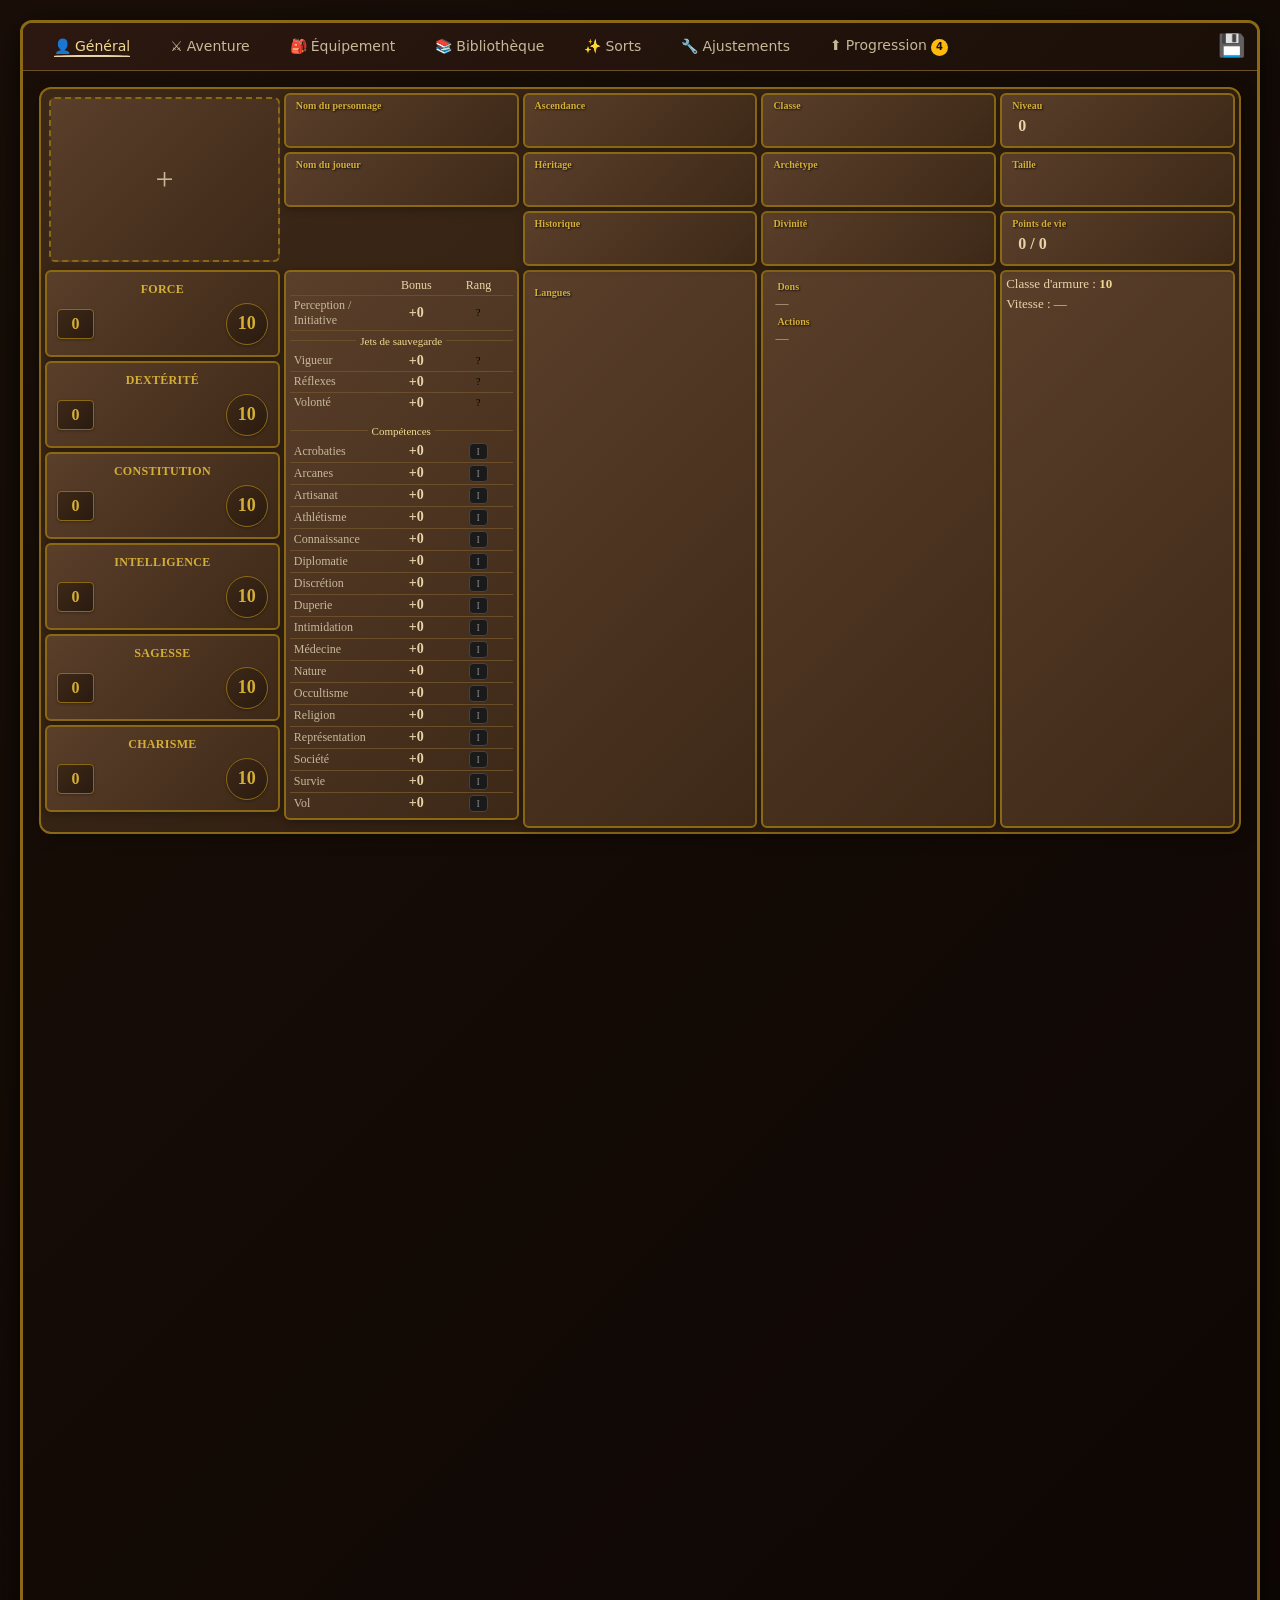
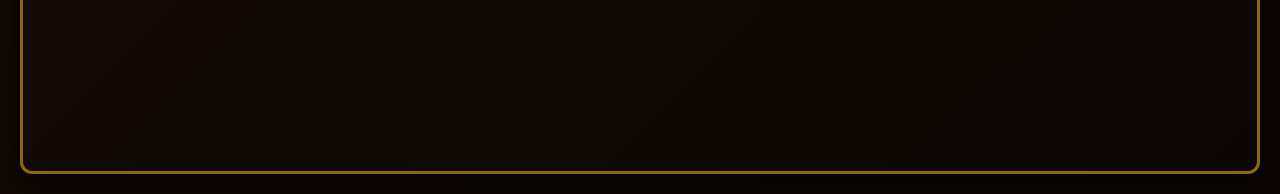
<file: index.html>
<html lang="fr">

<head>
	<meta charset="UTF-8">
	<meta name="viewport" content="width=device-width, initial-scale=1">
	<title>Pathfinder</title>

	<!-- CSS Variables & Utilities (must load first) -->
	<link href="./sheet/css/_variables.css" rel="stylesheet" type="text/css">
	<link href="./sheet/css/_utilities.css" rel="stylesheet" type="text/css">
	<!-- GS Library CSS -->
	<link href="./sheet/css/libs/gs_lib_common.css" rel="stylesheet" type="text/css">
	<!-- Main Styles -->
	<link href="./sheet/css/style.css" rel="stylesheet" type="text/css">
	<!-- Sheet Specific Styles -->
	<link href="./sheet/css/sheet/sheet_general.css" rel="stylesheet" type="text/css">
	<link href="./sheet/css/sheet/sheet_combat.css" rel="stylesheet" type="text/css">
	<link href="./sheet/css/sheet/sheet_levelup.css" rel="stylesheet" type="text/css">
	<link href="./sheet/css/sheet/sheet_adjustments.css" rel="stylesheet" type="text/css">
	<link href="./sheet/css/sheet/sheet_stuffs.css" rel="stylesheet" type="text/css">
	<link href="./sheet/css/sheet/sheet_spells.css" rel="stylesheet" type="text/css">
	<link href="./sheet/css/sheet/sheet_characteristic.css" rel="stylesheet" type="text/css">
	<link href="./sheet/css/sheet/sheet_library.css" rel="stylesheet" type="text/css">
	<!-- Popup Styles -->
	<link href="./sheet/css/popup/popup.css" rel="stylesheet" type="text/css">
	<link href="./sheet/css/popup/popup_class.css" rel="stylesheet" type="text/css">
	<link href="./sheet/css/popup/popup_skill_actions.css" rel="stylesheet" type="text/css">
	<link href="./sheet/css/popup/popup_object.css" rel="stylesheet" type="text/css">
	<link href="./sheet/css/popup/modal.css" rel="stylesheet" type="text/css">

	<script src="./sheet/js/libs/gs_lib_common.js"></script>
	<script src="./sheet/js/libs/gs_lib_common_V02_01.js"></script>

	<script src="./sheet/js/constant.js"></script>
	<script src="./sheet/js/constant_divers.js"></script>

	<script src="./sheet/js/service/service_string.js"></script>
	<script src="./sheet/js/service/service_data.js"></script>
	<script src="./sheet/js/service/service_dom.js"></script>
	<script src="./sheet/js/service/service_dom_helper.js"></script>

	<script src="./sheet/js/object/constant_objects.js"></script>
	<script src="./sheet/js/object/constant_objects_srd.js"></script>
	<script src="./sheet/js/object/constant_skill_actions.js"></script>
	<script src="./sheet/js/object/object-interface.js"></script>
	<script src="./sheet/js/object/configurable_value.js"></script>
	<script src="./sheet/js/object/popup_renders.js"></script>
	<script src="./sheet/js/object/popup.js"></script>
	<script src="./sheet/js/object/popups.js"></script>
	<script src="./sheet/js/object/inline_selector.js"></script>


	<script src="./sheet/js/component/_component_interface.js"></script>
	<script src="./sheet/js/component/name_object.js"></script>
	<script src="./sheet/js/component/player.js"></script>
	<script src="./sheet/js/component/body_size.js"></script>

	<script src="./sheet/js/class/constant_class.js"></script>
	<script src="./sheet/js/class/constant_class_choices.js"></script>
	<script src="./sheet/js/archetype/constant_archetype.js"></script>
	<script src="./sheet/js/archetype/archetype.js"></script>
	<script src="./sheet/js/archetype/archetypes.js"></script>
	<script src="./sheet/js/class/class.js"></script>
	<script src="./sheet/js/class/classes.js"></script>
	<script src="./sheet/js/class/class_skills.js"></script>

	<script src="./sheet/js/characteristic/bonuses.js"></script>
	<script src="./sheet/js/characteristic/characteristic.js"></script>
	<script src="./sheet/js/characteristic/characteristics.js"></script>


	<script src="./sheet/js/historics/constant_historic.js"></script>
	<script src="./sheet/js/historics/historics.js"></script>

	<script src="./sheet/js/race/race_constant.js"></script>
	<script src="./sheet/js/race/race_enum.js"></script>
	<script src="./sheet/js/race/race.js"></script>
	<script src="./sheet/js/race/races.js"></script>
	<script src="./sheet/js/race/windows_group.js"></script>

	<script src="./sheet/js/legacy/legacy_constant.js"></script>
	<script src="./sheet/js/legacy/legacy_enum.js"></script>
	<script src="./sheet/js/legacy/legacy.js"></script>
	<script src="./sheet/js/legacy/legacies.js"></script>

	<script src="./sheet/js/gift/constant_gift_general.js"></script>
	<script src="./sheet/js/gift/constant_gift_class.js"></script>
	<script src="./sheet/js/gift/constant_gift_race.js"></script>
	<script src="./sheet/js/gift/constant_gift_skill.js"></script>
	<script src="./sheet/js/stuffs/constant_stuffs.js"></script>
	<script src="./sheet/js/stuffs/constant-stuff.js"></script>
	<script src="./sheet/js/library/constant-library.js"></script>
	<script src="./sheet/js/spell/spells_constant.js"></script>
	<script src="./sheet/js/spell/constant-spells.js"></script>
	<script src="./sheet/js/gift/gifts.js"></script>

	<script src="./sheet/js/character/character.js"></script>
	<script src="./sheet/js/character/health_object.js"></script>

	<script src="./sheet/js/character/character_windows/character_windows.js"></script>
	<script src="./sheet/js/character/character_windows/general_window.js"></script>
	<script src="./sheet/js/character/character_windows/combat_window.js"></script>
	<script src="./sheet/js/character/character_windows/stuffs_window.js"></script>
	<script src="./sheet/js/character/character_windows/spells_window.js"></script>
	<script src="./sheet/js/level/level.js"></script>
	<script src="./sheet/js/level/levels.js"></script>
	<script src="./sheet/js/levelup/constant-level-up.js"></script>
	<script src="./sheet/js/adjustment/constant-adjustment.js"></script>
	<script src="./sheet/js/adjustment/adjustment.js"></script>
	<script src="./sheet/js/adjustment/adjustments.js"></script>
	<script src="./sheet/js/stuffs/stuff.js"></script>
	<script src="./sheet/js/stuffs/stuffs.js"></script>
	<script src="./sheet/js/stuffs/coins.js"></script>
	<script src="./sheet/js/stuffs/stuff-edit-popup.js"></script>
	<script src="./sheet/js/spell/spell.js"></script>
	<script src="./sheet/js/spell/spells.js"></script>
	<script src="./sheet/js/spell/spell-slots.js"></script>
	<script src="./sheet/js/spell/daily-preparation.js"></script>
	<script src="./sheet/js/spell/spell-add-popup.js"></script>
	<script src="./sheet/js/spell/spell-edit-popup.js"></script>
	<script src="./sheet/js/levelup/1-levels-history.js"></script>
	<script src="./sheet/js/levelup/2-level-history.js"></script>
	<script src="./sheet/js/levelup/3-level-up-skill-basic.js"></script>
	<script src="./sheet/js/levelup/3-level-up-skill-with-select.js"></script>
	<script src="./sheet/js/levelup/4-level-history-skills.js"></script>
	<script src="./sheet/js/levelup/5-level-history-skill.js"></script>
	<script src="./sheet/js/levelup/6-ancestry-history.js"></script>
	<script src="./sheet/js/levelup/7-ancestry-level-history.js"></script>
	<script src="./sheet/js/levelup/8-archetype-history.js"></script>
	<script src="./sheet/js/levelup/9-archetype-level-history.js"></script>
	<script src="./sheet/js/mastery/constant_mastery.js"></script>
	<script src="./sheet/js/mastery/masteries.js"></script>
	<script src="./sheet/js/combat/constant-combat.js"></script>
	<script src="./sheet/js/combat/combat.js"></script>
	<script src="./sheet/js/character/character_windows/library_window.js"></script>
	<script src="./sheet/js/character/character_windows/levelup_window.js"></script>
	<script src="./sheet/js/character/character_windows/adjustments_window.js"></script>

	<script src="./sheet/js/controller/main-controller.js"></script>
	<script src="./sheet/js/controller/character-controller.js"></script>
	<script src="./sheet/js/popup.js"></script>

	<script src="./sheet/save/a9b2dfe206c0Ab01Dc3c75a66230924b.js"></script>
	<script src="./sheet/save/U574c03fcb107edc5aef21f8a55cef9ea.js"></script>
	<script src="./sheet/save/a9b2dfe206c0Ab01Dc3c75a66230924c.js"></script>
	<script src="./sheet/save/Uc9f4347f460229e8fde7c209f1abce2f.js"></script>
	<script src="./sheet/save/anastasia.js"></script>
	<script src="./sheet/save/cobalt.js"></script>
	<script src="./sheet/save/Tyrane_U5b14a3ec560a8d4d7807dabf8754da53.js"></script>
	<script src="./sheet/save/Soleane_U96d97e9044c5e75d60e7a02e00543f7d.js"></script>
	<script src="./sheet/save/Bromgar_U1650d0db070a7e7a94463dc339386dc9.js"></script>
	<script src="./sheet/save/Thorgrim_Ub3a2e95ab4f646b41968182c6b7f5f79.js"></script>
	<script src="./sheet/save/splinter_U99f0513b7c35225bc9d25c8bcb0242b4.js"></script>
	<script src="./sheet/save/Alienor.js"></script>
</head>

<body class="gs-parent-event-listener" data-controller="Main" data-is-race-set="0" data-is-level-set="0">
<div class="character-content">
	<div class="character-sheet-windows"></div>
	<div class="characters-sheet-content"></div>
</div>
</body>

</html>
</file>
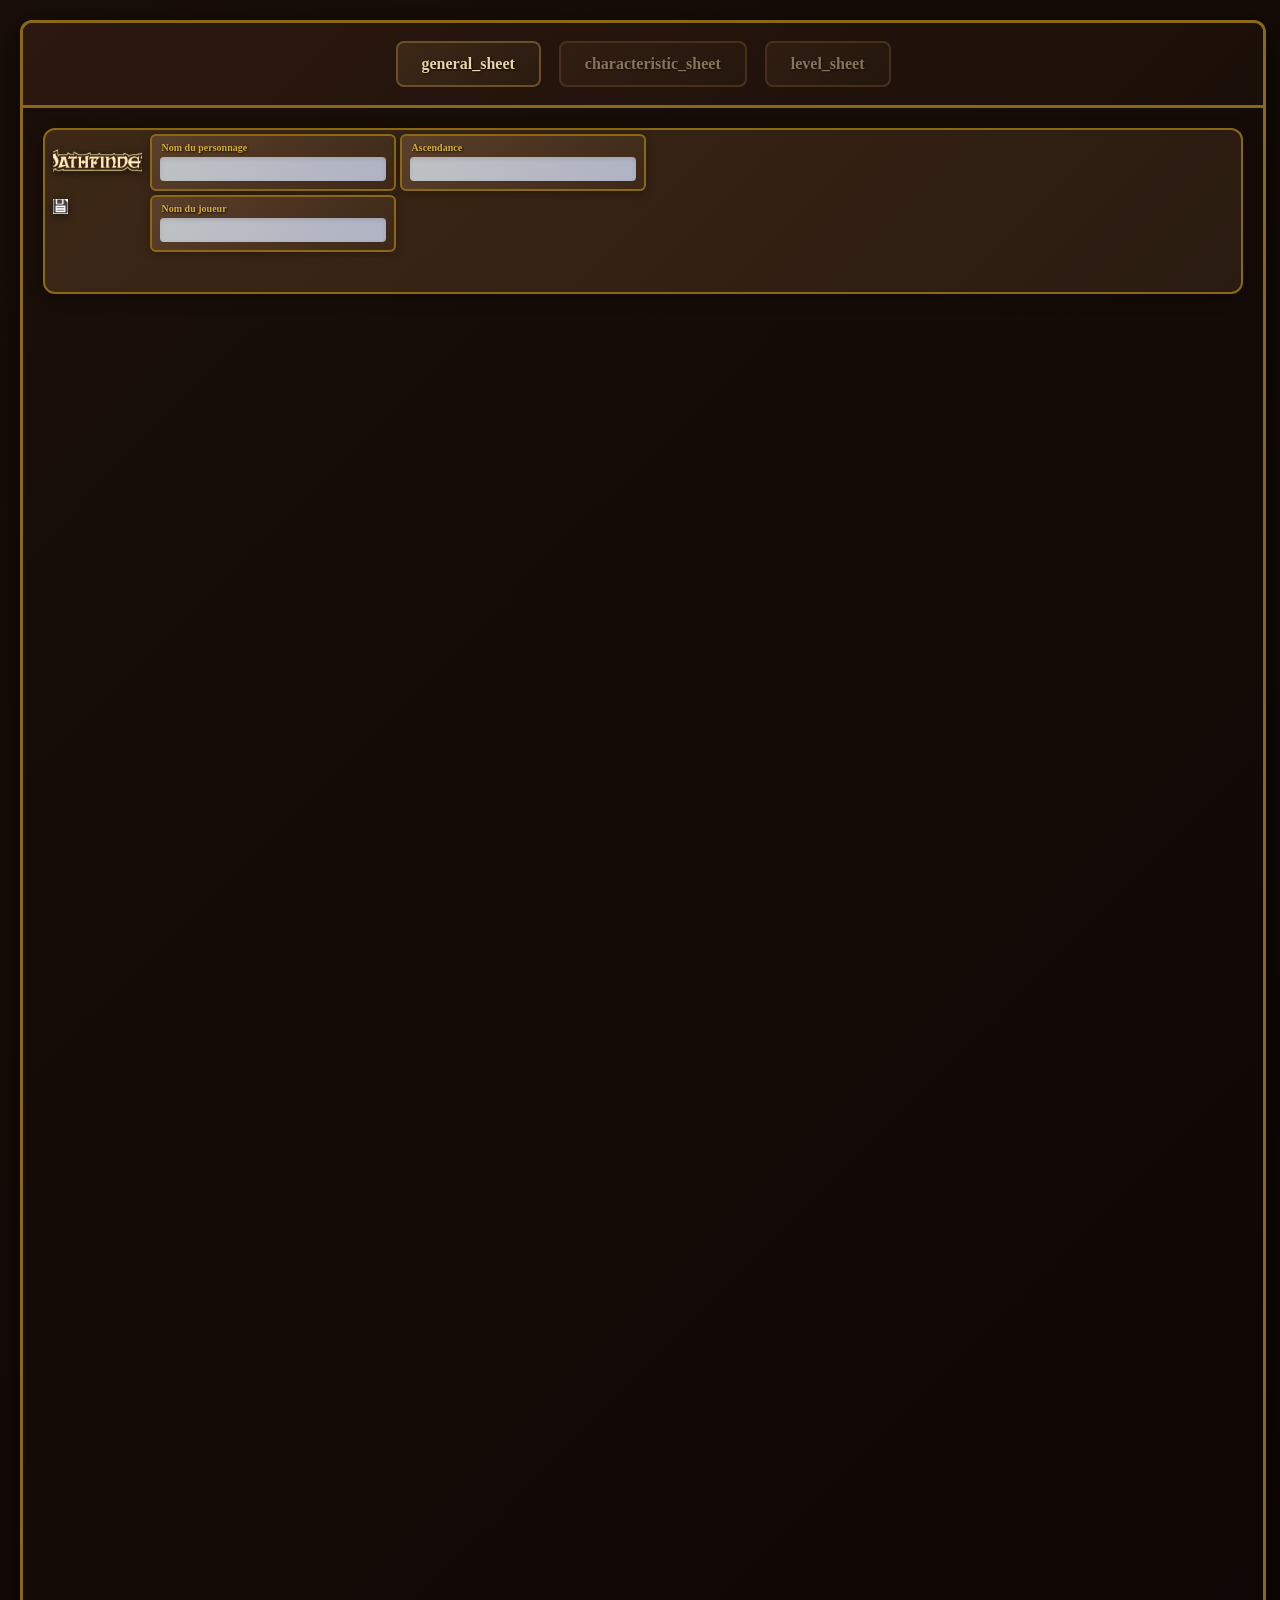
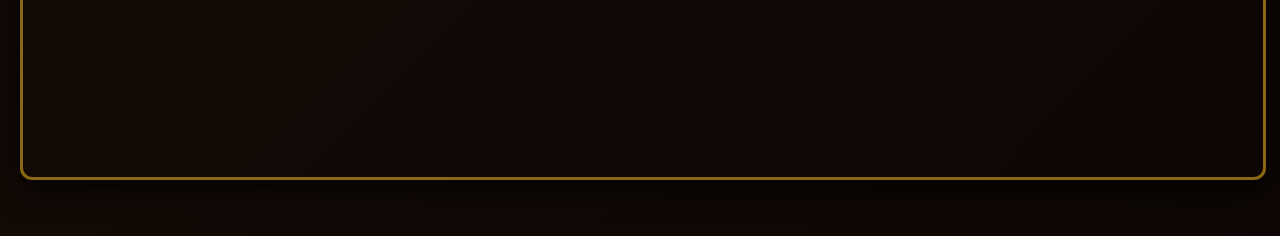
<file: Pathfinder/Feuille_de_perso/index.html>
<html lang="fr">

<head>
	<meta charset="UTF-8">
	<title>Pathfinder</title>

	<link href="./css/libs/gs_lib_common.css" rel="stylesheet" type="text/css">
	<link href="./css/style.css" rel="stylesheet" type="text/css">
	<link href="./css/sheet/sheet_general.css" rel="stylesheet" type="text/css">
	<link href="./css/sheet/sheet_level.css" rel="stylesheet" type="text/css">
	<link href="./css/sheet/sheet_characteristic.css" rel="stylesheet" type="text/css">
	<link href="./css/popup.css" rel="stylesheet" type="text/css">
	<link href="./css/modal.css" rel="stylesheet" type="text/css">

	<script src="./js/libs/gs_lib_common.js"></script>
	<script src="./js/libs/gs_lib_common_V02_01.js"></script>

	<script src="./js/constant.js"></script>
	<script src="./js/constant_divers.js"></script>

	<script src="./js/service/service_string.js"></script>
	<script src="./js/service/service_data.js"></script>
	<script src="./js/service/service_dom.js"></script>
	<script src="./js/service/service_dom_helper.js"></script>
	<script src="./js/object/object-interface.js"></script>
	<script src="./js/object/configurable_value.js"></script>


	<script src="./js/component/_component_interface.js"></script>
	<script src="./js/component/name_object.js"></script>
	<script src="./js/component/player.js"></script>
	<script src="./js/component/body_size.js"></script>

	<script src="./js/class/constant_class.js"></script>
	<script src="./js/class/class.js"></script>
	<script src="./js/class/classes.js"></script>

	<script src="./js/characteristic/bonuses.js"></script>
	<script src="./js/characteristic/characteristic.js"></script>
	<script src="./js/characteristic/characteristics.js"></script>


	<script src="./js/historics/constant_historic.js"></script>
	<script src="./js/historics/historics.js"></script>

	<script src="./js/race/constant_race.js"></script>
	<script src="./js/race/constant_legacy.js"></script>
	<script src="./js/race/race.js"></script>
	<script src="./js/race/races.js"></script>
	<script src="./js/race/legacy.js"></script>
	<script src="./js/race/legacies.js"></script>
	<script src="./js/race/windows_group.js"></script>

	<script src="./js/gift/constant_gift_general.js"></script>
	<script src="./js/gift/constant_gift_class.js"></script>
	<script src="./js/gift/constant_gift_race.js"></script>
	<script src="./js/gift/constant_gift_skill.js"></script>

	<script src="./js/character/character.js"></script>
	<script src="./js/character/health_object.js"></script>
	<script src="./js/character/level_history/levels_history.js"></script>
	<script src="./js/character/level_history/level_history_skills.js"></script>

	<script src="./js/character/character_windows/character_windows.js"></script>
	<script src="./js/character/character_windows/general_window.js"></script>
	<script src="./js/character/character_windows/level_window.js"></script>
	<script src="./js/character/character_windows/characteristics_window.js"></script>

	<script src="./js/phase.js"></script>
	<script src="./js/controller/main-controller.js"></script>
	<script src="./js/controller/character-controller.js"></script>
	<script src="./js/popup.js"></script>

	<script src="./save/a9b2dfe206c0Ab01Dc3c75a66230924b.js"></script>
	<script src="./save/U574c03fcb107edc5aef21f8a55cef9ea.js"></script>
	<script src="./save/a9b2dfe206c0Ab01Dc3c75a66230924c.js"></script>
</head>

<body class="gs-parent-event-listener" data-controller="Main" data-is-race-set="0" data-is-level-set="0">
<div class="character-content">
	<div class="character-sheet-windows"></div>
	<div class="characters-sheet-content"></div>
</div>
</body>

</html>
</file>
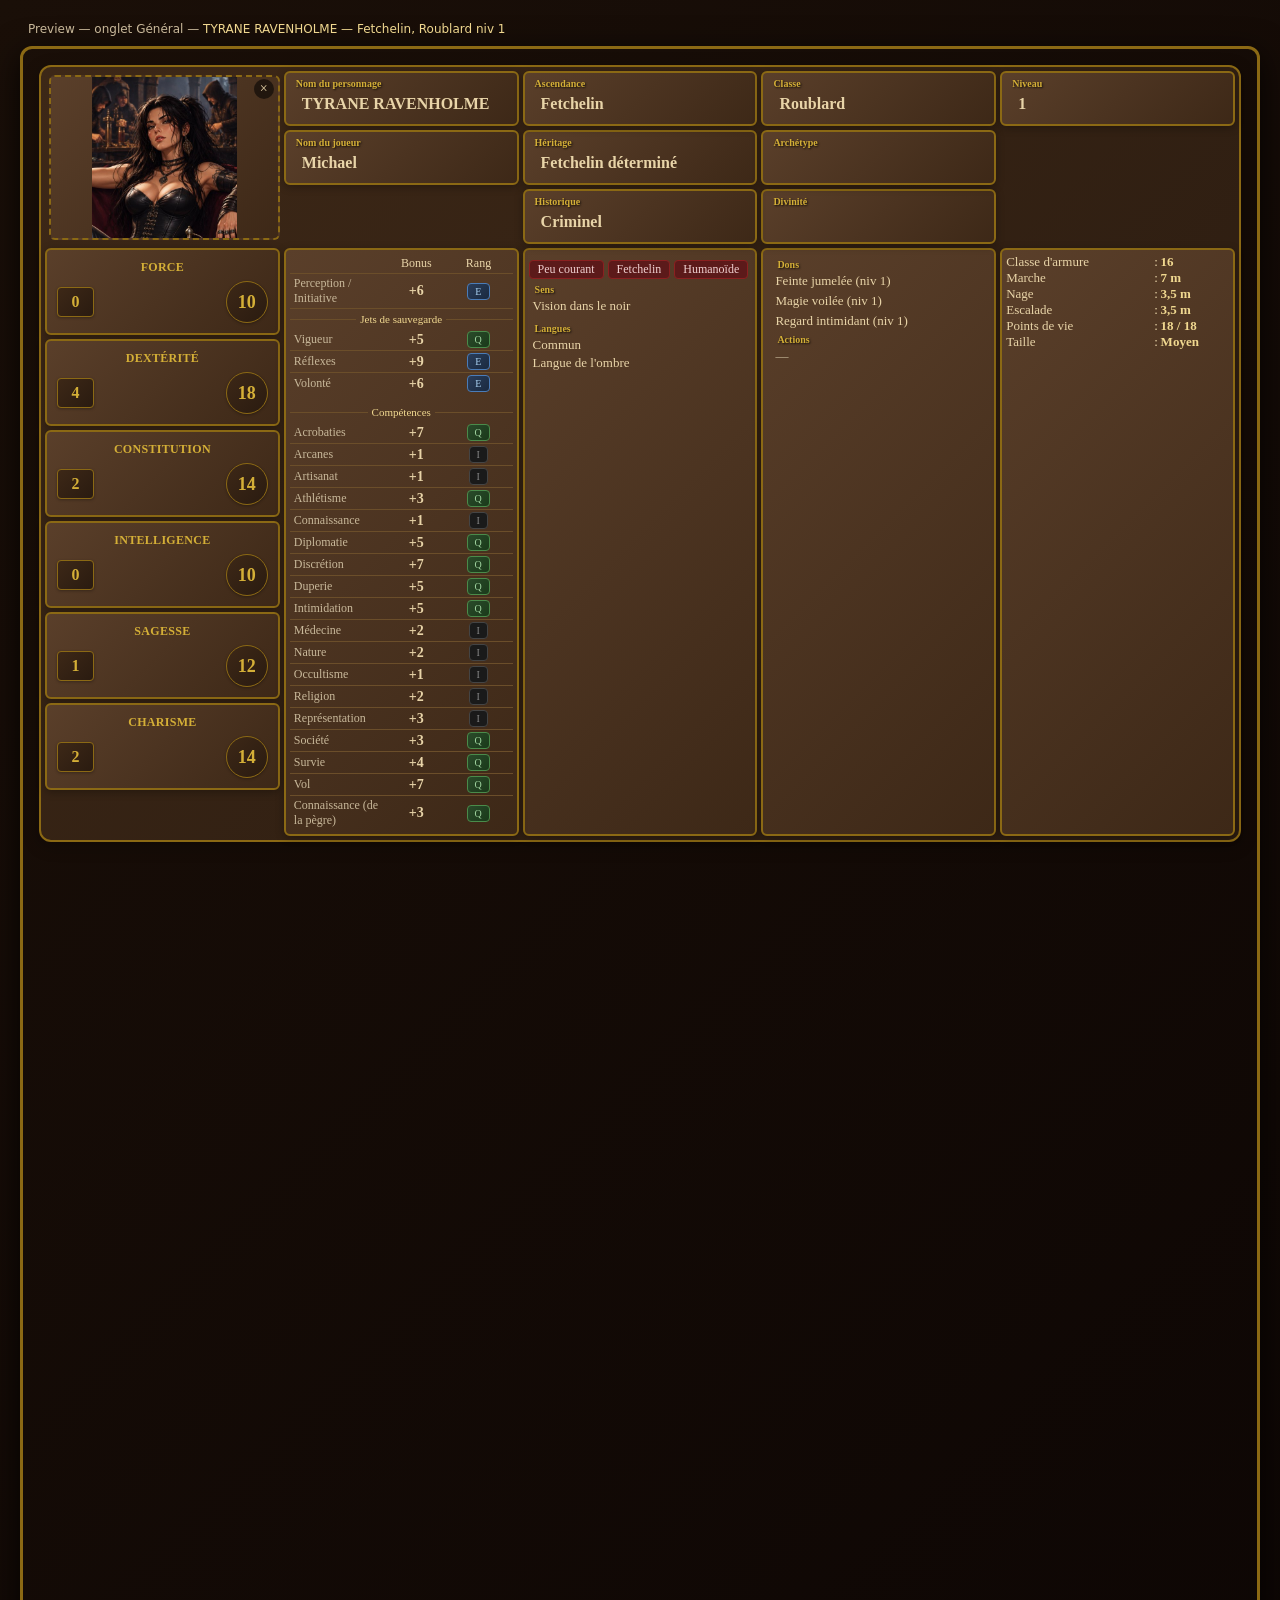
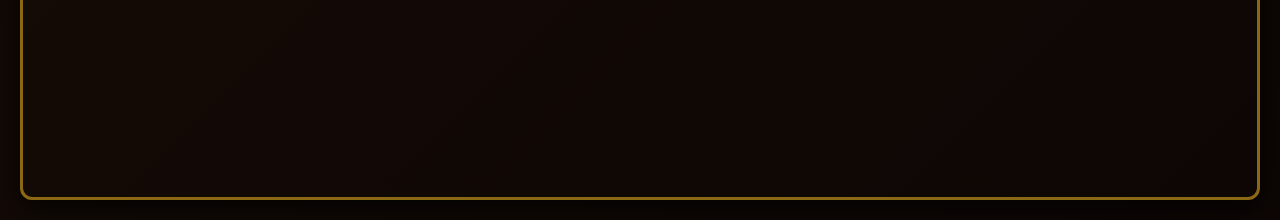
<file: general-preview.html>
<html lang="fr">

<head>
	<meta charset="UTF-8">
	<meta name="viewport" content="width=device-width, initial-scale=1">
	<title>Preview — Onglet Général (Tyrane)</title>

	<!-- CSS Variables & Utilities (must load first) -->
	<link href="./sheet/css/_variables.css" rel="stylesheet" type="text/css">
	<link href="./sheet/css/_utilities.css" rel="stylesheet" type="text/css">
	<!-- GS Library CSS -->
	<link href="./sheet/css/libs/gs_lib_common.css" rel="stylesheet" type="text/css">
	<!-- Main Styles -->
	<link href="./sheet/css/style.css" rel="stylesheet" type="text/css">
	<!-- Sheet Specific Styles -->
	<link href="./sheet/css/sheet/sheet_general.css" rel="stylesheet" type="text/css">
	<link href="./sheet/css/sheet/sheet_combat.css" rel="stylesheet" type="text/css">
	<link href="./sheet/css/sheet/sheet_levelup.css" rel="stylesheet" type="text/css">
	<link href="./sheet/css/sheet/sheet_adjustments.css" rel="stylesheet" type="text/css">
	<link href="./sheet/css/sheet/sheet_stuffs.css" rel="stylesheet" type="text/css">
	<link href="./sheet/css/sheet/sheet_spells.css" rel="stylesheet" type="text/css">
	<link href="./sheet/css/sheet/sheet_characteristic.css" rel="stylesheet" type="text/css">
	<link href="./sheet/css/sheet/sheet_library.css" rel="stylesheet" type="text/css">
	<!-- Popup Styles -->
	<link href="./sheet/css/popup/popup.css" rel="stylesheet" type="text/css">
	<link href="./sheet/css/popup/popup_class.css" rel="stylesheet" type="text/css">
	<link href="./sheet/css/popup/popup_skill_actions.css" rel="stylesheet" type="text/css">
	<link href="./sheet/css/popup/popup_object.css" rel="stylesheet" type="text/css">
	<link href="./sheet/css/popup/modal.css" rel="stylesheet" type="text/css">

	<script src="./sheet/js/libs/gs_lib_common.js"></script>
	<script src="./sheet/js/libs/gs_lib_common_V02_01.js"></script>

	<script src="./sheet/js/constant.js"></script>
	<script src="./sheet/js/constant_divers.js"></script>

	<script src="./sheet/js/service/service_string.js"></script>
	<script src="./sheet/js/service/service_data.js"></script>
	<script src="./sheet/js/service/service_dom.js"></script>
	<script src="./sheet/js/service/service_dom_helper.js"></script>

	<script src="./sheet/js/object/constant_objects.js"></script>
	<script src="./sheet/js/object/constant_objects_srd.js"></script>
	<script src="./sheet/js/object/constant_skill_actions.js"></script>
	<script src="./sheet/js/object/object-interface.js"></script>
	<script src="./sheet/js/object/configurable_value.js"></script>
	<script src="./sheet/js/object/popup_renders.js"></script>
	<script src="./sheet/js/object/popup.js"></script>
	<script src="./sheet/js/object/popups.js"></script>
	<script src="./sheet/js/object/inline_selector.js"></script>


	<script src="./sheet/js/component/_component_interface.js"></script>
	<script src="./sheet/js/component/name_object.js"></script>
	<script src="./sheet/js/component/player.js"></script>
	<script src="./sheet/js/component/body_size.js"></script>

	<script src="./sheet/js/class/constant_class.js"></script>
	<script src="./sheet/js/class/constant_class_choices.js"></script>
	<script src="./sheet/js/archetype/constant_archetype.js"></script>
	<script src="./sheet/js/archetype/archetype.js"></script>
	<script src="./sheet/js/archetype/archetypes.js"></script>
	<script src="./sheet/js/class/class.js"></script>
	<script src="./sheet/js/class/classes.js"></script>
	<script src="./sheet/js/class/class_skills.js"></script>

	<script src="./sheet/js/characteristic/bonuses.js"></script>
	<script src="./sheet/js/characteristic/characteristic.js"></script>
	<script src="./sheet/js/characteristic/characteristics.js"></script>


	<script src="./sheet/js/historics/constant_historic.js"></script>
	<script src="./sheet/js/historics/historics.js"></script>

	<script src="./sheet/js/race/race_constant.js"></script>
	<script src="./sheet/js/race/race_enum.js"></script>
	<script src="./sheet/js/race/race.js"></script>
	<script src="./sheet/js/race/races.js"></script>
	<script src="./sheet/js/race/windows_group.js"></script>

	<script src="./sheet/js/legacy/legacy_constant.js"></script>
	<script src="./sheet/js/legacy/legacy_enum.js"></script>
	<script src="./sheet/js/legacy/legacy.js"></script>
	<script src="./sheet/js/legacy/legacies.js"></script>

	<script src="./sheet/js/gift/constant_gift_general.js"></script>
	<script src="./sheet/js/gift/constant_gift_class.js"></script>
	<script src="./sheet/js/gift/constant_gift_race.js"></script>
	<script src="./sheet/js/gift/constant_gift_skill.js"></script>
	<script src="./sheet/js/stuffs/constant_stuffs.js"></script>
	<script src="./sheet/js/stuffs/constant-stuff.js"></script>
	<script src="./sheet/js/library/constant-library.js"></script>
	<script src="./sheet/js/spell/spells_constant.js"></script>
	<script src="./sheet/js/spell/constant-spells.js"></script>
	<script src="./sheet/js/gift/gifts.js"></script>

	<script src="./sheet/js/character/character.js"></script>
	<script src="./sheet/js/character/health_object.js"></script>

	<script src="./sheet/js/character/character_windows/character_windows.js"></script>
	<script src="./sheet/js/character/character_windows/general_window.js"></script>
	<script src="./sheet/js/character/character_windows/combat_window.js"></script>
	<script src="./sheet/js/character/character_windows/stuffs_window.js"></script>
	<script src="./sheet/js/character/character_windows/spells_window.js"></script>
	<script src="./sheet/js/level/level.js"></script>
	<script src="./sheet/js/level/levels.js"></script>
	<script src="./sheet/js/levelup/constant-level-up.js"></script>
	<script src="./sheet/js/adjustment/constant-adjustment.js"></script>
	<script src="./sheet/js/adjustment/adjustment.js"></script>
	<script src="./sheet/js/adjustment/adjustments.js"></script>
	<script src="./sheet/js/stuffs/stuff.js"></script>
	<script src="./sheet/js/stuffs/stuffs.js"></script>
	<script src="./sheet/js/stuffs/coins.js"></script>
	<script src="./sheet/js/stuffs/stuff-edit-popup.js"></script>
	<script src="./sheet/js/spell/spell.js"></script>
	<script src="./sheet/js/spell/spells.js"></script>
	<script src="./sheet/js/spell/spell-slots.js"></script>
	<script src="./sheet/js/spell/daily-preparation.js"></script>
	<script src="./sheet/js/spell/spell-add-popup.js"></script>
	<script src="./sheet/js/spell/spell-edit-popup.js"></script>
	<script src="./sheet/js/levelup/1-levels-history.js"></script>
	<script src="./sheet/js/levelup/2-level-history.js"></script>
	<script src="./sheet/js/levelup/3-level-up-skill-basic.js"></script>
	<script src="./sheet/js/levelup/3-level-up-skill-with-select.js"></script>
	<script src="./sheet/js/levelup/4-level-history-skills.js"></script>
	<script src="./sheet/js/levelup/5-level-history-skill.js"></script>
	<script src="./sheet/js/levelup/6-ancestry-history.js"></script>
	<script src="./sheet/js/levelup/7-ancestry-level-history.js"></script>
	<script src="./sheet/js/levelup/8-archetype-history.js"></script>
	<script src="./sheet/js/levelup/9-archetype-level-history.js"></script>
	<script src="./sheet/js/mastery/constant_mastery.js"></script>
	<script src="./sheet/js/mastery/masteries.js"></script>
	<script src="./sheet/js/combat/constant-combat.js"></script>
	<script src="./sheet/js/combat/combat.js"></script>
	<script src="./sheet/js/character/character_windows/library_window.js"></script>
	<script src="./sheet/js/character/character_windows/levelup_window.js"></script>
	<script src="./sheet/js/character/character_windows/adjustments_window.js"></script>

	<script src="./sheet/js/controller/main-controller.js"></script>
	<script src="./sheet/js/controller/character-controller.js"></script>
	<script src="./sheet/js/popup.js"></script>

	<script src="./sheet/save/a9b2dfe206c0Ab01Dc3c75a66230924b.js"></script>
	<script src="./sheet/save/U574c03fcb107edc5aef21f8a55cef9ea.js"></script>
	<script src="./sheet/save/a9b2dfe206c0Ab01Dc3c75a66230924c.js"></script>
	<script src="./sheet/save/Uc9f4347f460229e8fde7c209f1abce2f.js"></script>
	<script src="./sheet/save/anastasia.js"></script>
	<script src="./sheet/save/cobalt.js"></script>
	<script src="./sheet/save/Tyrane_U5b14a3ec560a8d4d7807dabf8754da53.js"></script>
	<script src="./sheet/save/Soleane_U96d97e9044c5e75d60e7a02e00543f7d.js"></script>
	<script src="./sheet/save/Bromgar_U1650d0db070a7e7a94463dc339386dc9.js"></script>
	<script src="./sheet/save/Thorgrim_Ub3a2e95ab4f646b41968182c6b7f5f79.js"></script>
	<script src="./sheet/save/splinter_U99f0513b7c35225bc9d25c8bcb0242b4.js"></script>
	<script src="./sheet/save/Alienor.js"></script>
</head>

<body class="gs-parent-event-listener" data-controller="Main" data-is-race-set="0" data-is-level-set="0">
<div class="preview-banner">Preview — onglet Général — <span class="preview-banner-name"></span></div>
<div class="character-content">
	<div class="character-sheet-windows"></div>
	<div class="characters-sheet-content"></div>
</div>

<style>
	/* Preview plein onglet : la barre de navigation est masquee, la feuille
	   garde sa taille reelle (--size-sheet-width x --size-sheet-height) */
	.character-sheet-windows { display: none; }

	.preview-banner {
		width       : min(var(--size-sheet-width), 100%);
		margin      : 0 auto var(--s-md);
		padding     : var(--s-xs) var(--s-md);
		color       : var(--c-text-muted);
		font-size   : 12px;
		font-family : var(--font-family-nav);
	}
	.preview-banner .preview-banner-name { color: var(--c-text-gold); }

	/* Preview seule : PV et Taille sont retires de leurs boîtes de grille
	   (masquees ici) et rendus en lignes "cle : valeur" DANS la zone combat,
	   avec CA et vitesse — par le patch JS ci-dessous */
	.property-tab-pane[data-name="general_sheet"] .area-pv,
	.property-tab-pane[data-name="general_sheet"] .area-body_size {
		display : none;
	}

	/* Preview seule : les lignes de la zone combat forment un tableau compact en
	   haut de la zone (le container garde sa hauteur pleine jusqu'en bas) — cles
	   a gauche, deux-points alignes juste apres la cle la plus longue, valeurs a
	   la suite. Le tableau prend sa largeur de contenu (pas 100%) */
	.property-tab-pane[data-name="general_sheet"] .area-combat .combat-table {
		display : table;
	}
	.property-tab-pane[data-name="general_sheet"] .area-combat .combat-table .combat-line {
		display : table-row;
	}
	.property-tab-pane[data-name="general_sheet"] .area-combat .combat-table .combat-line .combat-key,
	.property-tab-pane[data-name="general_sheet"] .area-combat .combat-table .combat-line .combat-sep,
	.property-tab-pane[data-name="general_sheet"] .area-combat .combat-table .combat-line .combat-value {
		display : table-cell;
	}
</style>
<script>
	// Preview de l'onglet General chargee sur le save de Tyrane : le boot
	// par defaut (sans ?id=) laisse la page vide, on re-init sur le save ici.
	// La preview charge le VRAI code de la feuille : recharger la page suffit
	// a voir les derniers changements de sheet_general.css / general_window.js
	// Preview seule : la zone combat se lit comme un tableau "cle : valeur" a
	// trois colonnes (cle centree a gauche, deux-points alignes au centre,
	// valeur centree a droite) — le patch re-ajoute les lignes apres chaque
	// recalcul de la zone (computeArea__combat la vide a chaque appel) ; les
	// boîtes de grille d'origine de PV/Taille restent masquees par le CSS
	function _previewCombatLine( area_combat, data_name, key_label, value_text, value_params, line_params ) {
		let _line_params = Object.assign( { class: "combat-line", "data-name": data_name }, line_params || {} );
		let _line        = SERVICE.DOM.addElementTo( SERVICE.DOM.createElement( "div", _line_params ), area_combat );
		SERVICE.DOM.addElementTo( SERVICE.DOM.createElement( "span", { class: "combat-key" }, key_label ), _line );
		SERVICE.DOM.addElementTo( SERVICE.DOM.createElement( "span", { class: "combat-sep" }, " : " ), _line );
		let _value_params = Object.assign( { class: "combat-value" }, value_params || {} );
		SERVICE.DOM.addElementTo( SERVICE.DOM.createElement( "span", _value_params, value_text ), _line );
	}

	var _preview_combat_proto = CHARACTER.GeneralWindow.prototype.computeArea__combat;
	CHARACTER.GeneralWindow.prototype.computeArea__combat = function ( character_object ) {
		_preview_combat_proto.call( this, character_object );
		if ( !this.area_combat || !character_object ) {
			return;
		}
		// Les lignes brutes du proto (CA, vitesses "mode : N mètres" en un seul
		// texte) sont remplacées par des lignes tableau
		let _old_lines = this.area_combat.querySelectorAll( ".combat-line" );
		for ( let i = 0, _size_i = _old_lines.length; i < _size_i; i++ ) {
			_old_lines[ i ].remove();
		}
		let _table = SERVICE.DOM.addElementTo( SERVICE.DOM.createElement( "div", { class: "combat-table" } ), this.area_combat );
		let _ca = character_object.getCombat().getArmorClassData( character_object ).value;
		_previewCombatLine( _table, "armor_class", "Classe d'armure", "" + _ca, {}, {
			title  : "Détail de la classe d'armure",
			onclick: "MANAGER.EventManagerV2.doActionAfter(event,'event__show_information__armor_class')"
		} );
		let _race        = character_object.getRace();
		let _speed_modes = character_object.getAdjustments().getValuesByKind( "speed" );
		let _modes       = {};
		for ( let m = 0, _size_m = _speed_modes.length; m < _size_m; m++ ) {
			let _parts = _speed_modes[ m ].split( " : " );
			_modes[ _parts[ 0 ] ] = _parts.slice( 1 ).join( " : " );
		}
		let _walk      = _race.isSet() && _race.speed !== undefined ? _race.speed : null;
		let _walk_text = _modes[ "Marche" ] || ( _walk !== null ? _walk + " m" : "—" );
		_previewCombatLine( _table, "speed", "Marche", _walk_text );
		// PF2 : nage et escalade = moitié de la vitesse de marche quand aucun
		// ajustement ne les précise (au dixième, décimale française)
		let _half_text = "—";
		if ( _walk !== null ) {
			let _half = Math.round( _walk * 5 ) / 10;
			_half_text = ( "" + _half ).replace( ".", "," ) + " m";
		}
		_previewCombatLine( _table, "speed", "Nage", _modes[ "Nage" ] || _half_text );
		_previewCombatLine( _table, "speed", "Escalade", _modes[ "Escalade" ] || _half_text );
		let _known_modes = { "Marche": 1, "Nage": 1, "Escalade": 1 };
		let _mode_keys   = Object.keys( _modes );
		for ( let k = 0, _size_k = _mode_keys.length; k < _size_k; k++ ) {
			if ( !_known_modes[ _mode_keys[ k ] ] ) {
				_previewCombatLine( _table, "speed", _mode_keys[ k ], _modes[ _mode_keys[ k ] ] );
			}
		}
		let _health = character_object.getHealth();
		_previewCombatLine( _table, "health_points", "Points de vie", _health.getCurrentHP() + " / " + _health.getMaxHP(), {
			title  : "Ouvrir l'onglet Aventure",
			onclick: "CHARACTER.LibraryWindow.goToSheet('combat_sheet')"
		} );
		let _size_object = character_object.getRace().getBodySize();
		let _size_label  = _size_object.isSet() && BODY_SIZE[ _size_object.getValue() ] ? BODY_SIZE[ _size_object.getValue() ].label : ( _size_object.isSet() ? _size_object.getValue() : "—" );
		_previewCombatLine( _table, "body_size", "Taille", _size_label );
	};

	// Le PV change aussi hors recalcul de la zone combat (modales degats /
	// soins, +/− de caracteristique) : la ligne preview suit la mise a jour
	var _preview_hp_proto = CHARACTER.GeneralWindow.prototype._updateHealthPointsField;
	CHARACTER.GeneralWindow.prototype._updateHealthPointsField = function ( character_object ) {
		_preview_hp_proto.call( this, character_object );
		let _value_dom = this.area_combat ? this.area_combat.querySelector( ".combat-line[data-name='health_points'] .combat-value" ) : null;
		if ( _value_dom && character_object ) {
			let _health = character_object.getHealth();
			_value_dom.textContent = _health.getCurrentHP() + " / " + _health.getMaxHP();
		}
	};

	window.addEventListener( "load", function () {
		document.querySelector( ".character-sheet-windows" ).innerHTML = "";
		document.querySelector( ".characters-sheet-content" ).innerHTML = "";
		CONTROLLER.Character.init( "Tyrane_U5b14a3ec560a8d4d7807dabf8754da53" );
		let _pane  = document.querySelector( ".property-tab-pane[data-name='general_sheet']" );
		let _name  = _pane.querySelector( ".area-name input" ).value;
		let _race  = _pane.querySelector( ".area-race input" ).value;
		let _class = _pane.querySelector( ".area-class input" ).value;
		let _level = _pane.querySelector( ".area-level input" ).value;
		document.querySelector( ".preview-banner-name" ).textContent =
			_name + " — " + _race + ( _class ? ", " + _class : "" ) + " niv " + _level;
	} );
</script>
</body>

</html>
</file>
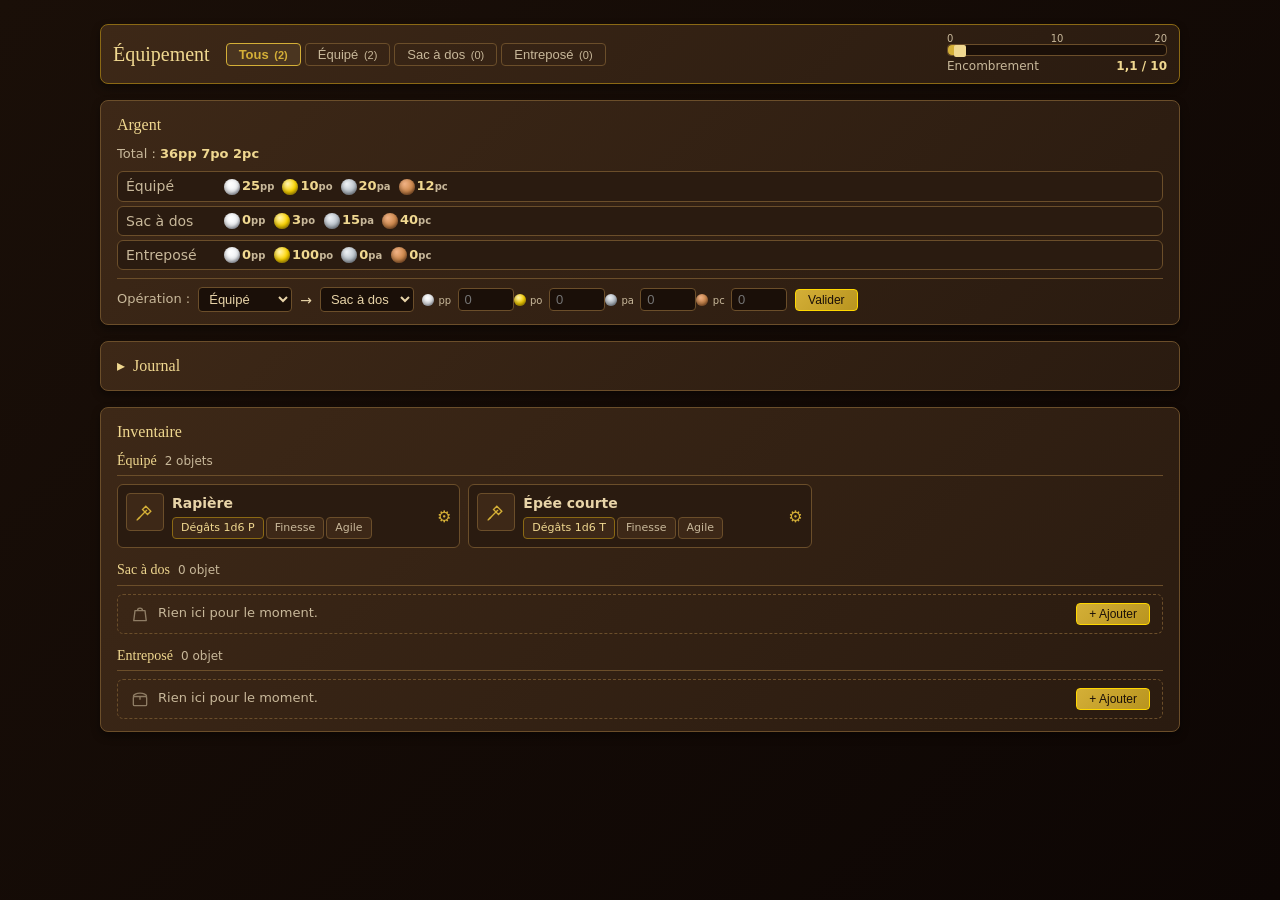
<file: inventaire-refonte-prototype.html>
<!DOCTYPE html>
<html lang="fr">
<head>
<meta charset="UTF-8">
<meta name="viewport" content="width=device-width, initial-scale=1.0">
<title>Inventaire — prototype de refonte (thème original)</title>
<style>
    /* ============ THÈME ORIGINAL DE LA FEUILLE (variables du projet) ============ */
    :root {
        --c-gold: #D4AF37;
        --c-gold-light: #FFD700;
        --c-gold-dark: #8B6914;
        --c-bg-deep: #0D0604;
        --c-bg-dark: #1A0F08;
        --c-bg-medium: #2C1810;
        --c-bg-card: #3D2817;
        --c-bg-card-light: #4A3520;
        --c-bg-inset: #2A1B10;
        --c-text: #E8D4A8;
        --c-text-muted: #C8B89A;
        --c-text-dark: #1A0F08;
        --c-text-gold: #F0D890;
        --c-bulk-warning: #FFBA0B;
        --c-bulk-error: #EC5757;
        --c-border-dark: #6B4E2A;
        --c-border-gold: #D4AF37;
        --g-bg-body: linear-gradient(135deg, #1A0F08 0%, #0D0604 100%);
        --g-card: linear-gradient(135deg, #3D2817 0%, #2A1B10 100%);
        --g-card-hover: linear-gradient(135deg, #4A3520 0%, #33231A 100%);
        --g-gold: linear-gradient(135deg, #D4AF37 0%, #B8941F 100%);
        --b-thin: 1px;
        --r-sm: 4px;
        --r-md: 6px;
        --r-lg: 8px;
        --s-xs: 2px;
        --s-sm: 4px;
        --s-md: 8px;
        --s-lg: 12px;
        --s-xl: 16px;
        --s-2xl: 20px;
        --s-3xl: 24px;
        --sh-md: 0 4px 8px rgba(0, 0, 0, 0.4);
        --sh-gold-sm: 0 4px 12px rgba(212, 175, 55, 0.2);
        --coin-pp: #F0F2F5;
        --coin-po: #FFD700;
        --coin-pa: #C0C8D0;
        --coin-pc: #D08A4E;
    }

    * { box-sizing: border-box; margin: 0; padding: 0; }

    body {
        background : var(--g-bg-body);
        color      : var(--c-text);
        font-family: system-ui, -apple-system, "Segoe UI", sans-serif;
        font-size  : 14px;
        line-height: 1.45;
        min-height : 100vh;
        padding    : var(--s-3xl);
    }

    .sheet { max-width: 1080px; margin: 0 auto; }

    /* ============ EN-TÊTE ============ */
    .sheet-header {
        align-items  : center;
        background   : var(--g-card);
        border       : var(--b-thin) solid var(--c-gold-dark);
        border-radius: var(--r-lg);
        box-shadow   : var(--sh-md);
        display      : flex;
        gap          : var(--s-xl);
        padding      : var(--s-md) var(--s-lg);
    }

    .sheet-title {
        color      : var(--c-text-gold);
        font-family: Georgia, "Times New Roman", serif;
        font-size  : 20px;
        white-space: nowrap;
    }

    .tabs { display: flex; flex: 1 1 auto; flex-wrap: wrap; gap: var(--s-sm); }

    .tab {
        background   : transparent;
        border       : var(--b-thin) solid var(--c-border-dark);
        border-radius: var(--r-sm);
        color        : var(--c-text-muted);
        cursor       : pointer;
        font-size    : 13px;
        padding      : 3px 12px;
    }

    .tab .count { font-size: 11px; margin-left: var(--s-xs); }
    .tab:hover { background: var(--c-bg-card-light); }

    .tab.active {
        background : var(--c-bg-card-light);
        border-color: var(--c-border-gold);
        color      : var(--c-gold);
        font-weight: 600;
    }

    /* jauge d'encombrement : conservée telle quelle (piste 0 -> 2x max,
       graduations au-dessus, curseur carré, couleurs data-bulk-state) */
    .bulk { display: flex; flex-direction: column; gap: var(--s-xs); width: 220px; }
    .bulk-gauge { display: flex; flex-direction: column; }
    .bulk-ticks {
        box-sizing : border-box;
        color      : var(--c-text-muted);
        font-size  : 10px;
        height     : 11px;
        line-height: 11px;
        padding    : 0 6px;
        position   : relative;
    }
    .bulk-tick { position: absolute; top: 0; white-space: nowrap; }
    .bulk-tick-start { left: 0; }
    .bulk-tick-mid { left: 50%; transform: translateX(-50%); }
    .bulk-tick-end { right: 0; }
    .bulk-track {
        background   : var(--c-bg-dark);
        border       : var(--b-thin) solid var(--c-border-dark);
        border-radius: var(--r-sm);
        height       : 12px;
        position     : relative;
    }
    .bulk-fill { border-radius: var(--r-sm); height: 100%; left: 0; position: absolute; top: 0; }
    .bulk-track[data-bulk-state="ok"] .bulk-fill { background: var(--c-gold); }
    .bulk-track[data-bulk-state="over"] .bulk-fill { background: var(--c-bulk-warning); }
    .bulk-track[data-bulk-state="critical"] .bulk-fill { background: var(--c-bulk-error); }
    .bulk-cursor {
        background   : var(--c-text-gold);
        border-radius: 2px;
        height       : 12px;
        position     : absolute;
        top          : 0;
        transform    : translateX(-50%);
        width        : 12px;
    }
    .bulk-label { color: var(--c-text-muted); display: flex; font-size: 12px; justify-content: space-between; }
    .bulk-label strong { color: var(--c-text-gold); font-weight: 600; }

    /* ============ BLOCS ============ */
    .sheet-main { display: flex; flex-direction: column; gap: var(--s-xl); margin-top: var(--s-xl); }

    .card {
        background   : var(--g-card);
        border       : var(--b-thin) solid var(--c-border-dark);
        border-radius: var(--r-lg);
        box-shadow   : var(--sh-md);
        padding      : var(--s-lg) var(--s-xl);
    }

    .card-title {
        color        : var(--c-text-gold);
        font-family  : Georgia, "Times New Roman", serif;
        font-size    : 16px;
        margin-bottom: var(--s-md);
    }

    /* ============ PORTEFEUILLE : 3 emplacements visibles + transfert ============ */
    .wallet-total { color: var(--c-text-muted); font-size: 13px; margin-bottom: var(--s-md); }
    .wallet-total strong { color: var(--c-text-gold); }

    .coin-locations { display: flex; flex-direction: column; gap: var(--s-sm); }

    .coin-location {
        align-items : center;
        background  : var(--c-bg-inset);
        border      : var(--b-thin) solid var(--c-border-dark);
        border-radius: var(--r-md);
        display     : flex;
        flex-wrap   : wrap;
        gap         : var(--s-md);
        padding     : var(--s-sm) var(--s-md);
    }

    .coin-location-label { color: var(--c-text-muted); min-width: 90px; }

    .coin-chip { align-items: center; display: flex; gap: var(--s-xs); }
    .coin-chip .coin-icon { height: 16px; width: 16px; }
    .coin-chip .coin-amount { color: var(--c-text-gold); font-size: 13px; font-weight: 600; min-width: 24px; }
    .coin-chip .coin-key { color: var(--c-text-muted); font-size: 10px; }

    .coin-icon { border-radius: 50%; box-shadow: inset 0 -2px 4px rgba(0,0,0,0.4); flex: 0 0 auto; }
    .coin-pp { background: radial-gradient(circle at 35% 30%, #ffffff, var(--coin-pp) 55%, #8a93a8); }
    .coin-po { background: radial-gradient(circle at 35% 30%, #fff3b0, var(--coin-po) 55%, #a8860b); }
    .coin-pa { background: radial-gradient(circle at 35% 30%, #eef1f4, var(--coin-pa) 55%, #767f8c); }
    .coin-pc { background: radial-gradient(circle at 35% 30%, #f0b285, var(--coin-pc) 55%, #7a421c); }

    /* ligne de transfert entre emplacements */
    .transfer {
        align-items   : center;
        border-top   : var(--b-thin) solid var(--c-border-dark);
        display      : flex;
        flex-wrap    : wrap;
        gap          : var(--s-md);
        margin-top   : var(--s-md);
        padding-top  : var(--s-md);
    }

    .transfer-label { color: var(--c-text-muted); font-size: 13px; }

    .transfer select,
    .transfer input {
        background   : var(--c-bg-dark);
        border       : var(--b-thin) solid var(--c-border-dark);
        border-radius: var(--r-sm);
        color        : var(--c-text);
        font-size    : 13px;
        padding      : 3px 6px;
    }

    .transfer input { width: 56px; }
    .transfer .coin-key { color: var(--c-text-muted); font-size: 10px; margin-right: var(--s-xs); }

    .transfer-btn {
        background   : var(--g-gold);
        border       : var(--b-thin) solid var(--c-gold-light);
        border-radius: var(--r-sm);
        color        : var(--c-text-dark);
        cursor       : pointer;
        font-size    : 12px;
        padding      : 3px 12px;
    }

    /* ============ JOURNAL (replié par défaut) ============ */
    details.journal summary {
        color      : var(--c-text-gold);
        cursor     : pointer;
        font-family: Georgia, "Times New Roman", serif;
        font-size  : 16px;
        list-style : none;
        user-select: none;
    }

    details.journal summary::before { content: "▸"; display: inline-block; margin-right: var(--s-md); }
    details.journal[open] summary::before { content: "▾"; }
    details.journal summary:hover { color: var(--c-gold-light); }

    .journal-list { display: flex; flex-direction: column; gap: var(--s-sm); margin-top: var(--s-md); }

    .journal-entry {
        align-items  : center;
        background   : var(--c-bg-inset);
        border       : var(--b-thin) solid var(--c-border-dark);
        border-radius: var(--r-sm);
        display      : flex;
        flex-wrap    : wrap;
        gap          : var(--s-md);
        padding      : var(--s-sm) var(--s-md);
    }

    .journal-date { color: var(--c-text-muted); font-size: 12px; min-width: 92px; }
    .journal-amount { display: flex; flex-wrap: wrap; gap: var(--s-md); }
    .journal-amount .delta { font-size: 12px; font-weight: 600; }
    .delta-pp { color: var(--coin-pp); }
    .delta-po { color: var(--coin-po); }
    .delta-pa { color: var(--coin-pa); }
    .delta-pc { color: var(--coin-pc); }
    .journal-label { color: var(--c-text-muted); flex: 1 1 auto; font-style: italic; text-align: right; }

    /* ============ INVENTAIRE ============ */
    .inv-section { margin-bottom: var(--s-lg); }
    .inv-section:last-child { margin-bottom: 0; }

    .inv-section-head {
        border-bottom : var(--b-thin) solid var(--c-border-dark);
        display       : flex;
        gap           : var(--s-md);
        align-items   : baseline;
        margin-bottom : var(--s-md);
        padding-bottom: var(--s-sm);
    }

    .inv-section-title { color: var(--c-text-gold); font-family: Georgia, "Times New Roman", serif; font-size: 14px; }
    .inv-section-count { color: var(--c-text-muted); font-size: 12px; }

    .items-grid { display: grid; gap: var(--s-md); grid-template-columns: repeat(auto-fill, minmax(300px, 1fr)); }

    .item-card {
        align-items  : flex-start;
        background   : var(--c-bg-inset);
        border       : var(--b-thin) solid var(--c-border-dark);
        border-radius: var(--r-md);
        display      : flex;
        gap          : var(--s-md);
        padding      : var(--s-md);
    }

    .item-card:hover { background: var(--g-card-hover); border-color: var(--c-border-gold); }

    .item-icon {
        align-items    : center;
        background     : var(--c-bg-card);
        border         : var(--b-thin) solid var(--c-border-dark);
        border-radius  : var(--r-sm);
        color          : var(--c-gold);
        display        : flex;
        flex           : 0 0 auto;
        height         : 38px;
        justify-content: center;
        width          : 38px;
    }

    .item-body { flex: 1 1 auto; min-width: 0; }
    .item-name { color: var(--c-text); font-weight: 600; display: flex; align-items: center; gap: var(--s-md); }

    .item-qty {
        background   : var(--c-bg-card-light);
        border-radius: var(--r-sm);
        color        : var(--c-gold);
        font-size    : 11px;
        padding      : 0 var(--s-md);
    }

    .item-stats { display: flex; flex-wrap: wrap; gap: var(--s-xs); margin-top: var(--s-sm); }

    .chip {
        background   : var(--c-bg-card);
        border       : var(--b-thin) solid var(--c-border-dark);
        border-radius: var(--r-sm);
        color        : var(--c-text-muted);
        font-size    : 11px;
        padding      : var(--s-xs) var(--s-md);
    }

    .chip.stat { color: var(--c-text-gold); border-color: var(--c-gold-dark); }

    /* roue crantée de configuration, comme la feuille */
    .item-edit {
        align-self : center;
        color      : var(--c-gold);
        cursor     : pointer;
        font-size  : 16px;
        margin-left: auto;
    }

    .empty-state {
        align-items   : center;
        border        : var(--b-thin) dashed var(--c-border-dark);
        border-radius : var(--r-md);
        color         : var(--c-text-muted);
        display       : flex;
        font-size     : 13px;
        gap           : var(--s-md);
        padding       : var(--s-md) var(--s-lg);
    }

    .empty-state svg { opacity: 0.6; }
    .empty-add {
        background : var(--g-gold);
        border     : var(--b-thin) solid var(--c-gold-light);
        border-radius: var(--r-sm);
        color      : var(--c-text-dark);
        cursor     : pointer;
        font-size  : 12px;
        margin-left : auto;
        padding    : 3px 12px;
    }
</style>
</head>
<body>
<div class="sheet">
    <header class="sheet-header">
        <div class="sheet-title">Équipement</div>
        <nav class="tabs" id="tabs"></nav>
        <div class="bulk">
            <div class="bulk-gauge">
                <div class="bulk-ticks">
                    <span class="bulk-tick bulk-tick-start">0</span>
                    <span class="bulk-tick bulk-tick-mid" id="tick-mid"></span>
                    <span class="bulk-tick bulk-tick-end" id="tick-end"></span>
                </div>
                <div class="bulk-track" id="bulk-track" data-bulk-state="ok">
                    <div class="bulk-fill" id="bulk-fill"></div>
                    <div class="bulk-cursor" id="bulk-cursor"></div>
                </div>
            </div>
            <div class="bulk-label"><span>Encombrement</span><span><strong id="bulk-text"></strong></span></div>
        </div>
    </header>

    <main class="sheet-main">
        <section class="card">
            <div class="card-title">Argent</div>
            <div class="wallet-total" id="wallet-total"></div>
            <div class="coin-locations" id="coin-locations"></div>
            <div class="transfer">
                <span class="transfer-label">Opération :</span>
                <select id="transfer-from"></select>
                <span>→</span>
                <select id="transfer-to"></select>
                <span id="transfer-coins"></span>
                <button class="transfer-btn" id="transfer-btn">Valider</button>
            </div>
        </section>

        <details class="card journal">
            <summary>Journal</summary>
            <div class="journal-list" id="journal-list"></div>
        </details>

        <section class="card">
            <div class="card-title">Inventaire</div>
            <div id="inventory"></div>
        </section>
    </main>
</div>

<script>
"use strict";
/* Données d'exemple — aucun lien externe, le script ne peut pas être bloqué */
const DATA = {
    bulk: { carried: 1.1, max: 10 },
    coins: {
        equipped: { pp: 25, po: 10, pa: 20, pc: 12 },
        backpack: { pp: 0,  po: 3,  pa: 15, pc: 40 },
        stored:   { pp: 0,  po: 100, pa: 0,  pc: 0 }
    },
    coinLabels: { pp: "platine", po: "or", pa: "argent", pc: "cuivre" },
    locations: [
        { key: "all",      label: "Tous" },
        { key: "equipped", label: "Équipé" },
        { key: "backpack", label: "Sac à dos" },
        { key: "stored",   label: "Entreposé" }
    ],
    locationLabels: { equipped: "Équipé", backpack: "Sac à dos", stored: "Entreposé" },
    journal: [
        { date: "22/11 23:06", location: "equipped", coins: { pp: 25, po: 10, pa: 20, pc: 12 }, label: "dragon" }
    ],
    items: [
        { name: "Rapière",     kind: "weapon", location: "equipped", qty: null, stats: ["Dégâts 1d6 P", "Finesse", "Agile"] },
        { name: "Épée courte", kind: "weapon", location: "equipped", qty: null, stats: ["Dégâts 1d6 T", "Finesse", "Agile"] }
    ]
};

const COIN_ORDER = ["pp", "po", "pa", "pc"];
const COIN_PC    = { pp: 1000, po: 100, pa: 10, pc: 1 };
let currentFilter = "all";

const ICONS = {
    weapon: '<svg width="20" height="20" viewBox="0 0 24 24" fill="none" stroke="currentColor" stroke-width="1.6" stroke-linecap="round"><path d="M4 20 L14 10"/><path d="M13 5 L19 11 L15 15 L9 9 Z"/><path d="M4 20 l-1.5 1.5 M4 20 l1.5 -1.5"/></svg>',
    armor:  '<svg width="20" height="20" viewBox="0 0 24 24" fill="none" stroke="currentColor" stroke-width="1.6" stroke-linejoin="round"><path d="M12 3 L20 7 V13 C20 18 16.5 20.5 12 21 C7.5 20.5 4 18 4 13 V7 Z"/></svg>',
    bag:    '<svg width="20" height="20" viewBox="0 0 24 24" fill="none" stroke="currentColor" stroke-width="1.6" stroke-linejoin="round"><path d="M6 8 h12 l1.5 12 h-15 Z"/><path d="M9 8 a3 3 0 0 1 6 0"/></svg>',
    chest:  '<svg width="20" height="20" viewBox="0 0 24 24" fill="none" stroke="currentColor" stroke-width="1.6" stroke-linejoin="round"><rect x="4" y="9" width="16" height="11" rx="1.5"/><path d="M4 9 a8 4 0 0 1 16 0"/><path d="M12 9 v4"/></svg>'
};

function pad(nb) { return (nb < 10 ? "0" : "") + nb; }
function nowDate() {
    const d = new Date();
    return pad(d.getDate()) + "/" + pad(d.getMonth() + 1) + " " + pad(d.getHours()) + ":" + pad(d.getMinutes());
}

function coinAmountAll(k) {
    return DATA.locations.slice(1).reduce((acc, loc) => acc + (DATA.coins[loc.key][k] || 0), 0);
}

function formatTotal(totalPc) {
    if (!totalPc) return "0 pc";
    const parts = [];
    let rest = totalPc;
    for (const k of COIN_ORDER) {
        const n = Math.floor(rest / COIN_PC[k]);
        if (n) { parts.push(n + k); rest -= n * COIN_PC[k]; }
    }
    return parts.join(" ");
}

function renderTabs() {
    const nav = document.getElementById("tabs");
    nav.innerHTML = "";
    for (const loc of DATA.locations) {
        const btn = document.createElement("button");
        btn.className = "tab" + (currentFilter === loc.key ? " active" : "");
        const count = loc.key === "all" ? DATA.items.length : DATA.items.filter(i => i.location === loc.key).length;
        btn.innerHTML = loc.label + ' <span class="count">(' + count + ')</span>';
        btn.onclick = () => { currentFilter = loc.key; render(); };
        nav.appendChild(btn);
    }
}

/* Jauge identique à la feuille */
function renderBulk() {
    const { carried, max } = DATA.bulk;
    const pct = Math.min(carried / (2 * max), 1) * 100;
    document.getElementById("bulk-text").textContent = String(carried).replace(".", ",") + " / " + max;
    document.getElementById("tick-mid").textContent = "" + max;
    document.getElementById("tick-end").textContent = "" + (2 * max);
    const track = document.getElementById("bulk-track");
    track.setAttribute("data-bulk-state", carried > 2 * max ? "critical" : carried > max ? "over" : "ok");
    document.getElementById("bulk-fill").style.width = pct + "%";
    document.getElementById("bulk-cursor").style.left = pct + "%";
}

/* Portefeuille : une ligne PAR EMPLACEMENT (Équipé / Sac à dos / Entreposé),
   4 monnaies visibles chacune */
function renderWallet() {
    let totalPc = 0;
    for (const k of COIN_ORDER) totalPc += coinAmountAll(k) * COIN_PC[k];
    document.getElementById("wallet-total").innerHTML = "Total : <strong>" + formatTotal(totalPc) + "</strong>";

    const root = document.getElementById("coin-locations");
    root.innerHTML = "";
    for (const loc of DATA.locations.slice(1)) {
        const row = document.createElement("div");
        row.className = "coin-location";
        row.setAttribute("data-location", loc.key);
        let chips = "";
        for (const k of COIN_ORDER) {
            chips += '<span class="coin-chip"><span class="coin-icon coin-' + k + '"></span>' +
                     '<span class="coin-amount">' + (DATA.coins[loc.key][k] || 0) + '<span class="coin-key">' + k + '</span></span></span>';
        }
        row.innerHTML = '<span class="coin-location-label">' + loc.label + '</span>' + chips;
        root.appendChild(row);
    }
}

/* Ligne de transfert : deux sélecteurs d'emplacement + un montant par devise */
const OPERATION_LOCATIONS = DATA.locations.slice(1).concat([{ key: "outside", label: "Extérieur" }]);

function renderTransfer() {
    const fromSel = document.getElementById("transfer-from");
    const toSel   = document.getElementById("transfer-to");
    fromSel.innerHTML = "";
    toSel.innerHTML = "";
    for (const loc of OPERATION_LOCATIONS) {
        fromSel.innerHTML += '<option value="' + loc.key + '"' + (loc.key === "equipped" ? " selected" : "") + '>' + loc.label + '</option>';
        toSel.innerHTML   += '<option value="' + loc.key + '"' + (loc.key === "backpack" ? " selected" : "") + '>' + loc.label + '</option>';
    }
    const coinsBox = document.getElementById("transfer-coins");
    coinsBox.innerHTML = "";
    for (const k of COIN_ORDER) {
        const span = document.createElement("span");
        span.innerHTML = '<span class="coin-icon coin-' + k + '" style="display:inline-block;height:12px;width:12px;vertical-align:-2px;"></span> ' +
            '<span class="coin-key">' + k + '</span> <input type="number" min="0" step="1" data-coin="' + k + '" placeholder="0">';
        coinsBox.appendChild(span);
    }
    document.getElementById("transfer-btn").onclick = doOperation;
}

/* Une opération d'argent : interne (Équipé → Sac à dos) ou avec
   l'extérieur (gain : Extérieur → Équipé, dépense : Équipé → Extérieur).
   Le montant est clampé au solde de départ quand il sort d'un emplacement
   du personnage */
function doOperation() {
    const from = document.getElementById("transfer-from").value;
    const to   = document.getElementById("transfer-to").value;
    if (!from || !to || from === to) return;
    const fromLabel = (OPERATION_LOCATIONS.find(l => l.key === from) || {}).label || from;
    const toLabel   = (OPERATION_LOCATIONS.find(l => l.key === to)   || {}).label || to;
    const moved = {};
    const inputs = document.querySelectorAll("#transfer-coins input");
    for (const input of inputs) {
        const k = input.getAttribute("data-coin");
        let amount = parseInt(input.value, 10) || 0;
        if (amount <= 0) continue;
        if (from !== "outside") {
            // clamp au solde de départ
            amount = Math.min(amount, DATA.coins[from][k] || 0);
        }
        if (!amount) continue;
        moved[k] = amount;
        if (from !== "outside") DATA.coins[from][k] -= amount;
        if (to   !== "outside") DATA.coins[to][k]   += amount;
    }
    if (Object.keys(moved).length) {
        // l'entrée du journal porte l'emplacement du personnage concerné,
        // avec le delta signé (négatif si l'argent sort, positif si gain)
        const signed = {};
        for (const k of COIN_ORDER) signed[k] = (to === "outside" ? -1 : 1) * (moved[k] || 0);
        const journalLocation = from !== "outside" ? from : to;
        DATA.journal.unshift({ date: nowDate(), location: journalLocation, coins: signed, label: "Opération : " + fromLabel + " → " + toLabel });
    }
    render();
}

function renderJournal() {
    const list = document.getElementById("journal-list");
    list.innerHTML = "";
    for (const entry of DATA.journal) {
        const div = document.createElement("div");
        div.className = "journal-entry";
        const deltas = COIN_ORDER.filter(k => entry.coins[k])
            .map(k => {
                const v = entry.coins[k];
                return '<span class="delta delta-' + k + '">' + (v > 0 ? "+" : "−") + Math.abs(v) + k + '</span>';
            }).join("");
        div.innerHTML =
            '<span class="journal-date">' + entry.date + '</span>' +
            '<span class="journal-amount">' + deltas + '</span>' +
            '<span class="journal-label">' + entry.label + " (" + DATA.locationLabels[entry.location] + ')</span>';
        list.appendChild(div);
    }
}

function renderInventory() {
    const root = document.getElementById("inventory");
    root.innerHTML = "";
    const sections = currentFilter === "all" ? DATA.locations.slice(1) : DATA.locations.filter(l => l.key === currentFilter);
    for (const loc of sections) {
        const items = DATA.items.filter(i => i.location === loc.key);
        const sec = document.createElement("div");
        sec.className = "inv-section";
        sec.innerHTML = '<div class="inv-section-head"><span class="inv-section-title">' + loc.label +
            '</span><span class="inv-section-count">' + items.length + " objet" + (items.length > 1 ? "s" : "") + '</span></div>';
        if (!items.length) {
            sec.innerHTML += '<div class="empty-state">' +
                (loc.key === "equipped" ? ICONS.armor : loc.key === "backpack" ? ICONS.bag : ICONS.chest) +
                '<span>Rien ici pour le moment.</span><button class="empty-add">+ Ajouter</button></div>';
        } else {
            const grid = document.createElement("div");
            grid.className = "items-grid";
            for (const item of items) {
                const card = document.createElement("div");
                card.className = "item-card";
                card.innerHTML =
                    '<div class="item-icon">' + (ICONS[item.kind] || ICONS.bag) + '</div>' +
                    '<div class="item-body"><div class="item-name">' + item.name +
                        (item.qty ? '<span class="item-qty">×' + item.qty + '</span>' : '') +
                    '</div><div class="item-stats">' +
                        item.stats.map((s, i) => '<span class="chip' + (i === 0 ? " stat" : "") + '">' + s + '</span>').join("") +
                    '</div></div><div class="item-edit" title="Modifier l’objet">⚙</div>';
                grid.appendChild(card);
            }
            sec.appendChild(grid);
        }
        root.appendChild(sec);
    }
}

function render() {
    renderTabs();
    renderBulk();
    renderWallet();
    renderTransfer();
    renderJournal();
    renderInventory();
}

render();
</script>
</body>
</html>
</file>
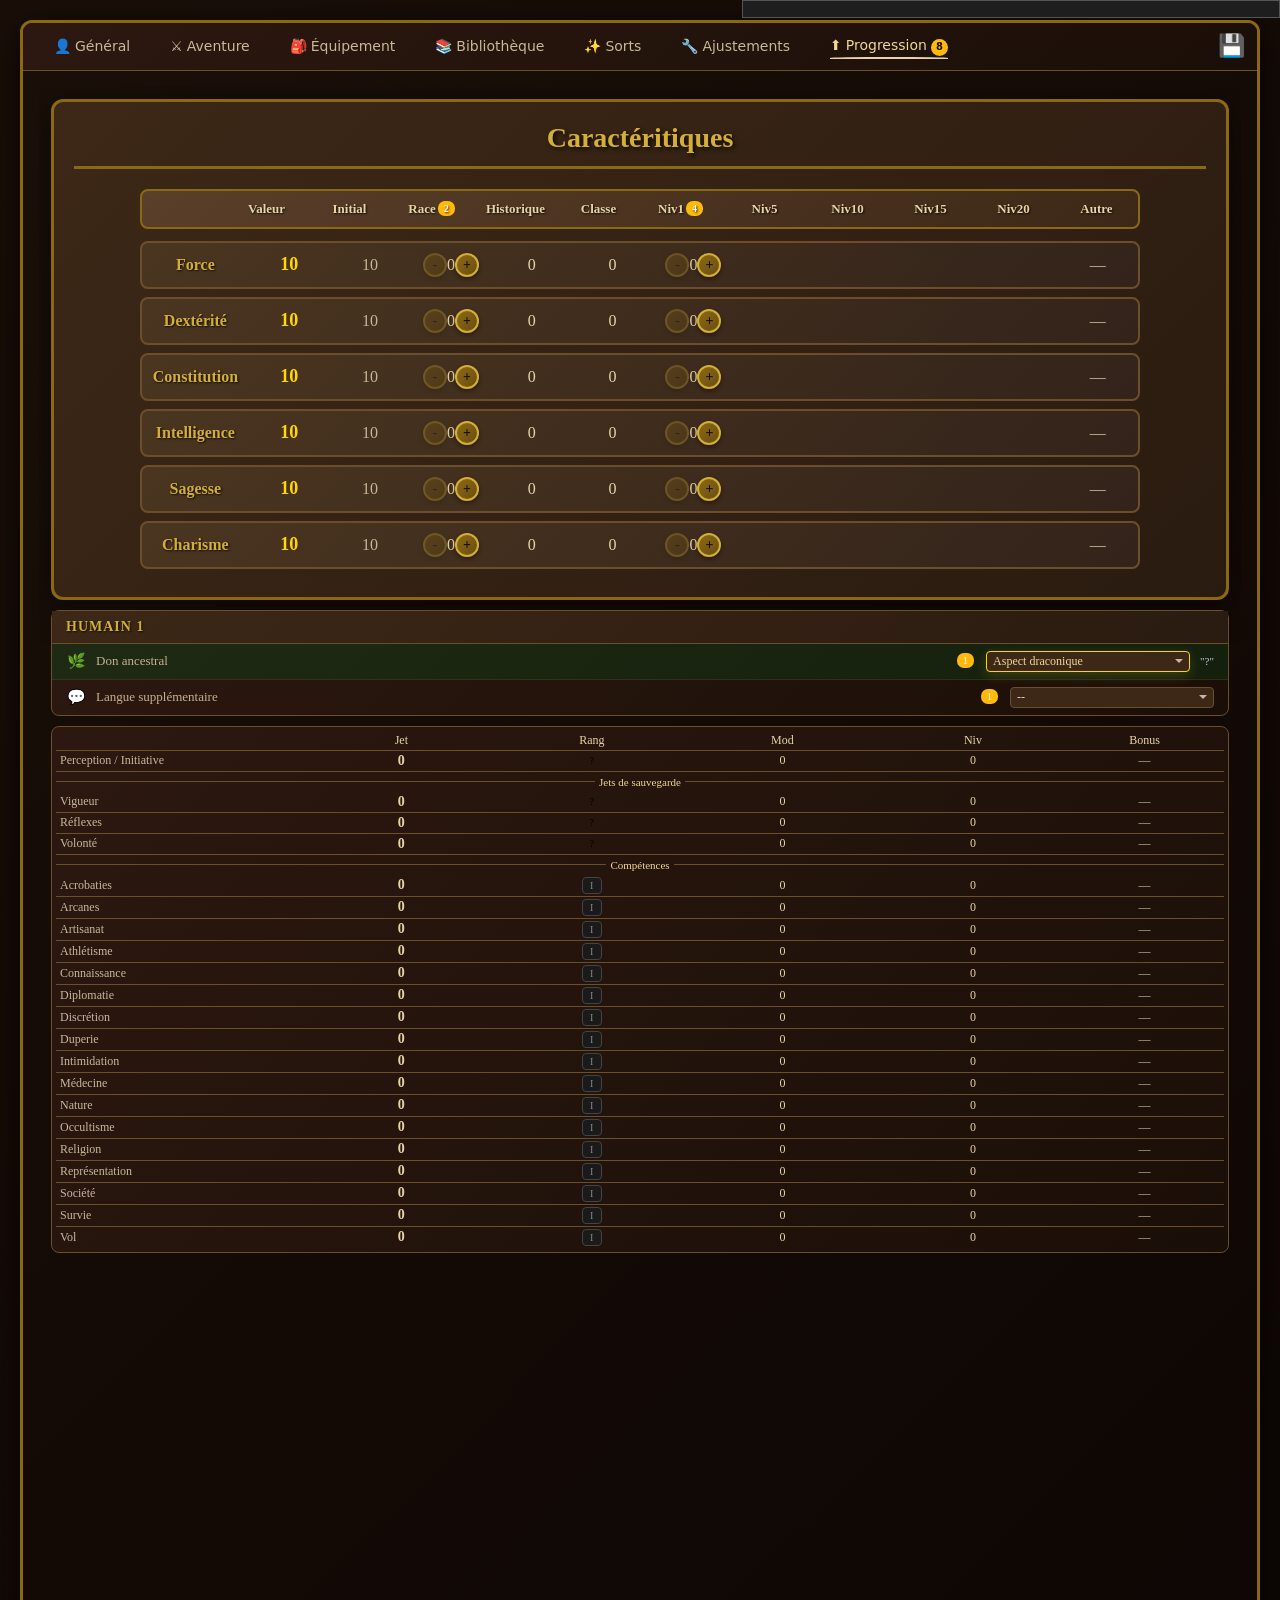
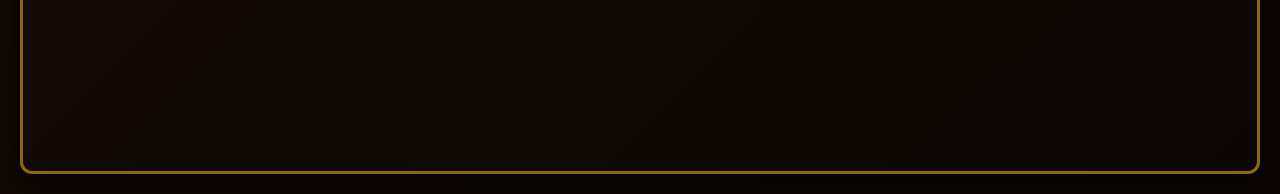
<file: tests.html>
<html lang="fr">

<head>
	<meta charset="UTF-8">
	<meta name="viewport" content="width=device-width, initial-scale=1">
	<title>Pathfinder - Tests</title>

	<link href="./sheet/css/_variables.css" rel="stylesheet" type="text/css">
	<link href="./sheet/css/_utilities.css" rel="stylesheet" type="text/css">
	<link href="./sheet/css/libs/gs_lib_common.css" rel="stylesheet" type="text/css">
	<link href="./sheet/css/style.css" rel="stylesheet" type="text/css">
	<link href="./sheet/css/sheet/sheet_general.css" rel="stylesheet" type="text/css">
	<link href="./sheet/css/sheet/sheet_combat.css" rel="stylesheet" type="text/css">
	<link href="./sheet/css/sheet/sheet_levelup.css" rel="stylesheet" type="text/css">
	<link href="./sheet/css/sheet/sheet_adjustments.css" rel="stylesheet" type="text/css">
	<link href="./sheet/css/sheet/sheet_stuffs.css" rel="stylesheet" type="text/css">
	<link href="./sheet/css/sheet/sheet_spells.css" rel="stylesheet" type="text/css">
	<link href="./sheet/css/sheet/sheet_characteristic.css" rel="stylesheet" type="text/css">
	<link href="./sheet/css/sheet/sheet_library.css" rel="stylesheet" type="text/css">
	<link href="./sheet/css/popup/popup.css" rel="stylesheet" type="text/css">
	<link href="./sheet/css/popup/popup_class.css" rel="stylesheet" type="text/css">
	<link href="./sheet/css/popup/popup_skill_actions.css" rel="stylesheet" type="text/css">
	<link href="./sheet/css/popup/popup_object.css" rel="stylesheet" type="text/css">
	<link href="./sheet/css/popup/modal.css" rel="stylesheet" type="text/css">

	<script src="./sheet/js/libs/gs_lib_common.js"></script>
	<script src="./sheet/js/libs/gs_lib_common_V02_01.js"></script>

	<script src="./sheet/js/constant.js"></script>
	<script src="./sheet/js/constant_divers.js"></script>

	<script src="./sheet/js/service/service_string.js"></script>
	<script src="./sheet/js/service/service_data.js"></script>
	<script src="./sheet/js/service/service_dom.js"></script>
	<script src="./sheet/js/service/service_dom_helper.js"></script>

	<script src="./sheet/js/object/constant_objects.js"></script>
	<script src="./sheet/js/object/constant_objects_srd.js"></script>
	<script src="./sheet/js/object/constant_skill_actions.js"></script>
	<script src="./sheet/js/object/object-interface.js"></script>
	<script src="./sheet/js/object/configurable_value.js"></script>
	<script src="./sheet/js/object/popup_renders.js"></script>
	<script src="./sheet/js/object/popup.js"></script>
	<script src="./sheet/js/object/popups.js"></script>
	<script src="./sheet/js/object/inline_selector.js"></script>

	<script src="./sheet/js/component/_component_interface.js"></script>
	<script src="./sheet/js/component/name_object.js"></script>
	<script src="./sheet/js/component/player.js"></script>
	<script src="./sheet/js/component/body_size.js"></script>

	<script src="./sheet/js/class/constant_class.js"></script>
	<script src="./sheet/js/class/constant_class_choices.js"></script>
	<script src="./sheet/js/archetype/constant_archetype.js"></script>
	<script src="./sheet/js/archetype/archetype.js"></script>
	<script src="./sheet/js/archetype/archetypes.js"></script>
	<script src="./sheet/js/class/class.js"></script>
	<script src="./sheet/js/class/classes.js"></script>
	<script src="./sheet/js/class/class_skills.js"></script>

	<script src="./sheet/js/characteristic/bonuses.js"></script>
	<script src="./sheet/js/characteristic/characteristic.js"></script>
	<script src="./sheet/js/characteristic/characteristics.js"></script>

	<script src="./sheet/js/historics/constant_historic.js"></script>
	<script src="./sheet/js/historics/historics.js"></script>

	<script src="./sheet/js/race/race_constant.js"></script>
	<script src="./sheet/js/race/race_enum.js"></script>
	<script src="./sheet/js/race/race.js"></script>
	<script src="./sheet/js/race/races.js"></script>
	<script src="./sheet/js/race/windows_group.js"></script>

	<script src="./sheet/js/legacy/legacy_constant.js"></script>
	<script src="./sheet/js/legacy/legacy_enum.js"></script>
	<script src="./sheet/js/legacy/legacy.js"></script>
	<script src="./sheet/js/legacy/legacies.js"></script>

	<script src="./sheet/js/gift/constant_gift_general.js"></script>
	<script src="./sheet/js/gift/constant_gift_class.js"></script>
	<script src="./sheet/js/gift/constant_gift_race.js"></script>
	<script src="./sheet/js/gift/constant_gift_skill.js"></script>
	<script src="./sheet/js/stuffs/constant_stuffs.js"></script>
	<script src="./sheet/js/spell/spells_constant.js"></script>
	<script src="./sheet/js/spell/constant-spells.js"></script>
	<script src="./sheet/js/stuffs/constant-stuff.js"></script>
	<script src="./sheet/js/library/constant-library.js"></script>
	<script src="./sheet/js/gift/gifts.js"></script>

	<script src="./sheet/js/character/character.js"></script>
	<script src="./sheet/js/character/health_object.js"></script>

	<script src="./sheet/js/character/character_windows/character_windows.js"></script>
	<script src="./sheet/js/character/character_windows/general_window.js"></script>
	<script src="./sheet/js/character/character_windows/combat_window.js"></script>
	<script src="./sheet/js/level/level.js"></script>
	<script src="./sheet/js/level/levels.js"></script>
	<script src="./sheet/js/levelup/constant-level-up.js"></script>
	<script src="./sheet/js/adjustment/constant-adjustment.js"></script>
	<script src="./sheet/js/adjustment/adjustment.js"></script>
	<script src="./sheet/js/adjustment/adjustments.js"></script>
	<script src="./sheet/js/stuffs/stuff.js"></script>
	<script src="./sheet/js/stuffs/stuffs.js"></script>
	<script src="./sheet/js/stuffs/coins.js"></script>
	<script src="./sheet/js/stuffs/stuff-edit-popup.js"></script>
	<script src="./sheet/js/spell/spell.js"></script>
	<script src="./sheet/js/spell/spells.js"></script>
	<script src="./sheet/js/spell/spell-slots.js"></script>
	<script src="./sheet/js/spell/daily-preparation.js"></script>
	<script src="./sheet/js/spell/spell-add-popup.js"></script>
	<script src="./sheet/js/spell/spell-edit-popup.js"></script>
	<script src="./sheet/js/levelup/1-levels-history.js"></script>
	<script src="./sheet/js/levelup/2-level-history.js"></script>
	<script src="./sheet/js/levelup/3-level-up-skill-basic.js"></script>
	<script src="./sheet/js/levelup/3-level-up-skill-with-select.js"></script>
	<script src="./sheet/js/levelup/4-level-history-skills.js"></script>
	<script src="./sheet/js/levelup/5-level-history-skill.js"></script>
	<script src="./sheet/js/levelup/6-ancestry-history.js"></script>
	<script src="./sheet/js/levelup/7-ancestry-level-history.js"></script>
	<script src="./sheet/js/levelup/8-archetype-history.js"></script>
	<script src="./sheet/js/levelup/9-archetype-level-history.js"></script>
	<script src="./sheet/js/mastery/constant_mastery.js"></script>
	<script src="./sheet/js/mastery/masteries.js"></script>
	<script src="./sheet/js/combat/constant-combat.js"></script>
	<script src="./sheet/js/combat/combat.js"></script>
	<script src="./sheet/js/character/character_windows/library_window.js"></script>
	<script src="./sheet/js/character/character_windows/levelup_window.js"></script>
	<script src="./sheet/js/character/character_windows/adjustments_window.js"></script>
	<script src="./sheet/js/character/character_windows/stuffs_window.js"></script>
	<script src="./sheet/js/character/character_windows/spells_window.js"></script>

	<script src="./sheet/js/controller/main-controller.js"></script>
	<script src="./sheet/js/controller/character-controller.js"></script>
	<script src="./sheet/js/popup.js"></script>

	<script src="./sheet/js/tests/test_runner.js"></script>
	<script src="./sheet/js/tests/scenario_page_vide.js"></script>
	<script src="./sheet/js/tests/scenario_onglets.js"></script>
	<script src="./sheet/js/tests/scenario_ascendance.js"></script>
	<script src="./sheet/js/tests/scenario_heritages_polyvalents.js"></script>
	<script src="./sheet/js/tests/scenario_bonus_sauvegarde.js"></script>
	<script src="./sheet/js/tests/scenario_photo.js"></script>
	<script src="./sheet/js/tests/scenario_ajustements.js"></script>
	<script src="./sheet/js/tests/scenario_classe.js"></script>
	<script src="./sheet/js/tests/scenario_multiclasse.js"></script>
	<script src="./sheet/js/tests/scenario_niveaux.js"></script>
	<script src="./sheet/js/tests/scenario_niveaux_multiple.js"></script>
	<script src="./sheet/js/tests/scenario_reset.js"></script>
	<script src="./sheet/js/tests/scenario_caracteristiques.js"></script>
	<script src="./sheet/js/tests/scenario_caracteristiques_classe.js"></script>
	<script src="./sheet/js/tests/scenario_classe_prime.js"></script>
	<script src="./sheet/js/tests/scenario_classe_entree.js"></script>
	<script src="./sheet/js/tests/scenario_archetype.js"></script>
	<script src="./sheet/js/tests/scenario_stuffs.js"></script>
	<script src="./sheet/js/tests/scenario_equipement_vignettes.js"></script>
	<script src="./sheet/js/tests/scenario_argent.js"></script>
	<script src="./sheet/js/tests/scenario_sorts.js"></script>
	<script src="./sheet/js/tests/scenario_emplacements.js"></script>
	<script src="./sheet/js/tests/scenario_bibliotheque.js"></script>
	<script src="./sheet/js/tests/scenario_bibliotheque_descriptions.js"></script>
	<script src="./sheet/js/tests/scenario_preparation_sorts.js"></script>
	<script src="./sheet/js/tests/scenario_don_liens_actions.js"></script>
	<script src="./sheet/js/tests/scenario_historiques.js"></script>
	<script src="./sheet/js/tests/scenario_historique_bonus.js"></script>
	<script src="./sheet/js/tests/scenario_choix_doctrine.js"></script>
	<script src="./sheet/js/tests/scenario_choix_cause.js"></script>
	<script src="./sheet/js/tests/scenario_choix_uuid.js"></script>
	<script src="./sheet/js/tests/scenario_caracteristiques_progression.js"></script>
	<script src="./sheet/js/tests/scenario_caracteristiques_pv.js"></script>
	<script src="./sheet/js/tests/scenario_enqueteur_methodologie.js"></script>
	<script src="./sheet/js/tests/scenario_competence_qualifiee.js"></script>
	<script src="./sheet/js/tests/scenario_save_fichier.js"></script>
	<script src="./sheet/js/tests/scenario_levelup_magicien.js"></script>
	<script src="./sheet/js/tests/scenario_sauvegardes.js"></script>
	<script src="./sheet/js/tests/scenario_combat.js"></script>
	<script src="./sheet/js/tests/scenario_combat_modes.js"></script>
	<script src="./sheet/js/tests/scenario_combat_sorts_restants.js"></script>
	<script src="./sheet/js/tests/scenario_combat_actions.js"></script>
	<script src="./sheet/js/tests/scenario_competences.js"></script>
	<script src="./sheet/js/tests/scenario_actions_competences.js"></script>
	<script src="./sheet/js/tests/scenario_fermeture_popup.js"></script>
	<script src="./sheet/js/tests/scenario_ameliorations_competence.js"></script>
	<script src="./sheet/js/tests/scenario_competences_supplementaires.js"></script>
	<script src="./sheet/js/tests/scenario_dons_ascendance.js"></script>
	<script src="./sheet/js/tests/scenario_pv_ascendance.js"></script>
	<script src="./sheet/js/tests/scenario_langues_supplementaires.js"></script>
	<script src="./sheet/js/tests/scenario_levelup_niveau10.js"></script>
	<script src="./sheet/js/tests/scenario_save_complet.js"></script>
	<script src="./sheet/js/tests/scenario_equipement_complet.js"></script>

	<script>
		window.addEventListener( "load", function () {
			TEST.RUNNER.run();
		} );
	</script>

	<style>
		#test-report {
			position        : fixed;
			top             : 0;
			right           : 0;
			width           : 520px;
			max-height      : 80vh;
			overflow-y      : auto;
			background      : #1e1e1e;
			color           : #d4d4d4;
			font-family     : monospace;
			font-size       : 12px;
			padding         : 8px;
			z-index         : 99999;
			border          : 1px solid #555;
		}
		#test-report .test-report-title {
			display      : flex;
			align-items  : center;
			font-weight  : bold;
			margin       : 4px 0 8px 0;
		}
		#test-report .test-report-close {
			margin-left    : auto;
			cursor         : pointer;
			color          : #d4d4d4;
			background     : #333;
			border         : 1px solid #555;
			border-radius  : 3px;
			padding        : 2px 8px;
			font-size      : 11px;
			font-family    : monospace;
		}
		#test-report .test-report-close:hover {
			background : #444;
		}
		#test-report .test-pass {
			color  : #7ee787;
		}
		#test-report .test-fail {
			color  : #ff7b72;
		}
		#test-report .test-message {
			margin-left : 12px;
			color       : #ffb86c;
		}
	</style>
</head>

<body class="gs-parent-event-listener" data-controller="Main" data-is-race-set="0" data-is-level-set="0">
	<div id="test-report"></div>
	<div class="character-content">
		<div class="character-sheet-windows"></div>
		<div class="characters-sheet-content"></div>
	</div>
</body>

</html>
</file>
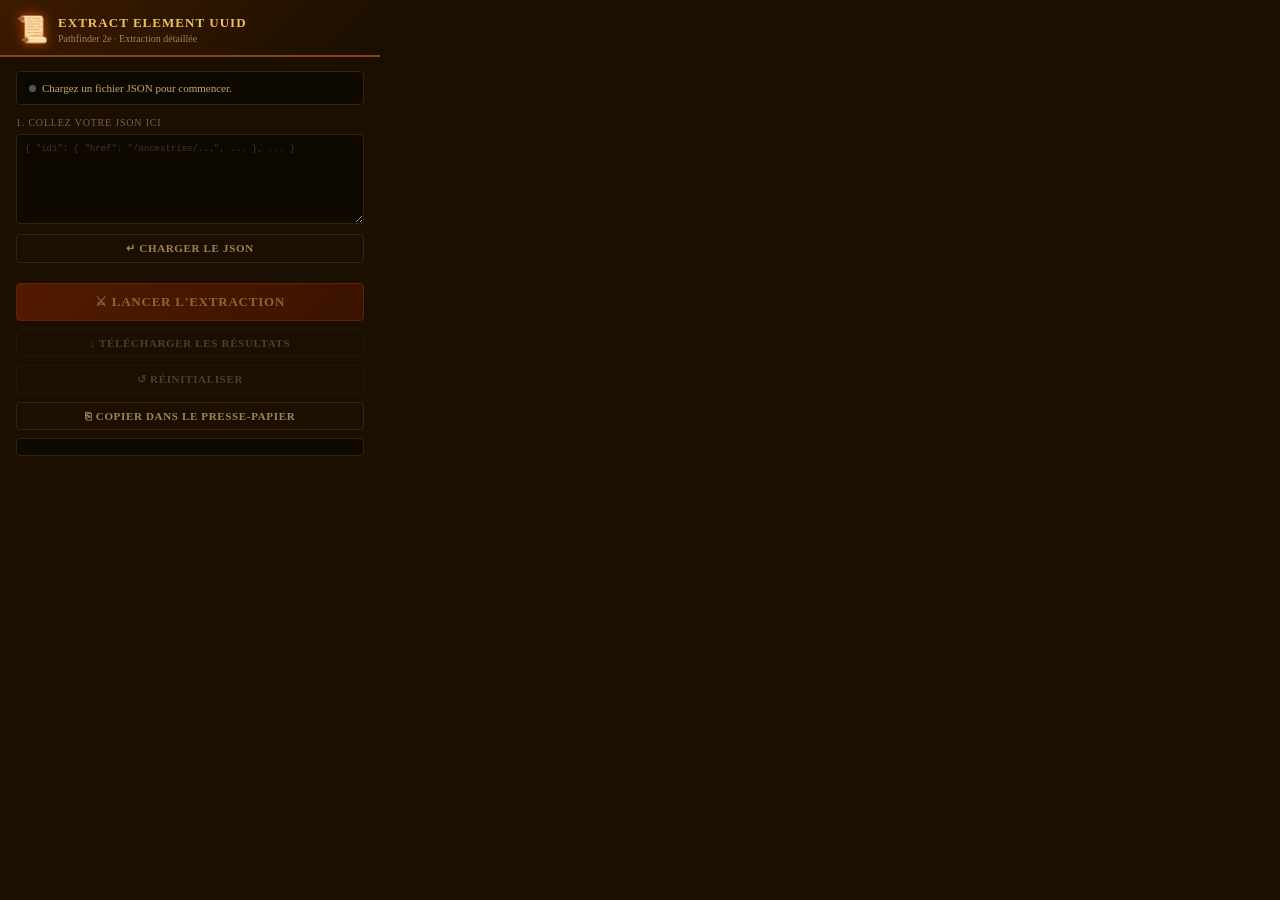
<file: sheet/extension chrome/extract_element_in_page/popup.html>
<!DOCTYPE html>
<html lang="fr">
<head>
	<meta charset="UTF-8"/>
	<meta name="viewport" content="width=device-width, initial-scale=1.0"/>
	<title>Extract Element UUID</title>
	<link rel="stylesheet" href="css/popup.css"/>
</head>
<body>

<div class="header">
	<div class="rune">📜</div>
	<div class="header-text">
		<h1>Extract Element UUID</h1>
		<p>Pathfinder 2e · Extraction détaillée</p>
	</div>
</div>

<div class="content">

	<!-- Status -->
	<div class="status-bar" id="status">
		<div class="dot"></div>
		<span id="status-text">Chargez un fichier JSON pour commencer.</span>
	</div>

	<!-- JSON input -->
	<div class="section">
		<div class="section-title">1. Collez votre JSON ici</div>
		<textarea id="json-input" placeholder="{ &quot;id1&quot;: { &quot;href&quot;: &quot;/ancestries/...&quot;, ... }, ... }"></textarea>
		<button class="btn btn-secondary" id="btn-load" style="margin-top:6px">↵ Charger le JSON</button>
	</div>

	<!-- Progress -->
	<div class="progress-wrap" id="progress-wrap">
		<div class="progress-bar-bg">
			<div class="progress-bar-fill" id="progress-fill"></div>
		</div>
		<div class="progress-labels">
			<span id="progress-text">0 / 0</span>
			<span id="progress-pct">0%</span>
		</div>
	</div>

	<!-- Item en cours -->
	<div class="current-item" id="current-item">—</div>

	<!-- Boutons -->
	<button class="btn btn-primary" id="btn-start" disabled>⚔ Lancer l'extraction</button>
	<button class="btn btn-secondary" id="btn-download" disabled>↓ Télécharger les résultats</button>
	<button class="btn btn-secondary" id="btn-reset" disabled>↺ Réinitialiser</button>
	<button class="btn btn-secondary" id="btn-copy">⎘ Copier dans le presse-papier</button>
	<!-- Stats finales -->
	<div class="stats" id="stats" style="display:none">
		<div class="stat-item">
			<span class="stat-value" id="stat-ok">0</span>
			<span class="stat-label">Extraits</span>
		</div>
		<div class="stat-item">
			<span class="stat-value" id="stat-err">0</span>
			<span class="stat-label">Erreurs</span>
		</div>
	</div>

	<!-- Log -->
	<div class="log" id="log"></div>

</div>

<script src="popup.js"></script>
</body>
</html>
</file>
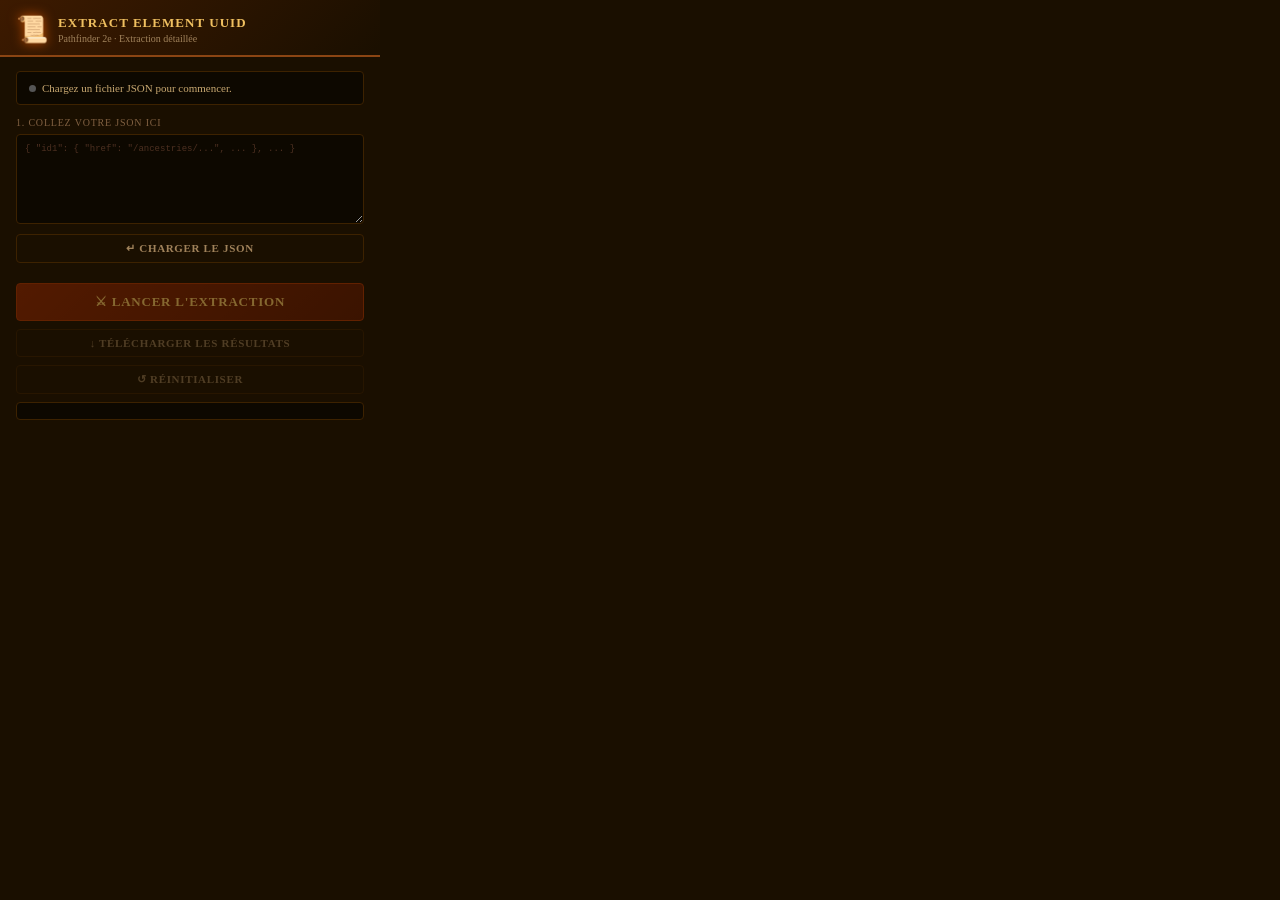
<file: sheet/extension chrome/extract_element_uuid_in_page/popup.html>
<!DOCTYPE html>
<html lang="fr">
<head>
	<meta charset="UTF-8"/>
	<meta name="viewport" content="width=device-width, initial-scale=1.0"/>
	<title>Extract Element UUID</title>
	<link rel="stylesheet" href="css/popup.css"/>
</head>
<body>

<div class="header">
	<div class="rune">📜</div>
	<div class="header-text">
		<h1>Extract Element UUID</h1>
		<p>Pathfinder 2e · Extraction détaillée</p>
	</div>
</div>

<div class="content">

	<!-- Status -->
	<div class="status-bar" id="status">
		<div class="dot"></div>
		<span id="status-text">Chargez un fichier JSON pour commencer.</span>
	</div>

	<!-- JSON input -->
	<div class="section">
		<div class="section-title">1. Collez votre JSON ici</div>
		<textarea id="json-input" placeholder="{ &quot;id1&quot;: { &quot;href&quot;: &quot;/ancestries/...&quot;, ... }, ... }"></textarea>
		<button class="btn btn-secondary" id="btn-load" style="margin-top:6px">↵ Charger le JSON</button>
	</div>

	<!-- Progress -->
	<div class="progress-wrap" id="progress-wrap">
		<div class="progress-bar-bg">
			<div class="progress-bar-fill" id="progress-fill"></div>
		</div>
		<div class="progress-labels">
			<span id="progress-text">0 / 0</span>
			<span id="progress-pct">0%</span>
		</div>
	</div>

	<!-- Item en cours -->
	<div class="current-item" id="current-item">—</div>

	<!-- Boutons -->
	<button class="btn btn-primary" id="btn-start" disabled>⚔ Lancer l'extraction</button>
	<button class="btn btn-secondary" id="btn-download" disabled>↓ Télécharger les résultats</button>
	<button class="btn btn-secondary" id="btn-reset" disabled>↺ Réinitialiser</button>

	<!-- Stats finales -->
	<div class="stats" id="stats" style="display:none">
		<div class="stat-item">
			<span class="stat-value" id="stat-ok">0</span>
			<span class="stat-label">Extraits</span>
		</div>
		<div class="stat-item">
			<span class="stat-value" id="stat-err">0</span>
			<span class="stat-label">Erreurs</span>
		</div>
	</div>

	<!-- Log -->
	<div class="log" id="log"></div>

</div>

<script src="popup.js"></script>
</body>
</html>
</file>
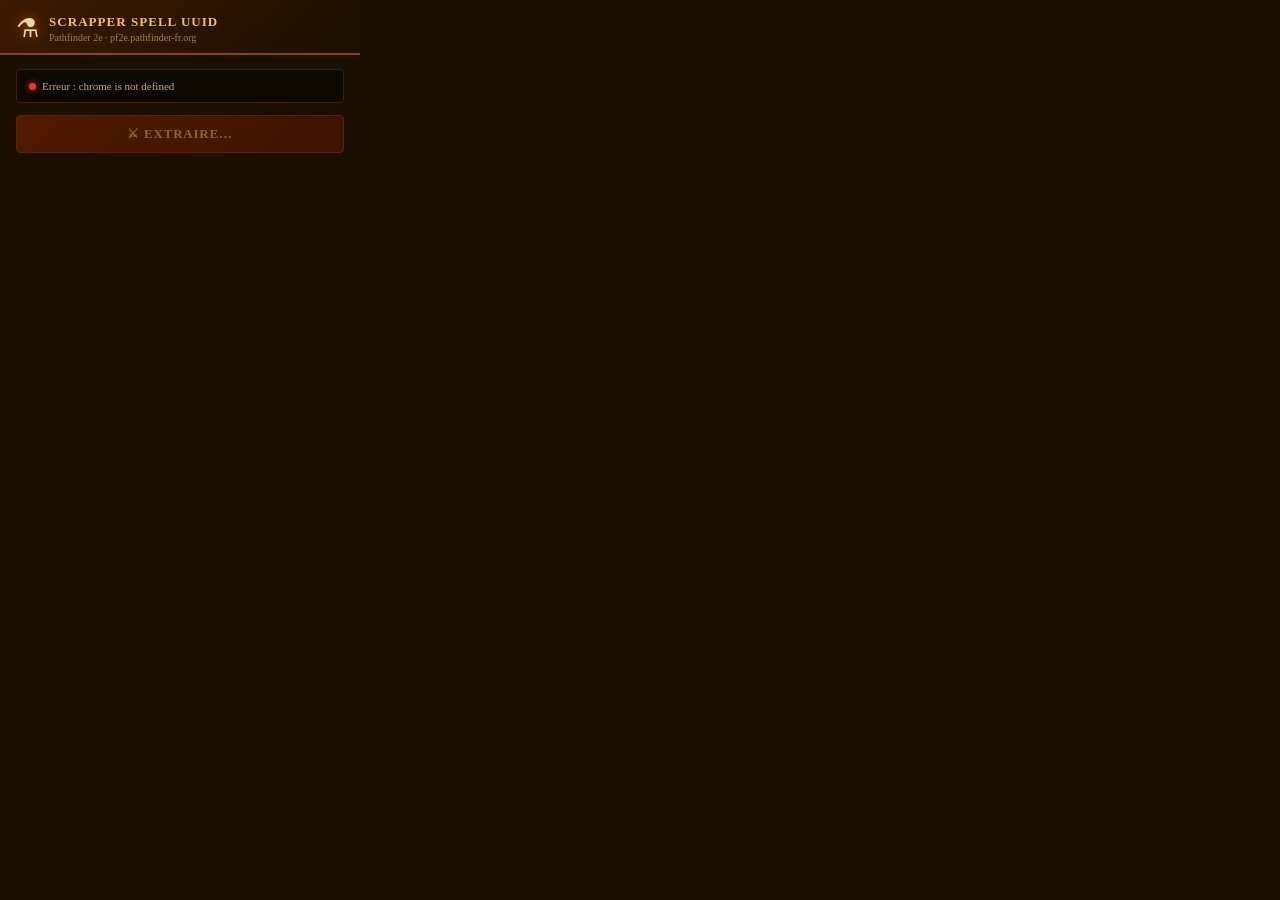
<file: sheet/extension chrome/scrapper_element_uuid_in_list/popup.html>
<!DOCTYPE html>
<html lang="fr">
<head>
	<meta charset="UTF-8"/>
	<meta name="viewport" content="width=device-width, initial-scale=1.0"/>
	<title>Scrapper Spell UUID</title>
	<link rel="stylesheet" href="css/popup.css"/>
</head>
<body>

<div class="header">
	<div class="rune">⚗</div>
	<div class="header-text">
		<h1>Scrapper Spell UUID</h1>
		<p>Pathfinder 2e · pf2e.pathfinder-fr.org</p>
	</div>
</div>

<div class="content">

	<div class="status-bar" id="status">
		<div class="dot"></div>
		<span id="status-text">Vérification de la page…</span>
	</div>

	<button class="btn btn-primary" id="btn-scrape" disabled>
		⚔ Extraire…
	</button>

	<div class="results" id="results">
		<div class="stats">
			<div class="stat-item">
				<span class="stat-value" id="stat-count">0</span>
				<span class="stat-label" id="stat-label">Entrées</span>
			</div>
			<div class="stat-item">
				<span class="stat-value" id="stat-errors">0</span>
				<span class="stat-label">Erreurs</span>
			</div>
		</div>

		<div class="preview" id="preview"></div>

		<button class="btn btn-secondary" id="btn-download" disabled>
			↓ Télécharger JSON
		</button>
		<button class="btn btn-secondary" id="btn-copy" disabled>
			⎘ Copier dans le presse-papier
		</button>
	</div>

	<p class="warn" id="warn-msg"></p>
</div>

<script src="popup.js"></script>
</body>
</html>
</file>
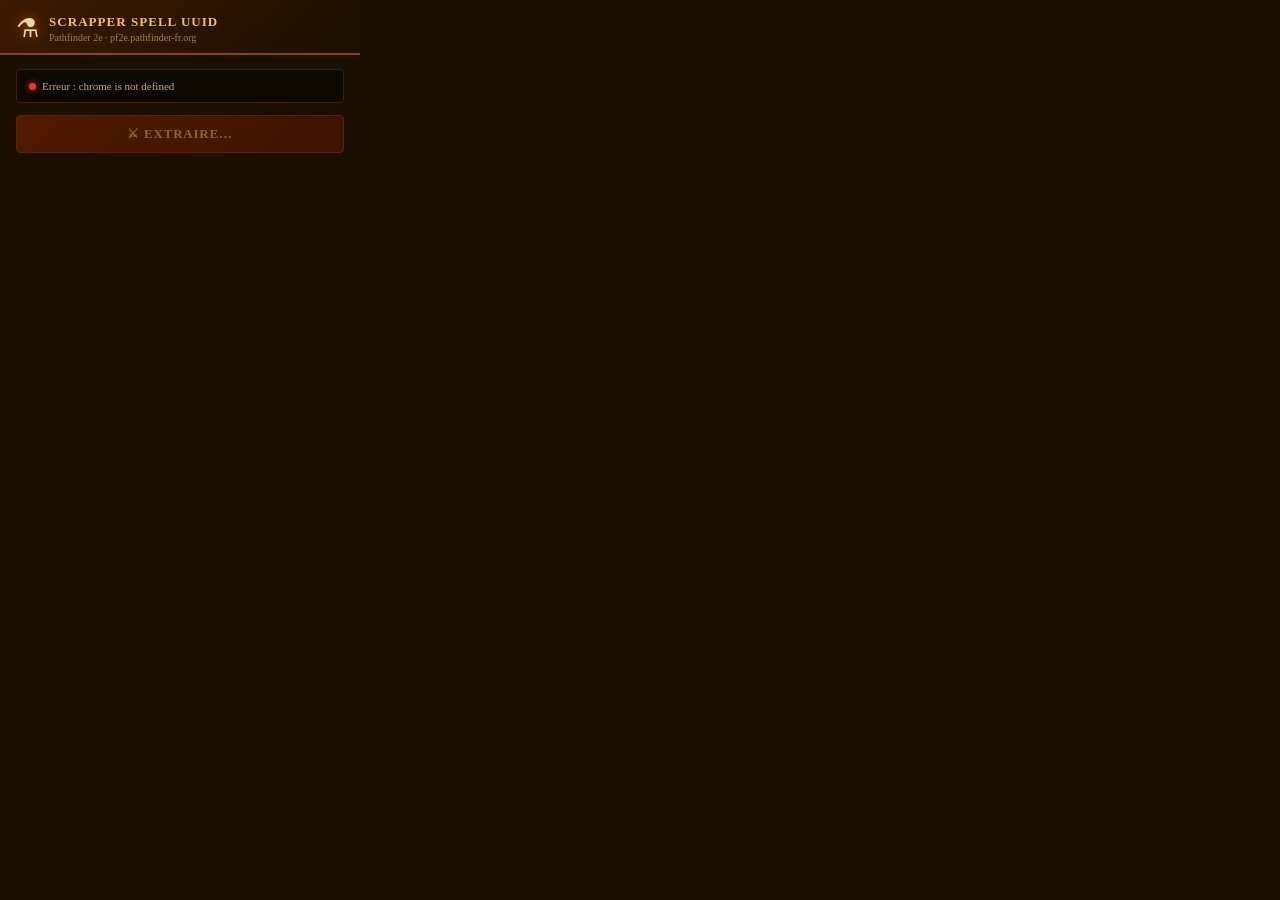
<file: sheet/extension chrome/scrapper_spell_uuid/popup.html>
<!DOCTYPE html>
<html lang="fr">
<head>
  <meta charset="UTF-8" />
  <meta name="viewport" content="width=device-width, initial-scale=1.0" />
  <title>Scrapper Spell UUID</title>
  <style>
    * { box-sizing: border-box; margin: 0; padding: 0; }

    body {
      width: 360px;
      min-height: 200px;
      font-family: 'Georgia', serif;
      background: #1a0f00;
      color: #e8d5b0;
      padding: 0;
    }

    .header {
      background: linear-gradient(135deg, #3d1a00 0%, #1a0f00 100%);
      border-bottom: 2px solid #8b4513;
      padding: 14px 16px 10px;
      display: flex;
      align-items: center;
      gap: 10px;
    }

    .rune {
      font-size: 26px;
      line-height: 1;
      filter: drop-shadow(0 0 6px #ff6600aa);
    }

    .header-text h1 {
      font-size: 13px;
      font-weight: bold;
      color: #f0c060;
      letter-spacing: 0.08em;
      text-transform: uppercase;
    }
    .header-text p {
      font-size: 10px;
      color: #a0825a;
      margin-top: 2px;
    }

    .content {
      padding: 14px 16px;
    }

    .status-bar {
      background: #0d0800;
      border: 1px solid #3d2200;
      border-radius: 4px;
      padding: 8px 12px;
      font-size: 11px;
      color: #c8a870;
      margin-bottom: 12px;
      min-height: 34px;
      display: flex;
      align-items: center;
      gap: 6px;
    }

    .status-bar .dot {
      width: 7px;
      height: 7px;
      border-radius: 50%;
      background: #555;
      flex-shrink: 0;
    }
    .status-bar.ok .dot    { background: #4caf50; box-shadow: 0 0 6px #4caf50; }
    .status-bar.error .dot { background: #e53935; box-shadow: 0 0 6px #e53935; }
    .status-bar.info .dot  { background: #ff9800; box-shadow: 0 0 6px #ff9800; animation: pulse 1.2s infinite; }

    @keyframes pulse { 0%,100%{opacity:1} 50%{opacity:0.3} }

    .btn {
      width: 100%;
      padding: 10px;
      border: none;
      border-radius: 4px;
      font-family: 'Georgia', serif;
      font-size: 13px;
      font-weight: bold;
      cursor: pointer;
      text-transform: uppercase;
      letter-spacing: 0.06em;
      transition: all 0.15s;
      margin-bottom: 8px;
    }

    .btn-primary {
      background: linear-gradient(135deg, #8b2500, #5c1800);
      color: #f0c060;
      border: 1px solid #aa3300;
    }
    .btn-primary:hover:not(:disabled) {
      background: linear-gradient(135deg, #aa3000, #6e1e00);
      box-shadow: 0 0 12px #aa330066;
    }
    .btn-primary:disabled {
      opacity: 0.5;
      cursor: not-allowed;
    }

    .btn-secondary {
      background: transparent;
      color: #a0825a;
      border: 1px solid #3d2200;
      font-size: 11px;
      padding: 7px;
    }
    .btn-secondary:hover:not(:disabled) {
      border-color: #8b4513;
      color: #c8a870;
    }
    .btn-secondary:disabled {
      opacity: 0.4;
      cursor: not-allowed;
    }

    .results {
      display: none;
      margin-top: 4px;
    }
    .results.visible { display: block; }

    .stats {
      display: flex;
      justify-content: space-between;
      background: #0d0800;
      border: 1px solid #3d2200;
      border-radius: 4px;
      padding: 8px 12px;
      margin-bottom: 8px;
    }
    .stat-item {
      text-align: center;
    }
    .stat-value {
      font-size: 20px;
      font-weight: bold;
      color: #f0c060;
      display: block;
      line-height: 1;
    }
    .stat-label {
      font-size: 9px;
      color: #806040;
      text-transform: uppercase;
      letter-spacing: 0.05em;
    }

    .preview {
      background: #0d0800;
      border: 1px solid #3d2200;
      border-radius: 4px;
      padding: 8px;
      font-family: 'Courier New', monospace;
      font-size: 9px;
      color: #90c080;
      max-height: 110px;
      overflow-y: auto;
      margin-bottom: 8px;
      line-height: 1.5;
      white-space: pre;
    }
    .preview::-webkit-scrollbar { width: 4px; }
    .preview::-webkit-scrollbar-track { background: #0d0800; }
    .preview::-webkit-scrollbar-thumb { background: #3d2200; border-radius: 2px; }

    .warn {
      font-size: 9px;
      color: #806040;
      text-align: center;
      margin-top: 6px;
    }
    .warn a { color: #a07848; }
  </style>
</head>
<body>

<div class="header">
  <div class="rune">⚗</div>
  <div class="header-text">
    <h1>Scrapper Spell UUID</h1>
    <p>Pathfinder 2e · pf2e.pathfinder-fr.org</p>
  </div>
</div>

<div class="content">

  <div class="status-bar" id="status">
    <div class="dot"></div>
    <span id="status-text">Vérification de la page…</span>
  </div>

  <button class="btn btn-primary" id="btn-scrape" disabled>
    ⚔ Extraire…
  </button>

  <div class="results" id="results">
    <div class="stats">
      <div class="stat-item">
        <span class="stat-value" id="stat-count">0</span>
        <span class="stat-label" id="stat-label">Entrées</span>
      </div>
      <div class="stat-item">
        <span class="stat-value" id="stat-errors">0</span>
        <span class="stat-label">Erreurs</span>
      </div>
    </div>

    <div class="preview" id="preview"></div>

    <button class="btn btn-secondary" id="btn-download" disabled>
      ↓ Télécharger JSON
    </button>
    <button class="btn btn-secondary" id="btn-copy" disabled>
      ⎘ Copier dans le presse-papier
    </button>
  </div>

  <p class="warn" id="warn-msg"></p>
</div>

<script src="popup.js"></script>
</body>
</html>
</file>
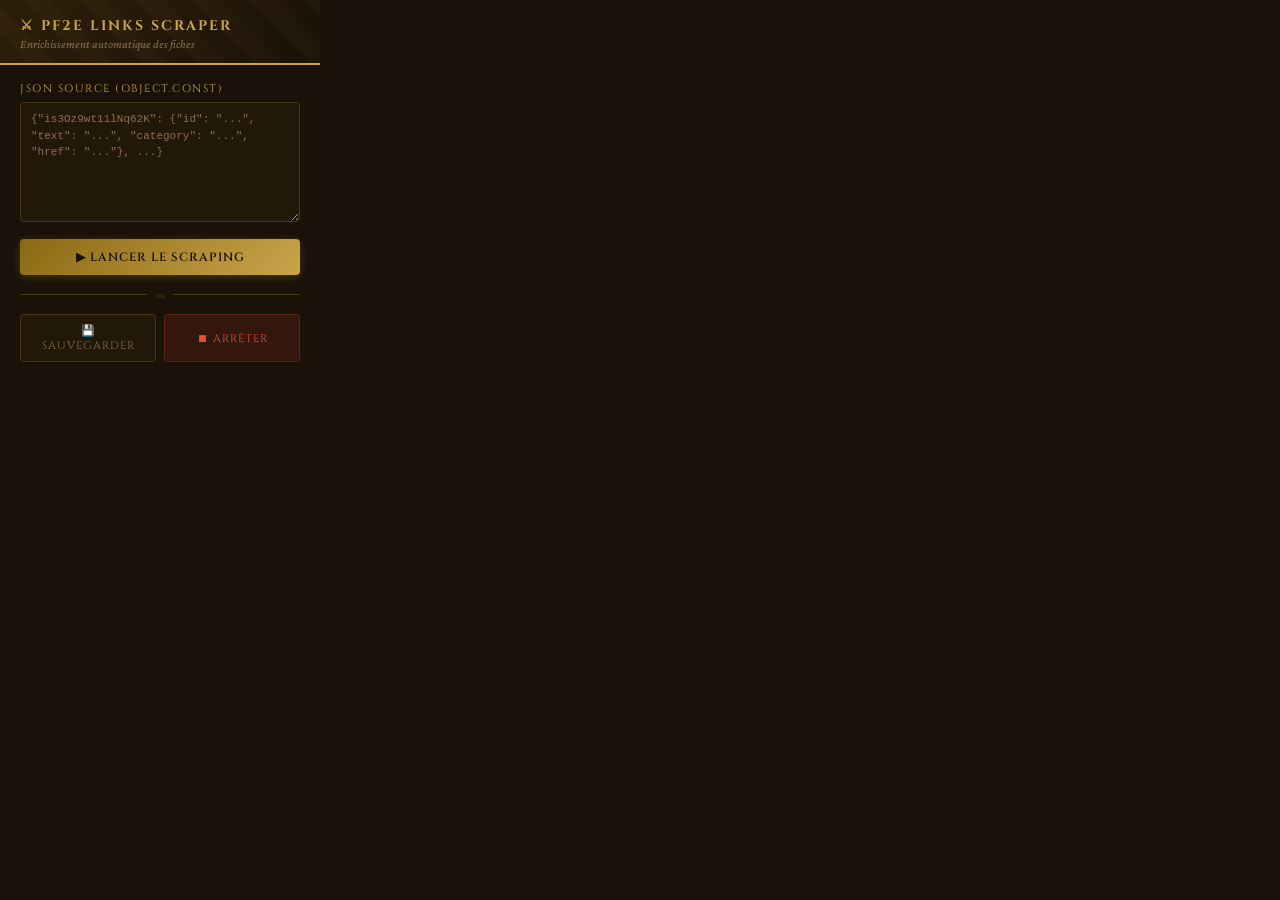
<file: sheet/extension chrome/pf2_scraper_extension/pf2_scraper_extension/popup.html>
<!DOCTYPE html>
<html lang="fr">
<head>
<meta charset="UTF-8">
<meta name="viewport" content="width=device-width, initial-scale=1.0">
<title>PF2e Scraper</title>
<style>
    @import url('https://fonts.googleapis.com/css2?family=Cinzel:wght@600&family=Crimson+Pro:ital,wght@0,400;0,600;1,400&display=swap');

    *, *::before, *::after { box-sizing: border-box; margin: 0; padding: 0; }

    :root {
        --gold:    #c9a44a;
        --gold-lt: #e8c97a;
        --dark:    #1a1208;
        --mid:     #2d2010;
        --panel:   #221808;
        --text:    #e8d8b0;
        --muted:   #8a7050;
        --red:     #c0392b;
        --green:   #27ae60;
    }

    body {
        width: 320px;
        min-height: 420px;
        background: var(--dark);
        color: var(--text);
        font-family: 'Crimson Pro', Georgia, serif;
        font-size: 15px;
        display: flex;
        flex-direction: column;
    }

    /* ── Header ── */
    header {
        background: linear-gradient(135deg, #2d1e08 0%, #1a1208 100%);
        border-bottom: 2px solid var(--gold);
        padding: 16px 20px 12px;
        position: relative;
        overflow: hidden;
    }
    header::before {
        content: '';
        position: absolute;
        inset: 0;
        background: repeating-linear-gradient(
            45deg,
            transparent,
            transparent 20px,
            rgba(201,164,74,.03) 20px,
            rgba(201,164,74,.03) 40px
        );
    }
    header h1 {
        font-family: 'Cinzel', serif;
        font-size: 14px;
        letter-spacing: 2px;
        color: var(--gold);
        text-transform: uppercase;
    }
    header p {
        font-size: 12px;
        color: var(--muted);
        margin-top: 2px;
        font-style: italic;
    }

    /* ── Main ── */
    main { padding: 16px 20px; flex: 1; display: flex; flex-direction: column; gap: 14px; }

    /* ── Textarea ── */
    .field label {
        display: block;
        font-size: 11px;
        letter-spacing: 1.5px;
        text-transform: uppercase;
        color: var(--gold);
        margin-bottom: 6px;
        font-family: 'Cinzel', serif;
    }
    textarea {
        width: 100%;
        height: 120px;
        background: var(--panel);
        border: 1px solid #4a3518;
        border-radius: 4px;
        color: var(--text);
        font-family: 'Courier New', monospace;
        font-size: 11px;
        padding: 8px 10px;
        resize: vertical;
        transition: border-color .2s;
        line-height: 1.5;
    }
    textarea:focus { outline: none; border-color: var(--gold); }
    textarea::placeholder { color: var(--muted); }

    /* ── Boutons ── */
    .btn {
        width: 100%;
        padding: 10px 14px;
        border: none;
        border-radius: 4px;
        font-family: 'Cinzel', serif;
        font-size: 12px;
        letter-spacing: 1px;
        text-transform: uppercase;
        cursor: pointer;
        transition: all .2s;
        position: relative;
        overflow: hidden;
    }
    .btn::after {
        content: '';
        position: absolute;
        inset: 0;
        background: rgba(255,255,255,.06);
        opacity: 0;
        transition: opacity .15s;
    }
    .btn:hover::after { opacity: 1; }
    .btn:active { transform: translateY(1px); }

    .btn-primary {
        background: linear-gradient(135deg, #8b6914, #c9a44a);
        color: var(--dark);
        font-weight: 600;
        box-shadow: 0 2px 8px rgba(201,164,74,.25);
    }
    .btn-secondary {
        background: var(--panel);
        color: var(--muted);
        border: 1px solid #4a3518;
        font-size: 11px;
        padding: 8px 14px;
    }
    .btn-danger {
        background: rgba(192,57,43,.15);
        color: #e74c3c;
        border: 1px solid rgba(192,57,43,.3);
        font-size: 11px;
        padding: 8px 14px;
    }
    .btn:disabled { opacity: .4; cursor: not-allowed; }
    .btn:disabled::after { display: none; }

    .btn-row { display: flex; gap: 8px; }
    .btn-row .btn { flex: 1; }

    /* ── Statut ── */
    #status-box {
        background: var(--panel);
        border: 1px solid #4a3518;
        border-radius: 4px;
        padding: 12px;
        display: none;
        flex-direction: column;
        gap: 8px;
    }
    #status-box.visible { display: flex; }

    .progress-bar {
        height: 4px;
        background: #4a3518;
        border-radius: 2px;
        overflow: hidden;
    }
    .progress-fill {
        height: 100%;
        background: linear-gradient(90deg, var(--gold), var(--gold-lt));
        border-radius: 2px;
        transition: width .4s ease;
        width: 0%;
    }

    .progress-text {
        font-size: 13px;
        color: var(--text);
    }
    .progress-text span { color: var(--gold); font-weight: 600; }

    .last-item {
        font-size: 11px;
        color: var(--muted);
        font-style: italic;
        white-space: nowrap;
        overflow: hidden;
        text-overflow: ellipsis;
    }

    /* ── Toast ── */
    #toast {
        position: fixed;
        bottom: 12px;
        left: 50%;
        transform: translateX(-50%) translateY(20px);
        background: var(--mid);
        border: 1px solid var(--gold);
        color: var(--gold);
        font-family: 'Cinzel', serif;
        font-size: 11px;
        letter-spacing: 1px;
        padding: 6px 14px;
        border-radius: 20px;
        opacity: 0;
        transition: all .3s;
        pointer-events: none;
        white-space: nowrap;
    }
    #toast.show {
        opacity: 1;
        transform: translateX(-50%) translateY(0);
    }

    /* ── Ornement décoratif ── */
    .divider {
        display: flex;
        align-items: center;
        gap: 8px;
        color: #4a3518;
        font-size: 10px;
    }
    .divider::before, .divider::after {
        content: '';
        flex: 1;
        height: 1px;
        background: #4a3518;
    }
</style>
</head>
<body>

<header>
    <h1>⚔ PF2e Links Scraper</h1>
    <p>Enrichissement automatique des fiches</p>
</header>

<main>

    <div class="field">
        <label>JSON source (OBJECT.CONST)</label>
        <textarea id="json-input" placeholder='{"is3Oz9wt11lNq62K": {"id": "...", "text": "...", "category": "...", "href": "..."}, ...}'></textarea>
    </div>

    <button class="btn btn-primary" id="btn-start">▶ Lancer le scraping</button>

    <div class="divider">ou</div>

    <div id="status-box">
        <div class="progress-text">
            Progression : <span id="prog-count">0 / 0</span>
        </div>
        <div class="progress-bar">
            <div class="progress-fill" id="prog-bar"></div>
        </div>
        <div class="last-item" id="prog-last">—</div>
    </div>

    <div class="btn-row">
        <button class="btn btn-secondary" id="btn-save">💾 Sauvegarder</button>
        <button class="btn btn-danger"    id="btn-stop">⏹ Arrêter</button>
    </div>

</main>

<div id="toast"></div>

<script src="popup.js"></script>
</body>
</html>
</file>
<file: sheet/css/_variables.css>
/* PATHFINDER - CSS CUSTOM PROPERTIES */

:root {
    /* COLORES */
    
    --c-gold: #D4AF37;
    --c-gold-light: #FFD700;
    --c-gold-dark: #8B6914;
    --c-gold-bright: #E8B84B;
    
    --c-bg-deep: #0D0604;
    --c-bg-dark: #1A0F08;
    --c-bg-medium: #2C1810;
    --c-bg-card: #3D2817;
    --c-bg-card-light: #4A3520;
    --c-bg-inset: #2A1B10;
    --c-bg-paper-light: #D6C6B8;
    --c-bg-paper-dark: #C4B4A6;
    
    --c-text: #E8D4A8;
    --c-text-muted: #C8B89A;
    --c-text-dark: #1A0F08;
    --c-text-gold: #F0D890;

    /* Bulk states of the gear bar (values of the lib palette) */
    --c-bulk-warning: #FFBA0B;
    --c-bulk-error: #EC5757;
    /* Coins of the Argent zone (radial-gradient icons) */
    --coin-pp: #F0F2F5;
    --coin-po: #FFD700;
    --coin-pa: #C0C8D0;
    --coin-pc: #D08A4E;
    /* Health stats of the Combat window (journal entries colors) */
    --c-health-heal: #51CF66;
    --c-health-temp: #5B9BD5;
    --c-health-damage: #EC5757;
    
    --c-border-dark: #6B4E2A;
    --c-border-gold: #D4AF37;
    
    
    /* GRADIENTS */
    
    --g-bg-body: linear-gradient(135deg, #1A0F08 0%, #0D0604 100%);
    --g-bg-paper: linear-gradient(135deg, #D6C6B8 0%, #C4B4A6 100%);
    --g-panel-dark: linear-gradient(135deg, #2C1810 0%, #1A0F08 100%);
    --g-panel: linear-gradient(135deg, #3D2817 0%, #2A1B10 100%);
    --g-card: linear-gradient(135deg, #3D2817 0%, #2A1B10 100%);
    --g-card-hover: linear-gradient(135deg, #4A3520 0%, #33231A 100%);
    --g-button: linear-gradient(135deg, #8B6914 0%, #6B4E10 100%);
    --g-button-hover: linear-gradient(135deg, #A87D1A 0%, #8B6914 100%);
    --g-gold: linear-gradient(135deg, #D4AF37 0%, #B8941F 100%);
    --g-value: linear-gradient(135deg, #BFC2C3 0%, #AFB2C3 100%);
    
    
    /* BORDERS */
    
    --b-thin: 1px;
    --b-normal: 2px;
    --b-thick: 3px;
    
    
    /* BORDER RADIUS */
    
    --r-sm: 4px;
    --r-md: 6px;
    --r-lg: 8px;
    --r-xl: 10px;
    --r-2xl: 12px;
    --r-full: 50%;
    
    
    /* SPACING */
    
    --s-xs: 2px;
    --s-sm: 4px;
    --s-md: 8px;
    --s-lg: 12px;
    --s-xl: 16px;
    --s-2xl: 20px;
    --s-3xl: 24px;
    
    
    /* SHADOWS */
    
    --sh-sm: 0 2px 4px rgba(0, 0, 0, 0.4);
    --sh-md: 0 4px 8px rgba(0, 0, 0, 0.4);
    --sh-lg: 0 8px 32px rgba(0, 0, 0, 0.8);
    --sh-gold-sm: 0 4px 12px rgba(212, 175, 55, 0.2);
    --sh-gold-md: 0 4px 12px rgba(212, 175, 55, 0.4);
    --sh-gold-lg: 0 4px 16px rgba(212, 175, 55, 0.4);
    --sh-inset-sm: inset 0 2px 4px rgba(0, 0, 0, 0.1);
    
    
    /* TRANSITIONS */
    
    --t-normal: all 0.3s ease;
    --t-fast: all 0.2s ease;
    --t-transform: transform 0.3s ease;
    
    
    /* MASTERY */
    
    --c-mastery-trained: #2A4A2A;
    --c-mastery-trained-border: #4A8B4A;
    --c-mastery-trained-text: #A0D4A0;
    --g-mastery-trained: linear-gradient(135deg, #2A4A2A 0%, #1A3A1A 100%);
    
    --c-mastery-expert: #2A3D5A;
    --c-mastery-expert-border: #4A7CB8;
    --c-mastery-expert-text: #A8D0F0;
    --g-mastery-expert: linear-gradient(135deg, #2A3D5A 0%, #1A2A40 100%);
    
    --c-mastery-master: #3D1A4A;
    --c-mastery-master-border: #8B4AB8;
    --c-mastery-master-text: #D4A8F0;
    --g-mastery-master: linear-gradient(135deg, #3D1A4A 0%, #2A0F3A 100%);
    
    --c-mastery-legendary: #8B6914;
    --c-mastery-legendary-border: #FFD700;
    --c-mastery-legendary-text: #1A0F08;
    --g-mastery-legendary: linear-gradient(135deg, #8B6914 0%, #6B4E10 100%);
    
    
    /* RACES / CLASSES */
    
    --c-trait-bg: #5C1A1A;
    --c-trait-border: #8B2020;
    --c-trait-text: #F0D0D0;
    --c-red-accent: #8B2020;
    
    
    /* SIZES */
    
    --size-sheet-width: 1240px;
    --size-sheet-height: 1754px;
    --size-button-sm: 20px;

    
    /* FONTS */

    --font-family-primary: 'Uncial Antiqua', serif;
    --font-family-nav: ui-sans-serif, system-ui, 'Segoe UI', Roboto, sans-serif;
    --font-size-xs: 10px;
    --font-size-sm: 13px;
    --font-size-base: 12px;
    --font-size-md: 14px;
    --font-size-lg: 16px;
    --font-size-xl: 24px;
    --font-size-2xl: 28px;
    --font-weight-bold: 600;
    --text-shadow-sm: 1px 1px 2px rgba(0, 0, 0, 0.5);
    --text-shadow-md: 1px 1px 2px rgba(0, 0, 0, 0.8);
}
</file>
<file: sheet/css/_utilities.css>
/* PATHFINDER - UTILITY CLASSES */

/* RESET & BASE */

* {
    outline: none !important;
}

.gs-hidden {
    display: none !important;
}

/* FLEXBOX UTILITIES */

.flex { display: flex; }
.inline-flex { display: inline-flex; }
.flex-col { display: flex; flex-direction: column; }
.flex-row { display: flex; flex-direction: row; }

.items-start { align-items: flex-start; }
.items-center { align-items: center; }
.items-end { align-items: flex-end; }
.items-stretch { align-items: stretch; }

.justify-start { justify-content: flex-start; }
.justify-center { justify-content: center; }
.justify-end { justify-content: flex-end; }
.justify-between { justify-content: space-between; }
.justify-around { justify-content: space-around; }

.flex-1 { flex: 1; }
.flex-grow { flex-grow: 1; }
.flex-shrink-0 { flex-shrink: 0; }
.flex-wrap { flex-wrap: wrap; }
.flex-nowrap { flex-wrap: nowrap; }

.gap-xs { gap: var(--s-xs); }
.gap-sm { gap: var(--s-sm); }
.gap-md { gap: var(--s-md); }
.gap-lg { gap: var(--s-lg); }
.gap-xl { gap: var(--s-xl); }

/* FLEX UTILITIES */

.flex-layout-center-v { display: flex; align-items: center; }
.flex-layout-bottom-v { display: flex; align-items: flex-end; }
.flex-layout-center-h-v { display: flex; justify-content: center; align-items: center; min-width: 0; }
.flex-layout-right-h-center-v { display: flex; justify-content: flex-end; align-items: center; min-width: 0; }
.flex-layout-left-h-center-v { display: flex; justify-content: flex-start; align-items: center; min-width: 0; }
.flex-layout-inline-center-h-v { display: inline-flex; justify-content: center; align-items: center; min-width: 0; }
.flex-layout-wrap { display: flex; flex-wrap: wrap; }
.flex-layout-column { display: flex; flex-direction: column; }
.flex-layout-row { display: flex; flex-direction: row; }
.flex-layout-column-center-h { display: flex; flex-direction: column; align-items: center; }
.flex-layout-column-start-h { display: flex; flex-direction: column; align-items: flex-start; }
.flex-layout-justify-between { display: flex; justify-content: space-between; }
.flex-layout-justify-around { display: flex; justify-content: space-around; }
.flex-layout-in-end-position { display: flex; justify-content: flex-end; }
.flex-layout-in-start-position { display: flex; justify-content: flex-start; }
.flex-layout-expand-1 { flex-grow: 1; }
.flex-layout-order-first { order: -1; }

/* STATE UTILITIES */

[data-visibility-state="hidden"] { display: none; }
[data-visibility-state="disabled"] { cursor: not-allowed; }
[data-visibility-state="disabled"] .gs-window-label { font-style: italic; }
[data-current-phase="SLEEPING"] { cursor: not-allowed; }
[data-current-phase="SLEEPING"] > * { pointer-events: none; }
[data-current-phase="RUNNING"] { background-color: #93D5F3; }

/* COUNTER UTILITIES */

.gs-counter[data-number=""] { display: none; }
.gs-counter .gs-counter-label {
    vertical-align: baseline;
    white-space: nowrap;
    padding: var(--s-xs) var(--s-sm);
    font-size: var(--font-size-xs);
    color: white;
    line-height: 12px;
    border-radius: var(--r-sm);
    margin: 0 var(--s-xs);
}
.gs-errors-counter .gs-counter-label { background-color: #EC5757; color: white !important; }
.gs-warnings-counter .gs-counter-label { background-color: #FFBA0B; color: white !important; }

/* TEXT UTILITIES */

.between-parentheses:before { content: '('; }
.between-parentheses:after { content: ')'; }

/* GS LINK INFORMATION */

.gs-link-information {
    display: inline-block;
    color: #C5C5F5;
}
.gs-link-information:before { content: '"'; }
.gs-link-information:after { content: '"'; }
</file>
<file: sheet/css/libs/gs_lib_common.css>
.gs-hidden {
    display : none !important;
}
/*********************         window V2        ****************************************************************************/
.gs-window-element-V2 {
    position : relative;
    padding  : 3px 5px;
    border   : 1px solid rgba(128, 128, 128, 0.24);
}
.gs-window-element-V2[data-current-phase="SLEEPING"] {
    cursor : not-allowed;
}
.gs-window-element-V2[data-current-phase="SLEEPING"] > * {
    pointer-events : none;
}
.gs-window-element-V2[data-current-phase="RUNNING"] {
    background-color : #93D5F3;
}
/*********************         VISIBILITY STATE        ****************************************************************************/
.gs-window-element[data-visibility-state="hidden"] {
    display : none;
}
.gs-window-element[data-visibility-state="disabled"] {
    cursor : not-allowed;
}
.gs-window-element[data-visibility-state="disabled"] .gs-window-element-label .gs-window-label {
    font-style : italic;
}
/**********************
 * flex
 **********************/
.flex-layout-center-v {
    display     : flex;
    align-items : center;
}
.flex-layout-bottom-v {
    display     : flex;
    align-items : flex-end;
}
.flex-layout-center-h-v {
    display         : flex;
    justify-content : center;
    align-items     : center;
    min-width       : 0;
}
.flex-layout-right-h-center-v {
    display         : flex;
    justify-content : flex-end;
    align-items     : center;
    min-width       : 0;
}
.flex-layout-left-h-center-v {
    display         : flex;
    justify-content : flex-start;
    align-items     : center;
    min-width       : 0;
}
.flex-layout-inline-center-h-v {
    display         : inline-flex;
    justify-content : center;
    align-items     : center;
    min-width       : 0;
}
.flex-layout-wrap {
    display   : flex;
    flex-wrap : wrap;
}
.flex-layout-column {
    display        : flex;
    flex-direction : column;
}
.flex-layout-row {
    display        : flex;
    flex-direction : row;
}
.flex-layout-column-center-h {
    display        : flex;
    flex-direction : column;
    align-items    : center;
}
.flex-layout-column-start-h {
    display        : flex;
    flex-direction : column;
    align-items    : flex-start;
}
.flex-layout-justify-between {
    display         : flex;
    justify-content : space-between;
}
.flex-layout-justify-around {
    display         : flex;
    justify-content : space-around;
}
.flex-layout-in-end-position {
    display         : flex;
    justify-content : flex-end;
}
.flex-layout-in-start-position {
    display         : flex;
    justify-content : flex-start;
}
.flex-layout-expand-1 {
    flex-grow : 1;
}
.flex-layout-order-first {
    order : -1;
}

/*********************         COUNTERS        ****************************************************************************/
.gs-counter[data-number=""] {
    display : none;
}
.gs-counter .gs-counter-label {
    /*font-weight    : bold;*/
    vertical-align : baseline;
    white-space    : nowrap;
    padding        : 2px 6px;
    font-size      : 10px;
    color          : white;
    line-height    : 12px;
    border-radius  : 7px;
    margin         : 0 2px;
}
.gs-errors-counter .gs-counter-label {
    background-color : #EC5757;
    color            : white !important;

}
.gs-warnings-counter .gs-counter-label {
    background-color : #FFBA0B;
    color            : white !important;
}
/*********************         DISPLAY TRICKS        ****************************************************************************/
.between-parentheses:before {
    content : '('
}
.between-parentheses:after {
    content : ')'
}
</file>
<file: sheet/css/style.css>
/* PATHFINDER - MAIN STYLES */

* {
    outline: none !important;
}

body {
    background: var(--g-bg-body);
    margin: 0;
    padding: var(--s-2xl);
}

.character-content {
    box-sizing: border-box;
    width: min(var(--size-sheet-width), 100%);
    height: var(--size-sheet-height);
    margin: auto;
    background: var(--g-bg-paper);
    background-image: url('https://www.transparenttextures.com/patterns/paper-fibers.png');
    background-repeat: repeat;
    font-family: var(--font-family-primary);
    box-shadow: var(--sh-lg);
    border: var(--b-thick) solid var(--c-gold-dark);
    border-radius: var(--r-2xl);
    display: flex;
    flex-direction: column;
    overflow: hidden;
}

.character-sheet-windows {
    background: var(--g-panel-dark);
    border-bottom: var(--b-thin) solid var(--c-border-dark);
    padding: var(--s-md) var(--s-lg);
    display: flex;
    align-items: center;
    flex-wrap: wrap;
    gap: var(--s-sm);
    font-family: var(--font-family-nav);
}

.character-sheet-windows .gs-window-group-V2 {
    display: flex;
    flex-wrap: wrap;
    gap: var(--s-xs);
    justify-content: flex-start;
    flex: 1;
}

.character-sheet-windows .gs-window-element-V2 {
    cursor: pointer;
}

.character-sheet-windows .gs-window-element-V2 .gs-div-tab {
    background: transparent;
    border: none;
    border-radius: var(--r-full);
    padding: 3px 14px;
    position: relative;
    transition: background-color 0.2s ease;
    white-space: nowrap;
}

.gs-window-element-V2 {
    background: transparent !important;
    border: none !important;
}

.character-sheet-windows .gs-window-element-V2[data-current-phase="RUNNING"] .gs-div-tab::after {
    content: '';
    position: absolute;
    left: 14px;
    right: 14px;
    bottom: 0;
    height: 2px;
    border-radius: var(--r-full) var(--r-full) 0 0;
    background: var(--c-text);
}

.character-sheet-windows .gs-label {
    font-size: var(--font-size-md);
    color: var(--c-text-muted);
    text-shadow: none;
    transition: color 0.2s ease;
}

.character-sheet-windows .gs-window-element-V2:hover .gs-label {
    color: var(--c-text);
}

.character-sheet-windows .gs-window-element-V2[data-current-phase="RUNNING"] .gs-label {
    color: var(--c-text-gold);
}

/* Icône de chaque onglet, posée par data-name (la lib rend le label, le CSS pose le glyphe) */
.character-sheet-windows .gs-window-element-V2[data-name="general_sheet"] .gs-label::before { content: '👤'; margin-right: var(--s-sm); }
.character-sheet-windows .gs-window-element-V2[data-name="combat_sheet"] .gs-label::before { content: '⚔️'; margin-right: var(--s-sm); }
.character-sheet-windows .gs-window-element-V2[data-name="stuffs_sheet"] .gs-label::before { content: '🎒'; margin-right: var(--s-sm); }
.character-sheet-windows .gs-window-element-V2[data-name="library_sheet"] .gs-label::before { content: '📚'; margin-right: var(--s-sm); }
.character-sheet-windows .gs-window-element-V2[data-name="spells_sheet"] .gs-label::before { content: '✨'; margin-right: var(--s-sm); }
.character-sheet-windows .gs-window-element-V2[data-name="adjustments_sheet"] .gs-label::before { content: '🔧'; margin-right: var(--s-sm); }
.character-sheet-windows .gs-window-element-V2[data-name="levelup_sheet"] .gs-label::before { content: '⬆️'; margin-right: var(--s-sm); }

/* Badge de compteur en pastille ronde à côté du libellé */
.character-sheet-windows .gs-counter .gs-counter-label {
    min-width: 17px;
    height: 17px;
    padding: 0;
    margin: 0 0 0 var(--s-sm);
    border-radius: var(--r-full);
    display: inline-flex;
    align-items: center;
    justify-content: center;
    font-weight: var(--font-weight-bold);
}

.character-sheet-windows .gs-warnings-counter .gs-counter-label {
    background-color: var(--c-bulk-warning);
    color: var(--c-text-dark) !important;
}

.character-sheet-windows .gs-errors-counter .gs-counter-label {
    background-color: var(--c-bulk-error);
    color: var(--c-text-dark) !important;
}

.characters-sheet-content {
    flex: 1;
    min-height: 0;
    overflow: hidden;
    padding: var(--s-xl);
}

.characters-sheet-content .gs-window-targets-V2 {
    height: 100%;
}

/* BUTTONS */

.gs-button[data-name="event__less_button"],
.gs-button[data-name="event__more_button"] {
    background: var(--g-button);
    border: var(--b-normal) solid var(--c-gold);
    color: var(--c-text-dark);
    font-size: var(--font-size-md);
    font-weight: var(--font-weight-bold);
    font-family: var(--font-family-primary);
    width: var(--size-button-sm);
    height: var(--size-button-sm);
    line-height: 16px;
    padding: 0;
    border-radius: var(--r-full);
    cursor: pointer;
    box-shadow: var(--sh-sm);
    text-align: center;
    text-shadow: none;
    transition: var(--t-normal);
    display: inline-flex;
    align-items: center;
    justify-content: center;
}

.gs-button[data-name="event__less_button"]:hover,
.gs-button[data-name="event__more_button"]:hover {
    background: var(--g-button-hover);
    border-color: var(--c-gold-light);
    transform: scale(1.1);
    box-shadow: var(--sh-gold-md);
}

.gs-button[data-name="event__less_button"]:active,
.gs-button[data-name="event__more_button"]:active {
    transform: scale(0.95);
}

/* PROPERTY COMPONENTS */

.property-tab-pane .property {
    border-radius: var(--r-md);
    padding: var(--s-sm);
    display: flex;
}

.property-tab-pane .property.horizontal {
    justify-content: center;
    align-items: center;
    height: 24px;
}

.property-tab-pane .property.vertical {
    flex-direction: column;
    justify-content: center;
}

.property-tab-pane .property .label {
    height: 100%;
    display: flex;
    align-items: center;
    color: var(--c-gold);
    font-weight: var(--font-weight-bold);
    font-size: var(--font-size-base);
    text-shadow: var(--text-shadow-md);
    padding: 0 var(--s-xs);
}

.property-tab-pane .property.horizontal .label {
    width: 100px;
}

.property-tab-pane .property.vertical .label {
    font-size: var(--font-size-xs);
    position: relative;
    top: -3px;
}

.property-tab-pane .property .value {
    background: var(--g-value);
    border: none;
    color: var(--c-text-dark);
    font-weight: var(--font-weight-bold);
    font-family: inherit;
    font-size: inherit;
    min-height: 24px;
    height: 100%;
    border-radius: var(--r-sm);
    padding: var(--s-xs) var(--s-md);
    box-shadow: var(--sh-inset-sm);
    text-align: left;
    outline: none;
}

.property-tab-pane .property .value:focus {
    background: white;
}

.property-tab-pane .property.horizontal .value {
    height: 100%;
    width: calc(100% - 100px);
}

.property-tab-pane .property .value[contenteditable="true"] {
    cursor: text;
}

.property-tab-pane .property .value[contenteditable="false"] {
    cursor: pointer;
}

.gs-link-information {
    display: inline-block;
    color: #C5C5F5;
}

.gs-link-information:before {
    content: '"';
}

.gs-link-information:after {
    content: '"';
}

.character-sheet-windows .save-button {
    order       : 1;
    margin-left : auto;
    color       : var(--c-text-gold);
    font-size   : 22px;
    line-height : 1;
    cursor      : pointer;
    transition  : transform 0.3s ease;
}

.character-sheet-windows .save-button:hover {
    transform : scale(1.1);
}

/* RESPONSIVE - tablet and phone, the A4 paper keeps its fixed size on desktop
   only : under 1100px the sheet takes the available width and grows downward,
   the PAGE scrolls instead of the inner pane of each window */

@media ( max-width: 1100px ) {

    body {
        padding: var(--s-lg);
    }

    .character-content {
        width: 100%;
        height: auto;
    }

    .characters-sheet-content {
        overflow: visible;
    }

    .characters-sheet-content .gs-window-targets-V2 {
        height: auto;
    }
}

@media ( max-width: 640px ) {

    body {
        padding: var(--s-sm);
    }

    .characters-sheet-content {
        padding: var(--s-md);
    }
}
</file>
<file: sheet/css/sheet/sheet_general.css>
/* =============================== GRID DEFINITION =========================== */
.property-tab-pane[data-name="general_sheet"] .character-sheet-grid {
    display               : grid;
    gap                   : 4px;
    padding               : 4px;
    background            : linear-gradient(135deg, #3D2817 0%, #2A1B10 100%);
    border                : 2px solid #8B6914;
    border-radius         : 12px;
    box-shadow            : 0 4px 16px rgba(0, 0, 0, 0.3);

    grid-template-columns :
        var(--col-photo-width, minmax( 0, 1fr ))
        var(--col-1-width, minmax( 0, 1fr ))
        var(--col-2-width, minmax( 0, 1fr ))
        var(--col-3-width, minmax( 0, 1fr ))
        var(--col-4-width, minmax( 0, 1fr ));

    grid-template-areas   :
        "photo name     ancestry class  level "
        "photo player   legacy   archetype size"
        "photo .        historic deity   pv    "
        "FOR   jets     informations actions-skills combat"
        "DEX   jets     informations actions-skills combat"
        "CON   jets     informations actions-skills combat"
        "INT   jets     informations actions-skills combat"
        "SAG   jets     informations actions-skills combat"
        "CHA   jets     informations actions-skills combat"
        ".     jets     informations actions-skills combat"
        ".     jets     informations actions-skills combat"
        ".     jets     informations actions-skills combat"
        ".     jets     informations actions-skills combat";
}

/* zone save supprimee : le bouton vit desormais dans la barre d'onglets (cf style.css) */
.property-tab-pane[data-name="general_sheet"] .area-name { grid-area : name; }
.property-tab-pane[data-name="general_sheet"] .area-player { grid-area : player; }
.property-tab-pane[data-name="general_sheet"] .area-race { grid-area : ancestry; }
.property-tab-pane[data-name="general_sheet"] .area-ancestry-info { grid-area : informations; }
.property-tab-pane[data-name="general_sheet"] .area-actions { grid-area : actions-skills; }
.property-tab-pane[data-name="general_sheet"] .area-deity { grid-area : deity; }
.property-tab-pane[data-name="general_sheet"] .area-legacy { grid-area : legacy; }
.property-tab-pane[data-name="general_sheet"] .area-class { grid-area : class; }
.property-tab-pane[data-name="general_sheet"] .area-body_size { grid-area : size; }
.property-tab-pane[data-name="general_sheet"] .area-pv { grid-area : pv; }
.property-tab-pane[data-name="general_sheet"] .area-level { grid-area : level; }
.property-tab-pane[data-name="general_sheet"] .area-historic { grid-area : historic; }
.property-tab-pane[data-name="general_sheet"] .area-archetype { grid-area : archetype; }
.property-tab-pane[data-name="general_sheet"] .area-FOR { grid-area : FOR; }
.property-tab-pane[data-name="general_sheet"] .area-DEX { grid-area : DEX; }
.property-tab-pane[data-name="general_sheet"] .area-CON { grid-area : CON; }
.property-tab-pane[data-name="general_sheet"] .area-INT { grid-area : INT; }
.property-tab-pane[data-name="general_sheet"] .area-SAG { grid-area : SAG; }
.property-tab-pane[data-name="general_sheet"] .area-CHA { grid-area : CHA; }
.property-tab-pane[data-name="general_sheet"] .area-jets { grid-area : jets; align-self : start; }
.property-tab-pane[data-name="general_sheet"] .area-combat { grid-area : combat; }

/* =============================== Zone PHOTO (en haut à gauche, style CV) == */
/* Cadre cliquable : « + » sans photo, image + « × » avec. La classe neutral
   evite le double cadre (le .photo-frame porte déjà sa bordure) */
.property-tab-pane[data-name="general_sheet"] .area-photo { grid-area : photo; }

.property-tab-pane[data-name="general_sheet"] .area-photo .photo-frame {
    position         : relative;
    width            : 100%;
    height           : 100%;
    min-height       : 120px;
    border           : 2px dashed #8B6914;
    border-radius    : 6px;
    overflow         : hidden;
    cursor           : pointer;
    display          : flex;
    align-items      : center;
    justify-content  : center;
    background       : linear-gradient(135deg, #5A3F2A 0%, #3D2817 100%);
}

.property-tab-pane[data-name="general_sheet"] .area-photo .photo-frame:hover {
    border-color : #D4AF37;
}

.property-tab-pane[data-name="general_sheet"] .area-photo .photo-img {
    box-sizing : border-box;
    position   : absolute;
    inset      : 0;
    margin     : auto;
    max-width  : 100%;
    max-height : 100%;
    display    : block;
}

.property-tab-pane[data-name="general_sheet"] .area-photo .photo-add {
    color      : var(--c-text-muted);
    font-size  : 32px;
    user-select: none;
}

.property-tab-pane[data-name="general_sheet"] .area-photo .photo-remove {
    position      : absolute;
    top           : 2px;
    right         : 4px;
    z-index       : 2;
    width         : 20px;
    height        : 20px;
    border-radius : 50%;
    background    : rgba(0, 0, 0, 0.55);
    color         : var(--c-text);
    font-size     : 14px;
    line-height   : 20px;
    text-align    : center;
    cursor        : pointer;
}

.property-tab-pane[data-name="general_sheet"] .area-photo .photo-remove:hover {
    background : rgba(0, 0, 0, 0.8);
    color      : var(--c-gold-light);
}

/* L'input file reste hors de la feuille : le cadre photo le déclenche */
.photo-file-input {
    display : none;
}

/* Le champ PV est une ligne de lecture : le clic bascule sur l'onglet
   Combat, la ou vivent les gestes de jeu et le journal */
.property-tab-pane[data-name="general_sheet"] .area-pv .health-points-link {
    cursor : pointer;
}

.property-tab-pane[data-name="general_sheet"] .area-level .level-link {
    cursor : pointer;
}

/* Le champ Divinité est une ligne de lecture : le clic ouvre la popup
   d'information de la divinité choisie */
.property-tab-pane[data-name="general_sheet"] .area-deity .deity-link {
    cursor : pointer;
}

.property-tab-pane[data-name="general_sheet"] .jets-grid .jets-saves-block {
    margin-bottom : var(--s-sm);
}

/* Blocs jets et compétences du Général en format compact (décision
   utilisateur) : libellé + bonus + rang seuls, 3 colonnes, en-tête
   Bonus | Rang — les tableaux complets (Mod, Niv, Bonus) vivent dans
   l'onglet Progression. La zone jets ne couvre plus qu'une colonne de
   la grille : l'ancienne seconde colonne reste VIDE (cellule « . »),
   pour le moment */
.property-tab-pane[data-name="general_sheet"] .jets-grid .jets-saves-block .saves-row,
.property-tab-pane[data-name="general_sheet"] .jets-grid .jets-skills-block .saves-row {
    grid-template-columns : minmax( 0, 1.5fr ) minmax( 0, 1fr ) minmax( 0, 1fr );
}

.property-tab-pane[data-name="general_sheet"] .grid-area {
    padding        : 4px;
    min-width      : 0;
    min-height     : 0;
    display        : flex;
    flex-direction : column;
    gap            : 4px;
}

.property-tab-pane[data-name="general_sheet"] .grid-area:not(.neutral) {
    background    : linear-gradient(135deg, #5A3F2A 0%, #3D2817 100%);
    border        : 2px solid #8B6914;
    border-radius : 6px;
    box-shadow    : 0 2px 8px rgba(0, 0, 0, 0.3);
    transition    : all 0.3s ease;
}

.property-tab-pane[data-name="general_sheet"] .grid-area:not(.neutral):hover {
    border-color : #D4AF37;
    box-shadow   : 0 4px 12px rgba(212, 175, 55, 0.2);
}

/* =============================== Zone NAME & PLAYER =========================== */
.property-tab-pane[data-name="general_sheet"] .area-name,
.property-tab-pane[data-name="general_sheet"] .area-player {
    padding    : 4px;
    min-height : 0;
}

.property-tab-pane[data-name="general_sheet"] .area-name .property,
.property-tab-pane[data-name="general_sheet"] .area-player .property {
    background : transparent;
    border     : none;
    padding    : 0;
    box-shadow : none;
    height     : 100%;
    min-height : 0;
}
.property-tab-pane[data-name="general_sheet"] .area-player .property,
.property-tab-pane[data-name="general_sheet"] .area-name .property,
.property-tab-pane[data-name="general_sheet"] .area-race .property,
.property-tab-pane[data-name="general_sheet"] .area-legacy .property,
.property-tab-pane[data-name="general_sheet"] .area-class .property,
.property-tab-pane[data-name="general_sheet"] .area-pv .property,
.property-tab-pane[data-name="general_sheet"] .area-level .property {
    background : transparent;
    border     : none;
    padding    : 4px;
    box-shadow : none;
    height     : 100%;
    min-height : 0;
}

/* Les champs du Général n'ont aucun fond : la valeur se lit directement
   sur le marron de la grille, en crème (--c-text, lisible sur fond sombre) */
.property-tab-pane[data-name="general_sheet"] .property .value {
    background : transparent;
    box-shadow : none;
    color      : var(--c-text);
}

.property-tab-pane[data-name="general_sheet"] .property .value:focus {
    background : transparent;
}

/* ===== caracteristic ===== */
.property-tab-pane[data-name="general_sheet"] .characteristic {
    padding        : 6px;
    display        : flex;
    flex-direction : column;
    align-items    : stretch;
    gap            : 6px;
}

.property-tab-pane[data-name="general_sheet"] .characteristic .characteristic-label {
    text-align     : center;
    color          : #D4AF37;
    font-weight    : bold;
    font-size      : 12px;
    text-transform : uppercase;
    letter-spacing : 0.3px;
}

.property-tab-pane[data-name="general_sheet"] .characteristic .characteristic-values {
    display         : flex;
    justify-content : space-between;
    align-items     : center;
    gap             : 6px;
}

.property-tab-pane[data-name="general_sheet"] .characteristic .final-value {
    width           : 40px;
    height          : 40px;
    border          : 1.5px solid #8B6914;
    border-radius   : 50%;
    display         : flex;
    align-items     : center;
    justify-content : center;
    font-size       : 18px;
    font-weight     : bold;
    color           : #D4AF37;
    background      : linear-gradient(135deg, #3D2817 0%, #2A1B10 100%);
    box-shadow      : 0 1px 3px rgba(0, 0, 0, 0.3);
}

.property-tab-pane[data-name="general_sheet"] .characteristic .characteristic-modifier {
    width           : 35px;
    height          : 28px;
    border          : 1.5px solid #8B6914;
    border-radius   : 4px;
    display         : flex;
    align-items     : center;
    justify-content : center;
    font-size       : 16px;
    font-weight     : bold;
    color           : #D4AF37;
    background      : linear-gradient(135deg, #3D2817 0%, #2A1B10 100%);
    box-shadow      : 0 1px 3px rgba(0, 0, 0, 0.3);
}
/* ===== Zone classe : un input readOnly cliquable (comme ascendance),
   plus de bouton « + » ni de liste d'entrées (classe unique) ===== */
/* =============================== Zone SAVE + Zone SKILLS (jets et compétences) =========================== */
.property-tab-pane[data-name="general_sheet"] .jets-grid .saves-row,
.property-tab-pane[data-name="general_sheet"] .jets-grid .saves-header-row {
    display           : grid;
    grid-template-columns: minmax( 0, 1.3fr ) minmax( 0, 1fr ) minmax( 0, 1fr ) minmax( 0, 1fr ) minmax( 0, 1fr );
    align-items       : center;
    justify-items     : center;
    gap               : var(--s-xs);
    padding           : var(--s-xs) var(--s-sm);
}

.property-tab-pane[data-name="general_sheet"] .jets-grid .saves-header-row {
    color             : var(--c-text-muted);
    font-size         : 10px;
    border-bottom     : var(--b-thin) solid var(--c-border-dark);
}

.property-tab-pane[data-name="general_sheet"] .jets-grid .saves-row {
    border-bottom     : var(--b-thin) solid var(--c-border-dark);
    cursor            : pointer;
}

.property-tab-pane[data-name="general_sheet"] .jets-grid .saves-row:last-child {
    border-bottom : none;
}

.property-tab-pane[data-name="general_sheet"] .jets-grid .saves-label {
    color        : var(--c-text-muted);
    font-size    : 12px;
    justify-self : start;
    text-align   : left;
}

.property-tab-pane[data-name="general_sheet"] .jets-grid .saves-separator {
    align-items    : center;
    color          : var(--c-text-gold);
    display        : flex;
    font-size      : 11px;
    gap            : var(--s-sm);
    justify-content: center;
    margin         : var(--s-sm) 0;
}

.property-tab-pane[data-name="general_sheet"] .jets-grid .saves-separator::before,
.property-tab-pane[data-name="general_sheet"] .jets-grid .saves-separator::after {
    background : var(--c-border-dark);
    content    : "";
    flex       : 1;
    height     : 1px;
}

.property-tab-pane[data-name="general_sheet"] .jets-grid .saves-cell {
    color      : var(--c-text);
    font-size  : 12px;
    text-align : center;
}

.property-tab-pane[data-name="general_sheet"] .jets-grid .saves-value {
    color       : var(--c-text);
    font-size   : 14px;
    font-weight : var(--font-weight-bold);
    text-align  : center;
}

/* ── Zone des données de l'ascendance (colonne sous le champ ascendance) :
      traits en badges + propriétés (vitesse, sens, langues) au style des
      autres champs de la fenêtre — ni gras ni majuscules ── */
.property-tab-pane[data-name="general_sheet"] .area-ancestry-info .property {
    background : transparent;
    border     : none;
    padding    : 4px;
    box-shadow : none;
    margin     : 0;
    min-height : 0;
}

.ancestry-info-traits {
    display   : flex;
    flex-wrap : wrap;
    gap       : 4px;
    margin-top: 6px;
}

.ancestry-info-trait {
    background   : var(--c-trait-bg);
    border       : var(--b-thin) solid var(--c-trait-border);
    color        : var(--c-trait-text);
    border-radius: var(--r-sm);
    font-size    : 12px;
    padding      : 1px 8px;
}

.ancestry-info-value {
    color    : var(--c-text);
    font-size: 13px;
}

.ancestry-info-list {
    display       : flex;
    flex-direction: column;
    gap           : 2px;
}

.ancestry-list-entry {
    color    : var(--c-text);
    font-size: 13px;
}

/* Zone de la colonne 5 sous les PV : lignes simples "cle : valeur" (décision
   utilisateur) — CA cliquable (popup armor_class) puis Vitesse. Seule la
   valeur porte le gras doré (valeur clé de la ligne), jamais la clé */
.property-tab-pane[data-name="general_sheet"] .area-combat .combat-line {
    color     : var(--c-text);
    font-size : 13px;
}

.property-tab-pane[data-name="general_sheet"] .area-combat .combat-line[data-name="armor_class"] {
    cursor : pointer;
}

.property-tab-pane[data-name="general_sheet"] .area-combat .combat-line[data-name="armor_class"]:hover {
    color : var(--c-gold-light);
}

.property-tab-pane[data-name="general_sheet"] .area-combat .combat-line .combat-value {
    color       : var(--c-text-gold);
    font-weight : var(--font-weight-bold);
}

/* Zone de la colonne 5 : Dons + Actions dans le même container (décision
   utilisateur), chaque entree ouvre sa popup au clic */
.property-tab-pane[data-name="general_sheet"] .area-actions .property {
    background : transparent;
    border     : none;
    padding    : var(--s-md, 8px);
    box-shadow : none;
    margin     : 0;
    min-height : 0;
}

/* Le second groupe (Actions) du container est séparé du premier (Dons) */
.property-tab-pane[data-name="general_sheet"] .area-actions .label--second-group {
    margin-top : var(--s-md, 8px);
}

.actions-info-list {
    display       : flex;
    flex-direction: column;
    gap           : var(--s-sm, 4px);
}

.actions-list-entry {
    color    : var(--c-text);
    cursor   : pointer;
    font-size: 13px;
}

.actions-list-entry:hover {
    color: var(--c-gold-light);
}

.actions-list-entry-empty {
    color : var(--c-text-muted);
    cursor: default;
}

.actions-list-entry-empty:hover {
    color: var(--c-text-muted);
}

.feats-info-list {
    display       : flex;
    flex-direction: column;
    gap           : var(--s-sm, 4px);
}

.feats-list-entry {
    color    : var(--c-text);
    cursor   : pointer;
    font-size: 13px;
}

.feats-list-entry:hover {
    color: var(--c-gold-light);
}

.feats-list-entry-empty {
    color : var(--c-text-muted);
    cursor: default;
}

.feats-list-entry-empty:hover {
    color: var(--c-text-muted);
}

/* =============================== RESPONSIVE ================================ */
/* The desktop paper works on 5 tracks ; the tablet stacks on 2 columns of
   equal width (3 characteristics per row), the phone on ONE column (2
   characteristics per row). Only the template moves : the areas keep their
   names, the cells keep their styles, the jets zone keeps its inner grid
   (Jet | Rang | Mod | Niv fits a 300px wide row) */
@media ( max-width: 1100px ) {

    .property-tab-pane[data-name="general_sheet"] .character-sheet-grid {
        grid-template-columns :
            repeat( 6, minmax( 0, 1fr ) );

        grid-template-areas :
            "photo photo name name player player"
            "photo photo ancestry ancestry archetype size"
            "class legacy deity pv level historic"
            "FOR FOR DEX DEX CON CON"
            "INT INT SAG SAG CHA CHA"
            "jets jets jets informations informations informations"
            "actions-skills actions-skills actions-skills combat combat combat";
    }
}

@media ( max-width: 640px ) {

    .property-tab-pane[data-name="general_sheet"] .character-sheet-grid {
        grid-template-columns :
            repeat( 2, minmax( 0, 1fr ) );

        grid-template-areas :
            "photo photo"
            "name name"
            "player player"
            "ancestry ancestry"
            "legacy legacy"
            "size size"
            "pv pv"
            "level historic"
            "class class"
            "archetype archetype"
            "deity deity"
            "FOR DEX"
            "CON INT"
            "SAG CHA"
            "jets jets"
            "informations informations"
            "combat combat"
            "actions-skills actions-skills";
    }
}
</file>
<file: sheet/css/sheet/sheet_combat.css>
/* =============================== COMBAT (fenêtre) =========================== */
/* L'onglet Combat porte le suivi PV : la bande (courant / max, PV
   temporaires) et les trois modales de jeu, le journal des soins et pertes
   se lit dessous, du plus récent au plus ancien. Tout s'affiche dès le
   début (page vide : 0 / 0, journal vide). */

.combat-window {
    display        : flex;
    flex-direction : column;
    gap            : var( --s-md, 8px );
    padding        : var( --s-md, 8px );
}

/* Les onglets de mode (Exploration / Combats / Intermède) en tête de
   l'onglet, sur toute la largeur */
.combat-mode-tabs {
    display : flex;
    gap     : var( --s-sm, 4px );
    padding : 0 var( --s-sm, 4px );
}

/* Une puce de mode se voit comme un bouton (recette des puces de filtre de
   l'onglet Équipement) : la puce active est peinte + grasse (l'actif porte
   le gras, règle des onglets), l'état vit dans data-selected, pas une classe */
.combat-mode-tab {
    background     : transparent;
    border         : var( --b-thin, 1px ) solid var( --c-border-dark, #6B4E2A );
    border-radius  : var( --r-md, 6px );
    color          : var( --c-text-muted, #C8B89A );
    cursor         : pointer;
    font-size      : 13px;
    padding        : 3px 12px;
    transition     : all 0.15s ease;
}

.combat-mode-tab[data-selected='true'] {
    background   : var( --c-bg-card-light, #4A3520 );
    border-color : var( --c-gold-dark, #8B6914 );
    color        : var( --c-gold, #D4AF37 );
    font-weight  : bold;
}

/* Le corps de l'onglet : deux colonnes, le contenu de combat à gauche, la
   liste des actions du mode actif à droite sur TOUTE la hauteur de l'onglet */
.combat-window-body {
    flex           : 1 1 auto;
    min-height     : 0;
    display        : flex;
    flex-direction : row;
    align-items    : stretch;
    gap            : var( --s-md, 8px );
}

/* Colonne de gauche : tout le contenu de combat ; la colonne Actions à
   droite s'étire sur toute la hauteur (align-items: stretch du parent) */
.combat-main-column {
    flex           : 1 1 auto;
    min-width      : 0;
    display        : flex;
    flex-direction : column;
    gap            : var( --s-md, 8px );
}

/* ===== Bande PV ===== */
.combat-health-band {
    display              : grid;
    grid-template-columns : 1fr 1fr 1fr;
    gap                  : var( --s-md, 8px );
    padding              : var( --s-md, 8px );
    background           : var( --g-panel, linear-gradient(135deg, #3D2817 0%, #2A1B10 100%) );
    border               : var( --b-normal, 2px ) solid var( --c-gold-dark, #8B6914 );
    border-radius        : var( --r-lg, 8px );
}

.combat-health-points,
.combat-health-temp {
    display        : flex;
    flex-direction : column;
    gap            : var( --s-xs, 2px );
}

.combat-health-label {
    color      : var( --c-text-muted, #C8B89A );
    font-size   : 12px;
    letter-spacing : 0.3px;
}

.combat-health-points-value {
    color       : var( --c-gold, #D4AF37 );
    font-size   : 22px;
    font-weight : bold;
}

.combat-health-percentage {
    color     : var( --c-text-muted, #C8B89A );
    font-size : 12px;
}

/* Mode mort (PV < 0) : badge affiché et bande teintée rouge, l'état est
   posé en data-health-state sur la bande par la fenêtre */
.combat-health-death {
    display       : none;
    color         : var( --c-health-damage, #EC5757 );
    font-size     : 14px;
    font-weight   : bold;
    border        : var( --b-thin, 1px ) solid var( --c-health-damage, #EC5757 );
    border-radius : var( --r-sm, 4px );
    padding       : 0 var( --s-sm, 4px );
}

.combat-health-band[data-health-state="dead"] {
    border-color : var( --c-health-damage, #EC5757 );
    background   : linear-gradient(135deg, #4A1210 0%, #2A0B08 100%);
}

.combat-health-band[data-health-state="dead"] .combat-health-death {
    display : inline-block;
}

.combat-health-band[data-health-state="dead"] .combat-health-points-value {
    color : var( --c-health-damage, #EC5757 );
}

.combat-health-temp--hidden {
    display : none;
}

.combat-health-temp-value {
    color     : var( --c-health-temp, #5B9BD5 );
    font-size : 16px;
}

.combat-health-actions {
    grid-column  : 1 / -1;
    display      : flex;
    gap          : var( --s-sm, 4px );
    padding-top  : var( --s-xs, 2px );
    border-top   : var( --b-thin, 1px ) solid var( --c-border-dark, #6B4E2A );
}

.combat-health-button {
    padding            : 6px 12px;
    border             : var( --b-normal, 2px ) solid var( --c-gold-dark, #8B6914 );
    border-radius      : var( --r-sm, 4px );
    background         : var( --g-panel, linear-gradient(135deg, #3D2817 0%, #2A1B10 100%) );
    color              : var( --c-gold, #D4AF37 );
    cursor             : pointer;
    font-size          : 14px;
    transition         : all 0.3s ease;
}

.combat-health-button:hover {
    border-color : var( --c-gold, #D4AF37 );
    background   : var( --g-card-hover, linear-gradient(135deg, #4A3520 0%, #33231A 100%) );
}

.combat-health-button--damage {
    color : var( --c-health-damage, #EC5757 );
}

.combat-health-button--heal {
    color : var( --c-health-heal, #51CF66 );
}

/* ===== Journal ===== */
.combat-health-history-title {
    color : var( --c-text, #E8D4A8 );
}

.combat-health-history {
    display        : flex;
    flex-direction : column;
    gap            : var( --s-xs, 2px );
    max-height     : 280px;
    overflow-y     : auto;
    scrollbar-color : var( --c-gold-dark, #8B6914 ) var( --c-bg-deep, #0D0604 );
}

.combat-health-history:empty::after {
    content             : "Aucun événement";
    color               : var( --c-text-muted, #C8B89A );
    font-style          : italic;
}

.health-history-entry {
    display            : flex;
    flex-direction     : column;
    gap                : var( --s-xs, 2px );
    padding            : var( --s-sm, 4px );
    background         : var( --g-panel, linear-gradient(135deg, #2C1810 0%, #1A0F08 100%) );
    border             : var( --b-thin, 1px ) solid var( --c-border-dark, #6B4E2A );
    border-left        : 3px solid var( --c-border-dark, #6B4E2A );
    border-radius      : var( --r-sm, 4px );
}

.health-history-entry[data-type="damage"] {
    border-left-color : var( --c-health-damage, #EC5757 );
}

.health-history-entry[data-type="heal"] {
    border-left-color : var( --c-health-heal, #51CF66 );
}

.health-history-entry[data-type="temp_hp"] {
    border-left-color : var( --c-health-temp, #5B9BD5 );
}

.health-history-entry__header {
    display     : flex;
    align-items : center;
    gap         : var( --s-sm, 4px );
}

.health-history-entry__icon {
    color       : var(--c-text-gold);
    font-size   : 14px;
    flex-shrink : 0;
}

.health-history-entry__title {
    display     : flex;
    align-items : baseline;
    gap         : var( --s-sm, 4px );
}

.health-history-entry__label {
    color : var( --c-text-muted, #C8B89A );
}

.health-history-entry__value {
    font-weight : bold;
    color       : var( --c-text, #E8D4A8 );
}

.health-history-entry[data-type="damage"] .health-history-entry__value {
    color : var( --c-health-damage, #EC5757 );
}

.health-history-entry[data-type="heal"] .health-history-entry__value {
    color : var( --c-health-heal, #51CF66 );
}

.health-history-entry[data-type="temp_hp"] .health-history-entry__value {
    color : var( --c-health-temp, #5B9BD5 );
}

.health-history-entry__damage-type {
    color         : var( --c-text-muted, #C8B89A );
    font-size      : 12px;
    border         : var( --b-thin, 1px ) solid var( --c-border-dark, #6B4E2A );
    border-radius  : var( --r-sm, 4px );
    padding        : 0 4px;
}

.health-history-entry__details {
    display   : flex;
    flex-direction : column;
    gap    : 2px;
    border-top : var( --b-thin, 1px ) solid var( --c-border-dark, #6B4E2A );
    font-size  : 12px;
    padding-top : var( --s-xs, 2px );
}

.health-history-entry__comment {
    font-style : italic;
    color      : var( --c-text-muted, #C8B89A );
}

/* ===== Zone de référence : vitesse, initiative, classe d'armure ===== */
.combat-reference-zone {
    display              : grid;
    grid-template-columns : 1fr 1fr 1fr;
    gap                  : var( --s-md, 8px );
    padding              : var( --s-md, 8px );
    background           : var( --g-panel, linear-gradient(135deg, #3D2817 0%, #2A1B10 100%) );
    border               : var( --b-normal, 2px ) solid var( --c-gold-dark, #8B6914 );
    border-radius        : var( --r-lg, 8px );
}

.combat-reference-cell {
    display        : flex;
    flex-direction : column;
    gap            : var( --s-xs, 2px );
    align-items    : center;
    text-align     : center;
}

.combat-reference-clickable {
    cursor : pointer;
}

.combat-reference-clickable:hover .combat-reference-value {
    color : var( --c-gold, #D4AF37 );
}

.combat-reference-label {
    color      : var( --c-text-muted, #C8B89A );
    font-size   : 12px;
    letter-spacing : 0.3px;
}

.combat-reference-value {
    color     : var( --c-text, #E8D4A8 );
    font-size : 20px;
}

/* ===== Jets de sauvegarde ===== */
.combat-saves-zone {
    display              : grid;
    grid-template-columns : 1fr 1fr 1fr;
    gap                  : var( --s-md, 8px );
}

.combat-save-cell {
    display          : flex;
    align-items      : center;
    justify-content  : space-between;
    gap              : var( --s-sm, 4px );
    padding          : var( --s-sm, 4px ) var( --s-md, 8px );
    background       : var( --g-panel, linear-gradient(135deg, #2C1810 0%, #1A0F08 100%) );
    border           : var( --b-thin, 1px ) solid var( --c-border-dark, #6B4E2A );
    border-radius    : var( --r-sm, 4px );
}

.combat-save-label {
    color : var( --c-text-muted, #C8B89A );
}

.combat-save-value {
    color : var( --c-text, #E8D4A8 );
}

/* L'astérisque n'apparaît que quand un bonus conditionnel actif vise la
   sauvegarde : il ouvre la popup explicative (le jet affiché reste brut) */
.combat-save-bonus {
    margin-left : var( --s-xs, 2px );
}

.combat-save-bonus-marker {
    color   : var( --c-gold, #D4AF37 );
    cursor  : pointer;
    padding : 0 2px;
}

/* ===== Attaques ===== */
.combat-attacks-zone,
.combat-spellcasting-zone,
.combat-spells-remaining-zone {
    display        : flex;
    flex-direction : column;
    gap            : var( --s-xs, 2px );
    padding        : var( --s-md, 8px );
    background     : var( --g-panel, linear-gradient(135deg, #2C1810 0%, #1A0F08 100%) );
    border         : var( --b-thin, 1px ) solid var( --c-border-dark, #6B4E2A );
    border-radius  : var( --r-sm, 4px );
}

.combat-attacks-title {
    color : var( --c-text-muted, #C8B89A );
}

/* Un en-tête et des lignes qui partagent la MEME grille fractionnaire
   (regle des colonnes zone jets : jamais d'auto, chaque cellule porte sa
   classe de colonne) */
.combat-attack-row {
    display               : grid;
    grid-template-columns : 1.8fr 0.5fr 0.5fr 0.4fr 1.3fr;
    grid-auto-rows         : auto;
    align-items           : center;
    padding               : var( --s-xs, 2px ) var( --s-sm, 4px );
}

.combat-attack-row--header {
    color : var( --c-text-muted, #C8B89A );
}

.combat-attack-row:not( .combat-attack-row--header ) {
    border-top : var( --b-thin, 1px ) solid var( --c-border-dark, #6B4E2A );
}

.combat-attack-col {
    padding    : 2px var( --s-sm, 4px );
    min-width  : 0;
    overflow   : hidden;
    text-overflow : ellipsis;
    white-space   : nowrap;
}

.combat-attack-col-rank,
.combat-attack-col-modifier,
.combat-attack-col-roll {
    text-align : center;
}

/* Les cellules Mod/Jet/Dégâts portent leur couleur : aucun ancêtre
   jusqu'au body n'en pose une, sinon elles rendent en noir */
.combat-attack-col-modifier,
.combat-attack-col-roll,
.combat-attack-col-damage {
    color : var(--c-text);
}

.combat-attack-name {
    color : var( --c-text, #E8D4A8 );
}

.combat-attack-info {
    display      : inline-block;
    margin-left  : var( --s-sm, 4px );
    padding      : 0 5px;
    border       : var( --b-thin, 1px ) solid var( --c-gold-dark, #8B6914 );
    border-radius : var( --r-sm, 4px );
    color        : var( --c-gold, #D4AF37 );
    cursor       : pointer;
    font-size    : 12px;
}

.combat-attack-rank {
    display      : inline-block;
    padding      : 2px 7px;
    border-radius : 4px;
    font-size    : 12px;
}

/* ===== Actions : colonne fixe de 250px à droite, sur toute la hauteur
   de l'onglet ; le FOND panneau vit sur la liste (elle remplit la colonne),
   pas sur la zone ===== */
.combat-actions-zone {
    flex           : 0 0 250px;
    align-self     : stretch;
    display        : flex;
    flex-direction : column;
}

/* La liste remplit la colonne sur toute la hauteur, AÉRÉE (règle AGENTS.md :
   jamais de contenu collé bord à bord) : padding intérieur sans fond ni
   bordure (édition manuelle : pas de cadre panneau, les parties ont déjà
   leur propre bloc) ; les parties se suivent avec un espace entre elles
   (séparation visuelle, comme les sections de l'onglet Équipement) */
.combat-actions-list {
    flex           : 1 1 auto;
    min-height     : 0;
    display        : flex;
    flex-direction : column;
    gap            : var( --s-lg, 12px );
    padding        : var( --s-sm, 4px );
}

/* Une partie = un bloc carte, titre CENTRÉ en doré clair (petite différence
   visuelle, pas de gras ni de majuscules — règles d'affichage) */
.combat-actions-section {
    background    : var( --g-card, linear-gradient(135deg, #3D2817 0%, #2A1B10 100%) );
    border        : var( --b-thin, 1px ) solid var( --c-border-dark, #6B4E2A );
    border-radius : var( --r-lg, 8px );
    padding       : var( --s-xs, 2px ) var( --s-sm, 4px ) var( --s-sm, 4px );
}

.combat-actions-section-title {
    border-bottom : var( --b-thin, 1px ) solid var( --c-border-dark, #6B4E2A );
    color         : var( --c-text-gold, #F0D890 );
    padding       : var( --s-sm, 4px ) 2px var( --s-md, 8px );
    text-align    : center;
}

/* Les lignes partagent la MEME grille (regle des colonnes zone jets) : nom,
   coût — chaque cellule porte sa classe de colonne */
.combat-action-row {
    display               : grid;
    grid-template-columns : 1fr 2.2em;
    grid-auto-rows        : auto;
    align-items           : center;
    padding               : var( --s-xs, 2px ) var( --s-sm, 4px ) var( --s-sm, 4px );
    border-top            : var( --b-thin, 1px ) solid var( --c-border-dark, #6B4E2A );
}

.combat-actions-section-title + .combat-action-row {
    border-top : none;
}

.combat-action-col {
    padding       : 2px var( --s-sm, 4px );
    min-width     : 0;
    overflow      : hidden;
    text-overflow : ellipsis;
    white-space   : nowrap;
    color         : var( --c-text, #E8D4A8 );
}

.combat-action-col-cost {
    text-align : right;
    color      : var( --c-gold, #D4AF37 );
}

/* Le nom d'une action connue ouvre sa popup au clic */
.combat-action-col-name--known {
    cursor : pointer;
}

.combat-action-col-name--known:hover {
    color : var( --c-text-gold, #F0D890 );
}

/* ===== Équipement : le schéma du personnage (emplacements + durabilité) ===== */
.combat-equipment-zone {
    display        : flex;
    flex-direction : column;
    gap            : var( --s-xs, 2px );
    padding        : var( --s-md, 8px );
    background     : var( --g-panel-dark, linear-gradient(135deg, #2C1810 0%, #1A0F08 100%) );
    border         : var( --b-thin, 1px ) solid var( --c-border-dark, #6B4E2A );
    border-radius  : var( --r-sm, 4px );
}

.combat-schema {
    display        : flex;
    flex-direction : column;
}

/* Une rangée par emplacement du corps, séparées par un filet */
.combat-schema-row {
    display              : grid;
    grid-template-columns : 110px 1fr;
    gap                  : var( --s-sm, 4px );
    align-items          : start;
    padding              : var( --s-xs, 2px ) var( --s-sm, 4px );
    border-top           : var( --b-thin, 1px ) solid var( --c-border-dark, #6B4E2A );
}

.combat-schema-row:first-child {
    border-top : none;
}

.combat-schema-slot-label {
    color          : var( --c-text-muted, #C8B89A );
    font-size      : 12px;
    letter-spacing : 0.3px;
    padding-top    : var( --s-sm, 4px );
}

.combat-schema-empty {
    color      : var( --c-text-muted, #C8B89A );
    font-style : italic;
    padding    : var( --s-xs, 2px ) var( --s-sm, 4px );
}

.combat-schema-slot-items {
    display        : flex;
    flex-direction : column;
    gap            : var( --s-xs, 2px );
}

/* Une pièce équipée rend en carte en retrait dans son emplacement */
.combat-schema-item {
    display        : flex;
    flex-direction : column;
    gap            : var( --s-xs, 2px );
    padding        : var( --s-sm, 4px ) var( --s-md, 8px );
    background     : var( --g-panel, linear-gradient(135deg, #3D2817 0%, #2A1B10 100%) );
    border         : var( --b-thin, 1px ) solid var( --c-border-dark, #6B4E2A );
    border-radius  : var( --r-sm, 4px );
}

.combat-schema-item-name {
    display     : flex;
    align-items : center;
    gap         : var( --s-xs, 2px );
}

.combat-schema-item-value {
    color : var( --c-text, #E8D4A8 );
}

/* La durabilité en ligne compacte sous le nom : Solidité · PV −/+ · SR */
.combat-schema-item-hp {
    display     : flex;
    align-items : center;
    gap         : var( --s-xs, 2px );
    color       : var( --c-text-muted, #C8B89A );
    font-size   : 12px;
}

.combat-schema-item-hp--destroyed .combat-schema-hp-value {
    color           : var( --c-danger, #e07070 );
    text-decoration : line-through;
}

.combat-schema-hp-buttons {
    display     : flex;
    align-items : center;
    gap         : 2px;
}

.combat-schema-hp-btn {
    border        : var( --b-thin, 1px ) solid var( --c-border-dark, #6B4E2A );
    border-radius : var( --r-sm, 4px );
    cursor        : pointer;
    line-height   : 1.4;
    padding       : 0 6px;
}

.combat-schema-hp-btn:hover {
    border-color : var( --c-gold, #D4AF37 );
    color        : var( --c-gold, #D4AF37 );
}

/* La pièce fixée se lit en retrait sous son hôte, filet d'accentuation */
.combat-schema-host {
    display      : flex;
    align-items  : center;
    gap          : var( --s-xs, 2px );
    padding-left : var( --s-md, 8px );
    border-left  : var( --b-normal, 2px ) solid var( --c-gold-dark, #8B6914 );
    color        : var( --c-text-muted, #C8B89A );
    font-size    : 12px;
}

/* ===== Incantation ===== */
.combat-spellcasting-line {
    display         : flex;
    align-items     : center;
    gap             : var( --s-md, 8px );
    justify-content : flex-start;
}

.combat-spellcasting-label {
    color : var( --c-text-muted, #C8B89A );
}

.combat-spellcasting-value {
    color : var( --c-text, #E8D4A8 );
}

/* ===== Sorts restants (modes activité) ===== */
/* Les modes Exploration/Intermède masquent les zones de combat de la
   colonne principale et montrent les sorts restants ; le mode Combats
   garde la colonne complète. L'état vit dans data-current-mode sur la
   colonne principale et data-has-spells sur la zone, jamais une classe */
.combat-spells-remaining-zone {
    display : none;
}

.combat-main-column[data-current-mode='exploration'] .combat-attacks-zone,
.combat-main-column[data-current-mode='exploration'] .combat-spellcasting-zone,
.combat-main-column[data-current-mode='intermede'] .combat-attacks-zone,
.combat-main-column[data-current-mode='intermede'] .combat-spellcasting-zone {
    display : none;
}

.combat-main-column[data-current-mode='exploration'] .combat-spells-remaining-zone[data-has-spells='true'],
.combat-main-column[data-current-mode='intermede'] .combat-spells-remaining-zone[data-has-spells='true'] {
    display : flex;
}

/* Une ligne par sort préparé non dépensé : rang, nom, « ? » de popup */
.combat-spell-remaining-line {
    display     : flex;
    align-items : center;
    gap         : var( --s-md, 8px );
}

.combat-spell-remaining-rank,
.combat-spell-remaining-empty {
    color : var( --c-text-muted, #C8B89A );
}

.combat-spell-remaining-name {
    color : var( --c-text, #E8D4A8 );
}

/* ===== Responsive ===== */
@media ( max-width: 640px ) {
    .combat-reference-zone,
    .combat-saves-zone {
        grid-template-columns : 1fr;
    }

    .combat-attack-row {
        grid-template-columns : 1.6fr 0.5fr 0.5fr 0.4fr 1.1fr;
    }

    .combat-schema-row {
        grid-template-columns : 90px 1fr;
    }
}
</file>
<file: sheet/css/sheet/sheet_levelup.css>
/* =============================== LEVELUP WINDOW =========================== */

/* The paper is a fixed-height column flex: the pane takes the remaining
   height so the window below can scroll its own content */
.property-tab-pane[data-name="levelup_sheet"] {
    height : 100%;
}

.property-tab-pane[data-name="levelup_sheet"] .level-up-window {
    display        : flex;
    flex-direction : column;
    gap            : 10px;
    padding        : 12px;
    height         : 100%;
    box-sizing     : border-box;
    overflow-y     : auto;
    scrollbar-width: thin;
    scrollbar-color: var(--c-gold-dark) var(--c-bg-dark);
}

/* Les enfants ne rétrécissent pas : flex-shrink par défaut comprimerait les
   blocs dans la fenêtre bornée, leur overflow:hidden (coupure des coins
   arrondis) couperait alors leurs dernières lignes — c'est la fenêtre qui
   scrolle quand le contenu dépasse */
.property-tab-pane[data-name="levelup_sheet"] .level-up-window > * {
    flex-shrink: 0;
}

/* ── Barre de progression : total PV + options de classe ── */
.level-up-window .level-up-class-bar {
    display         : flex;
    align-items     : center;
    flex-wrap       : wrap;
    gap             : var(--s-lg);
    justify-content : space-between;
    padding         : 0 var(--s-sm);
}

/* ── Total PV (l'ancienne fenetre Niveau) : le detail du calcul s'ouvre
      en popup au clic — la valeur vit dans la barre de progression ── */
.level-up-window .level-up-life-total {
    color      : var(--c-text-muted);
    cursor     : pointer;
    font-size  : 14px;
    padding    : 2px 2px 8px;
    text-align : center;
}

.level-up-window .level-up-life-total:hover {
    color: var(--c-gold);
}


/* ── Tableau complet des jets et compétences (déplacé du Général, qui n'y
      affiche plus que jet + rang) : en-tête Jet | Rang | Mod | Niv | Bonus,
      partie carte comme les blocs de niveau, mêmes classes de lignes que
      la zone jets du Général ── */
.property-tab-pane[data-name="levelup_sheet"] .level-up-jets-table {
    background    : linear-gradient(135deg, #2c1810 0%, #1a0f08 100%);
    border        : 1px solid #6b4e2a;
    border-radius : 8px;
    padding       : var(--s-sm);
}

.property-tab-pane[data-name="levelup_sheet"] .level-up-jets-table .saves-row {
    display               : grid;
    grid-template-columns : minmax( 0, 1.3fr ) minmax( 0, 1fr ) minmax( 0, 1fr ) minmax( 0, 1fr ) minmax( 0, 1fr ) minmax( 0, 0.8fr );
    align-items           : center;
    justify-items         : center;
    gap                   : var(--s-xs);
    padding               : var(--s-xs) var(--s-sm);
    border-bottom         : var(--b-thin) solid var(--c-border-dark);
    cursor                : pointer;
}

.property-tab-pane[data-name="levelup_sheet"] .level-up-jets-table .saves-row:last-child {
    border-bottom : none;
}

.property-tab-pane[data-name="levelup_sheet"] .level-up-jets-table .saves-separator {
    align-items     : center;
    color           : var(--c-text-gold);
    display         : flex;
    font-size       : 11px;
    gap             : var(--s-sm);
    justify-content : center;
    margin          : var(--s-sm) 0;
}

.property-tab-pane[data-name="levelup_sheet"] .level-up-jets-table .saves-separator::before,
.property-tab-pane[data-name="levelup_sheet"] .level-up-jets-table .saves-separator::after {
    background : var(--c-border-dark);
    content    : "";
    flex       : 1;
    height     : 1px;
}

.property-tab-pane[data-name="levelup_sheet"] .level-up-jets-table .saves-label {
    color        : var(--c-text-muted);
    font-size    : 12px;
    justify-self : start;
    text-align   : left;
}

.property-tab-pane[data-name="levelup_sheet"] .level-up-jets-table .saves-cell {
    color      : var(--c-text);
    font-size  : 12px;
    text-align : center;
}

.property-tab-pane[data-name="levelup_sheet"] .level-up-jets-table .saves-value {
    color       : var(--c-text);
    font-size   : 14px;
    font-weight : var(--font-weight-bold);
    text-align  : center;
}

.property-tab-pane[data-name="levelup_sheet"] .level-up-jets-table .saves-header-row {
    color         : var(--c-text-muted);
    font-size     : 10px;
    border-bottom : var(--b-thin) solid var(--c-border-dark);
    cursor        : default;
}

/* Colonne Bonus : bonus conditionnel (objet, sort, ajustement), lecture
   seule — le jet affiché reste le jet brut, la source est en infobulle */
.property-tab-pane[data-name="levelup_sheet"] .level-up-jets-table .saves-bonus {
    color : var(--c-text-muted);
}

.property-tab-pane[data-name="levelup_sheet"] .level-up-jets-table .saves-bonus.has-bonus {
    color       : var(--c-text-gold);
    font-weight : var(--font-weight-bold);
}

/* ── Bloc niveau ── */
.level-up-window .level-up-block {
    background    : linear-gradient(135deg, #2c1810 0%, #1a0f08 100%);
    border        : 1px solid #6b4e2a;
    border-radius : 8px;
}

.level-up-window .level-up-block-title {
    align-items      : center;
    background       : linear-gradient(135deg, #3d2817 0%, #2a1b10 100%);
    border-bottom    : 1px solid #6b4e2a;
    display          : flex;
    gap              : 8px;
    padding          : 8px 14px;
}

.level-up-window .level-up-block-level-num {
    color       : #d4af37;
    font-size   : 14px;
    font-weight : bold;
    letter-spacing: 1px;
    text-shadow : 1px 1px 2px rgba(0,0,0,0.8);
    text-transform: uppercase;
}

/* ── Interrupteur Actif / Désactivé d'un bloc de niveau ── */
.level-up-window .level-up-level-toggle {
    background    : linear-gradient(135deg, #6b4e10 0%, #3d2817 100%);
    border        : 1px solid #8b6914;
    border-radius : 6px;
    color         : #e8d4a8;
    cursor        : pointer;
    font-size     : 12px;
    font-weight   : bold;
    margin-left   : auto;
    padding       : 3px 12px;
    white-space   : nowrap;
}

.level-up-window .level-up-level-toggle:hover {
    border : 1px solid #ffd700;
    color  : #ffd700;
}

/* ── Bloc de niveau désactivé : interrupteur de ré-activation uniquement ── */
.level-up-window .level-up-block.disabled {
    border : 1px dashed #6b4e2a;
    opacity: 0.6;
}

/* ── Ligne unlock ── */
.level-up-window .level-up-row {
    align-items  : center;
    /* fond explicite : l'emprunt de la phase RUNNING (en attente) hériterait
       du fond bleu utilitaire global, la spécificité de cette règle le couvre */
    background   : none;
    border-bottom: 1px solid rgba(107, 78, 42, 0.3);
    display      : flex;
    gap          : 10px;
    padding      : 7px 14px;
    transition   : background 0.15s ease;
}

.level-up-window .level-up-row:last-child {
    border-bottom : none;
}

.level-up-window .level-up-row[data-current-phase='SELECTED'] {
    background : linear-gradient(135deg, #1f2a14 0%, #14200c 100%);
}

.level-up-window .level-up-row-icon {
    color       : var(--c-text-gold);
    flex-shrink : 0;
    font-size   : 15px;
    width       : 20px;
    text-align  : center;
}

.level-up-window .level-up-row-label {
    color     : #c8b090;
    flex      : 1;
    font-size : 13px;
}

/* ── Groupe libellé + lien d'information (?) : le ? reste colle au libellé ── */
.level-up-window .level-up-row-label-group {
    align-items : center;
    display     : flex;
    flex        : 1;
    gap         : 5px;
}

.level-up-window .level-up-row-label-group .level-up-row-label {
    flex : 0 1 auto;
}

.level-up-window .level-up-row .gs-warnings-counter {
    flex-shrink : 0;
}

/* ── Interrupteur de validation de la ligne : pilule allongee + bouton coulissant, sans texte ── */
.level-up-window .level-up-row-toggle {
    background      : var(--g-card);
    border          : var(--b-thin) solid var(--c-border-dark);
    border-radius   : 999px;
    cursor          : pointer;
    flex-shrink     : 0;
    height          : 16px;
    position        : relative;
    transition      : all 0.15s ease;
    width           : 34px;
}

.level-up-window .level-up-row-toggle:hover {
    border-color : var(--c-gold-dark);
}

.level-up-window .level-up-row-toggle-knob {
    background    : var(--c-text-muted);
    border-radius : 999px;
    height        : 12px;
    left          : 1px;
    position      : absolute;
    top           : 50%;
    transform     : translateY( -50% );
    transition    : all 0.15s ease;
    width         : 12px;
}

.level-up-window .level-up-row[data-current-phase='SELECTED'] .level-up-row-toggle {
    background : var(--g-gold);
    border     : var(--b-thin) solid var(--c-gold-light);
    box-shadow : var(--sh-gold-sm);
}

.level-up-window .level-up-row[data-current-phase='SELECTED'] .level-up-row-toggle-knob {
    background : var(--c-text-dark);
    left       : 19px;
}
/* ── Sélecteur simple (composant lib) : header + liste d'options, un "?"
      par option, état ouvert dans le data-state-selector ── */
.level-up-window .single-select-container {
    flex-shrink: 0;
    position   : relative;
}

/* Le sélecteur de TYPE d'une compétence qualifiée : caché hors besoin, le
   header étroit (le type se lit court : "alchimie", "du copiste") */
.level-up-row-qualifier {
    flex-shrink: 0;
}

.level-up-row-qualifier:empty {
    display: none;
}

.level-up-row-qualifier .single-select-selector {
    max-width: 200px;
    min-width: 130px;
}

.level-up-window .single-select-selector {
    align-items  : center;
    background   : var(--c-bg-card);
    border       : var(--b-thin) solid var(--c-border-dark);
    border-radius: var(--r-sm);
    color        : var(--c-text);
    cursor       : pointer;
    display      : flex;
    font-size    : 12px;
    gap          : var(--s-sm);
    justify-content: space-between;
    max-width    : 260px;
    min-width    : 190px;
    padding      : 2px 6px;
    transition   : all 0.15s ease;
    white-space  : nowrap;
}

.level-up-window .single-select-selector:hover {
    border-color : var(--c-gold-dark);
}

.level-up-window .level-up-row[data-current-phase='SELECTED'] .single-select-selector {
    border-color : var(--c-gold-light);
    box-shadow   : var(--sh-gold-sm);
    color        : var(--c-text-gold);
}

/* Caret en triangle CSS */
.level-up-window .single-select-selector-chevron {
    border-left : 4px solid transparent;
    border-right: 4px solid transparent;
    border-top  : 4px solid var(--c-text-muted);
    flex        : 0 0 auto;
    height      : 0;
    width       : 0;
}

.level-up-window .single-select-selector-label {
    flex         : 1 1 auto;
    overflow     : hidden;
    text-overflow: ellipsis;
}

/* La liste épouse la largeur de son conteneur (jamais de min-width : la
   liste ancrée à gauche dépasserait alors du conteneur vers la droite,
   hors du bloc qui ne clippe plus ses enfants) — les libellés ellipsent
   comme ceux du header */

/* Ligne de filtre en tête de liste ouverte (pattern shinken-list
   STRING_INPUT) : saisie qui masque les options non correspondantes */
.level-up-window .single-select-filter {
    background   : var(--c-bg-card);
    border       : var(--b-thin) solid var(--c-border-dark);
    border-radius: var(--r-sm);
    box-sizing   : border-box;
    color        : var(--c-text);
    font-size    : 12px;
    margin-bottom: 2px;
    padding      : 2px 6px;
    width        : 100%;
}

.level-up-window .single-select-filter:focus {
    border-color: var(--c-gold-dark);
    outline     : none;
}

.level-up-window .single-select-list {
    background   : var(--c-bg-card);
    border       : var(--b-thin) solid var(--c-gold-dark);
    border-radius: var(--r-sm);
    box-shadow   : var(--sh-lg);
    display      : none;
    left         : 0;
    max-height   : 250px;
    overflow-x   : hidden;
    overflow-y   : auto;
    padding      : 2px;
    position     : absolute;
    right        : 0;
    top          : 100%;
    z-index      : 100;
}

.level-up-window .single-select-container[data-state-selector='1'] .single-select-list {
    display: block;
}

.level-up-window .single-select-option {
    align-items: center;
    border-radius: var(--r-sm);
    color       : var(--c-text);
    cursor      : pointer;
    display     : flex;
    gap         : var(--s-sm);
    justify-content: space-between;
    padding     : 3px 8px;
}

.level-up-window .single-select-option:hover {
    background : var(--c-bg-card-light);
}

/* L'option déjà choisie se tinte et ne se re-choisit pas */
.level-up-window .single-select-option.selected {
    background    : var(--c-bg-card-light);
    color         : var(--c-gold);
    pointer-events: none;
}

.level-up-window .single-select-option-label {
    flex         : 1 1 auto;
    font-size    : 12px;
    overflow     : hidden;
    text-overflow: ellipsis;
    white-space  : nowrap;
}

/* Le "?" reste dedans : le libellé ellipsé, le lien d'info fixe */
.level-up-window .single-select-option .level-up-row-info {
    flex        : 0 0 auto;
    padding-left: var(--s-sm);
}

/* Le ? de la valeur choisie d'une ligne de don : à côté du sélecteur, la
   data-value porte l'état (masqué sans sélection), jamais une classe posée
   par le JS */
.level-up-window .level-up-row > .level-up-row-info {
    flex-shrink: 0;
}

.level-up-window .level-up-row > .level-up-row-info[data-value=''] {
    display: none;
}

/* ===== Sélecteur de classe (multiclasse) ===== */
.property-tab-pane[data-name="levelup_sheet"] .level-up-class-selector {
    display         : flex;
    align-items     : center;
    flex-wrap       : wrap;
    gap             : var(--s-md);
    background      : var(--g-card);
    border          : var(--b-thin) solid var(--c-border-dark);
    border-radius   : var(--r-lg);
    padding         : var(--s-md) var(--s-lg);
}

.property-tab-pane[data-name="levelup_sheet"] .level-up-class-option {
    display          : flex;
    align-items      : center;
    gap              : var(--s-sm);
    background       : var(--g-card);
    border           : var(--b-thin) solid var(--c-border-dark);
    border-radius    : var(--r-sm);
    padding          : var(--s-sm) var(--s-md);
    color            : var(--c-text);
    cursor           : pointer;
}

.property-tab-pane[data-name="levelup_sheet"] .level-up-class-option .level-up-class-option-icon {
    font-size   : 16px;
    line-height : 1;
}

.property-tab-pane[data-name="levelup_sheet"] .level-up-class-option .level-up-class-option-name {
    font-weight : var(--font-weight-bold);
}

.property-tab-pane[data-name="levelup_sheet"] .level-up-class-option .level-up-class-option-take {
    display           : inline-flex;
    align-items       : center;
    justify-content   : center;
    min-width         : 18px;
    height            : 18px;
    padding           : 0 2px;
    background        : var(--g-gold);
    border            : var(--b-thin) solid var(--c-gold-light);
    border-radius     : var(--r-sm);
    color             : var(--c-text-dark);
    font-weight       : var(--font-weight-bold);
    cursor            : pointer;
}

.property-tab-pane[data-name="levelup_sheet"] .level-up-class-option:hover {
    background  : var(--g-card-hover);
    border-color : var(--c-gold-dark);
}

.property-tab-pane[data-name="levelup_sheet"] .level-up-class-option.selected {
    background    : var(--g-gold);
    border        : var(--b-normal) solid var(--c-gold);
    color         : var(--c-text-dark);
    font-weight   : var(--font-weight-bold);
    box-shadow    : var(--sh-gold-sm);
}

.property-tab-pane[data-name="levelup_sheet"] .level-up-class-option.selected .level-up-class-option-take {
    background : var(--c-gold-light);
}

/* ===== Moins de niveau par tag ===== */
.property-tab-pane[data-name="levelup_sheet"] .level-up-class-option .level-up-class-option-remove {
    display           : inline-flex;
    align-items       : center;
    justify-content   : center;
    min-width         : 18px;
    height            : 18px;
    padding           : 0 2px;
    background        : var(--g-card);
    border            : var(--b-thin) solid var(--c-border-dark);
    border-radius     : var(--r-sm);
    color             : var(--c-text);
    font-weight       : var(--font-weight-bold);
    cursor            : pointer;
}

.property-tab-pane[data-name="levelup_sheet"] .level-up-class-option .level-up-class-option-remove:hover {
    border-color : var(--c-gold-dark);
    color        : var(--c-text-gold);
}

/* ===== Lien d'information (?) d'une ligne ===== */
.property-tab-pane[data-name="levelup_sheet"] .level-up-row-info {
    font-size : 11px;
}
</file>
<file: sheet/css/sheet/sheet_adjustments.css>
/* =============================== ADJUSTMENTS WINDOW ========================= */

.property-tab-pane[data-name="adjustments_sheet"] .adjustments-window {
    display        : flex;
    flex-direction : column;
    gap            : 10px;
    height         : 100%;
    box-sizing     : border-box;
    overflow-y     : auto;
    padding        : 12px;
    scrollbar-width: thin;
    scrollbar-color: var(--c-gold-dark) var(--c-bg-dark);
}

.adjustments-section {
    background   : var(--g-card);
    border       : var(--b-thin) solid var(--c-border-dark);
    border-radius: var(--r-lg);
    padding      : var(--s-sm) var(--s-md);
}

/* Le titre de section reste simple : ni gras ni majuscules (règles d'affichage) */
.adjustments-section-title {
    border-bottom: 1px solid var(--c-border-dark);
    color        : var(--c-text);
    font-size    : 14px;
    padding      : 4px 2px 6px;
}

/* Une section peut contenir des sous-parties (Compétences = Ajout + Bonus),
   séparées visiblement du reste de la section */
.adjustments-subsection {
    border-top : 1px solid var(--c-border-dark);
    margin-top : var(--s-sm);
    padding-top: var(--s-xs);
}

.adjustments-part-title {
    color     : var(--c-text-gold);
    font-size : 12px;
    padding   : 2px;
}

.adjustments-entry {
    align-items    : center;
    color          : var(--c-text);
    display        : flex;
    font-size      : 13px;
    gap            : var(--s-sm);
    justify-content: space-between;
    padding        : 3px 2px;
}

.adjustments-entry-value {
    flex: 0 1 auto;
}

/* L'explication se modifie sur place : l'input reste discret en lecture
   (fond transparent, pas de bord) et se montre a l'edition (focus) */
.adjustments-entry-explanation {
    background   : transparent;
    border       : var(--b-thin) solid transparent;
    border-radius: var(--r-sm);
    box-sizing   : border-box;
    color        : var(--c-text-muted);
    flex         : 1 1 auto;
    font-size    : 13px;
    min-width    : 0;
    padding      : 2px 6px;
}

.adjustments-entry-explanation:focus
{
    background: var(--c-bg-card);
    border    : var(--b-thin) solid var(--c-border-dark);
    color     : var(--c-text);
    outline   : none;
}

.adjustments-entry-remove {
    color  : var(--c-text-muted);
    cursor : pointer;
    flex   : 0 0 auto;
}

.adjustments-entry-remove:hover {
    color: var(--c-gold-light);
}

.adjustments-add-row {
    border-top : 1px solid var(--c-border-dark);
    display    : flex;
    gap        : var(--s-sm);
    margin-top : 4px;
    padding-top: 6px;
}

.adjustments-add-input {
    background   : var(--c-bg-card);
    border       : var(--b-thin) solid var(--c-border-dark);
    border-radius: var(--r-sm);
    box-sizing   : border-box;
    color        : var(--c-text);
    flex         : 1 1 2;
    font-size    : 13px;
    min-width    : 0;
    padding      : 2px 6px;
}

.adjustments-add-input[data-name="adjustment-explanation"] {
    flex: 2 1 3;
}

.adjustments-add-button {
    align-items    : center;
    background     : var(--g-gold);
    border         : var(--b-thin) solid var(--c-gold-light);
    border-radius  : var(--r-sm);
    color          : var(--c-text-dark);
    cursor         : pointer;
    display        : flex;
    flex           : 0 0 auto;
    font-size      : 13px;
    justify-content: center;
    min-height     : 22px;
    padding        : 0 10px;
}

.adjustments-add-button:hover {
    background: var(--c-gold-light);
}

/* ── Sélecteur de valeur (composant lib, cf. l'onglet Progression pour le
      même stylage scopé) : header + liste fluide sous son conteneur ── */
.adjustments-window .single-select-container {
    flex-shrink: 0;
    position   : relative;
}

/* Le sélecteur de type de Artisanat/Connaissance : caché hors besoin, le
   header étroit (le type se lit court : "alchimie", "du copiste") */
.adjustments-mastery-qualifier {
    flex-shrink: 0;
}

.adjustments-mastery-qualifier:empty {
    display: none;
}

.adjustments-mastery-qualifier .single-select-selector {
    max-width: 180px;
    min-width: 110px;
}

.adjustments-window .single-select-selector {
    align-items    : center;
    background     : var(--c-bg-card);
    border         : var(--b-thin) solid var(--c-border-dark);
    border-radius  : var(--r-sm);
    color          : var(--c-text);
    cursor         : pointer;
    display        : flex;
    font-size      : 13px;
    gap            : var(--s-sm);
    justify-content: space-between;
    max-width      : 220px;
    min-width      : 160px;
    padding        : 2px 6px;
    transition     : all 0.15s ease;
    white-space    : nowrap;
}

.adjustments-window .single-select-selector:hover {
    border-color: var(--c-gold-dark);
}

.adjustments-window .single-select-selector-chevron {
    border-left : 4px solid transparent;
    border-right: 4px solid transparent;
    border-top  : 4px solid var(--c-text-muted);
    flex        : 0 0 auto;
    height      : 0;
    width       : 0;
}

.adjustments-window .single-select-selector-label {
    flex         : 1 1 auto;
    overflow     : hidden;
    text-overflow: ellipsis;
}


/* Ligne de filtre en tête de liste ouverte (pattern shinken-list
   STRING_INPUT) : saisie qui masque les options non correspondantes */
.adjustments-window .single-select-filter {
    background   : var(--c-bg-card);
    border       : var(--b-thin) solid var(--c-border-dark);
    border-radius: var(--r-sm);
    box-sizing   : border-box;
    color        : var(--c-text);
    font-size    : 12px;
    margin-bottom: 2px;
    padding      : 2px 6px;
    width        : 100%;
}

.adjustments-window .single-select-filter:focus {
    border-color: var(--c-gold-dark);
    outline     : none;
}

.adjustments-window .single-select-list {
    background   : var(--c-bg-card);
    border       : var(--b-thin) solid var(--c-gold-dark);
    border-radius: var(--r-sm);
    box-shadow   : var(--sh-lg);
    display      : none;
    left         : 0;
    max-height   : 250px;
    overflow-x   : hidden;
    overflow-y   : auto;
    padding      : 2px;
    position     : absolute;
    right        : 0;
    top          : 100%;
    z-index      : 100;
}

.adjustments-window .single-select-container[data-state-selector='1'] .single-select-list {
    display: block;
}

.adjustments-window .single-select-option {
    align-items: center;
    border-radius: var(--r-sm);
    color       : var(--c-text);
    cursor      : pointer;
    display     : flex;
    font-size   : 13px;
    gap         : var(--s-sm);
    justify-content: space-between;
    padding     : 3px 8px;
}

.adjustments-window .single-select-option:hover {
    background: var(--c-bg-card-light);
}

.adjustments-window .single-select-option.selected {
    background    : var(--c-bg-card-light);
    color         : var(--c-gold);
    pointer-events: none;
}

/* Le "?" d'une option (dons, divinité, actions) : même allure que le lien
   d'info du levelup, scopé à cette fenêtre */
.adjustments-window .single-select-option .level-up-row-info {
    flex        : 0 0 auto;
    font-size   : 11px;
    padding-left: var(--s-sm);
}

.adjustments-window .single-select-option-label {
    flex         : 1 1 auto;
    overflow     : hidden;
    text-overflow: ellipsis;
    white-space  : nowrap;
}
</file>
<file: sheet/css/sheet/sheet_stuffs.css>
/* =============================== STUFFS WINDOW =============================== */

.property-tab-pane[data-name="stuffs_sheet"] .stuffs-window {
    display        : flex;
    flex-direction : column;
    gap            : 10px;
    height         : 100%;
    box-sizing     : border-box;
    overflow-y     : auto;
    padding        : 12px;
    scrollbar-width: thin;
    scrollbar-color: var(--c-gold-dark) var(--c-bg-dark);
}

.stuffs-section {
    background   : var(--g-card);
    border       : var(--b-thin) solid var(--c-border-dark);
    border-radius: var(--r-lg);
    padding      : var(--s-sm) var(--s-md);
}

/* Barre unique de la fenêtre : le « + » en TÊTE ouvre la popup d'ajout,
   l'encombrement total vit à sa droite */
.stuffs-add-bar {
    align-items  : center;
    background  : var(--g-card);
    border       : var(--b-thin) solid var(--c-gold-dark);
    border-radius: var(--r-lg);
    display      : flex;
    gap          : var(--s-md);
    padding      : var(--s-sm) var(--s-md);
}

/* L'encombrement total vit à côté du +, discrètement : « porté / max »,
   la couleur suit l'état poussé en data-bulk-state (warning au-delà du
   max, erreur au-delà du double) */
/* La jauge d'encombrement à droite de la barre, en colonne comme le
   prototype : la jauge (graduations + piste) surmonte la ligne de label
   « Encombrement .... X / max » (valeur dorée) */
.stuffs-bulk {
    display       : flex;
    flex-direction: column;
    gap           : var(--s-xs);
    margin-left   : auto;
    width         : 200px;
}

/* La jauge est en colonne : les graduations 0 / max / 2×max surplombent la
   piste, aux seuils de changement de couleur (le max tombe à mi-piste) */
.stuffs-bulk-gauge {
    display       : flex;
    flex-direction: column;
}

.stuffs-bulk-label {
    color          : var(--c-text-muted);
    display        : flex;
    font-size      : 11px;
    justify-content: space-between;
}

.stuffs-bulk-total {
    color      : var(--c-text-gold);
    font-weight: 600;
}

/* La valeur d'encombrement vire au warning / erreur selon l'état */
.stuffs-bulk-total[data-bulk-state="over"] {
    color: var(--c-bulk-warning);
}

.stuffs-bulk-total[data-bulk-state="critical"] {
    color: var(--c-bulk-error);
}

/* Le padding de 6px (moitié du curseur) aligne les graduations sur la piste
   elle-même, pas sur les bords du input */
.stuffs-bulk-ticks {
    box-sizing  : border-box;
    color       : var(--c-text-muted);
    font-size   : 10px;
    height      : 11px;
    line-height : 11px;
    padding     : 0 6px;
    position    : relative;
    width       : 200px;
}

.stuffs-bulk-tick {
    position   : absolute;
    top        : 0;
    white-space: nowrap;
}

.stuffs-bulk-tick-start { left: 0; }

.stuffs-bulk-tick-mid {
    left     : 50%;
    transform: translateX( -50% );
}

.stuffs-bulk-tick-end { right: 0; }

/* Jauge d'encombrement : range en LECTURE SEULE (non déplaçable), la
   piste va de 0 à 2×max donc le max tombe à mi-piste ; la moitié droite
   est la zone de surcharge, colorée selon l'état poussé en data-bulk-state */
.stuffs-bulk-range {
    -webkit-appearance: none;
    appearance        : none;
    background        : transparent;
    cursor            : default;
    height            : 12px;
    margin            : 0;
    pointer-events    : none;
    width             : 200px;
}

.stuffs-bulk-range::-webkit-slider-runnable-track {
    background   : linear-gradient(to right, var(--c-health-heal) 0%, var(--c-health-heal) 50%, var(--c-bulk-warning) 50%, var(--c-bulk-warning) 100%);
    border-radius: 2px;
    height       : 6px;
}

.stuffs-bulk-range::-webkit-slider-thumb {
    -webkit-appearance: none;
    background   : var(--c-health-heal);
    border       : var(--b-thin) solid var(--c-border-dark);
    border-radius: 2px;
    height       : 12px;
    margin-top   : -3px;
    width        : 12px;
}

.stuffs-bulk-range::-moz-range-track {
    background   : linear-gradient(to right, var(--c-health-heal) 0%, var(--c-health-heal) 50%, var(--c-bulk-warning) 50%, var(--c-bulk-warning) 100%);
    border-radius: 2px;
    height       : 6px;
}

.stuffs-bulk-range::-moz-range-thumb {
    background   : var(--c-health-heal);
    border       : var(--b-thin) solid var(--c-border-dark);
    border-radius: 2px;
    height       : 12px;
    width        : 12px;
}

.stuffs-bulk[data-bulk-state="over"] .stuffs-bulk-range::-webkit-slider-thumb,
.stuffs-bulk[data-bulk-state="over"] .stuffs-bulk-range::-moz-range-thumb {
    background: var(--c-bulk-warning);
}

.stuffs-bulk[data-bulk-state="critical"] .stuffs-bulk-range::-webkit-slider-runnable-track,
.stuffs-bulk[data-bulk-state="critical"] .stuffs-bulk-range::-moz-range-track {
    background: linear-gradient(to right, var(--c-health-heal) 0%, var(--c-health-heal) 50%, var(--c-bulk-error) 50%, var(--c-bulk-error) 100%);
}

.stuffs-bulk[data-bulk-state="critical"] .stuffs-bulk-range::-webkit-slider-thumb,
.stuffs-bulk[data-bulk-state="critical"] .stuffs-bulk-range::-moz-range-thumb {
    background: var(--c-bulk-error);
}

/* ── Popup d'ajout (le slot CONTROLLER.Character.edition_popup, mêmes
      classes titre/actions que les popups d'édition de la feuille) : une
      ligne par champ, le commentaire en saisie libre ── */
/* La popup d'ajout ne porte que trois champs : plus étroite que les
   popups de sélection (1200px), et sur le panneau sombre du thème (le
   fond aliceblue des popups d'édition sert aux groupes de fenêtres) —
   la classe du conteneur double avec .edition-property-popup pour
   passer devant ses feuilles (popup.css charge après) */
.popup .edition-property-popup.stuffs-form-popup {
    background: var(--g-panel-dark);
    width      : 700px;
}

.stuffs-form-popup .stuffs-form-popup-body {
    display        : flex;
    flex-direction : column;
    gap            : var(--s-md);
    padding        : var(--s-md) var(--s-lg);
}

.stuffs-form-popup .stuffs-form-popup-row {
    align-items : center;
    color       : var(--c-text);
    display     : flex;
    font-size   : 14px;
    gap         : var(--s-md);
}

.stuffs-form-popup .stuffs-form-popup-label {
    color    : var(--c-text-muted);
    flex     : 0 0 130px;
    font-size: 14px;
    padding  : 0 2px;
}

/* Le champ générique des popups d'ajout/édition (quantité,
   caractéristiques du type) partage le stylage des saisies libres */
.stuffs-form-popup .stuffs-form-popup-comment-input,
.stuffs-form-popup .stuffs-form-popup-input {
    background   : var(--c-bg-card);
    border       : var(--b-thin) solid var(--c-border-dark);
    border-radius: var(--r-sm);
    box-sizing   : border-box;
    color        : var(--c-text);
    flex         : 1 1 auto;
    font-size    : 13px;
    max-width    : 400px;
    padding      : 2px 6px;
}

.stuffs-form-popup .stuffs-form-popup-comment-input:focus,
.stuffs-form-popup .stuffs-form-popup-input:focus {
    border-color: var(--c-gold-dark);
    outline     : none;
}

/* Le lieu ne décrit qu'un objet entreposé : la ligne vit au DOM mais ne
   s'affiche que sur l'emplacement Entreposé (la data porte l'état) */
.stuffs-form-popup .stuffs-form-popup-place {
    display: none;
}

.stuffs-form-popup .stuffs-form-popup-body[data-stored='true'] .stuffs-form-popup-place {
    display: flex;
}

.stuffs-form-popup .stuffs-form-popup-place-input {
    background   : var(--c-bg-card);
    border       : var(--b-thin) solid var(--c-border-dark);
    border-radius: var(--r-sm);
    box-sizing   : border-box;
    color        : var(--c-text);
    flex         : 1 1 auto;
    font-size    : 13px;
    max-width    : 400px;
    padding      : 2px 6px;
}

.stuffs-form-popup .stuffs-form-popup-place-input:focus {
    border-color: var(--c-gold-dark);
    outline     : none;
}

/* Le sélecteur d'emplacement porte trois options : la ligne de filtre du
   composant n'apporte rien ici, elle ne s'affiche pas */
.stuffs-form-popup .stuffs-form-popup-location .single-select-filter {
    display: none;
}

/* ── Popup d'édition (la roue crantée d'une ligne) : elle partage le
      stylage de la popup d'ajout (.stuffs-form-popup), le nom reste en
      lecture (valeur clé de la ligne, la valeur clé porte le gras), et
      son bouton Retirer se voit destructeur ── */
.stuffs-edit-popup .stuffs-edit-popup-name {
    color      : var(--c-text);
    font-size  : 14px;
    font-weight: bold;
    max-width  : 400px;
    overflow   : hidden;
    text-overflow: ellipsis;
    white-space  : nowrap;
}

.stuffs-edit-popup .stuffs-edit-popup-quantity-input {
    flex    : 0 0 80px;
    max-width: 80px;
}

.stuffs-edit-popup .stuffs-edit-popup-remove-button {
    background  : transparent;
    border-color: var(--c-border-dark);
    color       : var(--c-text-muted);
}

.stuffs-edit-popup .stuffs-edit-popup-remove-button:hover {
    border-color: var(--c-gold-dark);
    color       : var(--c-gold);
}

/* Le titre de section reste simple : ni gras ni majuscules (règles
   d'affichage) */
.stuffs-section-title {
    border-bottom : 1px solid var(--c-border-dark);
    color         : var(--c-text);
    font-size     : 14px;
    padding       : 4px 2px 6px;
}

/* Les catégories filtrent les sections affichées : une puce par
   emplacement, la data porte l'état actif (jamais une classe). Les
   puces se voient comme des boutons (retour utilisateur : la bascule
   ne se découvre pas assez) : bord apparent et zone cliquable
   confortable, la puce active peinte et grasse (onglet actif) */
.stuffs-location-filters {
    display    : flex;
    flex       : 1 1 auto;
    flex-wrap  : wrap;
    gap        : var(--s-sm);
    align-items: center;
}

.stuffs-location-filter {
    background     : transparent;
    border         : var(--b-thin) solid var(--c-border-dark);
    border-radius  : var(--r-md);
    color          : var(--c-text-muted);
    cursor         : pointer;
    font-size      : 13px;
    padding        : 3px 12px;
    transition     : all 0.15s ease;
    white-space    : nowrap;
}

.stuffs-location-filter:hover {
    border-color: var(--c-gold-dark);
}

.stuffs-location-filter[data-selected='true'] {
    background  : var(--c-bg-card-light);
    border-color: var(--c-gold-dark);
    color       : var(--c-gold);
    font-weight : bold;
}

/* Refonte cartes (validée) : les entrées d'une section forment une
   grille responsive de cartes ; chaque carte pose ses zones internes
   par grid-area (jamais de placement auto, l'ordre du DOM reste libre) */
.stuffs-entries {
    display               : grid;
    gap                   : var(--s-md);
    grid-template-columns : repeat(auto-fill, minmax(300px, 1fr));
    padding               : var(--s-sm) 2px 2px;
}

.stuffs-entry {
    align-items           : stretch;
    background            : var(--c-bg-inset);
    border                : var(--b-thin) solid var(--c-border-dark);
    border-radius         : var(--r-md);
    color                 : var(--c-text);
    display               : grid;
    font-size             : 13px;
    gap                   : var(--s-xs) var(--s-md);
    grid-template-areas   :
        "head qty  edit"
        "body body edit"
        "cmt  bulk edit";
    grid-template-columns : minmax(0, 1fr) auto 22px;
    padding               : var(--s-md);
}

.stuffs-entry:hover {
    background  : var(--g-card-hover);
    border-color: var(--c-border-gold);
}

/* Une section vide n'occupe pas la place d'une section pleine : une
   seule ligne pointillée compacte */
.stuffs-empty {
    align-items   : center;
    border        : var(--b-thin) dashed var(--c-border-dark);
    border-radius : var(--r-md);
    color         : var(--c-text-muted);
    display       : flex;
    font-size     : 13px;
    gap           : var(--s-md);
    margin        : var(--s-sm) 2px 2px;
    padding       : var(--s-md) var(--s-lg);
}

.stuffs-empty-add {
    background   : var(--g-gold);
    border       : var(--b-thin) solid var(--c-gold-light);
    border-radius: var(--r-sm);
    color        : var(--c-text-dark);
    cursor       : pointer;
    font-size    : 12px;
    margin-left  : auto;
    padding      : 3px 12px;
}

/* L'icône du type se lit À CÔTÉ DU NOM de l'objet (premier enfant de la
   cellule objet), l'infobulle porte le nom du type */
.stuffs-entry-kind {
    flex       : 0 0 auto;
    font-size  : 15px;
    line-height: 1;
}

.stuffs-col-object {
    align-items: center;
    display    : flex;
    gap        : var(--s-sm);
    grid-area  : head;
    min-width  : 0;
}

/* Le commentaire se lit dans SA colonne : ellipsé, l'infobulle porte
   le texte entier */
.stuffs-entry-comment {
    color        : var(--c-text-muted);
    font-size    : 12px;
    overflow     : hidden;
    text-overflow: ellipsis;
    white-space  : nowrap;
}

/* Les caractéristiques de la carte sont des CHIPS en flux (une par
   champ du kind) ; la première (Dégâts d'une arme, CA bonus d'une
   armure) est la stat principale, bordée or */
.stuffs-col-chars {
    display    : flex;
    flex-wrap  : wrap;
    gap        : var(--s-xs);
    grid-area  : body;
    min-width  : 0;
}

.stuffs-col-comment {
    grid-area: cmt;
    min-width: 0;
}

.stuffs-col-quantity {
    grid-area : qty;
    text-align: center;
}

.stuffs-col-bulk {
    grid-area : bulk;
    text-align: right;
}

.stuffs-col-actions {
    align-self: center;
    grid-area : edit;
    text-align: center;
}

.stuffs-entry-value {
    overflow      : hidden;
    text-overflow : ellipsis;
    white-space   : nowrap;
}

/* Une caractéristique = libellé discret + valeur, en chip */
.stuffs-entry-char {
    background   : var(--c-bg-card);
    border       : var(--b-thin) solid var(--c-border-dark);
    border-radius: var(--r-sm);
    display      : flex;
    gap          : 3px;
    padding      : var(--s-xs) var(--s-md);
}

.stuffs-entry-char:first-child {
    border-color: var(--c-gold-dark);
}

.stuffs-entry-char:first-child .stuffs-entry-char-value {
    color: var(--c-text-gold);
}

.stuffs-entry-char-label {
    color    : var(--c-text-muted);
    font-size: 10px;
}

.stuffs-entry-char-value {
    color    : var(--c-text);
    font-size: 12px;
}

.stuffs-entry-bulk {
    color       : var(--c-text-muted);
    font-size   : 12px;
    min-width   : 18px;
}

.stuffs-entry-info {
    flex: 0 0 auto;
}

/* La quantité reste en LECTURE sur la carte (puce à côté du nom) :
   l'édition vit dans la popup de la roue crantée, jamais d'input dans
   la liste */
.stuffs-entry-quantity {
    background   : var(--c-bg-card-light);
    border-radius: var(--r-sm);
    color        : var(--c-gold);
    font-size    : 11px;
    padding      : 0 var(--s-md);
}

/* La roue crantée de la carte ouvre la popup d'édition (emplacement,
   lieu, commentaire, retrait) */
.stuffs-entry-edit {
    color       : var(--c-gold);
    cursor      : pointer;
    font-size   : 16px;
    line-height : 1;
}

.stuffs-entry-edit:hover {
    color: var(--c-gold-light);
}

.stuffs-add-button {
    align-items    : center;
    background     : var(--g-gold);
    border         : var(--b-thin) solid var(--c-gold-light);
    border-radius  : var(--r-sm);
    color          : var(--c-text-dark);
    cursor         : pointer;
    display        : flex;
    flex           : 0 0 auto;
    font-size      : 13px;
    justify-content: center;
    min-height     : 22px;
    padding        : 0 10px;
}

.stuffs-add-button:hover {
    background: var(--c-gold-light);
}

/* ── Sélecteur de valeur (composant lib, cf. l'onglet Ajustements pour le
      même stylage scopé) : header + liste fluide sous son conteneur ── */
.stuffs-form-popup .single-select-container {
    flex-shrink: 0;
    position   : relative;
}

.stuffs-form-popup .single-select-selector {
    align-items    : center;
    background     : var(--c-bg-card);
    border         : var(--b-thin) solid var(--c-border-dark);
    border-radius  : var(--r-sm);
    color          : var(--c-text);
    cursor         : pointer;
    display        : flex;
    font-size      : 13px;
    gap            : var(--s-sm);
    justify-content: space-between;
    max-width      : 220px;
    min-width      : 160px;
    padding        : 2px 6px;
    transition     : all 0.15s ease;
    white-space    : nowrap;
}

.stuffs-form-popup .single-select-selector:hover {
    border-color: var(--c-gold-dark);
}

.stuffs-form-popup .single-select-selector-chevron {
    border-left : 4px solid transparent;
    border-right: 4px solid transparent;
    border-top  : 4px solid var(--c-text-muted);
    flex        : 0 0 auto;
    height      : 0;
    width       : 0;
}

.stuffs-form-popup .single-select-selector-label {
    flex         : 1 1 auto;
    overflow     : hidden;
    text-overflow: ellipsis;
}


/* Ligne de filtre en tête de liste ouverte (pattern shinken-list
   STRING_INPUT) : saisie qui masque les options non correspondantes */
.stuffs-form-popup .single-select-filter {
    background   : var(--c-bg-card);
    border       : var(--b-thin) solid var(--c-border-dark);
    border-radius: var(--r-sm);
    box-sizing   : border-box;
    color        : var(--c-text);
    font-size    : 12px;
    margin-bottom: 2px;
    padding      : 2px 6px;
    width        : 100%;
}

.stuffs-form-popup .single-select-filter:focus {
    border-color: var(--c-gold-dark);
    outline     : none;
}

.stuffs-form-popup .single-select-list {
    background   : var(--c-bg-card);
    border       : var(--b-thin) solid var(--c-gold-dark);
    border-radius: var(--r-sm);
    box-shadow   : var(--sh-lg);
    display      : none;
    left         : 0;
    max-height   : 250px;
    overflow-x   : hidden;
    overflow-y   : auto;
    padding      : 2px;
    position     : absolute;
    right        : 0;
    top          : 100%;
    z-index      : 100;
}

.stuffs-form-popup .single-select-container[data-state-selector='1'] .single-select-list {
    display: block;
}

.stuffs-form-popup .single-select-option {
    align-items    : center;
    border-radius  : var(--r-sm);
    color          : var(--c-text);
    cursor         : pointer;
    display        : flex;
    font-size      : 13px;
    gap            : var(--s-sm);
    justify-content: space-between;
    padding        : 3px 8px;
}

.stuffs-form-popup .single-select-option:hover {
    background: var(--c-bg-card-light);
}

.stuffs-form-popup .single-select-option.selected {
    background    : var(--c-bg-card-light);
    color         : var(--c-gold);
    pointer-events: none;
}

.stuffs-form-popup .single-select-option-label {
    flex         : 1 1 auto;
    overflow     : hidden;
    text-overflow: ellipsis;
    white-space  : nowrap;
}

/* =============================== COINS ZONE =============================== */

/* Partie Argent en tête de l'onglet : une carte comme les sections, le
   total converti dans le titre, un bloc de solde par emplacement (les
   puces de filtre actif s'appliquent comme aux sections), puis le
   journal append-only */
.stuffs-coins-zone {
    background   : var(--g-card);
    border       : var(--b-thin) solid var(--c-border-dark);
    border-radius: var(--r-lg);
    display      : flex;
    flex-direction: column;
    gap          : var(--s-sm);
    padding      : var(--s-sm) var(--s-md);
}

.stuffs-coins-title {
    border-bottom: 1px solid var(--c-border-dark);
    color        : var(--c-text);
    font-size    : 14px;
    padding      : 4px 2px 6px;
}

.stuffs-coins-location {
    align-items: center;
    display    : flex;
    flex-wrap  : wrap;
    gap        : var(--s-sm);
}

.stuffs-coins-location-label {
    color    : var(--c-text-muted);
    min-width: 90px;
}

/* Une puce de monnaie en LECTURE SEULE : icône de la pièce + montant +
   unité collée (« 25pp ») — l'argent ne se modifie que par une opération */
.stuffs-coins-coin {
    align-items  : center;
    background   : var(--c-bg-inset);
    border       : var(--b-thin) solid var(--c-border-dark);
    border-radius: var(--r-md);
    display      : inline-flex;
    gap          : var(--s-xs);
    padding      : 2px var(--s-sm);
}

.stuffs-coins-coin-icon {
    border-radius: 50%;
    box-shadow   : inset 0 -2px 4px rgba(0, 0, 0, 0.4);
    flex         : 0 0 auto;
    height       : 14px;
    width        : 14px;
}

.stuffs-coin-pp { background: radial-gradient(circle at 35% 30%, #ffffff, var(--coin-pp) 55%, #8a93a8); }
.stuffs-coin-po { background: radial-gradient(circle at 35% 30%, #fff3b0, var(--coin-po) 55%, #a8860b); }
.stuffs-coin-pa { background: radial-gradient(circle at 35% 30%, #eef1f4, var(--coin-pa) 55%, #767f8c); }
.stuffs-coin-pc { background: radial-gradient(circle at 35% 30%, #f0b285, var(--coin-pc) 55%, #7b421c); }

.stuffs-coins-coin-value {
    color    : var(--c-text-gold);
    font-size: 13px;
}

.stuffs-coins-coin-unit {
    color    : var(--c-text-muted);
    font-size: 10px;
}

.stuffs-coins-add-amount,
.stuffs-coins-add-label,
.stuffs-coins-add-from,
.stuffs-coins-add-to {
    background   : var(--c-bg-dark);
    border       : var(--b-thin) solid var(--c-border-dark);
    border-radius: var(--r-sm);
    color        : var(--c-text);
    padding      : 2px 6px;
}

.stuffs-coins-add-amount {
    width: 56px;
}

/* Dans la ligne d'opération, l'icône de la pièce precede le champ */
.stuffs-coins-add-coin .stuffs-coins-coin-icon {
    height: 12px;
    width : 12px;
}

.stuffs-coins-add-label {
    flex    : 1 1 auto;
    min-width: 140px;
}

.stuffs-coins-add {
    align-items: center;
    display    : flex;
    flex-wrap  : wrap;
    gap        : var(--s-sm);
}

.stuffs-coins-add-operation,
.stuffs-coins-add-arrow {
    color: var(--c-text-muted);
}

/* Chaque montant est suivi de son unité collée : « 25pp », pas « 25 pp » */
.stuffs-coins-add-coin {
    align-items: center;
    display    : inline-flex;
    gap        : 2px;
}

.stuffs-coins-add-unit {
    color    : var(--c-text-muted);
    font-size: 12px;
}

.stuffs-coins-add-button {
    align-items   : center;
    background    : var(--g-gold);
    border        : var(--b-thin) solid var(--c-gold-light);
    border-radius : var(--r-sm);
    color         : var(--c-text-dark);
    cursor        : pointer;
    display       : flex;
    font-size     : 13px;
    justify-content: center;
    min-height    : 22px;
    padding       : 0 10px;
}

.stuffs-coins-add-button:hover {
    background: var(--c-gold-light);
}

.stuffs-coins-journal {
    border-top : 1px solid var(--c-border-dark);
    display    : flex;
    flex-direction: column;
    gap        : var(--s-sm);
    padding-top: var(--s-sm);
}

/* Le journal se replie : le titre devient le summary du <details> */
.stuffs-coins-journal-details {
    display       : flex;
    flex-direction: column;
    gap           : var(--s-sm);
}

.stuffs-coins-journal-details > .stuffs-coins-journal-title {
    color     : var(--c-text-muted);
    cursor    : pointer;
    font-size : 12px;
    list-style: none;
}

.stuffs-coins-journal-details > .stuffs-coins-journal-title::before {
    content     : "▸";
    display     : inline-block;
    margin-right: var(--s-sm);
}

.stuffs-coins-journal-details[open] > .stuffs-coins-journal-title::before {
    content: "▾";
}

.stuffs-coins-journal-list {
    display       : flex;
    flex-direction: column;
    gap           : 2px;
}

.stuffs-coins-entry {
    align-items: center;
    display    : flex;
    gap        : var(--s-md);
}

.stuffs-coins-entry-date {
    color: var(--c-text-muted);
}

.stuffs-coins-entry-location {
    color    : var(--c-text-muted);
    min-width: 90px;
}

.stuffs-coins-entry-amount {
    color: var(--c-gold);
}

.stuffs-coins-entry-label {
    color: var(--c-text);
    flex : 1 1 auto;
}

/* Schéma du corps (section Équipé) + vignettes cliquables (Sac à dos) */

/* Le schéma : une case par emplacement, posée par grid-area (data-slot) */
.stuffs-schema {
    display               : grid;
    gap                   : var(--s-md);
    grid-template-areas   :
        "head      eyes      neck"
        "shoulders cape      garment"
        "main      armor     off_hand"
        "gloves    ring      belt"
        "boots     backpack  ."
        "tattoo    implant   invested";
    grid-template-columns : repeat(3, minmax(220px, 1fr));
    padding               : var(--s-sm) 2px 2px;
}

.stuffs-slot {
    border        : var(--b-thin) dashed var(--c-border-dark);
    border-radius : var(--r-md);
    display       : flex;
    flex-direction: column;
    gap           : var(--s-sm);
    min-height    : 96px;
    padding       : var(--s-sm);
}

.stuffs-slot[data-slot="head"]      { grid-area: head; }
.stuffs-slot[data-slot="eyes"]      { grid-area: eyes; }
.stuffs-slot[data-slot="neck"]      { grid-area: neck; }
.stuffs-slot[data-slot="shoulders"] { grid-area: shoulders; }
.stuffs-slot[data-slot="cape"]      { grid-area: cape; }
.stuffs-slot[data-slot="garment"]   { grid-area: garment; }
.stuffs-slot[data-slot="main"]      { grid-area: main; }
.stuffs-slot[data-slot="armor"]     { grid-area: armor; }
.stuffs-slot[data-slot="off_hand"]  { grid-area: off_hand; }
.stuffs-slot[data-slot="gloves"]    { grid-area: gloves; }
.stuffs-slot[data-slot="ring"]      { grid-area: ring; }
.stuffs-slot[data-slot="belt"]      { grid-area: belt; }
.stuffs-slot[data-slot="boots"]     { grid-area: boots; }
.stuffs-slot[data-slot="backpack"]  { grid-area: backpack; }
.stuffs-slot[data-slot="tattoo"]    { grid-area: tattoo; }
.stuffs-slot[data-slot="implant"]   { grid-area: implant; }
.stuffs-slot[data-slot="invested"]  { grid-area: invested; }

.stuffs-slot-label {
    color     : var(--c-text-gold);
    font-size : 11px;
    text-align: center;
}

/* Les pièces fixées (amulette sur armure...) se listent sous leur hôte */
.stuffs-slot-hosts {
    display       : flex;
    flex-direction: column;
    gap           : var(--s-xs);
}

.stuffs-slot-host {
    align-items: center;
    color      : var(--c-text-muted);
    display    : flex;
    font-size  : 12px;
    gap        : var(--s-xs);
}

/* La vignette (carte) : colonne flex, la rangée du haut porte le label de
   l'emplacement (ou le choix de main) à gauche et les actions à droite */
.stuffs-card {
    display       : flex;
    flex-direction: column;
    gap           : var(--s-sm);
}

.stuffs-card--clickable {
    cursor: pointer;
}

.stuffs-card--clickable:hover {
    background  : var(--g-card-hover);
    border-color: var(--c-border-gold);
}

.stuffs-card-top {
    align-items   : center;
    border-bottom : var(--b-thin) solid var(--c-border-dark);
    display       : flex;
    gap           : var(--s-sm);
    padding-bottom: var(--s-xs);
}

.stuffs-card-slot {
    color: var(--c-text-gold);
}

.stuffs-slot-pick {
    display: flex;
    gap    : var(--s-xs);
}

.stuffs-slot-choice {
    background    : transparent;
    border        : var(--b-thin) solid var(--c-border-dark);
    border-radius : var(--r-sm);
    color         : var(--c-text-muted);
    cursor        : pointer;
    font-size     : 11px;
    padding       : var(--s-xs) var(--s-sm);
}

.stuffs-slot-choice:hover {
    border-color: var(--c-gold-dark);
    color       : var(--c-text);
}

.stuffs-slot-choice[data-active='true'] {
    background  : var(--c-bg-card-light);
    border-color: var(--c-gold-dark);
    color       : var(--c-gold);
    font-weight : bold;
}

.stuffs-card-actions {
    display    : flex;
    gap        : var(--s-xs);
    margin-left: auto;
}

/* La croix de déquipage vit à côté de la roue crantée, en haut à droite */
.stuffs-entry-unequip {
    color      : var(--c-text-muted);
    cursor     : pointer;
    font-size  : 13px;
    line-height: 1;
    padding    : var(--s-xs) var(--s-sm);
}

.stuffs-entry-unequip:hover {
    color: var(--c-bulk-error);
}

/* Dans une vignette les caractéristiques se lisent un point par ligne */
.stuffs-card .stuffs-col-chars {
    align-items   : flex-start;
    flex-direction: column;
}

/* Le bandeau du sac à dos porte le geste « cliquer pour équiper » */
.stuffs-section-hint {
    color        : var(--c-text-muted);
    margin-bottom: var(--s-md);
    text-align   : center;
}
</file>
<file: sheet/css/sheet/sheet_spells.css>
/* =============================== SPELLS WINDOW =============================== */

.property-tab-pane[data-name="spells_sheet"] .spells-window {
    display        : flex;
    flex-direction : column;
    gap            : 10px;
    height         : 100%;
    box-sizing     : border-box;
    overflow-y     : auto;
    padding        : 12px;
    scrollbar-width: thin;
    scrollbar-color: var(--c-gold-dark) var(--c-bg-dark);
}

.spells-section {
    background   : var(--g-card);
    border       : var(--b-thin) solid var(--c-border-dark);
    border-radius: var(--r-lg);
    padding      : var(--s-sm) var(--s-md);
}

/* Barre unique de la fenêtre : le « + » en TÊTE ouvre la popup d'ajout,
   le compte du répertoire vit à sa droite */
.spells-add-bar {
    align-items  : center;
    background  : var(--g-card);
    border       : var(--b-thin) solid var(--c-gold-dark);
    border-radius: var(--r-lg);
    display      : flex;
    gap          : var(--s-md);
    padding      : var(--s-sm) var(--s-md);
}

/* Le compte du répertoire vit à côté du +, discrètement */
.spells-count {
    color      : var(--c-text-muted);
    flex       : 1 1 auto;
    font-size  : 12px;
    padding    : 0 2px;
    text-align : right;
}

/* L'invitation sur page vide : aucune section ne vit sans entrée */
.spells-empty-hint {
    background   : var(--g-card);
    border       : var(--b-thin) dashed var(--c-border-dark);
    border-radius: var(--r-lg);
    color        : var(--c-text-muted);
    font-size    : 13px;
    padding      : var(--s-md);
    text-align   : center;
}

/* Le titre de section reste simple : ni gras ni majuscules (règles
   d'affichage) */
.spells-section-title {
    border-bottom : 1px solid var(--c-border-dark);
    color         : var(--c-text);
    font-size     : 14px;
    padding       : 4px 2px 6px;
}

/* ── Les colonnes titrées : l'entête et les lignes partagent la MÊME grille
      fractionnaire (règle de la zone jets — jamais auto) ── */
.spells-entries-header,
.spells-entry {
    display               : grid;
    grid-template-columns : 40px minmax(150px, 220px) 42px minmax(100px, 1fr) minmax(200px, 1.6fr) minmax(80px, 0.6fr) 16px;
    gap                   : var(--s-sm);
    align-items           : center;
}

.spells-entries-header {
    border-bottom: 1px solid var(--c-border-dark);
    /* Same horizontal padding as the rows : the columns align vertically
       between header and cells (Round 56) */
    padding      : 2px 2px 3px;
}

.spells-entries-header-title {
    color       : var(--c-text-muted);
    font-size    : 11px;
    overflow     : hidden;
    white-space  : nowrap;
}

.spells-col-cost {
    grid-column: 1;
    text-align : center;
}

.spells-col-name {
    display     : flex;
    align-items : center;
    gap         : var(--s-sm);
    grid-column : 2;
    min-width   : 0;
}

.spells-col-rank {
    grid-column: 3;
    text-align : center;
}

/* Les traits se lisent en badges qui replient : un trait par badge, la
   cellule grandit en hauteur, la grille centre les autres colonnes */
.spells-col-traits {
    display        : flex;
    flex-wrap      : wrap;
    gap            : 3px;
    grid-column    : 4;
    justify-content: center;
    min-width      : 0;
}

/* La description scrapée se coupe aux QUATRE lignes (line-clamp) : la
   cellule grandit en hauteur, les longues fiches se lisent seules, le « ? »
   rend la description complete */
.spells-col-description {
    -webkit-box-orient: vertical;
    -webkit-line-clamp: 4;
    display           : -webkit-box;
    font-size         : 12px;
    grid-column       : 5;
    line-height       : 15px;
    min-width         : 0;
    overflow          : hidden;
}

.spells-col-comment {
    grid-column: 6;
    min-width   : 0;
}

.spells-col-actions {
    grid-column: 7;
    text-align  : center;
}

.spells-entry {
    color     : var(--c-text);
    font-size : 13px;
    padding   : 3px 2px;
}

/* Le coût d'action ouvre la ligne : la même carte de glyphes que la popup
   d'action, « — » sans coût */
.spells-entry-cost {
    color    : var(--c-text);
    font-size: 12px;
}

.spells-entry-value {
    overflow      : hidden;
    text-overflow : ellipsis;
    white-space   : nowrap;
}

.spells-entry-rank {
    color    : var(--c-text-muted);
    font-size: 12px;
}

.spells-entry-trait {
    background   : var(--c-bg-card-light);
    border        : var(--b-thin) solid var(--c-border-dark);
    border-radius : var(--r-sm);
    color         : var(--c-text-muted);
    font-size     : 10px;
    padding       : 1px 5px;
    white-space   : nowrap;
}

/* Le commentaire se lit dans SA colonne : ellipsé, l'infobulle porte
   le texte entier */
.spells-entry-comment {
    color        : var(--c-text-muted);
    font-size    : 12px;
    overflow     : hidden;
    text-overflow: ellipsis;
    white-space  : nowrap;
}

.spells-entry-info {
    flex: 0 0 auto;
}

/* La roue crantée d'une ligne ouvre la popup d'édition (commentaire,
   retrait) : la ligne ne garde que ses colonnes de lecture */
.spells-entry-edit {
    color      : var(--c-text-muted);
    cursor     : pointer;
    font-size  : 15px;
    line-height: 1;
}

.spells-entry-edit:hover {
    color: var(--c-gold-light);
}

.spells-add-button {
    align-items    : center;
    background     : var(--g-gold);
    border         : var(--b-thin) solid var(--c-gold-light);
    border-radius  : var(--r-sm);
    color          : var(--c-text-dark);
    cursor         : pointer;
    display        : flex;
    flex           : 0 0 auto;
    font-size      : 13px;
    justify-content: center;
    min-height     : 22px;
    padding        : 0 10px;
}

.spells-add-button:hover {
    background: var(--c-gold-light);
}

/* ── Popup d'ajout/édition (le slot CONTROLLER.Character.edition_popup, mêmes
      classes titre/actions que les popups d'édition de la feuille) : une
      ligne par champ, le stylage sélecteur copié des feuilles de fenêtre,
      scopé .spells-form-popup — la classe du conteneur double avec
      .edition-property-popup pour passer devant ses feuilles (popup.css
      charge après) ── */
.popup .edition-property-popup.spells-form-popup {
    background: var(--g-panel-dark);
    width      : 700px;
}

.spells-form-popup .spells-form-popup-body {
    display        : flex;
    flex-direction : column;
    gap            : var(--s-md);
    padding        : var(--s-md) var(--s-lg);
}

.spells-form-popup .spells-form-popup-row {
    align-items : center;
    color       : var(--c-text);
    display     : flex;
    font-size   : 14px;
    gap         : var(--s-md);
}

.spells-form-popup .spells-form-popup-label {
    color    : var(--c-text-muted);
    flex     : 0 0 130px;
    font-size: 14px;
    padding  : 0 2px;
}

.spells-form-popup .spells-form-popup-comment-input {
    background   : var(--c-bg-card);
    border       : var(--b-thin) solid var(--c-border-dark);
    border-radius: var(--r-sm);
    box-sizing   : border-box;
    color        : var(--c-text);
    flex         : 1 1 auto;
    font-size    : 13px;
    max-width    : 400px;
    padding      : 2px 6px;
}

.spells-form-popup .spells-form-popup-comment-input:focus {
    border-color: var(--c-gold-dark);
    outline     : none;
}

/* ── Popup d'édition (la roue crantée d'une ligne) : elle partage le stylage
      de la popup d'ajout, le nom reste en lecture (valeur clé de la ligne,
      la valeur clé porte le gras), et son bouton Retirer se voit destructeur.
      Deux boutons tiennent à droite du titre comme les popups d'édition,
      la règle du Round 63 reste la garde-fou si un troisième arrive ── */
.spells-edit-popup .spells-edit-popup-name {
    color        : var(--c-text);
    font-size    : 14px;
    font-weight  : bold;
    max-width    : 400px;
    overflow     : hidden;
    text-overflow: ellipsis;
    white-space  : nowrap;
}

.spells-edit-popup .spells-edit-popup-remove-button {
    background  : transparent;
    border-color: var(--c-border-dark);
    color       : var(--c-text-muted);
}

.spells-edit-popup .spells-edit-popup-remove-button:hover {
    border-color: var(--c-gold-dark);
    color       : var(--c-gold);
}

/* ── La liste d'ajout : les colonnes Rang / Nom / Coût / Description / « ? »
      partagent leur grille entête + filtres + lignes (règle de la zone jets :
      largeurs fixes partagées, jamais auto), la description vit sur DEUX
      lignes avant son ellipse, le scroller vit sur les lignes seules (l'entête
      et les filtres restent fixes), la ligne en attente se peint ── */
.spells-form-popup .spells-add-spell-list {
    display       : flex;
    flex-direction: column;
    gap           : 2px;
    width         : 100%;
}

/* L'entête, la ligne de filtres et les lignes partagent le même template :
   les titres, les filtres et les cellules tombent au même axe (règle
   Round 56 : paddings horizontaux identiques) */
.spells-form-popup .spells-add-spell-header,
.spells-form-popup .spells-add-spell-filters,
.spells-form-popup .spells-add-spell-row {
    align-items          : center;
    display              : grid;
    gap                  : var(--s-sm);
    grid-template-columns: 34px 92px 170px 36px 1fr 22px;
    padding              : 2px 6px;
}

.spells-form-popup .spells-add-spell-header-title {
    color    : var(--c-text-muted);
    font-size: 12px;
}

.spells-form-popup .spells-add-spell-filter {
    background   : var(--c-bg-card);
    border       : var(--b-thin) solid var(--c-border-dark);
    border-radius: var(--r-sm);
    box-sizing   : border-box;
    color        : var(--c-text);
    font-size    : 12px;
    padding      : 2px 6px;
    width        : 100%;
}

.spells-form-popup .spells-add-spell-filter:focus {
    border-color: var(--c-gold-dark);
    outline     : none;
}

.spells-form-popup .spells-add-spell-rows {
    max-height     : 300px;
    overflow-y     : auto;
    scrollbar-width: thin;
    scrollbar-color: var(--c-gold-dark) var(--c-bg-dark);
}

.spells-form-popup .spells-add-spell-row {
    border       : var(--b-thin) solid transparent;
    border-radius: var(--r-sm);
    color        : var(--c-text);
    cursor       : pointer;
    font-size    : 13px;
    transition   : var(--t-normal);
}

.spells-form-popup .spells-add-spell-row:hover,
.spells-form-popup .spells-add-spell-row.selected {
    background  : var(--g-card-hover);
    border-color: var(--c-gold-dark);
}

/* Chaque cellule porte SA classe de colonne ET sa position (règle
   Round 55 : jamais de placement automatique — les classes spells-col-* de
   la fenêtre Sorts portent leur propre grid-column d'une AUTRE grille,
   les mixer ici éclatait les lignes sur plusieurs rangées) */
.spells-form-popup .spells-add-col-rank {
    grid-column: 1;
    text-align : center;
}

.spells-form-popup .spells-add-col-type {
    color     : var(--c-text-muted);
    font-size : 12px;
    grid-column: 2;
    overflow     : hidden;
    text-overflow: ellipsis;
    white-space  : nowrap;
}

.spells-form-popup .spells-add-col-name {
    grid-column : 3;
    min-width   : 0;
    overflow    : hidden;
    text-overflow: ellipsis;
    white-space : nowrap;
}

.spells-form-popup .spells-add-col-cost {
    grid-column: 4;
    text-align : center;
}

/* La description se coupe aux DEUX lignes (line-clamp) : les lignes
   hautes se lisent entières, l'ellipse marque la coupure */
.spells-form-popup .spells-add-col-description {
    -webkit-box-orient: vertical;
    -webkit-line-clamp: 2;
    display           : -webkit-box;
    font-size         : 12px;
    grid-column       : 5;
    line-height       : 15px;
    min-width         : 0;
    overflow          : hidden;
}

.spells-form-popup .spells-add-col-actions {
    grid-column: 6;
    text-align : center;
}

/* La valeur en attente se lit sous la liste : une homebrew hors dataset
   n'y vit dans aucune ligne, c'est sa seule présence */
.spells-form-popup .spells-add-popup-pending {
    color    : var(--c-text-gold);
    font-size: 13px;
    min-height: 17px;
}

/* Emplacements quotidiens du personnage : grille de deux lignes, une
   colonne par rang ouvert (0 = tours de magie). L'alignement vient du
   conteneur unique — les deux lignes partagent les mêmes pistes, jamais
   un dimensionnement par ligne. Le clic sur une colonne (badge de rang ou
   compte) ouvre le détail du calcul en popup */
.spells-slots-grid {
    align-self        : start;
    background        : var(--g-card);
    border            : var(--b-thin) solid var(--c-border-dark);
    border-radius     : var(--r-lg);
    display           : grid;
    grid-auto-flow    : column;
    grid-auto-columns : minmax( 52px, max-content );
    grid-template-rows: repeat( 2, auto );
    column-gap        : var(--s-sm);
    row-gap           : 3px;
    padding           : var(--s-sm) var(--s-md);
}

.spells-slots-row-label {
    align-self    : center;
    color         : var(--c-text-muted);
    font-size     : 13px;
    padding-right : var(--s-xl);
    white-space   : nowrap;
}

/* Le rang se lit en badge (la veine des badges de traits), le compte sous
   lui porte le gras — la valeur clé de la colonne (règle d'affichage) */
.spells-slots-rank {
    background   : var(--c-bg-card-light);
    border       : var(--b-thin) solid var(--c-border-dark);
    border-radius: var(--r-sm);
    color        : var(--c-text-muted);
    cursor       : pointer;
    font-size     : 12px;
    padding      : 1px 2px;
    text-align   : center;
    transition   : var(--t-normal);
}

.spells-slots-count {
    border-radius: var(--r-sm);
    color        : var(--c-text-gold);
    cursor       : pointer;
    font-size    : 14px;
    font-weight  : bold;
    padding      : 2px 2px 4px;
    text-align   : center;
    transition   : var(--t-normal);
}

.spells-slots-rank:hover {
    background  : var(--g-card-hover);
    border-color: var(--c-gold-dark);
    color       : var(--c-text);
}

.spells-slots-count:hover {
    background  : var(--g-card-hover);
    border-color: var(--c-gold-dark);
    color       : var(--c-gold-dark);
}

/* ── Sélecteur simple (composant lib) : header + liste d'options, un "?"
      par option, état ouvert dans le data-state-selector ── */
.spells-window .single-select-container {
    flex-shrink: 0;
    position   : relative;
}

.spells-window .single-select-selector {
    align-items  : center;
    background   : var(--c-bg-card);
    border       : var(--b-thin) solid var(--c-border-dark);
    border-radius: var(--r-sm);
    color        : var(--c-text);
    cursor       : pointer;
    display      : flex;
    font-size    : 12px;
    gap          : var(--s-sm);
    justify-content: space-between;
    max-width    : 260px;
    min-width    : 190px;
    padding      : 2px 6px;
    transition   : all 0.15s ease;
    white-space  : nowrap;
}

.spells-window .single-select-selector:hover {
    border-color : var(--c-gold-dark);
}

/* Caret en triangle CSS */
.spells-window .single-select-selector-chevron {
    border-left : 4px solid transparent;
    border-right: 4px solid transparent;
    border-top  : 4px solid var(--c-text-muted);
    flex        : 0 0 auto;
    height      : 0;
    width       : 0;
}

.spells-window .single-select-selector-label {
    flex         : 1 1 auto;
    overflow     : hidden;
    text-overflow: ellipsis;
}

/* La liste épouse la largeur de son conteneur (jamais de min-width : la
   liste ancrée à gauche dépasserait alors du conteneur vers la droite,
   hors du bloc qui ne clippe plus ses enfants) — les libellés ellipsent
   comme ceux du header */

/* Ligne de filtre en tête de liste ouverte (pattern shinken-list
   STRING_INPUT) : saisie qui masque les options non correspondantes */
.spells-window .single-select-filter {
    background   : var(--c-bg-card);
    border       : var(--b-thin) solid var(--c-border-dark);
    border-radius: var(--r-sm);
    box-sizing   : border-box;
    color        : var(--c-text);
    font-size    : 12px;
    margin-bottom: 2px;
    padding      : 2px 6px;
    width        : 100%;
}

.spells-window .single-select-filter:focus {
    border-color: var(--c-gold-dark);
    outline     : none;
}

.spells-window .single-select-list {
    background   : var(--c-bg-card);
    border       : var(--b-thin) solid var(--c-gold-dark);
    border-radius: var(--r-sm);
    box-shadow   : var(--sh-lg);
    display      : none;
    left         : 0;
    max-height   : 250px;
    overflow-x   : hidden;
    overflow-y   : auto;
    padding      : 2px;
    position     : absolute;
    right        : 0;
    top          : 100%;
    z-index      : 100;
}

.spells-window .single-select-container[data-state-selector='1'] .single-select-list {
    display: block;
}

.spells-window .single-select-option {
    align-items: center;
    border-radius: var(--r-sm);
    color       : var(--c-text);
    cursor      : pointer;
    display     : flex;
    gap         : var(--s-sm);
    justify-content: space-between;
    padding     : 3px 8px;
}

.spells-window .single-select-option:hover {
    background : var(--c-bg-card-light);
}

/* L'option déjà choisie se tinte et ne se re-choisit pas */
.spells-window .single-select-option.selected {
    background    : var(--c-bg-card-light);
    color         : var(--c-gold);
    pointer-events: none;
}

.spells-window .single-select-option-label {
    flex         : 1 1 auto;
    font-size    : 12px;
    overflow     : hidden;
    text-overflow: ellipsis;
    white-space  : nowrap;
}

/* Le "?" reste dedans : le libellé ellipsé, le lien d'info fixe */
.spells-window .single-select-option .level-up-row-info {
    flex        : 0 0 auto;
    padding-left: var(--s-sm);
}

/* Le ? de la valeur choisie d'une ligne de don : à côté du sélecteur, la
   data-value porte l'état (masqué sans sélection), jamais une classe posée
   par le JS */
.spells-window .spells-preparation-slot > .spells-preparation-info {
    flex-shrink: 0;
}

.spells-window .spells-preparation-slot > .spells-preparation-info[data-value=''] {
    display: none;
}
/* ── Zone "Préparation du jour" : une partie par rang d'emplacement, une
      ligne par emplacement (coche de dépense + sélecteur + "?") ── */
.spells-preparation {
    align-self   : start;
    background   : var(--g-card);
    border       : var(--b-thin) solid var(--c-border-dark);
    border-radius: var(--r-lg);
    display      : flex;
    flex-direction: column;
    gap          : var(--s-sm);
    padding      : var(--s-sm) var(--s-md);
}

.spells-preparation-header {
    align-items : center;
    border-bottom: 1px solid var(--c-border-dark);
    display     : flex;
    gap         : var(--s-md);
    padding     : 2px 2px 6px;
}

.spells-preparation-title {
    color     : var(--c-text);
    flex      : 1 1 auto;
    font-size : 14px;
}

.spells-preparation-actions {
    display : flex;
    gap     : var(--s-sm);
}

.spells-preparation-button {
    align-items    : center;
    background     : var(--g-gold);
    border         : var(--b-thin) solid var(--c-gold-light);
    border-radius  : var(--r-sm);
    color          : var(--c-text-dark);
    cursor         : pointer;
    display        : flex;
    font-size      : 12px;
    min-height     : 22px;
    padding        : 0 10px;
}

.spells-preparation-button:hover {
    background: var(--c-gold-light);
}

.spells-preparation-rank-title {
    color     : var(--c-text-muted);
    font-size : 12px;
    padding   : 4px 2px 2px;
}

.spells-preparation-slot {
    align-items : center;
    display     : flex;
    gap         : var(--s-md);
    padding     : 2px 2px;
}

/* La coche de dépense : carré vide, rempli quand data-spent=1 (l'état vit
   dans le data attribute, jamais une classe) */
.spells-preparation-spent {
    background   : var(--c-bg-card);
    border       : var(--b-thin) solid var(--c-border-dark);
    border-radius: var(--r-sm);
    box-sizing   : border-box;
    cursor       : pointer;
    flex         : 0 0 auto;
    height       : 14px;
    transition   : var(--t-normal);
    width        : 14px;
}

.spells-preparation-slot[data-spent='1'] .spells-preparation-spent {
    background   : var(--c-gold);
    border-color : var(--c-gold-light);
}

.spells-preparation-slot[data-spent='1'] .single-select-selector-label {
    color          : var(--c-text-muted);
    text-decoration: line-through;
}

/* Le "?" de la valeur choisie masqué sans sélection (la data porte l'état) */
.spells-preparation-slot > .spells-preparation-info[data-value=''] {
    display: none;
}

/* Le badge "Préparé ×N" d'une ligne du répertoire */
.spells-entry-prepared {
    background   : var(--c-bg-card-light);
    border       : var(--b-thin) solid var(--c-gold-dark);
    border-radius: var(--r-sm);
    color        : var(--c-text-gold);
    flex         : 0 0 auto;
    font-size    : 10px;
    padding      : 1px 5px;
    white-space  : nowrap;
}
</file>
<file: sheet/css/sheet/sheet_characteristic.css>
.property-tab-pane[data-name="levelup_sheet"] .characteristic-container {
    background    : linear-gradient(135deg, #3D2817 0%, #2A1B10 100%);
    border        : 3px solid #8B6914;
    border-radius : 12px;
    padding       : 20px;
    box-shadow    : 0 8px 32px rgba(0, 0, 0, 0.5);
}

.property-tab-pane[data-name="levelup_sheet"] .characteristic-container .title-page {
    font-size      : 28px;
    font-weight    : bold;
    color          : #D4AF37;
    text-align     : center;
    margin-bottom  : 20px;
    padding-bottom : 12px;
    border-bottom  : 3px solid #8B6914;
    text-shadow    : 2px 2px 4px rgba(0, 0, 0, 0.8);
}

.property-tab-pane[data-name="levelup_sheet"] .characteristic-table {
    display        : flex;
    flex-direction : column;
    width          : 90%;
    max-width      : 1000px;
    margin         : auto;
}

.property-tab-pane[data-name="levelup_sheet"] .characteristic-table .row {
    display       : flex;
    margin-bottom : 8px;
}

.property-tab-pane[data-name="levelup_sheet"] .characteristic-table .row.headers {
    background    : linear-gradient(135deg, #5A3F2A 0%, #3D2817 100%);
    border        : 2px solid #8B6914;
    border-radius : 8px;
    margin-bottom : 12px;
}

.property-tab-pane[data-name="levelup_sheet"] .characteristic-table .header {
    color       : #D4AF37;
    padding     : 12px;
    font-size   : 13px;
    font-weight : bold;
    text-align  : center;
    text-shadow : 1px 1px 2px rgba(0, 0, 0, 0.8);
}

.property-tab-pane[data-name="levelup_sheet"] .characteristic-table .row.characteristic-line {
    background    : linear-gradient(135deg, #4A3520 0%, #33231A 100%);
    border        : 2px solid #6B4E2A;
    border-radius : 8px;
    transition    : all 0.3s ease;
}

.property-tab-pane[data-name="levelup_sheet"] .characteristic-table .row.characteristic-line:hover {
    border-color : #8B6914;
    box-shadow   : 0 4px 16px rgba(212, 175, 55, 0.15);
}

.property-tab-pane[data-name="levelup_sheet"] .characteristic-table .cell {
    flex            : 1;
    padding         : 10px 8px;
    display         : flex;
    align-items     : center;
    justify-content : center;
    color           : #E8D4A8;
}

.property-tab-pane[data-name="levelup_sheet"] .characteristic-table .cell.characteristic-label {
    flex       : 1.4;
    font-size   : 16px;
    font-weight : bold;
    color       : #D4AF37;
    text-shadow : 1px 1px 2px rgba(0, 0, 0, 0.8);
}

/* La colonne Valeur porte le TOTAL seul : le modificateur se lit dans le
   Général, la grille ne l'affiche plus deux fois */
.property-tab-pane[data-name="levelup_sheet"] .characteristic-table .cell.characteristic-final-value {
    font-size   : 18px;
    font-weight : bold;
    color       : #FFD700;
}

/* La base de depart : constante sous la colonne Initial */
.property-tab-pane[data-name="levelup_sheet"] .characteristic-table .cell.characteristic-initial-base {
    color : #C8B89A;
}

/* Les boosts de l'onglet Ajustements se lisent sous la colonne Autre */
.property-tab-pane[data-name="levelup_sheet"] .characteristic-table .cell.characteristic-adjustment-value {
    color : #C8B89A;
}

.property-tab-pane[data-name="levelup_sheet"] .characteristic-table .characteristic-bonus [data-current-phase="SLEEPING"] .gs-button-V4[data-name="event__more_button"],
.property-tab-pane[data-name="levelup_sheet"] .characteristic-table .characteristic-bonus [data-current-phase="SLEEPING"] .gs-button-V4[data-name="event__less_button"],
.property-tab-pane[data-name="levelup_sheet"] .characteristic-table .characteristic-bonus [data-current-phase="SETTINGS_FORBIDDEN"] .gs-button-V4,
.property-tab-pane[data-name="levelup_sheet"] .characteristic-table .characteristic-bonus [data-current-phase="SETTINGS_FORCED"] .gs-button-V4 {
    display : none;
}


.property-tab-pane[data-name="levelup_sheet"] .characteristic-table .characteristic-bonus [data-current-phase="SETTINGS_EDITED"] .gs-button-V4[data-name="event__more_button"],
.property-tab-pane[data-name="levelup_sheet"] .characteristic-table .characteristic-bonus [data-current-phase="SETTINGS_TO_EDIT"] .gs-button-V4[data-name="event__less_button"],
.property-tab-pane[data-name="levelup_sheet"] .characteristic-table .characteristic-bonus [data-current-phase="SETTINGS_EDITION_FULL"] .gs-button-V4 {
    opacity        : 0.3;
    pointer-events : none;
}

/* Le - attendu en TO_EDIT pose la PENALITE LIBRE si le domaine en porte
   une en attente (races d'extension : Fetchelin et consort) — le
   marqueur vit sur la cellule, la phase ne connait pas le pool */
.property-tab-pane[data-name="levelup_sheet"] .characteristic-table .characteristic-bonus [data-current-phase="SETTINGS_TO_EDIT"][data-maluspending="true"] .gs-button-V4[data-name="event__less_button"] {
    opacity        : 1;
    pointer-events : auto;
}
</file>
<file: sheet/css/sheet/sheet_library.css>
/* =============================== LIBRARY WINDOW ========================== */

.property-tab-pane[data-name="library_sheet"] .library-window {
    display        : flex;
    flex-direction : column;
    gap            : 12px;
    padding        : 12px;
    height         : 100%;
    box-sizing     : border-box;
}

/* --- SUJETS --- */

.library-window .library-subjects {
    display     : flex;
    flex-wrap   : wrap;
    gap         : 8px;
    align-items : center;
    background  : linear-gradient(135deg, #2c1810 0%, #1a0f08 100%);
    border      : 2px solid #8b6914;
    border-radius : 8px;
    padding     : 10px 14px;
}

.library-window .library-subject-btn {
    background    : linear-gradient(135deg, #3d2817 0%, #2a1b10 100%);
    border        : 1px solid #6b4e2a;
    border-radius : 4px;
    color         : #c8b090;
    cursor        : pointer;
    font-family   : inherit;
    font-size     : 13px;
    font-weight   : 600;
    padding       : 5px 16px;
    transition    : all 0.2s ease;
}

.library-window .library-subject-btn:hover {
    border-color : #d4af37;
    color        : #f0d890;
}

.library-window .library-subject-btn.active {
    background   : linear-gradient(135deg, #8b6914 0%, #6b4e10 100%);
    border-color : #ffd700;
    color        : #1a0f08;
}

/* --- FILTRES --- */

.library-window .library-filters {
    display     : flex;
    flex-wrap   : wrap;
    gap         : 8px;
    align-items : center;
    background  : linear-gradient(135deg, #2c1810 0%, #1a0f08 100%);
    border      : 2px solid #8b6914;
    border-radius : 8px;
    padding     : 10px 14px;
}

.library-window .library-filter-types {
    display     : flex;
    gap         : 6px;
    flex-wrap   : wrap;
}

.library-window .library-filter-btn {
    background    : linear-gradient(135deg, #3d2817 0%, #2a1b10 100%);
    border        : 1px solid #6b4e2a;
    border-radius : 4px;
    color         : #c8b090;
    cursor        : pointer;
    font-family   : inherit;
    font-size     : 12px;
    font-weight   : 600;
    padding       : 3px 12px;
    transition    : all 0.2s ease;
}

.library-window .library-filter-btn:hover {
    border-color : #d4af37;
    color        : #f0d890;
}

.library-window .library-filter-btn.active {
    background   : linear-gradient(135deg, #8b6914 0%, #6b4e10 100%);
    border-color : #ffd700;
    color        : #1a0f08;
    font-weight  : bold;
}

/* Case « Mes dons » à droite des chips de type (sujet Dons) : cochée, elle
   enlève tous les filtres et ne liste que les dons actifs du personnage */
.library-window .library-owned-filter {
    align-items  : center;
    border       : 1px solid #6b4e2a;
    border-radius: 4px;
    color        : #c8b090;
    cursor       : pointer;
    display      : flex;
    font-size    : 12px;
    font-weight  : 600;
    gap          : 6px;
    margin-left  : auto;
    padding      : 3px 12px;
}

.library-window .library-owned-filter:hover {
    border-color : #d4af37;
    color        : #f0d890;
}

.library-window .library-owned-checkbox {
    accent-color : #d4af37;
    cursor       : pointer;
    margin       : 0;
}

/* Rangées de chips Tradition / Rang du sujet Sorts : elles occupent toute
   la largeur de la barre de filtres et passent à la ligne au besoin */
.library-window .library-spell-filters {
    display        : flex;
    flex-direction : column;
    gap            : 6px;
    flex-basis     : 100%;
}

.library-window .library-spell-filter-row {
    align-items : center;
    display     : flex;
    gap         : 8px;
}

.library-window .library-spell-filter-label {
    color      : #c8b090;
    font-size  : 12px;
    font-weight: 600;
}

.library-window .library-search {
    background    : linear-gradient(135deg, #3d2817 0%, #2a1b10 100%);
    border        : 1px solid #6b4e2a;
    border-radius : 4px;
    color         : #e8d4a8;
    flex          : 1;
    font-family   : inherit;
    font-size     : 13px;
    min-width     : 180px;
    padding       : 5px 12px;
    outline       : none;
    transition    : border-color 0.2s ease;
}

.library-window .library-search:focus {
    border-color : #d4af37;
}

.library-window .library-search::placeholder {
    color : #7a6040;
}

.library-window .library-search-commit {
    background    : linear-gradient(135deg, #3d2817 0%, #2a1b10 100%);
    border        : 1px solid #6b4e2a;
    border-radius : 4px;
    color         : #c8b090;
    cursor        : pointer;
    font-size     : 15px;
    font-weight   : 600;
    padding       : 3px 14px;
    transition    : all 0.2s ease;
}

.library-window .library-search-commit:hover {
    border-color : #d4af37;
    color        : #f0d890;
}

/* --- FILTRES POSÉS (tags cumulatifs, ET) --- */

.library-window .library-active-filters {
    display     : flex;
    flex-wrap   : wrap;
    gap         : 6px;
    align-items : center;
}

.library-window .library-active-filters:empty {
    display : none;
}

.library-window .library-active-filters-label {
    color     : #9a7a50;
    font-size : 12px;
}

.library-window .library-active-tag {
    align-items   : center;
    background    : #2a3a3a;
    border        : 1px solid #4a6a6a;
    border-radius : 12px;
    color         : #90c8c8;
    display       : inline-flex;
    font-size     : 12px;
    font-weight   : 600;
    gap           : 5px;
    padding       : 2px 8px;
}

.library-window .library-active-tag-remove {
    cursor   : pointer;
    font-size : 13px;
    opacity  : 0.7;
}

.library-window .library-active-tag-remove:hover {
    opacity : 1;
}

/* --- LISTE --- */

.library-window .library-list-wrap {
    flex        : 1;
    min-height  : 0;
    display     : flex;
    gap         : 8px;
}

.library-window .library-list {
    flex            : 1;
    min-width       : 0;
    overflow-y      : auto;
    display         : flex;
    flex-direction  : column;
    gap             : 10px;
    scrollbar-width : none;
}

.library-window .library-list::-webkit-scrollbar { display: none; }

/* --- SCROLLBAR (scrollbar native masquée : piste verticale + pouce) --- */

.library-window .library-scrollbar {
    display     : flex;
    align-items : stretch;
    padding     : 10px 0;
    user-select : none;
}

.library-window .library-scrollbar.hidden {
    display: none;
}

.library-window .library-scrollbar-track {
    position      : relative;
    width         : 8px;
    background    : #2c1810;
    border        : 1px solid #6b4e2a;
    border-radius : 4px;
}

.library-window .library-scrollbar-thumb {
    position       : absolute;
    left           : 1px;
    right          : 1px;
    top            : 0;
    display        : flex;
    align-items    : center;
    justify-content: center;
    background     : #8b6914;
    border-radius  : 3px;
    color          : #1a0f08;
    font-size      : 8px;
    cursor         : grab;
    touch-action   : none;
}

.library-window .library-scrollbar-thumb::after {
    content: "<>";
}

.library-window .library-scrollbar-thumb:active {
    background : #d4af37;
    cursor     : grabbing;
}

/* --- SECTION --- */

.library-window .library-level-section {
    display        : flex;
    flex-direction : column;
    gap            : 4px;
}

.library-window .library-level-header {
    align-items   : center;
    color         : #d4af37;
    display       : flex;
    font-size     : 13px;
    font-weight   : bold;
    letter-spacing: 1.5px;
    text-transform: uppercase;
    border-bottom : 2px solid #6b4e2a;
    padding-bottom: 4px;
    margin-bottom : 2px;
    text-shadow   : 1px 1px 2px rgba(0,0,0,0.8);
}

/* « + » d'une section (sujet Sorts) : ajout en masse de toute la section —
   état de repos visible (fond panneau + bordure or), comme « Tout ajouter » */
.library-window .library-section-add {
    background    : var( --g-panel, linear-gradient(135deg, #3D2817 0%, #2A1B10 100%) );
    border        : var( --b-thin, 1px ) solid var( --c-gold, #D4AF37 );
    border-radius : var( --r-sm, 4px );
    color         : var( --c-text-gold, #F0D890 );
    cursor        : pointer;
    font-size     : 12px;
    font-weight   : 600;
    line-height   : 1;
    margin-left   : auto;
    padding       : 2px 9px;
    text-transform: none;
}

.library-window .library-section-add:hover {
    background   : var( --g-gold, linear-gradient(135deg, #D4AF37 0%, #B8941F 100%) );
    border-color : var( --c-gold-light, #FFD700 );
    color        : var( --c-text-dark, #1A0F08 );
}

/* « Tout ajouter (N)» : barre de filtres du sujet Sorts, N = résultats
   affichés (filtres posés compris) */
.library-window .library-add-all {
    background    : linear-gradient(135deg, #3d2817 0%, #2a1b10 100%);
    border        : 1px solid #d4af37;
    border-radius : 4px;
    color         : #f0d890;
    cursor        : pointer;
    font-size     : 12px;
    font-weight   : 600;
    padding       : 3px 12px;
    white-space   : nowrap;
}

.library-window .library-add-all:hover {
    background : linear-gradient(135deg, #8b6914 0%, #6b4e10 100%);
    color      : #1a0f08;
}

.library-window .library-add-all.hidden {
    display : none;
}

/* --- CARTE --- */

.library-window .library-card {
    display       : flex;
    align-items   : flex-start;
    gap          : 10px;
    background    : linear-gradient(135deg, #3d2817 0%, #2a1b10 100%);
    border        : 1px solid #6b4e2a;
    border-left   : 4px solid #6b4e2a;
    border-radius : 6px;
    padding       : 8px 12px;
    transition    : border-color 0.2s ease, background 0.2s ease;
}

.library-window .library-card:hover {
    border-color      : #d4af37;
    border-left-color : #d4af37;
}

.library-window .library-card-content {
    display    : flex;
    flex       : 1;
    flex-direction : column;
    gap        : 4px;
}

/* --- LIGNE DU HAUT : NOM + INFO + TAGS --- */

.library-window .library-card-top-line {
    align-items : center;
    display     : flex;
    flex-wrap   : wrap;
    gap         : 6px;
}

.library-window .library-card-name {
    color       : #f0d890;
    font-size   : 14px;
    font-weight : bold;
    text-shadow : 1px 1px 2px rgba(0,0,0,0.8);
}

.library-window .library-card-tags {
    display   : flex;
    flex-wrap : wrap;
    gap       : 4px;
}

/* --- BOUTON + (répertoire / inventaire) : la recette des « + » des
      fenêtres Sorts/Équipement (l'or du thème, pas de dégradé hex hors
      palette) --- */

.library-window .library-card-add {
    align-items    : center;
    background     : var(--g-gold);
    border         : var(--b-thin) solid var(--c-gold-light);
    border-radius  : var(--r-sm);
    color          : var(--c-text-dark);
    cursor         : pointer;
    display        : flex;
    flex           : 0 0 auto;
    font-size      : 13px;
    justify-content: center;
    margin-left    : auto;
    min-height     : 22px;
    padding        : 0 10px;
}

.library-window .library-card-add:hover {
    background : var(--c-gold-light);
}

.library-window .library-tag {
    border-radius  : 3px;
    font-size      : 11px;
    font-weight    : 600;
    letter-spacing : 0.3px;
    padding        : 1px 7px;
}

.library-window .library-tag--general   { background: #3a2a4a; border: 1px solid #6a4a8a; color: #c8a0e8; }
.library-window .library-tag--class     { background: #2a3a4a; border: 1px solid #4a6a8a; color: #90c0e8; }
.library-window .library-tag--race      { background: #3a4a2a; border: 1px solid #6a8a4a; color: #a8d080; }
.library-window .library-tag--skill     { background: #4a3a2a; border: 1px solid #8a6a4a; color: #e0b880; }
.library-window .library-tag--archetype { background: #4a2a2a; border: 1px solid #8a4a4a; color: #e89090; }
.library-window .library-tag--archetype-name { background: #2a2a3a; border: 1px solid #4a4a6a; color: #a0a0d0; font-style: italic; }
.library-window .library-tag--owned { background: #2a2a3a; border: 1px solid #4a4a6a; color: #a0a0d0; font-style: italic; }
.library-window .library-tag--trait     { background: #2a3a3a; border: 1px solid #4a6a6a; color: #90c8c8; }
.library-window .library-tag--spell     { background: #4a3a4a; border: 1px solid #8a6a8a; color: #d8a8d8; }
.library-window .library-tag--tradition { background: #4a4a2a; border: 1px solid #8a8a4a; color: #e0e0a0; }
.library-window .library-tag--stuff     { background: #3a3242; border: 1px solid #6a5a3a; color: #c8b890; }
.library-window .library-tag--action    { background: #2a3a2a; border: 1px solid #4a7a4a; color: #90d890; }
.library-window .library-tag--rank      { background: #2a2a3a; border: 1px solid #4a4a6a; color: #a0b0d0; }

/* --- LIGNE CLÉ --- */

.library-window .library-card-key-line {
    color     : #b09070;
    font-size : 12px;
}

.library-window .library-card-feat-link {
    cursor : pointer;
}
.library-window .library-card-feat-link:hover {
    text-decoration : underline;
}

/* --- PRÉREQUIS --- */

.library-window .library-card-required {
    color     : #9a7a50;
    font-size : 12px;
}

.library-window .library-card-required-label {
    font-weight : bold;
    font-style  : italic;
}

.library-window .library-card-required-value {
    color : #b09070;
}

/* --- DESCRIPTION --- */

/* La description se rend ENTIERE sous la ligne du haut, sur toute la
   largeur de la carte : pas de clamp, pas de repli */
.library-window .library-card-description {
    color       : #c8b090;
    display     : block;
    font-size   : 12px;
    line-height : 1.5;
    opacity     : 0.85;
    width       : 100%;
}

/* --- VIDE --- */

.library-window .library-empty {
    color      : #7a6040;
    font-style : italic;
    padding    : 20px;
    text-align : center;
}

/* --- SENTINEL : chargement progressif par lots (le lot suivant au clic,
   ou au scroll quand le sentinel approche du viewport) --- */

.library-window .library-list-sentinel {
    color      : var(--c-text-muted);
    cursor     : pointer;
    font-size  : 12px;
    padding    : var(--s-sm) 0;
    text-align : center;
}

.library-window .library-list-sentinel:hover {
    color: var(--c-text-gold);
}

.library-window .library-list-sentinel.done,
.library-window .library-list-sentinel.done:hover {
    color : var(--c-text-muted);
    cursor: default;
}
</file>
<file: sheet/css/popup/popup.css>
/* PATHFINDER - POPUP STYLES */

.popup {
    position: fixed;
    top: 0;
    bottom: 0;
    left: 0;
    right: 0;
    margin: 0 auto;
    display: flex;
    justify-content: center;
    align-items: center;
    background-color: rgb(143 141 141 / 86%);
}

.popup .gs-window-targets-V2 {
    max-height: calc(100% - 150px);
    overflow-y: auto;
    scrollbar-width: 2px;
    -ms-overflow-style: none;
}

.popup .gs-window-targets-V2::-webkit-scrollbar {
    display: none;
}

.popup .gs-tab-pane {
    height: auto;
    overflow: visible;
}

.popup .edition-property-popup {
    margin-top    : 0;
    width         : 1200px;
    max-width     : 95vw;
    /* Hauteur fixe = hauteur de l'écran (demande utilisateur : la hauteur ne
       fluctue plus avec le contenu) — border-box pour que bordure + padding
       tiennent DANS les 100vh, le corps scrolle seul (.gs-window-targets-V2) */
    box-sizing    : border-box;
    height        : 100vh;
    max-height    : 100vh;
    background    : var(--g-panel-dark);
    border        : var(--b-thick) solid var(--c-gold-dark);
    border-radius : var(--r-2xl);
    box-shadow    : var(--sh-lg);
    padding       : var(--s-sm);
    margin-bottom : 0;
    display       : flex;
    flex-direction: column;
}

.popup .edition-property-popup .title {
    font-size: 28px;
    color: var(--c-gold);
    text-shadow: 2px 2px 4px rgba(0, 0, 0, 0.8);
    text-align: center;
    position: relative;
    background: var(--g-panel-dark);
    border: var(--b-thick) solid var(--c-gold-dark);
    border-radius: var(--r-lg);
    padding: var(--s-lg) var(--s-2xl);
    margin-bottom: var(--s-lg);
    flex-shrink: 0;
}

/* Les actions vivent EN BAS de la popup (demande utilisateur : trois
   boutons chevauchaient le titre) : la rangée suit le corps en flux,
   le conteneur est une colonne flex */
.popup .edition-property-popup .popup-up-actions {
    display         : flex;
    gap             : var(--s-md);
    justify-content : center;
    margin-top      : var(--s-lg);
    flex-shrink     : 0;
}

.popup .edition-property-popup .popup-up-actions .button {
    border: var(--b-normal) solid;
    border-radius: var(--r-md);
    display: inline-block;
    font-size: var(--font-size-md);
    padding: var(--s-sm) var(--s-xl);
    cursor: pointer;
    transition: var(--t-normal);
    text-shadow: var(--text-shadow-sm);
}

.popup .edition-property-popup .popup-up-actions .button:hover {
    transform: translateY(-2px);
    box-shadow: var(--sh-gold-md);
}

.popup .edition-property-popup .popup-up-actions .button.popup-up-valid {
    background: linear-gradient(135deg, #4a7c59 0%, #2d5a3a 100%);
    border-color: #6fa87d;
    color: #e8f5e9;
}

.popup .edition-property-popup .popup-up-actions .button.popup-up-valid:hover {
    background: linear-gradient(135deg, #5a9669 0%, #3d6a4a 100%);
}

.popup .edition-property-popup .popup-up-actions .button.popup-up-cancel {
    background: linear-gradient(135deg, var(--c-bg-card-light) 0%, var(--c-bg-dark) 100%);
    border-color: var(--c-gold-dark);
    color: var(--c-text-gold);
}

.popup .edition-property-popup .popup-up-actions .button.popup-up-cancel:hover {
    background: linear-gradient(135deg, var(--g-card-hover) 0%, var(--c-bg-card) 100%);
}

.popup .edition-property-popup .gs-window-group-V2 {
    flex-shrink: 0;
}

/* Les boutons restent TOUJOURS visibles en bas : le conteneur de
   panneaux prend la hauteur restante (min-height 0 : sans lui, la taille
   minimale automatique d'un enfant flex est son contenu et la colonne
   deborde) et deroule seul */
.popup .edition-property-popup .gs-window-targets-V2 {
    padding    : var(--s-sm);
    flex       : 1;
    min-height : 0;
    overflow-y : auto;
}

/* Badges de traits des popups de selection (race) : même palette que les
   autres badges de traits de l'application (--c-trait-*), jamais le noir
   hérité sur le panneau sombre */
.popup .traits {
    display   : flex;
    flex-wrap : wrap;
    gap       : 6px;
    padding   : var(--s-sm) 0;
}

.popup .trait {
    background   : var(--c-trait-bg);
    border       : var(--b-thin) solid var(--c-trait-border);
    color        : var(--c-trait-text);
    border-radius: var(--r-sm);
    font-size    : var(--font-size-sm);
    padding      : 2px 8px;
}

.popup .skills-popup {
    background: var(--g-panel-dark);
    border: var(--b-thick) solid var(--c-gold-dark);
    border-radius: var(--r-2xl);
    padding: var(--s-xl);
    max-width: 800px;
    box-shadow: var(--sh-lg);
}

.popup .container-gift {
    background: var(--g-card);
    border: var(--b-thin) solid var(--c-border-dark);
    border-radius: var(--r-md);
    padding: var(--s-sm) var(--s-lg);
    margin-bottom: var(--s-md);
    display: grid;
    grid-template-columns: 1fr auto auto;
    gap: var(--s-xl);
    align-items: center;
    transition: var(--t-normal);
    position: relative;
    overflow: hidden;
}

.popup .container-gift::before {
    content: '';
    position: absolute;
    left: 0;
    top: 0;
    bottom: 0;
    width: 4px;
    background: var(--g-gold);
    opacity: 0;
    transition: opacity var(--t-normal);
}

.popup .container-gift:hover {
    background: var(--g-card-hover);
    border-color: var(--c-gold-dark);
    transform: translateX(4px);
    box-shadow: var(--sh-gold-sm);
}

.popup .container-gift:hover::before {
    opacity: 1;
}

.popup .container-skill-label {
    font-size: var(--font-size-lg);
    color: var(--c-text);
    text-shadow: var(--text-shadow-md);
}

.popup .container-skill-characteristic {
    background: var(--g-panel);
    border: var(--b-thin) solid var(--c-gold-dark);
    border-radius: var(--r-md);
    padding: 6px 16px;
    font-size: var(--font-size-sm);
    color: var(--c-gold);
    text-align: center;
    min-width: 60px;
    box-shadow: var(--sh-inset-sm);
}

.popup .container-skill-rank {
    background: var(--g-button);
    border: var(--b-normal) solid var(--c-gold);
    border-radius: var(--r-full);
    width: 40px;
    height: 40px;
    display: flex;
    align-items: center;
    justify-content: center;
    font-size: var(--font-size-lg);
    font-weight: var(--font-weight-bold);
    color: var(--c-text-dark);
    box-shadow: 0 4px 8px rgba(0, 0, 0, 0.4), var(--sh-inset-sm);
    position: relative;
}

.popup .container-skill-rank::after {
    content: '';
    position: absolute;
    top: 2px;
    left: 50%;
    transform: translateX(-50%);
    width: 60%;
    height: 30%;
    background: linear-gradient(180deg, rgba(255, 255, 255, 0.4) 0%, transparent 100%);
    border-radius: var(--r-full);
}

.popup .rank-trained {
    background: var(--g-mastery-trained);
    border-color: var(--c-mastery-trained-border);
}

.popup .rank-expert {
    background: var(--g-mastery-expert);
    border-color: var(--c-mastery-expert-border);
}

.popup .rank-master {
    background: var(--g-mastery-master);
    border-color: var(--c-mastery-master-border);
}

.popup .rank-legendary {
    background: var(--g-mastery-legendary);
    border-color: var(--c-mastery-legendary-border);
    box-shadow: 0 4px 12px rgba(212, 175, 55, 0.6), var(--sh-inset-sm);
}

.popup .gs-tab-pane {
    background: var(--g-panel-dark);
    border: var(--b-thick) solid var(--c-gold-dark);
    border-radius: var(--r-2xl);
    padding: var(--s-xl);
    box-shadow: var(--sh-lg);
}

.popup .gs-tab-pane[data-name]::before {
    content: attr(data-name);
    display: block;
    font-size: 24px;
    color: var(--c-gold-bright);
    text-align: center;
    margin-bottom: var(--s-xl);
    padding-bottom: var(--s-md);
    border-bottom: var(--b-thick) solid var(--c-gold-dark);
    letter-spacing: 2px;
    text-shadow: 2px 2px 4px rgba(0, 0, 0, 0.8);
}

.popup .historic-edition {
    display: flex;
    flex-direction: column;
    gap: var(--s-lg);
}

.popup .edition-property {
    background: var(--g-card);
    border: var(--b-thin) solid var(--c-border-dark);
    border-radius: var(--r-md);
    padding: 16px;
    transition: var(--t-normal);
}

.popup .edition-property:hover {
    border-color: var(--c-gold-dark);
    box-shadow: var(--sh-gold-sm);
}

.popup .edition-property .label {
    font-size: var(--font-size-md);
    color: var(--c-gold);
    letter-spacing: 1px;
    margin-bottom: var(--s-sm);
    text-shadow: var(--text-shadow-md);
    border-bottom: var(--b-thin) solid var(--c-gold-dark);
    padding-bottom: 6px;
}

.popup .edition-property .value {
    color: var(--c-text);
    font-size: 15px;
    line-height: 1.6;
}

.popup .edition-property.description .value p {
    margin: 0 0 12px 0;
    text-align: justify;
}

.popup .edition-property.description .value p:last-child {
    margin-bottom: 0;
}

.popup .edition-property.horizontal {
    display: flex;
    align-items: center;
    gap: var(--s-md);
}

.popup .edition-property.horizontal .label {
    margin-bottom: 0;
    border-bottom: none;
    padding-bottom: 0;
    min-width: 120px;
    flex-shrink: 0;
}

.popup .edition-property.horizontal .value {
    flex: 1;
    background: var(--g-panel);
    border: var(--b-thin) solid var(--c-gold-dark);
    border-radius: var(--r-md);
    padding: 8px 16px;
    font-weight: var(--font-weight-bold);
    color: var(--c-gold-light);
    text-shadow: var(--text-shadow-md);
}

.popup .edition-property.horizontal .value .skills-popup {
    background: transparent;
    border: none;
    padding: 0;
    box-shadow: none;
    max-width: 100%;
}

.popup .edition-property.horizontal .value .skills-popup .container-gift {
    margin-bottom: 8px;
}

.popup .edition-property.horizontal .value .skills-popup .container-gift:last-child {
    margin-bottom: 0;
}

.popup .gs-window-group-V2 {
    display: flex;
    padding: 24px 0 35px 0;
    background: var(--g-panel-dark);
    border-radius: var(--r-md);
    border: var(--b-thin) solid var(--c-gold-dark);
    overflow-x: auto;
    overflow-y: hidden;
    scrollbar-width: thin;
    scrollbar-color: var(--c-gold-dark) var(--c-bg-card);
    flex-wrap: nowrap;
}

.popup .gs-window-group-V2::-webkit-scrollbar {
    height: 8px;
}

.popup .gs-window-group-V2::-webkit-scrollbar-track {
    background: var(--c-bg-card);
    border-radius: var(--r-sm);
}

.popup .gs-window-group-V2::-webkit-scrollbar-thumb {
    background: var(--g-gold);
    border-radius: var(--r-sm);
}

.popup .gs-window-group-V2::-webkit-scrollbar-thumb:hover {
    background: var(--g-gold-light);
}

.popup .gs-window-element-V2 {
    cursor: pointer;
    transition: var(--t-normal);
    flex-shrink: 0;
}

.popup .gs-window-element-V2 .gs-div-tab {
    background: var(--g-card);
    border: var(--b-normal) solid var(--c-border-dark);
    border-radius: var(--r-lg);
    padding: var(--s-lg) var(--s-2xl);
    transition: var(--t-normal);
}

.popup .gs-window-element-V2:hover .gs-div-tab {
    background: var(--g-card-hover);
    border-color: var(--c-gold-dark);
    transform: translateY(-2px);
    box-shadow: var(--sh-gold-sm);
}

.popup .gs-window-element-V2[data-current-phase="RUNNING"] .gs-div-tab {
    background: var(--g-gold);
    border-color: var(--c-gold-light);
    box-shadow: var(--sh-gold-md);
}

.popup .gs-window-element-V2 .gs-label {
    font-size: var(--font-size-lg);
    color: var(--c-text);
    text-shadow: var(--text-shadow-md);
}

.popup .gs-window-element-V2[data-current-phase="RUNNING"] .gs-label {
    color: var(--c-text-dark);
    text-shadow: none;
}

/* La popup d'heritage replie ses onglets sur plusieurs lignes pour
   laisser le separateur de section occuper la sienne entiere */
.popup .legacy-window-group {
    flex-wrap     : wrap;
    align-content : flex-start;
    row-gap       : var(--s-sm);
    overflow-y    : auto;
    overflow-x    : hidden;
    max-height    : 45vh;
}

.popup .gs-window-group-V2 .legacy-versatile-separator {
    align-items    : center;
    color          : var(--c-text-gold);
    cursor         : default;
    display        : flex;
    flex           : 0 0 100%;
    font-size      : 12px;
    gap            : var(--s-sm);
    justify-content: center;
    letter-spacing : 0.5px;
    padding        : var(--s-sm) 0;
    white-space    : nowrap;
}

/* le fond de la bande est deja sombre (g-panel-dark) : les filets prennent
   l'or du cadre, le --c-border-dark des separateurs du parchemin s'y noierait */
.popup .gs-window-group-V2 .legacy-versatile-separator::before,
.popup .gs-window-group-V2 .legacy-versatile-separator::after {
    background : var(--c-gold-dark);
    content    : "";
    flex       : 1;
    height     : 1px;
}

.popup .gs-hidden {
    display: none;
}

/* ARCHETYPES */

.archetype-edition {
    display: flex;
    flex-direction: column;
    gap: var(--s-md);
}

.archetype-traits {
    display: flex;
    flex-wrap: wrap;
    gap: 6px;
    margin-bottom: 4px;
}

.archetype-trait {
    background: linear-gradient(135deg, var(--c-red-accent) 0%, #3D0F0F 100%);
    border: 1px solid var(--c-trait-border);
    border-radius: var(--r-sm);
    color: var(--c-trait-text);
    font-size: var(--font-size-sm);
    padding: 3px 10px;
    letter-spacing: 0.5px;
}

.archetype-skills-title {
    font-size: var(--font-size-lg);
    color: var(--c-gold);
    letter-spacing: 1.5px;
    border-bottom: var(--b-thin) solid var(--c-gold-dark);
    padding-bottom: 6px;
    margin-top: 8px;
    text-shadow: var(--text-shadow-md);
}

.archetype-skill {
    background: var(--g-card);
    border: 1px solid var(--c-border-dark);
    border-left: 4px solid var(--c-gold-dark);
    border-radius: var(--r-md);
    padding: 12px 14px;
    display: flex;
    flex-direction: column;
    gap: 6px;
    transition: border-color 0.2s ease;
}

.archetype-skill:hover {
    border-color: var(--c-gold);
    border-left-color: var(--c-gold-light);
    box-shadow: 0 3px 12px rgba(212, 175, 55, 0.15);
}

.archetype-skill-header {
    display: flex;
    justify-content: space-between;
    align-items: center;
    gap: 10px;
    margin-bottom: 8px;
}

.archetype-skill-name {
    font-size: var(--font-size-md);
    color: var(--c-text-gold);
    text-shadow: var(--text-shadow-md);
    flex: 1;
}

.archetype-skill-level {
    background: var(--g-button);
    border: 1px solid var(--c-gold);
    border-radius: var(--r-sm);
    color: var(--c-text-dark);
    font-size: var(--font-size-xs);
    padding: 2px 10px;
    white-space: nowrap;
    flex-shrink: 0;
}

.archetype-skill-required {
    display: flex;
    flex-wrap: wrap;
    align-items: center;
    gap: 6px;
    font-size: var(--font-size-sm);
}

.archetype-skill-required-label {
    color: var(--c-text-muted);
    font-style: italic;
}

.archetype-req-tag {
    border-radius: var(--r-sm);
    font-size: var(--font-size-sm);
    padding: 2px 10px;
}

.archetype-req-devotion {
    background: linear-gradient(135deg, #2A3D5A 0%, #1A2A40 100%);
    border: 1px solid #4A7CB8;
    color: #A8D0F0;
}

.archetype-req-skill {
    background: linear-gradient(135deg, #2A4A2A 0%, #1A3A1A 100%);
    border: 1px solid #4A8B4A;
    color: #A0D4A0;
}

.archetype-skill-desc {
    color: var(--c-text-muted);
    font-size: var(--font-size-sm);
    line-height: 1.55;
    margin-top: 2px;
}

.archetype-skill-desc p {
    margin: 0 0 6px 0;
    text-align: justify;
}

.archetype-skill-desc p:last-child {
    margin-bottom: 0;
}
</file>
<file: sheet/css/popup/popup_class.css>
/* ============================================
   CLASS EDITION — Nouveau format
   ============================================ */

.class-edition {
    display        : flex;
    flex-direction : column;
    gap            : 20px;
    padding        : 4px 2px;
}

/* ── En-tête ─────────────────────────────── */

.class-header-block {
    background    : linear-gradient(135deg, #1e1008 0%, #130a04 100%);
    border        : 2px solid #8b6914;
    border-radius : 10px;
    padding       : 18px 20px;
}

.class-general-desc {
    color       : #e8d4a8;
    font-size   : 15px;
    line-height : 1.7;
    text-align  : justify;
    margin      : 0 0 16px 0;
    font-style  : italic;
}

.class-quick-stats {
    display   : flex;
    flex-wrap : wrap;
    gap       : 10px;
    margin-top: 4px;
}

.class-stat-chip {
    display        : flex;
    flex-direction : column;
    align-items    : center;
    border-radius  : 8px;
    padding        : 8px 18px;
    min-width      : 90px;
    gap            : 2px;
}

.class-stat-hp {
    background  : linear-gradient(135deg, #5a1a1a 0%, #3d0f0f 100%);
    border      : 2px solid #a83232;
}

.class-stat-hp .stat-chip-number {
    font-size   : 24px;
    font-weight : 900;
    color       : #ff8080;
    line-height : 1;
}

.class-stat-hp .stat-chip-label {
    font-size   : 11px;
    color       : #f0c0c0;
    letter-spacing: 0.8px;
}

.class-stat-mastery {
    border : 2px solid #8b6914;
}

.class-stat-mastery .stat-chip-label {
    font-size   : 11px;
    color       : #b09070;
    letter-spacing: 0.8px;
}

.class-stat-mastery .stat-chip-value {
    font-size   : 13px;
    font-weight : bold;
    color       : #ffd700;
}

/* ── Sections génériques ─────────────────── */

.class-section {
    background    : linear-gradient(135deg, #211409 0%, #160e06 100%);
    border        : 2px solid #6b4e2a;
    border-radius : 10px;
    padding       : 16px 18px;
}

.class-section-title {
    font-size      : 13px;
    color          : #d4af37;
    letter-spacing : 2px;
    margin-bottom  : 14px;
    padding-bottom : 8px;
    border-bottom  : 2px solid #8b6914;
    text-shadow    : 1px 1px 2px rgba(0, 0, 0, 0.8);
}

/* ── Rôles ───────────────────────────────── */

.class-roles-grid {
    display               : grid;
    grid-template-columns : 1fr 1fr;
    gap                   : 10px;
}

@media (max-width: 700px) {
    .class-roles-grid { grid-template-columns: 1fr; }
}

.class-role-card {
    background    : linear-gradient(135deg, #3d2817 0%, #2a1b10 100%);
    border        : 1px solid #5a3f1e;
    border-radius : 8px;
    padding       : 12px 14px;
    transition    : border-color 0.2s ease, box-shadow 0.2s ease;
}

.class-role-card:hover {
    border-color : #d4af37;
    box-shadow   : 0 3px 12px rgba(212, 175, 55, 0.15);
}

.class-role-head {
    display     : flex;
    align-items : center;
    gap         : 8px;
    margin-bottom: 6px;
}

.class-role-icon {
    font-size : 18px;
}

.class-role-label {
    font-size      : 12px;
    color          : #d4af37;
    letter-spacing : 1px;
}

.class-role-desc {
    color       : #c8b89a;
    font-size   : 13px;
    line-height : 1.55;
    margin      : 0;
    text-align  : justify;
}

/* ── Personnalité ────────────────────────── */

.class-personality-wrap {
    display               : grid;
    grid-template-columns : 1fr 1fr;
    gap                   : 14px;
}

@media (max-width: 700px) {
    .class-personality-wrap { grid-template-columns: 1fr; }
}

.class-personality-block {
    background    : linear-gradient(135deg, #3d2817 0%, #2a1b10 100%);
    border        : 1px solid #5a3f1e;
    border-radius : 8px;
    padding       : 12px 14px;
}

.class-personality-heading {
    font-size      : 12px;
    letter-spacing : 1px;
    margin-bottom  : 10px;
    padding-bottom : 6px;
}

.heading-you {
    color        : #80c8a0;
    border-bottom: 1px solid #2a4a3a;
}

.heading-others {
    color        : #80b0d0;
    border-bottom: 1px solid #1a3050;
}

.class-personality-list {
    margin     : 0;
    padding    : 0 0 0 16px;
    list-style : disc;
    color      : #c8b89a;
    font-size  : 13px;
    line-height: 1.6;
}

.class-personality-list li {
    margin-bottom : 6px;
    text-align    : justify;
}

.class-personality-list li:last-child {
    margin-bottom : 0;
}

/* ── Maîtrises ───────────────────────────── */

.class-mastery-grid {
    display               : grid;
    grid-template-columns : repeat(auto-fill, minmax(220px, 1fr));
    gap                   : 12px;
}

.class-mastery-group {
    background    : linear-gradient(135deg, #3d2817 0%, #2a1b10 100%);
    border        : 1px solid #5a3f1e;
    border-radius : 8px;
    padding       : 10px 12px;
    display       : flex;
    flex-direction: column;
    gap           : 6px;
}

.class-mastery-group-title {
    font-size      : 11px;
    color          : #b09070;
    letter-spacing : 1.5px;
    margin-bottom  : 4px;
    padding-bottom : 5px;
    border-bottom  : 1px solid #4a3020;
}

.class-mastery-row {
    display     : flex;
    align-items : center;
    gap         : 8px;
}

.class-mastery-badge {
    font-size      : 10px;
    letter-spacing : 0.5px;
    padding        : 2px 7px;
    border-radius  : 4px;
    white-space    : nowrap;
    flex-shrink    : 0;
}

.mastery-untrained {
    background : #1a1a1a;
    border     : 1px solid #444;
    color      : #888;
}

.mastery-trained {
    background : linear-gradient(135deg, #2a4a2a 0%, #1a3a1a 100%);
    border     : 1px solid #4a8b4a;
    color      : #a0d4a0;
}

.mastery-expert {
    background : linear-gradient(135deg, #2a3d5a 0%, #1a2a40 100%);
    border     : 1px solid #4a7cb8;
    color      : #a8d0f0;
}

.mastery-master {
    background : linear-gradient(135deg, #3d1a4a 0%, #2a0f3a 100%);
    border     : 1px solid #8b4ab8;
    color      : #d4a8f0;
}

.mastery-legendary {
    background : linear-gradient(135deg, #8b6914 0%, #6b4e10 100%);
    border     : 1px solid #ffd700;
    color      : #1a0f08;
}

.class-mastery-desc {
    font-size   : 12px;
    color       : #c8b89a;
    line-height : 1.4;
}

.class-mastery-sources {
    color       : #7a6040;
    font-size   : 10px;
    font-style  : italic;
    line-height : 1.3;
    margin      : 0 0 4px 2px;
    padding-left: 52px;
}

/* ── Timeline niveaux ────────────────────── */

.class-timeline {
    display        : flex;
    flex-direction : column;
    gap            : 0;
    position       : relative;
}

.class-timeline::before {
    content    : '';
    position   : absolute;
    left       : 48px;
    top        : 0;
    bottom     : 0;
    width      : 2px;
    background : linear-gradient(180deg, #d4af37 0%, #8b6914 50%, #3d2817 100%);
    opacity    : 0.6;
}

.class-timeline-row {
    display     : grid;
    grid-template-columns: 48px 18px 1fr;
    gap         : 10px;
    align-items : flex-start;
    padding     : 6px 0;
}

.class-timeline-level {
    font-size   : 11px;
    font-weight : bold;
    color       : #d4af37;
    text-align  : right;
    padding-top : 3px;
    padding-right : 3px;
    white-space : nowrap;
}

.class-timeline-dot {
    width        : 10px;
    height       : 10px;
    border-radius: 50%;
    background   : linear-gradient(135deg, #d4af37, #8b6914);
    border       : 2px solid #ffd700;
    margin-top   : 4px;
    flex-shrink  : 0;
    align-self   : flex-start;
    position     : relative;
    z-index      : 1;
    box-shadow   : 0 0 6px rgba(212, 175, 55, 0.4);
}

.class-timeline-body {
    font-size   : 13px;
    color       : #c8b89a;
    line-height : 1.5;
    padding-top : 1px;
}

/* ── Capacités détaillées ─────────────────── */

.class-abilities-list {
    display        : flex;
    flex-direction : column;
    gap            : 10px;
}

.class-ability-card {
    background    : linear-gradient(135deg, #3d2817 0%, #2a1b10 100%);
    border        : 1px solid #5a3f1e;
    border-left   : 4px solid #8b6914;
    border-radius : 6px;
    padding       : 12px 14px;
    transition    : border-color 0.2s ease, box-shadow 0.2s ease;
}

.class-ability-card:hover {
    border-color      : #6b4e2a;
    border-left-color : #ffd700;
    box-shadow        : 0 3px 12px rgba(212, 175, 55, 0.15);
}

.class-ability-head {
    display         : flex;
    justify-content : space-between;
    align-items     : center;
    gap             : 10px;
    margin-bottom   : 8px;
}

.class-ability-name {
    font-size   : 14px;
    color       : #f0d890;
    text-shadow : 1px 1px 2px rgba(0, 0, 0, 0.8);
    flex        : 1;
}

.class-ability-level {
    background    : linear-gradient(135deg, #8b6914 0%, #6b4e10 100%);
    border        : 1px solid #d4af37;
    border-radius : 4px;
    color         : #1a0f08;
    font-size     : 11px;
    padding       : 2px 10px;
    white-space   : nowrap;
    flex-shrink   : 0;
}

.class-ability-descs {
    display        : flex;
    flex-direction : column;
    gap            : 6px;
}

.class-ability-desc {
    color       : #c8b89a;
    font-size   : 13px;
    line-height : 1.6;
    margin      : 0;
    text-align  : justify;
}

/* Variante du chip selon la maîtrise pour les stats rapides */
.class-stat-mastery.mastery-trained  { background: linear-gradient(135deg, #2a4a2a 0%, #1a3a1a 100%); border-color: #4a8b4a; }
.class-stat-mastery.mastery-expert   { background: linear-gradient(135deg, #2a3d5a 0%, #1a2a40 100%); border-color: #4a7cb8; }
.class-stat-mastery.mastery-master   { background: linear-gradient(135deg, #3d1a4a 0%, #2a0f3a 100%); border-color: #8b4ab8; }
.class-stat-mastery.mastery-legendary{ background: linear-gradient(135deg, #8b6914 0%, #6b4e10 100%); border-color: #ffd700; }
.class-stat-mastery.mastery-trained  .stat-chip-value { color: #a0d4a0; }
.class-stat-mastery.mastery-expert   .stat-chip-value { color: #a8d0f0; }
.class-stat-mastery.mastery-master   .stat-chip-value { color: #d4a8f0; }
.class-stat-mastery.mastery-legendary .stat-chip-value { color: #1a0f08; }
/* ── Sorts par jour ────────────────────────── */

.class-spell-slots-grid {
    display               : grid;
    grid-template-columns : 4em 4.5em repeat(10, 3em);
    gap                   : 0;
}

.class-spell-slots-cell {
    font-size   : 12px;
    color       : #e8d4a8;
    line-height : 1.6;
    padding     : 1px 6px;
    text-align  : center;
}

.class-spell-slots-cell--head {
    color         : #b09070;
    font-size     : 11px;
    letter-spacing: 0.5px;
    border-bottom : 1px solid #8b6914;
    margin-bottom : 2px;
    padding-bottom : 3px;
}

.class-spell-slots-level {
    color      : #b09070;
    text-align : right;
    white-space: nowrap;
}

.class-spell-slots-cell--locked {
    color: #6b4e2a;
}

.class-spell-slots-note {
    color      : #b09070;
    font-size : 11px;
    font-style: italic;
    margin-top: 8px;
}
</file>
<file: sheet/css/popup/popup_skill_actions.css>
/* =============================== POPUP SKILL ACTIONS =========================== */

.skill-current-rank {
    margin-left : var(--s-md);
}

.skill-description {
    color       : var(--c-text);
    font-size   : 13px;
    line-height : 1.5;
    margin      : var(--s-md) 0;
}

.skill-section-title {
    color         : var(--c-text-gold);
    font-size     : 12px;
    letter-spacing: 0.5px;
    margin        : var(--s-lg) 0 var(--s-sm);
}

.skill-action {
    background    : var(--g-card);
    border        : var(--b-thin) solid var(--c-border-dark);
    border-left   : 3px solid var(--c-gold);
    border-radius : var(--r-sm);
    margin-bottom : var(--s-sm);
    padding       : var(--s-sm) var(--s-md);
    transition    : var(--t-normal);
}

.skill-action.locked {
    border-left-color : var(--c-border-dark);
    opacity           : 0.55;
}

.skill-action-header {
    align-items : center;
    display      : flex;
    flex-wrap    : wrap;
    gap          : var(--s-sm);
}

.skill-action-name {
    color     : var(--c-text);
    font-size : 14px;
}

.skill-action-cost {
    color     : var(--c-text-muted);
    font-size : 11px;
}

.skill-action-traits {
    margin : var(--s-xs) 0;
}

.skill-action-line {
    color       : var(--c-text-muted);
    font-size   : 12px;
    line-height : 1.4;
    margin-top  : var(--s-xs);
}

.skill-action-line-label {
    color      : var(--c-text-gold);
    margin-right : var(--s-sm);
}

.skill-action-description {
    color       : var(--c-text);
    font-size   : 12px;
    line-height : 1.5;
    margin-top  : var(--s-sm);
}

.skill-action-tasks {
    display        : flex;
    flex-direction : column;
    gap            : var(--s-xs);
    margin-top     : var(--s-sm);
}

.skill-action-task {
    color       : var(--c-text-muted);
    font-size   : 11px;
    line-height : 1.4;
}

.skill-action-task-rank {
    background    : var(--c-mastery-trained);
    border-radius : var(--r-sm);
    color         : var(--c-mastery-trained-text);
    margin-right  : var(--s-sm);
    padding       : 0 var(--s-sm);
}

.skill-action-results {
    border-left  : var(--b-thin) solid var(--c-border-dark);
    margin-top    : var(--s-sm);
    padding-left  : var(--s-sm);
}

.skill-action-result {
    color       : var(--c-text);
    font-size   : 11px;
    line-height : 1.4;
    margin-top  : var(--s-xs);
}

.skill-action-result-label {
    color     : var(--c-text-gold);
    margin-right : var(--s-sm);
}

.skill-action-locked-hint {
    color      : var(--c-text-muted);
    font-size  : 11px;
    font-style : italic;
    margin-top : var(--s-sm);
}

.skill-general-actions {
    margin-top : var(--s-md);
}
</file>
<file: sheet/css/popup/popup_object.css>
/* ═══════════════════════════════════════════════
   POPUP — Pathfinder Sheet  (dark fantasy theme)
   ═══════════════════════════════════════════════ */

@import url('https://fonts.googleapis.com/css2?family=Cinzel:wght@400;600;700&family=Palatino+Linotype&display=swap');

/* ── Variables ─────────────────────────────── */
:root {
    --pf-bg-deep           : #1A1008;
    --pf-bg-panel          : #2C1F0E;
    --pf-bg-card           : #3A2710;
    --pf-bg-inset          : #251808;
    --pf-border-gold       : #B8860B;
    --pf-border-gold-light : #D4A017;
    --pf-border-subtle     : #4A3318;
    --pf-gold              : #C9971C;
    --pf-gold-bright       : #E8B84B;
    --pf-text              : #D4C5A0;
    --pf-text-muted        : #9A8A6A;
    --pf-trait-bg          : #5C1A1A;
    --pf-trait-border      : #8B2020;
    --pf-trait-text        : #F0D0D0;
    --pf-feat-accent       : #8B6914;
    --pf-item-accent       : #2A5C3A;
    --pf-action-accent     : #3A2060;
    --pf-class-accent      : #1A3A5C;
    --pf-deity-accent      : #6B4FA1;
    --pf-red               : #8B2020;
    --popup-width          : 640px;
}

/* ── Overlay ───────────────────────────────── */
.popup-overlay {
    position        : fixed;
    inset           : 0;
    display         : flex;
    background      : rgba(0, 0, 0, 0.75);
    z-index         : 1000;
    align-items     : center;
    justify-content : center;
    backdrop-filter : blur(2px);
}
.popup-overlay[data-current-phase="HIDDEN_TO_STRING"] {
    display : none;
}

/* ── Container ─────────────────────────────── */
.popup-container {
    margin        : auto;
    position      : relative;
    top           : 5vh;
    width         : var(--popup-width);
    max-width     : 95vw;
    max-height    : 85vh;
    overflow-y    : auto;
    background    : var(--pf-bg-panel);
    border        : 2px solid var(--pf-border-gold);
    border-radius : 4px;
    box-shadow    : 0 0 0 1px var(--pf-bg-deep),
    0 0 30px rgba(184, 134, 11, 0.25),
    0 20px 60px rgba(0, 0, 0, 0.8);
    font-family   : 'Palatino Linotype', Palatino, Georgia, serif;
    color         : var(--pf-text);

    &::before, &::after {
        content      : '';
        position     : absolute;
        width        : 18px;
        height       : 18px;
        border-color : var(--pf-border-gold-light);
        border-style : solid;
        z-index      : 1;
    }

    &::before { top : 4px; left : 4px; border-width : 2px 0 0 2px; }

    &::after { top : 4px; right : 4px; border-width : 2px 2px 0 0; }
}

/* Coins bas via pseudo sur overlay */
.popup-container .popup-content::before,
.popup-container .popup-content::after {
    content      : '';
    position     : absolute;
    width        : 18px;
    height       : 18px;
    border-color : var(--pf-border-gold-light);
    border-style : solid;
    z-index      : 1;
    bottom       : 4px;
}
.popup-container .popup-content::before { left : 4px; border-width : 0 0 2px 2px; }
.popup-container .popup-content::after { right : 4px; border-width : 0 2px 2px 0; }

/* Scrollbar */
.popup-container::-webkit-scrollbar { width : 6px; }
.popup-container::-webkit-scrollbar-track { background : var(--pf-bg-deep); }
.popup-container::-webkit-scrollbar-thumb { background : var(--pf-border-gold); border-radius : 3px; }

/* ── Close button ──────────────────────────── */
.popup-close {
    position        : absolute;
    top             : 8px;
    right           : 10px;
    z-index         : 10;
    background      : var(--pf-bg-inset);
    border          : 1px solid var(--pf-border-gold);
    color           : var(--pf-gold);
    width           : 28px;
    height          : 28px;
    font-size       : 18px;
    line-height     : 1;
    cursor          : pointer;
    border-radius   : 2px;
    transition      : background 0.15s, color 0.15s;
    display         : flex;
    align-items     : center;
    justify-content : center;
}
.popup-close:hover {
    background   : var(--pf-red);
    color        : #FFFFFF;
    border-color : #C03030;
}

/* ── Content wrapper ───────────────────────── */
.popup-content {
    position : relative;
    padding  : 0 0 16px;
}

/* ══════════════════════════════════════════
   HEADER  (commun + variantes par catégorie)
   ══════════════════════════════════════════ */
.popup-header {
    display         : flex;
    align-items     : flex-start;
    justify-content : space-between;
    gap             : 12px;
    padding         : 18px 48px 14px 20px;
    background      : var(--pf-bg-inset);
    border-bottom   : 2px solid var(--pf-border-gold);
    position        : relative;

    /* Ligne décorative dorée sous le titre */

    &::after {
        content    : '';
        position   : absolute;
        bottom     : -4px;
        left       : 20px;
        right      : 20px;
        height     : 1px;
        background : linear-gradient(90deg, transparent, var(--pf-border-gold-light), transparent);
    }
}

.popup-header__left {
    display        : flex;
    flex-direction : column;
    gap            : 4px;
    flex           : 1;
    min-width      : 0;
}

/* Pastille de catégorie (DON / OBJET / ACTION…) */
.popup-category-label {
    font-family    : 'Cinzel', serif;
    font-size      : 9px;
    letter-spacing : 0.2em;
    color          : var(--pf-text-muted);
}

/* Titre principal */
.popup-title {
    font-family    : 'Cinzel', serif;
    font-size      : 20px;
    color          : var(--pf-gold-bright);
    letter-spacing : 0.05em;
    margin         : 0;
    line-height    : 1.2;
    text-shadow    : 0 1px 4px rgba(0, 0, 0, 0.6);
}

/* Accent coloré par catégorie (barre gauche) */
.popup-header--feat { border-left : 4px solid var(--pf-feat-accent); }
.popup-header--item { border-left : 4px solid var(--pf-item-accent); }
.popup-header--action { border-left : 4px solid var(--pf-action-accent); }
.popup-header--class-feature { border-left : 4px solid var(--pf-class-accent); }
.popup-header--deity { border-left : 4px solid var(--pf-deity-accent); }
.popup-header--default { border-left : 4px solid var(--pf-border-gold); }

/* Badge niveau (DON 1, OBJET 0…) */
.popup-level-badge {
    flex-shrink   : 0;
    align-self    : flex-start;
    background    : var(--pf-bg-card);
    border        : 1px solid var(--pf-border-gold);
    color         : var(--pf-gold);
    font-family   : 'Cinzel', serif;
    font-size     : 11px;
    padding       : 3px 8px;
    border-radius : 2px;
    white-space   : nowrap;
    margin-top    : 2px;
}

/* Coût d'action (◆◆◆) */
.popup-action-cost {
    flex-shrink    : 0;
    align-self     : flex-start;
    color          : var(--pf-gold-bright);
    font-size      : 18px;
    line-height    : 1;
    margin-top     : 2px;
    letter-spacing : -2px;
}

/* ══════════════════════════════════════════
   TRAITS
   ══════════════════════════════════════════ */
.popup-traits {
    display       : flex;
    flex-wrap     : wrap;
    gap           : 6px;
    padding       : 10px 20px;
    border-bottom : 1px solid var(--pf-border-subtle);
}

.popup-badge {
    display        : inline-block;
    font-family    : 'Cinzel', serif;
    font-size      : 10px;
    letter-spacing : 0.08em;
    padding        : 3px 8px;
    border-radius  : 2px;
    border         : 1px solid currentColor;
}

.popup-badge--trait {
    background   : var(--pf-trait-bg);
    border-color : var(--pf-trait-border);
    color        : var(--pf-trait-text);
}

/* ══════════════════════════════════════════
   ITEM STATS  (bulk / prix)
   ══════════════════════════════════════════ */
.popup-item-stats {
    display       : flex;
    /* Une stat par ligne (retour utilisateur : les lignes se lisent
       empilées, jamais côte à côte) */
    flex-direction: column;
    gap           : 0;
    padding       : 8px 20px;
    border-bottom : 1px solid var(--pf-border-subtle);
    background    : var(--pf-bg-inset);
}

.popup-meta-row {
    display     : flex;
    align-items : center;
    gap         : 6px;
    padding     : 4px 16px 4px 0;
    font-size   : 13px;
}

.popup-meta-icon { font-size : 14px; }
.popup-meta-label { color : var(--pf-text-muted); font-style : italic; }
.popup-meta-value { color : var(--pf-gold); font-weight : 600; }

/* ══════════════════════════════════════════
   DIVINITY  (granted divine spells, one
   clickable line per rank)
   ══════════════════════════════════════════ */
.popup-deity-spells {
    padding       : 10px 20px;
    border-bottom : 1px solid var(--pf-border-subtle);
    background    : var(--pf-bg-inset);
}

.popup-deity-spells .gs-link-information {
    color         : var(--pf-gold-bright);
    cursor        : pointer;
    border-bottom : 1px dotted var(--pf-border-gold);
}

.popup-deity-spells .gs-link-information:hover {
    color : #FFFFFF;
}

/* ══════════════════════════════════════════
   PRÉREQUIS
   ══════════════════════════════════════════ */
.popup-prerequisites {
    padding       : 10px 20px;
    border-bottom : 1px solid var(--pf-border-subtle);
}

.popup-section-title {
    display        : block;
    font-family    : 'Cinzel', serif;
    font-size      : 10px;
    letter-spacing : 0.15em;
    color          : var(--pf-gold);
    margin-bottom  : 6px;
}

.popup-prerequisites ul {
    margin     : 0;
    padding    : 0 0 0 16px;
    font-size  : 13px;
    color      : var(--pf-text-muted);
    font-style : italic;
}

.popup-prerequisites li + li { margin-top : 2px; }

/* ══════════════════════════════════════════
   DESCRIPTION
   ══════════════════════════════════════════ */
.popup-description {
    padding     : 12px 20px 4px;
    font-size   : 14px;
    line-height : 1.65;
    color       : var(--pf-text);
}

.popup-description p {
    margin : 0 0 10px;
}

.popup-description p:last-child { margin-bottom : 0; }

.popup-description ul {
    margin       : 8px 0;
    padding-left : 18px;
}

.popup-description li {
    margin-bottom : 6px;
}

/* Titres de section dans la description (ex: "Formules", "Avantage de champ") */
.popup-description strong,
.popup-description b {
    color       : var(--pf-gold);
    font-weight : 600;
}

/* Liens internes (gs-link-information) */
.popup-description .gs-link-information {
    color         : var(--pf-gold-bright);
    cursor        : pointer;
    border-bottom : 1px dotted var(--pf-border-gold);
    transition    : color 0.15s;
}

.popup-description .gs-link-information:hover {
    color : #FFFFFF;
}

/* Séparateur de section */
.popup-description hr {
    border     : none;
    border-top : 1px solid var(--pf-border-subtle);
    margin     : 12px 0;
}

/* ══════════════════════════════════════════
   ANIMATION D'OUVERTURE
   ══════════════════════════════════════════ */
@keyframes pf-popup-in {
    from { opacity : 0; transform : translateY(-12px) scale(0.97); }
    to { opacity : 1; transform : translateY(0) scale(1); }
}

.popup-overlay .popup-container {
    animation : pf-popup-in 0.2s ease-out both;
}
/* ══════════════════════════════════════════
   EMPLACEMENTS DE SORTS (tuiles de l'onglet Sorts)
   ══════════════════════════════════════════ */

/* Le total est la valeur clé de la popup */
.popup-slots-count {
    color      : var(--pf-gold-bright);
    font-size  : 16px;
    margin     : 6px 0 12px;
    text-align : center;
}

.popup-slots-source {
    align-items    : center;
    border-bottom  : 1px solid var(--pf-border-subtle);
    display        : flex;
    font-size      : 13px;
    gap            : 10px;
    justify-content: space-between;
    padding        : 6px 2px;
}

.popup-slots-source:last-child {
    border-bottom: none;
}

.popup-slots-source-value {
    color      : var(--pf-gold);
    flex-shrink: 0;
    min-width  : 2em;
    text-align : right;
}

.popup-slots-source-label {
    color: var(--pf-text-muted);
}

/* ════════════════════════════════════════════════════════════════════
   POINTS DE VIE (total du Général et de la Progression)
   ════════════════════════════════════════════════════════════════════ */

/* Le total est la valeur clé de la popup */
.popup-health-total {
    color      : var(--pf-gold-bright);
    font-size  : 16px;
    margin     : 6px 0 12px;
    text-align : center;
}

.popup-armor-class-total-hint {
    color      : var(--pf-text-muted);
    font-size  : 12px;
    margin     : -8px 0 8px;
    text-align : center;
}

.popup-health-source {
    align-items    : center;
    border-bottom  : 1px solid var(--pf-border-subtle);
    display        : flex;
    font-size      : 13px;
    gap            : 10px;
    justify-content: space-between;
    padding        : 6px 2px;
}

.popup-health-source:last-child {
    border-bottom: none;
}

.popup-health-source-value {
    color      : var(--pf-gold);
    flex-shrink: 0;
    min-width  : 2em;
    text-align : right;
}

.popup-health-source-text {
    color: var(--pf-text-muted);
}

/* ════════════════════════════════════════════════════════════════════
   BONUS CONDITIONNEL D'UNE SAUVEGARDE (astérisque de l'onglet Combat)
   ════════════════════════════════════════════════════════════════════ */

.popup-save-bonus-row {
    border-bottom : 1px solid var(--pf-border-subtle);
    padding       : 6px 2px;
}

.popup-save-bonus-row:last-child {
    border-bottom : none;
}

.popup-save-bonus-head {
    align-items : center;
    display     : flex;
    gap         : 10px;
}

.popup-save-bonus-value {
    color : var(--pf-gold);
}

.popup-save-bonus-source {
    color     : var(--pf-text-muted);
    font-size : 12px;
}

.popup-save-bonus-label {
    color     : var(--pf-text-muted);
    font-size : 13px;
    margin-top : 2px;
}

.popup-save-bonus-actions {
    margin-top : 4px;
}

.popup-save-bonus-hint {
    color     : var(--pf-text-muted);
    font-size : 12px;
    margin-top : 8px;
}
</file>
<file: sheet/css/popup/modal.css>
/* =============================== MODALE (SERVICE.MODAL) ====================== */
/* Les modales de service (Soigner / Dégâts / PV temporaires de l'onglet
   Combat) : overlay plein écran, carte centrée sur le thème parchemin,
   champs empilés, boutons en bas. */

.modal {
    position         : fixed;
    inset            : 0;
    z-index          : 300;
    display          : flex;
    align-items      : center;
    justify-content  : center;
    background       : rgba( 13, 6, 4, 0.7 );
}

.modal-content {
    display          : flex;
    flex-direction   : column;
    gap              : var( --s-md, 8px );
    width            : min( 420px, 90vw );
    max-height       : 80vh;
    overflow-y       : auto;
    padding          : var( --s-lg, 12px );
    background        : var( --g-bg-paper, linear-gradient(135deg, #D6C6B8 0%, #C4B4A6 100%) );
    border            : var( --b-normal, 2px ) solid var( --c-gold-dark, #8B6914 );
    border-radius     : var( --r-lg, 8px );
    box-shadow        : 0 6px 24px rgba( 0, 0, 0, 0.5 );
}

.modal-title {
    color        : var( --c-text-dark, #1A0F08 );
    margin-bottom: var( --s-xs, 2px );
}

.modal-field {
    display       : flex;
    flex-direction: column;
    gap           : var( --s-xs, 2px );
}

.modal-field label.modal-label {
    color      : var( --c-text-dark, #1A0F08 );
    font-size  : 13px;
}

.modal-input,
.modal-textarea,
.modal-select {
    padding       : 6px 8px;
    border        : var( --b-thin, 1px ) solid var( --c-border-dark, #6B4E2A );
    border-radius : var( --r-sm, 4px );
    background    : var( --c-bg-paper-light, #D6C6B8 );
    color         : var( --c-text-dark, #1A0F08 );
    font-family   : inherit;
    font-size     : 14px;
}

.modal-textarea {
    resize : vertical;
    min-height : 60px;
}

.modal-buttons {
    display         : flex;
    justify-content  : center;
    gap              : var( --s-sm, 4px );
    margin-top       : var( --s-sm, 4px );
}

.modal-button {
    padding       : 6px 16px;
    border        : var( --b-normal, 2px ) solid var( --c-gold-dark, #8B6914 );
    border-radius : var( --r-sm, 4px );
    background    : var( --g-button, linear-gradient(135deg, #8B6914 0%, #6B4E10 100%) );
    color         : var( --c-text, #E8D4A8 );
    cursor         : pointer;
    font-size      : 14px;
    transition     : all 0.2s ease;
}

.modal-button:hover {
    background : var( --g-button-hover, linear-gradient(135deg, #A87D1A 0%, #8B6914 100%) );
}

.modal-button.cancel {
    background : var( --g-panel, linear-gradient(135deg, #2C1810 0%, #1A0F08 100%) );
    color      : var( --c-text-muted, #C8B89A );
}
</file>
<file: Pathfinder/Feuille_de_perso/css/libs/gs_lib_common.css>
.gs-hidden {
    display : none !important;
}
/*********************         window V2        ****************************************************************************/
.gs-window-element-V2 {
    position : relative;
    padding  : 3px 5px;
    border   : 1px solid rgba(128, 128, 128, 0.24);
}
.gs-window-element-V2[data-current-phase="SLEEPING"] {
    cursor : not-allowed;
}
.gs-window-element-V2[data-current-phase="SLEEPING"] > * {
    pointer-events : none;
}
.gs-window-element-V2[data-current-phase="RUNNING"] {
    background-color : #93D5F3;
}
/*********************         VISIBILITY STATE        ****************************************************************************/
.gs-window-element[data-visibility-state="hidden"] {
    display : none;
}
.gs-window-element[data-visibility-state="disabled"] {
    cursor : not-allowed;
}
.gs-window-element[data-visibility-state="disabled"] .gs-window-element-label .gs-window-label {
    font-style : italic;
}
/**********************
 * flex
 **********************/
.flex-layout-center-v {
    display     : flex;
    align-items : center;
}
.flex-layout-bottom-v {
    display     : flex;
    align-items : flex-end;
}
.flex-layout-center-h-v {
    display         : flex;
    justify-content : center;
    align-items     : center;
    min-width       : 0;
}
.flex-layout-right-h-center-v {
    display         : flex;
    justify-content : flex-end;
    align-items     : center;
    min-width       : 0;
}
.flex-layout-left-h-center-v {
    display         : flex;
    justify-content : flex-start;
    align-items     : center;
    min-width       : 0;
}
.flex-layout-inline-center-h-v {
    display         : inline-flex;
    justify-content : center;
    align-items     : center;
    min-width       : 0;
}
.flex-layout-wrap {
    display   : flex;
    flex-wrap : wrap;
}
.flex-layout-column {
    display        : flex;
    flex-direction : column;
}
.flex-layout-row {
    display        : flex;
    flex-direction : row;
}
.flex-layout-column-center-h {
    display        : flex;
    flex-direction : column;
    align-items    : center;
}
.flex-layout-column-start-h {
    display        : flex;
    flex-direction : column;
    align-items    : flex-start;
}
.flex-layout-justify-between {
    display         : flex;
    justify-content : space-between;
}
.flex-layout-justify-around {
    display         : flex;
    justify-content : space-around;
}
.flex-layout-in-end-position {
    display         : flex;
    justify-content : flex-end;
}
.flex-layout-in-start-position {
    display         : flex;
    justify-content : flex-start;
}
.flex-layout-expand-1 {
    flex-grow : 1;
}
.flex-layout-order-first {
    order : -1;
}

/*********************         COUNTERS        ****************************************************************************/
.gs-counter[data-number=""] {
    display : none;
}
.gs-counter .gs-counter-label {
    /*font-weight    : bold;*/
    vertical-align : baseline;
    white-space    : nowrap;
    padding        : 2px 6px;
    font-size      : 10px;
    color          : white;
    line-height    : 12px;
    border-radius  : 7px;
    margin         : 0 2px;
}
.gs-errors-counter .gs-counter-label {
    background-color : #EC5757;
    color            : white !important;

}
.gs-warnings-counter .gs-counter-label {
    background-color : #FFBA0B;
    color            : white !important;
}
/*********************         DISPLAY TRICKS        ****************************************************************************/
.between-parentheses:before {
    content : '('
}
.between-parentheses:after {
    content : ')'
}
</file>
<file: Pathfinder/Feuille_de_perso/css/style.css>
* {
    outline : none !important;
}
body {
    background : linear-gradient(135deg, #1A0F08 0%, #0D0604 100%);
    margin     : 0;
    padding    : 20px;
}

.character-content {
    width             : 1240px;
    height            : 1754px;
    margin            : auto;
    background        : linear-gradient(135deg, #D6C6B8 0%, #C4B4A6 100%);
    background-image  : url('https://www.transparenttextures.com/patterns/paper-fibers.png');
    background-repeat : repeat;
    font-family       : 'Uncial Antiqua', serif;
    box-shadow        : 0 8px 32px rgba(0, 0, 0, 0.8);
    border            : 3px solid #8B6914;
    border-radius     : 12px;
    overflow          : hidden;
}


.character-sheet-windows {
    background    : linear-gradient(135deg, #2C1810 0%, #1A0F08 100%);
    border-bottom : 3px solid #8B6914;
    padding       : 15px;
}

.character-sheet-windows .gs-window-group-V2 {
    display         : flex;
    gap             : 8px;
    justify-content : center;
}

.character-sheet-windows .gs-window-element-V2 {
    cursor     : pointer;
    transition : all 0.3s ease;
}

.character-sheet-windows .gs-window-element-V2 .gs-div-tab {
    background    : linear-gradient(135deg, #3D2817 0%, #2A1B10 100%);
    border        : 2px solid #6B4E2A;
    border-radius : 8px;
    padding       : 12px 24px;
    transition    : all 0.3s ease;
}

.character-sheet-windows .gs-window-element-V2:hover .gs-div-tab {
    background   : linear-gradient(135deg, #4A3520 0%, #33231A 100%);
    border-color : #8B6914;
    transform    : translateY(-2px);
    box-shadow   : 0 4px 12px rgba(212, 175, 55, 0.2);
}

.gs-window-element-V2 {
    background : transparent !important;
    border     : none !important;
}
.character-sheet-windows .gs-window-element-V2[data-current-phase="RUNNING"] .gs-div-tab {
    background   : linear-gradient(135deg, #D4AF37 0%, #B8941F 100%);
    border-color : #FFD700;
    box-shadow   : 0 4px 16px rgba(212, 175, 55, 0.4);
}

.character-sheet-windows .gs-label {
    font-size   : 16px;
    font-weight : 600;
    color       : #E8D4A8;
    text-shadow : 1px 1px 2px rgba(0, 0, 0, 0.8);
}

.character-sheet-windows .gs-window-element-V2[data-current-phase="RUNNING"] .gs-label {
    color       : #1A0F08;
    text-shadow : none;
}

.characters-sheet-content {
    padding : 20px;
}


.gs-button[data-name="event__less_button"],
.gs-button[data-name="event__more_button"] {
    background      : linear-gradient(135deg, #8B6914 0%, #6B4E10 100%);
    border          : 2px solid #D4AF37;
    color           : #1A0F08;
    font-size       : 14px;
    font-weight     : bold;
    font-family     : 'Uncial Antiqua', serif;
    width           : 20px;
    height          : 20px;
    line-height     : 16px;
    padding         : 0;
    border-radius   : 50%;
    cursor          : pointer;
    box-shadow      : 0 2px 4px rgba(0, 0, 0, 0.4);
    text-align      : center;
    text-shadow     : none;
    transition      : all 0.2s ease-in-out;
    display         : inline-flex;
    align-items     : center;
    justify-content : center;
}

.gs-button[data-name="event__less_button"]:hover,
.gs-button[data-name="event__more_button"]:hover {
    background   : linear-gradient(135deg, #A87D1A 0%, #8B6914 100%);
    border-color : #FFD700;
    transform    : scale(1.1);
    box-shadow   : 0 4px 8px rgba(212, 175, 55, 0.4);
}

.gs-button[data-name="event__less_button"]:active,
.gs-button[data-name="event__more_button"]:active {
    transform : scale(0.95);
}


.property-tab-pane .property {
    /*background    : linear-gradient(135deg, #5A3F2A 0%, #3D2817 100%);*/
    /*border        : 2px solid #8B6914;*/
    border-radius : 6px;
    padding       : 8px;
    display       : flex;
    /*box-shadow    : 0 2px 8px rgba(0, 0, 0, 0.3);*/
    /*transition    : all 0.3s ease;*/
}

.property-tab-pane .property.horizontal {
    justify-content : center;
    align-items     : center;
    height          : 24px;
}

.property-tab-pane .property.vertical {
    flex-direction  : column;
    justify-content : center;
}

.property-tab-pane .property .label {
    height      : 100%;
    display     : flex;
    align-items : center;
    color       : #D4AF37;
    font-weight : 600;
    font-size   : 12px;
    text-shadow : 1px 1px 2px rgba(0, 0, 0, 0.8);
    padding     : 0 2px;
}

.property-tab-pane .property.horizontal .label {
    width : 100px;
}

.property-tab-pane .property.vertical .label {
    font-size : 10px;
    position  : relative;
    top       : -3px;
}

.property-tab-pane .property .value {
    background      : linear-gradient(135deg, #BFC2C3 0%, #AFB2C3 100%);
    border          : none;
    color           : #2C1810;
    font-weight     : 600;
    font-family     : inherit;
    font-size       : inherit;
    min-height      : 24px;
    height          : 100%;
    border-radius   : 4px;
    padding         : 4px 8px;
    box-shadow      : inset 0 2px 4px rgba(0, 0, 0, 0.1);
    text-align      : left;
    outline         : none;
}
.property-tab-pane .property .value:focus {
    background : white;
}

.property-tab-pane .property.horizontal .value {
    height : 100%;
    width  : calc(100% - 100px);
}

.property-tab-pane .property .value[contenteditable="true"] {
    cursor : text;
}

.property-tab-pane .property .value[contenteditable="false"] {
    cursor : pointer;
}
</file>
<file: Pathfinder/Feuille_de_perso/css/sheet/sheet_general.css>
/* =============================== GRID DEFINITION =========================== */
.property-tab-pane[data-name="general_sheet"] .character-sheet-grid {
    display               : grid;
    gap                   : 4px;
    padding               : 4px;
    background            : linear-gradient(135deg, #3D2817 0%, #2A1B10 100%);
    border                : 2px solid #8B6914;
    border-radius         : 12px;
    box-shadow            : 0 4px 16px rgba(0, 0, 0, 0.3);

    grid-template-columns :
        var(--col-1-width, 1fr)
        var(--col-2-width, 2fr)
        var(--col-3-width, 2fr)
        var(--col-4-width, 2fr)
        var(--col-5-width, 2fr)
        var(--col-6-width, 2fr);

    grid-template-rows    :
        var(--row-1-height, auto)
        var(--row-2-height, auto)
        var(--row-3-height, auto)
        var(--row-4-height, auto)
        var(--row-5-height, auto)
        var(--row-6-height, auto)
        var(--row-7-height, auto)
        var(--row-8-height, auto)
        var(--row-9-height, auto)
        var(--row-10-height, auto)
        var(--row-11-height, auto);

    grid-template-areas   :
        "logo   name        ancestry    class      level      ."
        "save   player      legacy      historic   heroism    ."
        "FOR    .           .           .          .          ."
        "DEX    .           .           .          .          ."
        "CON    .           .           size       health     health"
        "INT    .           .           alignment  health     health"
        "SAG    temp-health temp-health divinity   health     health"
        "CHA    wound       wound       .          health     health"
        ".      .           .           .          health     health"
        ".      .           .           .          health     health"
        ".      .           .           .          surprise   ca";
}

.property-tab-pane[data-name="general_sheet"] .area-logo { grid-area : logo; }
.property-tab-pane[data-name="general_sheet"] .area-save { grid-area : save; }
.property-tab-pane[data-name="general_sheet"] .area-name { grid-area : name; }
.property-tab-pane[data-name="general_sheet"] .area-player { grid-area : player; }
.property-tab-pane[data-name="general_sheet"] .area-health { grid-area : health; }
.property-tab-pane[data-name="general_sheet"] .area-temp-health { grid-area : temp-health; }
.property-tab-pane[data-name="general_sheet"] .area-wound { grid-area : wound; }
.property-tab-pane[data-name="general_sheet"] .area-race { grid-area : ancestry; }
.property-tab-pane[data-name="general_sheet"] .area-legacy { grid-area : legacy; }
.property-tab-pane[data-name="general_sheet"] .area-class { grid-area : class; }
.property-tab-pane[data-name="general_sheet"] .area-historic { grid-area : historic; }
.property-tab-pane[data-name="general_sheet"] .area-body_size { grid-area : size; }
.property-tab-pane[data-name="general_sheet"] .area-alignment { grid-area : alignment; }
.property-tab-pane[data-name="general_sheet"] .area-divinity { grid-area : divinity; }
.property-tab-pane[data-name="general_sheet"] .area-level { grid-area : level; }
.property-tab-pane[data-name="general_sheet"] .area-heroism { grid-area : heroism; }
.property-tab-pane[data-name="general_sheet"] .area-ca { grid-area : ca; }
.property-tab-pane[data-name="general_sheet"] .area-surprise { grid-area : surprise; }
.property-tab-pane[data-name="general_sheet"] .area-FOR { grid-area : FOR; }
.property-tab-pane[data-name="general_sheet"] .area-DEX { grid-area : DEX; }
.property-tab-pane[data-name="general_sheet"] .area-CON { grid-area : CON; }
.property-tab-pane[data-name="general_sheet"] .area-INT { grid-area : INT; }
.property-tab-pane[data-name="general_sheet"] .area-SAG { grid-area : SAG; }
.property-tab-pane[data-name="general_sheet"] .area-CHA { grid-area : CHA; }

.property-tab-pane[data-name="general_sheet"] .grid-area {
    padding        : 4px;
    min-height     : 0;
    display        : flex;
    flex-direction : column;
    gap            : 4px;
}

.property-tab-pane[data-name="general_sheet"] .grid-area:not(.neutral) {
    background    : linear-gradient(135deg, #5A3F2A 0%, #3D2817 100%);
    border        : 2px solid #8B6914;
    border-radius : 6px;
    box-shadow    : 0 2px 8px rgba(0, 0, 0, 0.3);
    transition    : all 0.3s ease;
}

.property-tab-pane[data-name="general_sheet"] .grid-area:not(.neutral):hover {
    border-color : #D4AF37;
    box-shadow   : 0 4px 12px rgba(212, 175, 55, 0.2);
}

/* =============================== Zone LOGO =========================== */
.property-tab-pane[data-name="general_sheet"] .area-logo .logo-pathfinder {
    background-image    : url("../../img/logo.png");
    background-size     : cover;
    background-repeat   : no-repeat;
    background-position : center center;
    width               : 100%;
    height              : 49px;
    filter              : drop-shadow(0 2px 4px rgba(0, 0, 0, 0.5));
}

/* =============================== Zone SAVE =========================== */
.property-tab-pane[data-name="general_sheet"] .area-save .save-button {
    width      : 15px;
    height     : 15px;
    background : url("../../img/save.png") center/contain no-repeat;
    cursor     : pointer;
    filter     : drop-shadow(0 2px 4px rgba(0, 0, 0, 0.5));
    transition : transform 0.3s ease;
}

.property-tab-pane[data-name="general_sheet"] .area-save .save-button:hover {
    transform : scale(1.1);
}

/* =============================== Zone NAME & PLAYER =========================== */
.property-tab-pane[data-name="general_sheet"] .area-name,
.property-tab-pane[data-name="general_sheet"] .area-player {
    padding    : 4px;
    min-height : 0;
}

.property-tab-pane[data-name="general_sheet"] .area-name .property,
.property-tab-pane[data-name="general_sheet"] .area-player .property {
    background : transparent;
    border     : none;
    padding    : 0;
    box-shadow : none;
    height     : 100%;
    min-height : 0;
}
/* =============================== Zone HEALTH  =========================== */
.property-tab-pane[data-name="general_sheet"] .area-health {
    background     : linear-gradient(135deg, #5A3F2A 0%, #3D2817 100%);
    display        : flex;
    flex-direction : column;
    gap            : 8px;
    padding        : 8px;
}

.property-tab-pane[data-name="general_sheet"] .hp-header {
    display         : flex;
    justify-content : space-between;
    align-items     : center;
    gap             : 8px;
    padding         : 8px;
    background      : rgba(0, 0, 0, 0.3);
    border-radius   : 4px;
}

.property-tab-pane[data-name="general_sheet"] .hp-display {
    display     : flex;
    align-items : center;
    gap         : 4px;
    font-size   : 20px;
    font-weight : bold;
    color       : #D4AF37;
}

.property-tab-pane[data-name="general_sheet"] .hp-current {
    color     : #FF6B6B;
    font-size : 24px;
    position  : relative;
}
.property-tab-pane[data-name="general_sheet"] .hp-current .hp-temp {
    top       : 27px;
    left      : 4px;
    font-size : 15px;
    position  : absolute;
    color     : greenyellow;
    width     : max-content;
}
.property-tab-pane[data-name="general_sheet"] .hp-max {
    color : #8B6914;
}

.property-tab-pane[data-name="general_sheet"] .hp-actions {
    display : flex;
    gap     : 4px;
}

.property-tab-pane[data-name="general_sheet"] .hp-button {
    padding       : 6px 12px;
    border        : 2px solid #8B6914;
    border-radius : 4px;
    background    : linear-gradient(135deg, #5A3F2A 0%, #3D2817 100%);
    color         : #D4AF37;
    cursor        : pointer;
    font-weight   : bold;
    font-size     : 14px;
    transition    : all 0.3s ease;
}

.property-tab-pane[data-name="general_sheet"] .hp-button:hover {
    border-color : #D4AF37;
    background   : linear-gradient(135deg, #6B4E2A 0%, #4D3817 100%);
    transform    : translateY(-2px);
    box-shadow   : 0 4px 8px rgba(0, 0, 0, 0.4);
}

.property-tab-pane[data-name="general_sheet"] .hp-button.damage {
    color : #FF6B6B;
}

.property-tab-pane[data-name="general_sheet"] .hp-button.heal {
    color : #51CF66;
}

.property-tab-pane[data-name="general_sheet"] .hp-effects-list {
    display        : flex;
    flex-direction : column;
    gap            : 4px;
    max-height     : 150px;
    overflow-y     : auto;
}

.property-tab-pane[data-name="general_sheet"] .area-player .property,
.property-tab-pane[data-name="general_sheet"] .area-name .property,
.property-tab-pane[data-name="general_sheet"] .area-race .property,
.property-tab-pane[data-name="general_sheet"] .area-legacy .property,
.property-tab-pane[data-name="general_sheet"] .area-class .property,
.property-tab-pane[data-name="general_sheet"] .area-historic .property,
.property-tab-pane[data-name="general_sheet"] .area-divinity .property {
    background : transparent;
    border     : none;
    padding    : 4px;
    box-shadow : none;
    height     : 100%;
    min-height : 0;
}

/* ===== Zones SIZE et ALIGNMENT ===== */
.property-tab-pane[data-name="general_sheet"] .area-size .property,
.property-tab-pane[data-name="general_sheet"] .area-alignment .property {
    background : transparent;
    border     : none;
    padding    : 4px;
    box-shadow : none;
    margin     : 0;
    height     : 100%;
    min-height : 0;
}

/* ===== HEALTH LOGGER ===== */
#health-history-container {
    max-height : 200px;
    overflow   : auto;
}
#health-history-container .health-history-entry {
    background    : #F9FAFB;
    border        : 1px solid #E5E7EB;
    border-radius : 8px;
    padding       : 2px;
    margin        : 1px;
    transition    : all 0.2s;
}

#health-history-container .health-history-entry:hover {
    background : #F3F4F6;
    box-shadow : 0 2px 4px rgba(0, 0, 0, 0.05);
}

#health-history-container .health-history-entry__header {
    display     : flex;
    align-items : center;
    gap         : 2px;
}

#health-history-container .health-history-entry__icon {
    font-size   : 24px;
    flex-shrink : 0;
}

#health-history-container .health-history-entry__info {
    flex : 1;
}

#health-history-container .health-history-entry__title {
    display     : flex;
    align-items : center;
    gap         : 8px;
}

#health-history-container .health-history-entry__label {
    color : #374151;
}

#health-history-container .health-history-entry__value {
    font-weight : 700;
}
#health-history-container .health-history-entry__details {
    border-top : 1px solid #E5E7EB;
    font-size  : 14px;
    color      : #4B5563;
}

#health-history-container .health-history-entry__details > div {
    margin-bottom : 4px;
}

#health-history-container .health-history-entry__details > div:last-child {
    margin-bottom : 0;
}

#health-history-container .health-history-entry__comment {
    font-style : italic;
    color      : #6B7280;
}

#health-history-container .health-history-entry--damage {
    border-left : 3px solid #EF4444;
}

#health-history-container .health-history-entry--heal {
    border-left : 3px solid #22C55E;
}

#health-history-container .health-history-entry--temp_hp {
    border-left : 3px solid #3B82F6;
}


/* ===== caracteristic ===== */
.property-tab-pane[data-name="general_sheet"] .characteristic {
    padding        : 6px;
    display        : flex;
    flex-direction : column;
    align-items    : stretch;
    gap            : 6px;
}

.property-tab-pane[data-name="general_sheet"] .characteristic .characteristic-label {
    text-align     : center;
    color          : #D4AF37;
    font-weight    : bold;
    font-size      : 12px;
    text-transform : uppercase;
    letter-spacing : 0.3px;
}

.property-tab-pane[data-name="general_sheet"] .characteristic .characteristic-values {
    display         : flex;
    justify-content : space-between;
    align-items     : center;
    gap             : 6px;
}

.property-tab-pane[data-name="general_sheet"] .characteristic .final-value {
    width           : 40px;
    height          : 40px;
    border          : 1.5px solid #8B6914;
    border-radius   : 50%;
    display         : flex;
    align-items     : center;
    justify-content : center;
    font-size       : 18px;
    font-weight     : bold;
    color           : #D4AF37;
    background      : linear-gradient(135deg, #3D2817 0%, #2A1B10 100%);
    box-shadow      : 0 1px 3px rgba(0, 0, 0, 0.3);
}

.property-tab-pane[data-name="general_sheet"] .characteristic .characteristic-modifier {
    width           : 35px;
    height          : 28px;
    border          : 1.5px solid #8B6914;
    border-radius   : 4px;
    display         : flex;
    align-items     : center;
    justify-content : center;
    font-size       : 16px;
    font-weight     : bold;
    color           : #D4AF37;
    background      : linear-gradient(135deg, #3D2817 0%, #2A1B10 100%);
    box-shadow      : 0 1px 3px rgba(0, 0, 0, 0.3);
}
</file>
<file: Pathfinder/Feuille_de_perso/css/sheet/sheet_level.css>
body[data-is-level-set="0"] #id-gs-window-V2-level_sheet-character_group {
    pointer-events : none;
    opacity        : 0.5;
}

.property-tab-pane[data-name="level_sheet"] .level-window {
    display        : flex;
    flex-direction : column;
    gap            : 30px;
}

.property-tab-pane[data-name="level_sheet"] .level-container-life,
.property-tab-pane[data-name="level_sheet"] .level-container-skill {
    width         : 90%;
    margin        : auto;
    background    : linear-gradient(135deg, #3D2817 0%, #2A1B10 100%);
    border        : 3px solid #8B6914;
    border-radius : 12px;
    padding       : 20px;
    box-shadow    : 0 8px 32px rgba(0, 0, 0, 0.5);
}

.property-tab-pane[data-name="level_sheet"] .level-title,
.property-tab-pane[data-name="level_sheet"] .skill-title {
    font-size      : 24px;
    font-weight    : bold;
    color          : #D4AF37;
    text-align     : center;
    margin-bottom  : 15px;
    padding-bottom : 10px;
    border-bottom  : 3px solid #8B6914;
    text-shadow    : 2px 2px 4px rgba(0, 0, 0, 0.8);
}

.property-tab-pane[data-name="level_sheet"] .life-total {
    font-size     : 18px;
    font-weight   : bold;
    color         : #FFD700;
    text-align    : center;
    margin-bottom : 15px;
    text-shadow   : 1px 1px 2px rgba(0, 0, 0, 0.8);
}

.property-tab-pane[data-name="level_sheet"] .life-table,
.property-tab-pane[data-name="level_sheet"] .skill-table {
    width           : 100%;
    border-collapse : collapse;
    background      : linear-gradient(135deg, #4A3520 0%, #33231A 100%);
    border          : 2px solid #6B4E2A;
    border-radius   : 8px;
    overflow        : hidden;
    box-shadow      : 0 4px 10px rgba(0, 0, 0, 0.3);
    margin-top      : 10px;
}

.property-tab-pane[data-name="level_sheet"] .life-table th,
.property-tab-pane[data-name="level_sheet"] .life-table td,
.property-tab-pane[data-name="level_sheet"] .skill-table th,
.property-tab-pane[data-name="level_sheet"] .skill-table td {
    padding       : 10px;
    text-align    : center;
    border-bottom : 1px solid rgba(139, 105, 20, 0.3);
    color         : #E8D4A8;
}

.property-tab-pane[data-name="level_sheet"] .life-table th,
.property-tab-pane[data-name="level_sheet"] .skill-table th {
    font-weight : 700;
    color       : #D4AF37;
    background  : linear-gradient(135deg, #5A3F2A 0%, #3D2817 100%);
    text-shadow : 1px 1px 2px rgba(0, 0, 0, 0.8);
    font-size   : 14px;
}

.property-tab-pane[data-name="level_sheet"] .life-table tr:last-child td,
.property-tab-pane[data-name="level_sheet"] .skill-table tr:last-child td {
    border-bottom : none;
}

.property-tab-pane[data-name="level_sheet"] .life-table tr:hover,
.property-tab-pane[data-name="level_sheet"] .skill-table tr:hover {
    background : linear-gradient(135deg, #5A4028 0%, #3D2D1A 100%);
    transition : 0.2s;
}
</file>
<file: Pathfinder/Feuille_de_perso/css/sheet/sheet_characteristic.css>
body[data-is-race-set="0"] #id-gs-window-V2-characteristic_sheet-character_group {
    pointer-events : none;
    opacity        : 0.5;
}

.property-tab-pane[data-name="characteristic_sheet"] .characteristic-container {
    background    : linear-gradient(135deg, #3D2817 0%, #2A1B10 100%);
    border        : 3px solid #8B6914;
    border-radius : 12px;
    padding       : 20px;
    box-shadow    : 0 8px 32px rgba(0, 0, 0, 0.5);
}

.property-tab-pane[data-name="characteristic_sheet"] .characteristic-container .title-page {
    font-size      : 28px;
    font-weight    : bold;
    color          : #D4AF37;
    text-align     : center;
    margin-bottom  : 20px;
    padding-bottom : 12px;
    border-bottom  : 3px solid #8B6914;
    text-shadow    : 2px 2px 4px rgba(0, 0, 0, 0.8);
}

.property-tab-pane[data-name="characteristic_sheet"] .characteristic-table {
    display        : flex;
    flex-direction : column;
    width          : 90%;
    max-width      : 1000px;
    margin         : auto;
}

.property-tab-pane[data-name="characteristic_sheet"] .characteristic-table .row {
    display       : flex;
    margin-bottom : 8px;
}

.property-tab-pane[data-name="characteristic_sheet"] .characteristic-table .row.headers {
    background    : linear-gradient(135deg, #5A3F2A 0%, #3D2817 100%);
    border        : 2px solid #8B6914;
    border-radius : 8px;
    margin-bottom : 12px;
}

.property-tab-pane[data-name="characteristic_sheet"] .characteristic-table .header {
    color       : #D4AF37;
    padding     : 12px;
    font-size   : 13px;
    font-weight : bold;
    text-align  : center;
    text-shadow : 1px 1px 2px rgba(0, 0, 0, 0.8);
}

.property-tab-pane[data-name="characteristic_sheet"] .characteristic-table .row.characteristic-line {
    background    : linear-gradient(135deg, #4A3520 0%, #33231A 100%);
    border        : 2px solid #6B4E2A;
    border-radius : 8px;
    transition    : all 0.3s ease;
}

.property-tab-pane[data-name="characteristic_sheet"] .characteristic-table .row.characteristic-line:hover {
    border-color : #8B6914;
    box-shadow   : 0 4px 16px rgba(212, 175, 55, 0.15);
}

.property-tab-pane[data-name="characteristic_sheet"] .characteristic-table .cell {
    flex            : 1;
    padding         : 10px 8px;
    display         : flex;
    align-items     : center;
    justify-content : center;
    color           : #E8D4A8;
}

.property-tab-pane[data-name="characteristic_sheet"] .characteristic-table .cell.characteristic-label {
    font-size   : 16px;
    font-weight : bold;
    color       : #D4AF37;
    text-shadow : 1px 1px 2px rgba(0, 0, 0, 0.8);
}

.property-tab-pane[data-name="characteristic_sheet"] .characteristic-table .cell.characteristic-final-value,
.property-tab-pane[data-name="characteristic_sheet"] .characteristic-table .cell.characteristic-modifier-value {
    font-size   : 18px;
    font-weight : bold;
    color       : #FFD700;
}

.property-tab-pane[data-name="characteristic_sheet"] .characteristic-table .cell.characteristic-initial-value {
    display        : flex;
    flex-direction : row;
    gap            : 8px;
}

.property-tab-pane[data-name="characteristic_sheet"] .characteristic-table .characteristic-bonus [data-current-phase="SLEEPING"] .gs-button-V3[data-name="event__more_button"],
.property-tab-pane[data-name="characteristic_sheet"] .characteristic-table .characteristic-bonus [data-current-phase="SLEEPING"] .gs-button-V3[data-name="event__less_button"],
.property-tab-pane[data-name="characteristic_sheet"] .characteristic-table .characteristic-bonus [data-current-phase="SETTINGS_FORBIDDEN"] .gs-button-V3,
.property-tab-pane[data-name="characteristic_sheet"] .characteristic-table .characteristic-bonus [data-current-phase="SETTINGS_FORCED"] .gs-button-V3 {
    display : none;
}


.property-tab-pane[data-name="characteristic_sheet"] .characteristic-table .characteristic-bonus [data-current-phase="SETTINGS_EDITED"] .gs-button-V3[data-name="event__more_button"],
.property-tab-pane[data-name="characteristic_sheet"] .characteristic-table .characteristic-bonus [data-current-phase="SETTINGS_TO_EDIT"] .gs-button-V3[data-name="event__less_button"],
.property-tab-pane[data-name="characteristic_sheet"] .characteristic-table .characteristic-bonus [data-current-phase="SETTINGS_EDITION_FULL"] .gs-button-V3 {
    opacity        : 0.3;
    pointer-events : none;
}
</file>
<file: Pathfinder/Feuille_de_perso/css/popup.css>
.popup {
    position: fixed;
    top: 0;
    bottom: 0;
    left: 0;
    right: 0;
    margin: 0 auto;
    display: flex;
    justify-content: center;
    align-items: center;
    background-color: rgb(143 141 141 / 86%);
}

.popup .gs-window-targets-V2 {
    max-height: calc(100% - 150px);
    overflow-y: auto;
    scrollbar-width: none;
    -ms-overflow-style: none;
}

.popup .gs-window-targets-V2::-webkit-scrollbar {
    display: none;
}

.popup .gs-tab-pane {
    height: auto;
    overflow: visible;
}

.popup .edition-property-popup {
    margin-top: 0;
    width: 1200px;
    max-width: 95vw;
    max-height: 90vh;
    background-color: aliceblue;
    padding: 10px;
    margin-bottom: 0;
    display: flex;
    flex-direction: column;
}

.popup .edition-property-popup .title {
    font-size: 28px;
    font-weight: bold;
    color: #d4af37;
    text-shadow: 2px 2px 4px rgba(0, 0, 0, 0.8);
    text-align: center;
    position: relative;
    background: linear-gradient(135deg, #2c1810 0%, #1a0f08 100%);
    border: 3px solid #8b6914;
    border-radius: 8px;
    padding: 15px 20px;
    margin-bottom: 15px;
}

.popup .edition-property-popup .title .popup-up-actions {
    position: absolute;
    right: 15px;
    top: 50%;
    transform: translateY(-50%);
    display: flex;
    gap: 10px;
}

.popup .edition-property-popup .title .popup-up-actions .button {
    border: 2px solid;
    border-radius: 6px;
    display: inline-block;
    font-size: 14px;
    font-weight: bold;
    padding: 8px 20px;
    cursor: pointer;
    transition: all 0.3s ease;
    text-shadow: 1px 1px 2px rgba(0, 0, 0, 0.5);
}

.popup .edition-property-popup .title .popup-up-actions .button:hover {
    transform: translateY(-2px);
    box-shadow: 0 4px 12px rgba(0, 0, 0, 0.3);
}

.popup .edition-property-popup .title .popup-up-actions .button.popup-up-valid {
    background: linear-gradient(135deg, #4a7c59 0%, #2d5a3a 100%);
    border-color: #6fa87d;
    color: #e8f5e9;
}

.popup .edition-property-popup .title .popup-up-actions .button.popup-up-valid:hover {
    background: linear-gradient(135deg, #5a9669 0%, #3d6a4a 100%);
}

.popup .edition-property-popup .title .popup-up-actions .button.popup-up-cancel {
    background: linear-gradient(135deg, #8b4726 0%, #5a2d18 100%);
    border-color: #a85c32;
    color: #ffe8d8;
}

.popup .edition-property-popup .title .popup-up-actions .button.popup-up-cancel:hover {
    background: linear-gradient(135deg, #9b5736 0%, #6a3d28 100%);
}

.popup .edition-property-popup .gs-window-targets-V2 {
    padding: 10px;
}

.popup .skills-popup {
    background: linear-gradient(135deg, #2c1810 0%, #1a0f08 100%);
    border: 3px solid #8b6914;
    border-radius: 12px;
    padding: 20px;
    max-width: 800px;
    box-shadow: 0 8px 32px rgba(0, 0, 0, 0.8);
}

.popup .container-gift {
    background: linear-gradient(135deg, #3d2817 0%, #2a1b10 100%);
    border: 2px solid #6b4e2a;
    border-radius: 8px;
    padding: 12px 16px;
    margin-bottom: 12px;
    display: grid;
    grid-template-columns: 1fr auto auto;
    gap: 16px;
    align-items: center;
    transition: all 0.3s ease;
    position: relative;
    overflow: hidden;
}

.popup .container-gift::before {
    content: '';
    position: absolute;
    left: 0;
    top: 0;
    bottom: 0;
    width: 4px;
    background: linear-gradient(180deg, #d4af37 0%, #8b6914 100%);
    opacity: 0;
    transition: opacity 0.3s ease;
}

.popup .container-gift:hover {
    background: linear-gradient(135deg, #4a3520 0%, #33231a 100%);
    border-color: #8b6914;
    transform: translateX(4px);
    box-shadow: 0 4px 16px rgba(212, 175, 55, 0.2);
}

.popup .container-gift:hover::before {
    opacity: 1;
}

.popup .container-skill-label {
    font-size: 16px;
    font-weight: 600;
    color: #e8d4a8;
    text-shadow: 1px 1px 2px rgba(0, 0, 0, 0.8);
}

.popup .container-skill-characteristic {
    background: linear-gradient(135deg, #5a3f2a 0%, #3d2817 100%);
    border: 2px solid #8b6914;
    border-radius: 6px;
    padding: 6px 16px;
    font-size: 13px;
    font-weight: bold;
    color: #d4af37;
    text-align: center;
    min-width: 60px;
    text-transform: uppercase;
    box-shadow: inset 0 2px 4px rgba(0, 0, 0, 0.3);
}

.popup .container-skill-rank {
    background: linear-gradient(135deg, #8b6914 0%, #6b4e10 100%);
    border: 2px solid #d4af37;
    border-radius: 50%;
    width: 40px;
    height: 40px;
    display: flex;
    align-items: center;
    justify-content: center;
    font-size: 16px;
    font-weight: bold;
    color: #1a0f08;
    box-shadow: 0 4px 8px rgba(0, 0, 0, 0.4), inset 0 -2px 4px rgba(0, 0, 0, 0.2);
    position: relative;
}

.popup .container-skill-rank::after {
    content: '';
    position: absolute;
    top: 2px;
    left: 50%;
    transform: translateX(-50%);
    width: 60%;
    height: 30%;
    background: linear-gradient(180deg, rgba(255, 255, 255, 0.4) 0%, transparent 100%);
    border-radius: 50%;
}

.popup .rank-trained {
    background: linear-gradient(135deg, #4a7c59 0%, #2d5a3a 100%);
    border-color: #6fa87d;
}

.popup .rank-expert {
    background: linear-gradient(135deg, #4169a8 0%, #2a4a7c 100%);
    border-color: #6b9fd4;
}

.popup .rank-master {
    background: linear-gradient(135deg, #8b4789 0%, #5a2d59 100%);
    border-color: #b86bb5;
}

.popup .rank-legendary {
    background: linear-gradient(135deg, #d4af37 0%, #b8941f 100%);
    border-color: #ffd700;
    box-shadow: 0 4px 12px rgba(212, 175, 55, 0.6), inset 0 -2px 4px rgba(0, 0, 0, 0.2);
}

.popup .gs-tab-pane {
    background: linear-gradient(135deg, #2c1810 0%, #1a0f08 100%);
    border: 3px solid #8b6914;
    border-radius: 12px;
    padding: 20px;
    box-shadow: 0 8px 32px rgba(0, 0, 0, 0.8);
}

.popup .historic-edition {
    display: flex;
    flex-direction: column;
    gap: 16px;
}

.popup .edition-property {
    background: linear-gradient(135deg, #3d2817 0%, #2a1b10 100%);
    border: 2px solid #6b4e2a;
    border-radius: 8px;
    padding: 16px;
    transition: all 0.3s ease;
}

.popup .edition-property:hover {
    border-color: #8b6914;
    box-shadow: 0 4px 16px rgba(212, 175, 55, 0.15);
}

.popup .edition-property .label {
    font-size: 14px;
    font-weight: bold;
    color: #d4af37;
    text-transform: uppercase;
    letter-spacing: 1px;
    margin-bottom: 8px;
    text-shadow: 1px 1px 2px rgba(0, 0, 0, 0.8);
    border-bottom: 2px solid #8b6914;
    padding-bottom: 6px;
}

.popup .edition-property .value {
    color: #e8d4a8;
    font-size: 15px;
    line-height: 1.6;
}

.popup .edition-property.description .value p {
    margin: 0 0 12px 0;
    text-align: justify;
}

.popup .edition-property.description .value p:last-child {
    margin-bottom: 0;
}

.popup .edition-property.horizontal {
    display: flex;
    align-items: center;
    gap: 12px;
}

.popup .edition-property.horizontal .label {
    margin-bottom: 0;
    border-bottom: none;
    padding-bottom: 0;
    min-width: 120px;
    flex-shrink: 0;
}

.popup .edition-property.horizontal .value {
    flex: 1;
    background: linear-gradient(135deg, #5a3f2a 0%, #3d2817 100%);
    border: 2px solid #8b6914;
    border-radius: 6px;
    padding: 8px 16px;
    font-weight: 600;
    color: #ffd700;
    text-shadow: 1px 1px 2px rgba(0, 0, 0, 0.8);
}

.popup .edition-property.horizontal .value .skills-popup {
    background: transparent;
    border: none;
    padding: 0;
    box-shadow: none;
    max-width: 100%;
}

.popup .edition-property.horizontal .value .skills-popup .container-gift {
    margin-bottom: 8px;
}

.popup .edition-property.horizontal .value .skills-popup .container-gift:last-child {
    margin-bottom: 0;
}

.popup .gs-tab-pane[data-name]::before {
    content: attr(data-name);
    display: block;
    font-size: 24px;
    font-weight: bold;
    color: #d4af37;
    text-align: center;
    margin-bottom: 20px;
    padding-bottom: 12px;
    border-bottom: 3px solid #8b6914;
    text-transform: uppercase;
    letter-spacing: 2px;
    text-shadow: 2px 2px 4px rgba(0, 0, 0, 0.8);
}

.popup .gs-window-group-V2 {
    display: flex;
    padding: 24px 0 35px 0;
    background: linear-gradient(135deg, #1a0f08 0%, #0d0604 100%);
    border-radius: 8px;
    border: 2px solid #8b6914;
    overflow-x: auto;
    overflow-y: hidden;
    scrollbar-width: thin;
    scrollbar-color: #8b6914 #2c1810;
    flex-wrap: nowrap;
}

.popup .gs-window-group-V2::-webkit-scrollbar {
    height: 8px;
}

.popup .gs-window-group-V2::-webkit-scrollbar-track {
    background: #2c1810;
    border-radius: 4px;
}

.popup .gs-window-group-V2::-webkit-scrollbar-thumb {
    background: linear-gradient(135deg, #8b6914 0%, #6b4e10 100%);
    border-radius: 4px;
}

.popup .gs-window-group-V2::-webkit-scrollbar-thumb:hover {
    background: linear-gradient(135deg, #d4af37 0%, #8b6914 100%);
}

.popup .gs-window-element-V2 {
    cursor: pointer;
    transition: all 0.3s ease;
    flex-shrink: 0;
}

.popup .gs-window-element-V2 .gs-div-tab {
    background: linear-gradient(135deg, #3d2817 0%, #2a1b10 100%);
    border: 2px solid #6b4e2a;
    border-radius: 8px;
    padding: 12px 20px;
    transition: all 0.3s ease;
}

.popup .gs-window-element-V2:hover .gs-div-tab {
    background: linear-gradient(135deg, #4a3520 0%, #33231a 100%);
    border-color: #8b6914;
    transform: translateY(-2px);
    box-shadow: 0 4px 12px rgba(212, 175, 55, 0.2);
}

.popup .gs-window-element-V2[data-current-phase="RUNNING"] .gs-div-tab {
    background: linear-gradient(135deg, #d4af37 0%, #b8941f 100%);
    border-color: #ffd700;
    box-shadow: 0 4px 16px rgba(212, 175, 55, 0.4);
}

.popup .gs-window-element-V2 .gs-label {
    font-size: 16px;
    font-weight: 600;
    color: #e8d4a8;
    text-shadow: 1px 1px 2px rgba(0, 0, 0, 0.8);
}

.popup .gs-window-element-V2[data-current-phase="RUNNING"] .gs-label {
    color: #1a0f08;
    text-shadow: none;
}

.popup .gs-hidden {
    display: none;
}
</file>
<file: Pathfinder/Feuille_de_perso/css/modal.css>
/* ===== MODAL - OVERLAY ===== */
.modal {
    position: fixed;
    top: 0;
    left: 0;
    width: 100%;
    height: 100%;
    background: rgba(0, 0, 0, 0.85);
    display: flex;
    justify-content: center;
    align-items: center;
    z-index: 10000;
    animation: modalFadeIn 0.3s ease;
}

@keyframes modalFadeIn {
    from {
        opacity: 0;
    }
    to {
        opacity: 1;
    }
}

/* ===== MODAL - CONTENU ===== */
.modal-content {
    background: linear-gradient(135deg, #5A3F2A 0%, #3D2817 100%);
    border: 3px solid #8B6914;
    border-radius: 12px;
    padding: 24px;
    min-width: 400px;
    max-width: 600px;
    max-height: 80vh;
    overflow-y: auto;
    box-shadow: 0 8px 32px rgba(0, 0, 0, 0.6), 0 0 0 1px rgba(212, 175, 55, 0.3);
    animation: modalSlideIn 0.3s ease;
    position: relative;
}

@keyframes modalSlideIn {
    from {
        transform: translateY(-50px);
        opacity: 0;
    }
    to {
        transform: translateY(0);
        opacity: 1;
    }
}

/* ===== MODAL - TITRE ===== */
.modal-title {
    font-size: 24px;
    font-weight: bold;
    color: #D4AF37;
    margin-bottom: 20px;
    text-align: center;
    padding-bottom: 12px;
    border-bottom: 2px solid #8B6914;
    text-shadow: 0 2px 4px rgba(0, 0, 0, 0.5);
}

/* ===== MODAL - CHAMPS ===== */
.modal-field {
    margin-bottom: 16px;
}

.modal-label {
    display: block;
    color: #D4AF37;
    margin-bottom: 6px;
    font-size: 14px;
    font-weight: 600;
    text-transform: uppercase;
    letter-spacing: 0.5px;
}

.modal-input,
.modal-textarea,
.modal-select {
    width: 100%;
    padding: 10px 12px;
    background: rgba(0, 0, 0, 0.4);
    border: 2px solid #6B4E2A;
    border-radius: 6px;
    color: #D4AF37;
    font-family: inherit;
    font-size: 14px;
    transition: all 0.3s ease;
    box-sizing: border-box;
}

.modal-input:focus,
.modal-textarea:focus,
.modal-select:focus {
    outline: none;
    border-color: #D4AF37;
    background: rgba(0, 0, 0, 0.5);
    box-shadow: 0 0 0 3px rgba(212, 175, 55, 0.2);
}

.modal-input::placeholder,
.modal-textarea::placeholder {
    color: #8B6914;
    opacity: 0.7;
}

.modal-textarea {
    resize: vertical;
    min-height: 80px;
    max-height: 200px;
}

.modal-select {
    cursor: pointer;
    appearance: none;
    background-image: url("data:image/svg+xml,%3Csvg xmlns='http://www.w3.org/2000/svg' width='12' height='12' viewBox='0 0 12 12'%3E%3Cpath fill='%23D4AF37' d='M6 9L1 4h10z'/%3E%3C/svg%3E");
    background-repeat: no-repeat;
    background-position: right 12px center;
    padding-right: 36px;
}

.modal-select option {
    background: #3D2817;
    color: #D4AF37;
    padding: 8px;
}

/* ===== MODAL - CONTENU TEXTE ===== */
.modal-text,
.modal-status {
    padding: 12px;
    background: rgba(0, 0, 0, 0.3);
    border-left: 3px solid #D4AF37;
    border-radius: 4px;
    color: #D4AF37;
    margin-bottom: 16px;
    font-size: 14px;
    line-height: 1.5;
}

.modal-status {
    font-weight: bold;
    text-align: center;
    border-left: none;
    border: 2px solid #D4AF37;
}

/* ===== MODAL - BOUTONS ===== */
.modal-buttons {
    display: flex;
    gap: 12px;
    margin-top: 24px;
    padding-top: 16px;
    border-top: 1px solid #6B4E2A;
}

.modal-button {
    flex: 1;
    padding: 12px 20px;
    border: 2px solid #8B6914;
    border-radius: 6px;
    background: linear-gradient(135deg, #5A3F2A 0%, #3D2817 100%);
    color: #D4AF37;
    cursor: pointer;
    font-weight: bold;
    font-size: 15px;
    transition: all 0.3s ease;
    text-transform: uppercase;
    letter-spacing: 1px;
    box-shadow: 0 2px 4px rgba(0, 0, 0, 0.3);
}

.modal-button:hover {
    border-color: #D4AF37;
    background: linear-gradient(135deg, #6B4E2A 0%, #4D3817 100%);
    transform: translateY(-2px);
    box-shadow: 0 4px 12px rgba(212, 175, 55, 0.3);
}

.modal-button:active {
    transform: translateY(0);
    box-shadow: 0 2px 4px rgba(0, 0, 0, 0.3);
}

.modal-button.cancel {
    color: #FF6B6B;
    border-color: #8B3A3A;
}

.modal-button.cancel:hover {
    border-color: #FF6B6B;
    background: linear-gradient(135deg, #5A2F2F 0%, #3D1F1F 100%);
}

/* ===== MODAL - SCROLLBAR PERSONNALISÉE ===== */
.modal-content::-webkit-scrollbar {
    width: 10px;
}

.modal-content::-webkit-scrollbar-track {
    background: rgba(0, 0, 0, 0.3);
    border-radius: 10px;
}

.modal-content::-webkit-scrollbar-thumb {
    background: linear-gradient(135deg, #8B6914 0%, #D4AF37 100%);
    border-radius: 10px;
    border: 2px solid #3D2817;
}

.modal-content::-webkit-scrollbar-thumb:hover {
    background: linear-gradient(135deg, #D4AF37 0%, #F4CF67 100%);
}

/* ===== MODAL - RESPONSIVE ===== */
@media (max-width: 768px) {
    .modal-content {
        min-width: 90%;
        max-width: 90%;
        padding: 20px;
        margin: 20px;
    }

    .modal-title {
        font-size: 20px;
    }

    .modal-buttons {
        flex-direction: column;
    }

    .modal-button {
        width: 100%;
    }
}

/* ===== MODAL - VARIANTES DE COULEUR ===== */
.modal-content.success {
    border-color: #51CF66;
}

.modal-content.success .modal-title {
    color: #51CF66;
}

.modal-content.danger {
    border-color: #FF6B6B;
}

.modal-content.danger .modal-title {
    color: #FF6B6B;
}

.modal-content.warning {
    border-color: #FFD93D;
}

.modal-content.warning .modal-title {
    color: #FFD93D;
}

/* ===== MODAL - ÉTATS SPÉCIAUX ===== */
.modal-input[type="number"]::-webkit-inner-spin-button,
.modal-input[type="number"]::-webkit-outer-spin-button {
    opacity: 1;
    height: 30px;
}

.modal-input:disabled,
.modal-textarea:disabled,
.modal-select:disabled {
    opacity: 0.5;
    cursor: not-allowed;
}

.modal-input:invalid,
.modal-textarea:invalid,
.modal-select:invalid {
    border-color: #FF6B6B;
}

/* ===== MODAL - ANIMATION DE FERMETURE ===== */
.modal.closing {
    animation: modalFadeOut 0.3s ease;
}

.modal.closing .modal-content {
    animation: modalSlideOut 0.3s ease;
}

@keyframes modalFadeOut {
    from {
        opacity: 1;
    }
    to {
        opacity: 0;
    }
}

@keyframes modalSlideOut {
    from {
        transform: translateY(0);
        opacity: 1;
    }
    to {
        transform: translateY(-50px);
        opacity: 0;
    }
}

/* ===== MODAL - GROUPE DE CHAMPS ===== */
.modal-field-group {
    display: grid;
    grid-template-columns: 1fr 1fr;
    gap: 12px;
    margin-bottom: 16px;
}

.modal-field-group .modal-field {
    margin-bottom: 0;
}

/* ===== MODAL - AIDE / INFO ===== */
.modal-help {
    font-size: 12px;
    color: #8B6914;
    margin-top: 4px;
    font-style: italic;
}

.modal-info {
    padding: 10px 12px;
    background: rgba(81, 207, 102, 0.1);
    border-left: 3px solid #51CF66;
    border-radius: 4px;
    color: #51CF66;
    margin-bottom: 16px;
    font-size: 13px;
}

.modal-warning {
    padding: 10px 12px;
    background: rgba(255, 215, 61, 0.1);
    border-left: 3px solid #FFD93D;
    border-radius: 4px;
    color: #FFD93D;
    margin-bottom: 16px;
    font-size: 13px;
}

.modal-error {
    padding: 10px 12px;
    background: rgba(255, 107, 107, 0.1);
    border-left: 3px solid #FF6B6B;
    border-radius: 4px;
    color: #FF6B6B;
    margin-bottom: 16px;
    font-size: 13px;
}

/* ===== MODAL - LOADING STATE ===== */
.modal-loading {
    text-align: center;
    padding: 20px;
    color: #D4AF37;
}

.modal-spinner {
    width: 40px;
    height: 40px;
    border: 4px solid rgba(212, 175, 55, 0.3);
    border-top-color: #D4AF37;
    border-radius: 50%;
    animation: spin 1s linear infinite;
    margin: 0 auto 12px;
}

@keyframes spin {
    to {
        transform: rotate(360deg);
    }
}

/* ===== MODAL - CHECKBOX ET RADIO ===== */
.modal-checkbox,
.modal-radio {
    display: flex;
    align-items: center;
    gap: 8px;
    margin-bottom: 12px;
}

.modal-checkbox input[type="checkbox"],
.modal-radio input[type="radio"] {
    width: 20px;
    height: 20px;
    accent-color: #D4AF37;
    cursor: pointer;
}

.modal-checkbox label,
.modal-radio label {
    margin-bottom: 0;
    cursor: pointer;
    font-weight: normal;
    text-transform: none;
}

/* ===== MODAL - DIVIDER ===== */
.modal-divider {
    height: 1px;
    background: linear-gradient(90deg, transparent 0%, #8B6914 50%, transparent 100%);
    margin: 20px 0;
}
</file>
<file: sheet/extension chrome/extract_element_in_page/css/popup.css>
* { box-sizing : border-box; margin : 0; padding : 0; }

body {
    width       : 380px;
    font-family : 'Georgia', serif;
    background  : #1A0F00;
    color       : #E8D5B0;
}

.header {
    background    : linear-gradient(135deg, #3D1A00, #1A0F00);
    border-bottom : 2px solid #8B4513;
    padding       : 14px 16px 10px;
    display       : flex;
    align-items   : center;
    gap           : 10px;
}
.rune { font-size : 26px; filter : drop-shadow(0 0 6px #FF6600AA); }
.header-text h1 { font-size : 13px; font-weight : bold; color : #F0C060; letter-spacing : .08em; text-transform : uppercase; }
.header-text p { font-size : 10px; color : #A0825A; margin-top : 2px; }

.content { padding : 14px 16px; }

/* ── Zones ── */
.section { margin-bottom : 12px; }
.section-title {
    font-size : 10px; text-transform : uppercase; letter-spacing : .08em;
    color     : #806040; margin-bottom : 6px;
}

/* ── Drop zone ── */
.drop-zone {
    border        : 2px dashed #3D2200;
    border-radius : 4px;
    padding       : 16px;
    text-align    : center;
    cursor        : pointer;
    font-size     : 11px;
    color         : #806040;
    transition    : border-color .15s, background .15s;
}
.drop-zone:hover, .drop-zone.drag-over {
    border-color : #8B4513;
    background   : #0D0800;
    color        : #C8A870;
}
.drop-zone.loaded {
    border-color : #4CAF50;
    color        : #4CAF50;
}

/* ── Status ── */
.status-bar {
    background    : #0D0800;
    border        : 1px solid #3D2200;
    border-radius : 4px;
    padding       : 8px 12px;
    font-size     : 11px;
    color         : #C8A870;
    min-height    : 34px;
    display       : flex;
    align-items   : center;
    gap           : 6px;
    margin-bottom : 12px;
}
.dot { width : 7px; height : 7px; border-radius : 50%; background : #555555; flex-shrink : 0; }
.status-bar.ok .dot { background : #4CAF50; box-shadow : 0 0 6px #4CAF50; }
.status-bar.error .dot { background : #E53935; box-shadow : 0 0 6px #E53935; }
.status-bar.info .dot { background : #FF9800; box-shadow : 0 0 6px #FF9800; animation : pulse 1.2s infinite; }
@keyframes pulse {
    0%, 100% {opacity : 1}
    50% {opacity : .3}
}

/* ── Progress ── */
.progress-wrap {
    display       : none;
    margin-bottom : 12px;
}
.progress-wrap.visible { display : block; }
.progress-bar-bg {
    background    : #0D0800;
    border        : 1px solid #3D2200;
    border-radius : 4px;
    height        : 12px;
    overflow      : hidden;
    margin-bottom : 4px;
}
.progress-bar-fill {
    height     : 100%;
    background : linear-gradient(90deg, #8B2500, #F0C060);
    width      : 0%;
    transition : width .3s;
}
.progress-labels {
    display         : flex;
    justify-content : space-between;
    font-size       : 10px;
    color           : #806040;
}

/* ── Current item ── */
.current-item {
    font-size     : 10px;
    color         : #A0825A;
    background    : #0D0800;
    border        : 1px solid #3D2200;
    border-radius : 4px;
    padding       : 6px 10px;
    margin-bottom : 12px;
    white-space   : nowrap;
    overflow      : hidden;
    text-overflow : ellipsis;
    display       : none;
}
.current-item.visible { display : block; }

/* ── Buttons ── */
.btn {
    width          : 100%;
    padding        : 10px;
    border         : none;
    border-radius  : 4px;
    font-family    : 'Georgia', serif;
    font-size      : 13px;
    font-weight    : bold;
    cursor         : pointer;
    text-transform : uppercase;
    letter-spacing : .06em;
    transition     : all .15s;
    margin-bottom  : 8px;
}
.btn-primary {
    background : linear-gradient(135deg, #8B2500, #5C1800);
    color      : #F0C060;
    border     : 1px solid #AA3300;
}
.btn-primary:hover:not(:disabled) { background : linear-gradient(135deg, #AA3000, #6E1E00); box-shadow : 0 0 12px #AA330066; }
.btn-primary:disabled { opacity : .5; cursor : not-allowed; }
.btn-secondary {
    background : transparent;
    color      : #A0825A;
    border     : 1px solid #3D2200;
    font-size  : 11px;
    padding    : 7px;
}
.btn-secondary:hover:not(:disabled) { border-color : #8B4513; color : #C8A870; }
.btn-secondary:disabled { opacity : .4; cursor : not-allowed; }

/* ── Stats résumé ── */
.stats {
    display         : flex;
    justify-content : space-around;
    background      : #0D0800;
    border          : 1px solid #3D2200;
    border-radius   : 4px;
    padding         : 8px;
    margin-bottom   : 8px;
}
.stat-item { text-align : center; }
.stat-value { font-size : 20px; font-weight : bold; color : #F0C060; display : block; line-height : 1; }
.stat-label { font-size : 9px; color : #806040; text-transform : uppercase; letter-spacing : .05em; }

.log {
    background    : #0D0800;
    border        : 1px solid #3D2200;
    border-radius : 4px;
    padding       : 8px;
    font-family   : 'Courier New', monospace;
    font-size     : 9px;
    color         : #90C080;
    max-height    : 80px;
    overflow-y    : auto;
    line-height   : 1.6;
}
.log::-webkit-scrollbar { width : 4px; }
.log::-webkit-scrollbar-thumb { background : #3D2200; border-radius : 2px; }
.log .err { color : #E57373; }

textarea#json-input {
    width         : 100%;
    height        : 90px;
    background    : #0D0800;
    border        : 1px solid #3D2200;
    border-radius : 4px;
    color         : #90C080;
    font-family   : 'Courier New', monospace;
    font-size     : 9px;
    padding       : 8px;
    resize        : vertical;
    outline       : none;
    line-height   : 1.5;
}
textarea#json-input:focus { border-color : #8B4513; }
textarea#json-input::placeholder { color : #4D3020; }
</file>
<file: sheet/extension chrome/extract_element_uuid_in_page/css/popup.css>
* { box-sizing : border-box; margin : 0; padding : 0; }

body {
    width       : 380px;
    font-family : 'Georgia', serif;
    background  : #1A0F00;
    color       : #E8D5B0;
}

.header {
    background    : linear-gradient(135deg, #3D1A00, #1A0F00);
    border-bottom : 2px solid #8B4513;
    padding       : 14px 16px 10px;
    display       : flex;
    align-items   : center;
    gap           : 10px;
}
.rune { font-size : 26px; filter : drop-shadow(0 0 6px #FF6600AA); }
.header-text h1 { font-size : 13px; font-weight : bold; color : #F0C060; letter-spacing : .08em; text-transform : uppercase; }
.header-text p { font-size : 10px; color : #A0825A; margin-top : 2px; }

.content { padding : 14px 16px; }

/* ── Zones ── */
.section { margin-bottom : 12px; }
.section-title {
    font-size : 10px; text-transform : uppercase; letter-spacing : .08em;
    color     : #806040; margin-bottom : 6px;
}

/* ── Drop zone ── */
.drop-zone {
    border        : 2px dashed #3D2200;
    border-radius : 4px;
    padding       : 16px;
    text-align    : center;
    cursor        : pointer;
    font-size     : 11px;
    color         : #806040;
    transition    : border-color .15s, background .15s;
}
.drop-zone:hover, .drop-zone.drag-over {
    border-color : #8B4513;
    background   : #0D0800;
    color        : #C8A870;
}
.drop-zone.loaded {
    border-color : #4CAF50;
    color        : #4CAF50;
}

/* ── Status ── */
.status-bar {
    background    : #0D0800;
    border        : 1px solid #3D2200;
    border-radius : 4px;
    padding       : 8px 12px;
    font-size     : 11px;
    color         : #C8A870;
    min-height    : 34px;
    display       : flex;
    align-items   : center;
    gap           : 6px;
    margin-bottom : 12px;
}
.dot { width : 7px; height : 7px; border-radius : 50%; background : #555555; flex-shrink : 0; }
.status-bar.ok .dot { background : #4CAF50; box-shadow : 0 0 6px #4CAF50; }
.status-bar.error .dot { background : #E53935; box-shadow : 0 0 6px #E53935; }
.status-bar.info .dot { background : #FF9800; box-shadow : 0 0 6px #FF9800; animation : pulse 1.2s infinite; }
@keyframes pulse {
    0%, 100% {opacity : 1}
    50% {opacity : .3}
}

/* ── Progress ── */
.progress-wrap {
    display       : none;
    margin-bottom : 12px;
}
.progress-wrap.visible { display : block; }
.progress-bar-bg {
    background    : #0D0800;
    border        : 1px solid #3D2200;
    border-radius : 4px;
    height        : 12px;
    overflow      : hidden;
    margin-bottom : 4px;
}
.progress-bar-fill {
    height     : 100%;
    background : linear-gradient(90deg, #8B2500, #F0C060);
    width      : 0%;
    transition : width .3s;
}
.progress-labels {
    display         : flex;
    justify-content : space-between;
    font-size       : 10px;
    color           : #806040;
}

/* ── Current item ── */
.current-item {
    font-size     : 10px;
    color         : #A0825A;
    background    : #0D0800;
    border        : 1px solid #3D2200;
    border-radius : 4px;
    padding       : 6px 10px;
    margin-bottom : 12px;
    white-space   : nowrap;
    overflow      : hidden;
    text-overflow : ellipsis;
    display       : none;
}
.current-item.visible { display : block; }

/* ── Buttons ── */
.btn {
    width          : 100%;
    padding        : 10px;
    border         : none;
    border-radius  : 4px;
    font-family    : 'Georgia', serif;
    font-size      : 13px;
    font-weight    : bold;
    cursor         : pointer;
    text-transform : uppercase;
    letter-spacing : .06em;
    transition     : all .15s;
    margin-bottom  : 8px;
}
.btn-primary {
    background : linear-gradient(135deg, #8B2500, #5C1800);
    color      : #F0C060;
    border     : 1px solid #AA3300;
}
.btn-primary:hover:not(:disabled) { background : linear-gradient(135deg, #AA3000, #6E1E00); box-shadow : 0 0 12px #AA330066; }
.btn-primary:disabled { opacity : .5; cursor : not-allowed; }
.btn-secondary {
    background : transparent;
    color      : #A0825A;
    border     : 1px solid #3D2200;
    font-size  : 11px;
    padding    : 7px;
}
.btn-secondary:hover:not(:disabled) { border-color : #8B4513; color : #C8A870; }
.btn-secondary:disabled { opacity : .4; cursor : not-allowed; }

/* ── Stats résumé ── */
.stats {
    display         : flex;
    justify-content : space-around;
    background      : #0D0800;
    border          : 1px solid #3D2200;
    border-radius   : 4px;
    padding         : 8px;
    margin-bottom   : 8px;
}
.stat-item { text-align : center; }
.stat-value { font-size : 20px; font-weight : bold; color : #F0C060; display : block; line-height : 1; }
.stat-label { font-size : 9px; color : #806040; text-transform : uppercase; letter-spacing : .05em; }

.log {
    background    : #0D0800;
    border        : 1px solid #3D2200;
    border-radius : 4px;
    padding       : 8px;
    font-family   : 'Courier New', monospace;
    font-size     : 9px;
    color         : #90C080;
    max-height    : 80px;
    overflow-y    : auto;
    line-height   : 1.6;
}
.log::-webkit-scrollbar { width : 4px; }
.log::-webkit-scrollbar-thumb { background : #3D2200; border-radius : 2px; }
.log .err { color : #E57373; }

textarea#json-input {
    width         : 100%;
    height        : 90px;
    background    : #0D0800;
    border        : 1px solid #3D2200;
    border-radius : 4px;
    color         : #90C080;
    font-family   : 'Courier New', monospace;
    font-size     : 9px;
    padding       : 8px;
    resize        : vertical;
    outline       : none;
    line-height   : 1.5;
}
textarea#json-input:focus { border-color : #8B4513; }
textarea#json-input::placeholder { color : #4D3020; }
</file>
<file: sheet/extension chrome/scrapper_element_uuid_in_list/css/popup.css>
* { box-sizing: border-box; margin: 0; padding: 0; }

body {
    width     : 360px;
    min-height: 200px;
    font-family: 'Georgia', serif;
    background: #1a0f00;
    color     : #e8d5b0;
    padding   : 0;
}

/*********************************************  HEADER  **********************************************/

.header {
    background   : linear-gradient( 135deg, #3d1a00 0%, #1a0f00 100% );
    border-bottom: 2px solid #8b4513;
    padding      : 14px 16px 10px;
    display      : flex;
    align-items  : center;
    gap          : 10px;
}

.rune {
    font-size: 26px;
    line-height: 1;
    filter     : drop-shadow( 0 0 6px #ff6600aa );
}

.header-text h1 {
    font-size     : 13px;
    font-weight   : bold;
    color         : #f0c060;
    letter-spacing: 0.08em;
    text-transform: uppercase;
}

.header-text p {
    font-size : 10px;
    color     : #a0825a;
    margin-top: 2px;
}

/*********************************************  CONTENT  **********************************************/

.content {
    padding: 14px 16px;
}

/*********************************************  STATUS  **********************************************/

.status-bar {
    background   : #0d0800;
    border       : 1px solid #3d2200;
    border-radius: 4px;
    padding      : 8px 12px;
    font-size    : 11px;
    color        : #c8a870;
    margin-bottom: 12px;
    min-height   : 34px;
    display      : flex;
    align-items  : center;
    gap          : 6px;
}

.status-bar .dot {
    width      : 7px;
    height     : 7px;
    border-radius: 50%;
    background : #555;
    flex-shrink: 0;
}

.status-bar.ok .dot    { background: #4caf50; box-shadow: 0 0 6px #4caf50; }
.status-bar.error .dot { background: #e53935; box-shadow: 0 0 6px #e53935; }
.status-bar.info .dot  { background: #ff9800; box-shadow: 0 0 6px #ff9800; animation: pulse 1.2s infinite; }

@keyframes pulse {
    0%, 100% { opacity: 1; }
    50%      { opacity: 0.3; }
}

/*********************************************  BUTTONS  **********************************************/

.btn {
    width         : 100%;
    padding       : 10px;
    border        : none;
    border-radius : 4px;
    font-family   : 'Georgia', serif;
    font-size     : 13px;
    font-weight   : bold;
    cursor        : pointer;
    text-transform: uppercase;
    letter-spacing: 0.06em;
    transition    : all 0.15s;
    margin-bottom : 8px;
}

.btn-primary {
    background: linear-gradient( 135deg, #8b2500, #5c1800 );
    color     : #f0c060;
    border    : 1px solid #aa3300;
}

.btn-primary:hover:not( :disabled ) {
    background: linear-gradient( 135deg, #aa3000, #6e1e00 );
    box-shadow: 0 0 12px #aa330066;
}

.btn-primary:disabled {
    opacity: 0.5;
    cursor : not-allowed;
}

.btn-secondary {
    background: transparent;
    color     : #a0825a;
    border    : 1px solid #3d2200;
    font-size : 11px;
    padding   : 7px;
}

.btn-secondary:hover:not( :disabled ) {
    border-color: #8b4513;
    color       : #c8a870;
}

.btn-secondary:disabled {
    opacity: 0.4;
    cursor : not-allowed;
}

/*********************************************  RESULTS  **********************************************/

.results         { display: none; margin-top: 4px; }
.results.visible { display: block; }

.stats {
    display        : flex;
    justify-content: space-between;
    background     : #0d0800;
    border         : 1px solid #3d2200;
    border-radius  : 4px;
    padding        : 8px 12px;
    margin-bottom  : 8px;
}

.stat-item  { text-align: center; }

.stat-value {
    font-size  : 20px;
    font-weight: bold;
    color      : #f0c060;
    display    : block;
    line-height: 1;
}

.stat-label {
    font-size     : 9px;
    color         : #806040;
    text-transform: uppercase;
    letter-spacing: 0.05em;
}

/*********************************************  PREVIEW  **********************************************/

.preview {
    background   : #0d0800;
    border       : 1px solid #3d2200;
    border-radius: 4px;
    padding      : 8px;
    font-family  : 'Courier New', monospace;
    font-size    : 9px;
    color        : #90c080;
    max-height   : 110px;
    overflow-y   : auto;
    margin-bottom: 8px;
    line-height  : 1.5;
    white-space  : pre;
}

.preview::-webkit-scrollbar       { width: 4px; }
.preview::-webkit-scrollbar-track { background: #0d0800; }
.preview::-webkit-scrollbar-thumb { background: #3d2200; border-radius: 2px; }

/*********************************************  WARN  **********************************************/

.warn   { font-size: 9px; color: #806040; text-align: center; margin-top: 6px; }
.warn a { color: #a07848; }
</file>
